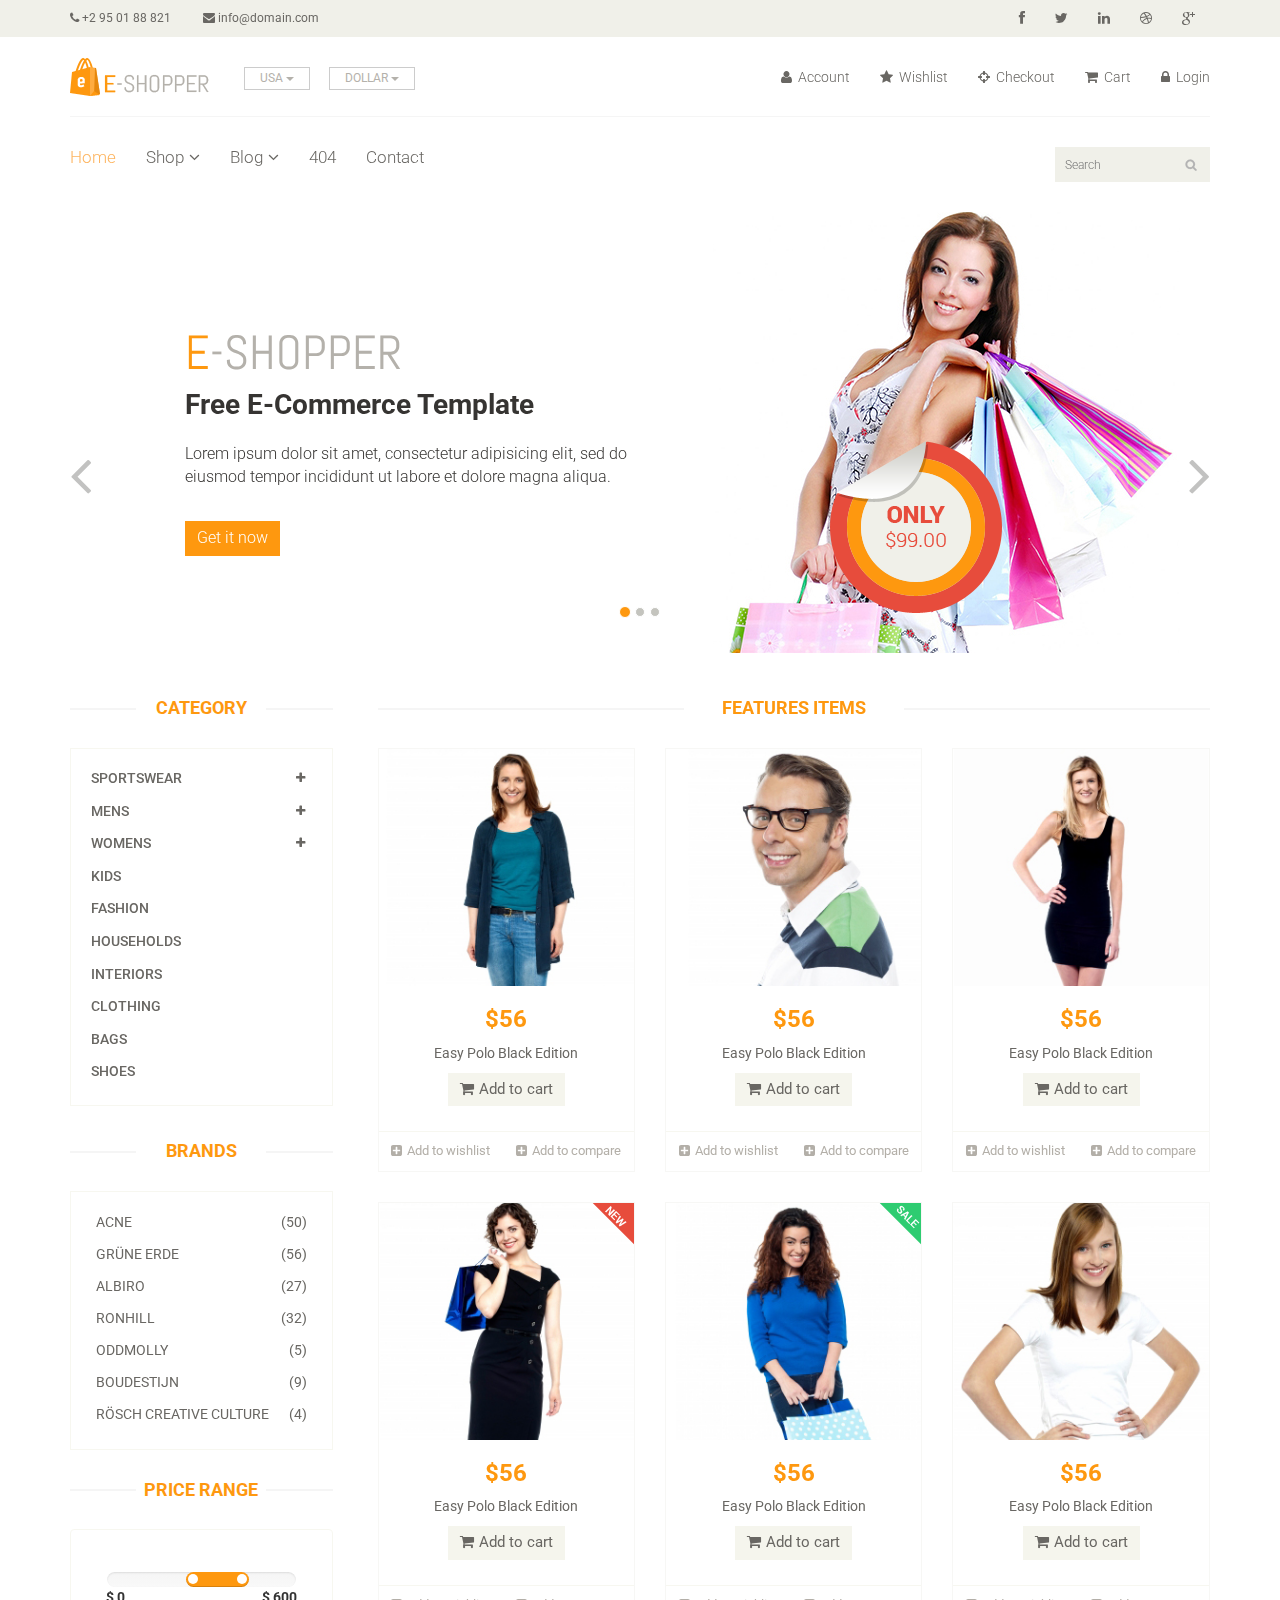
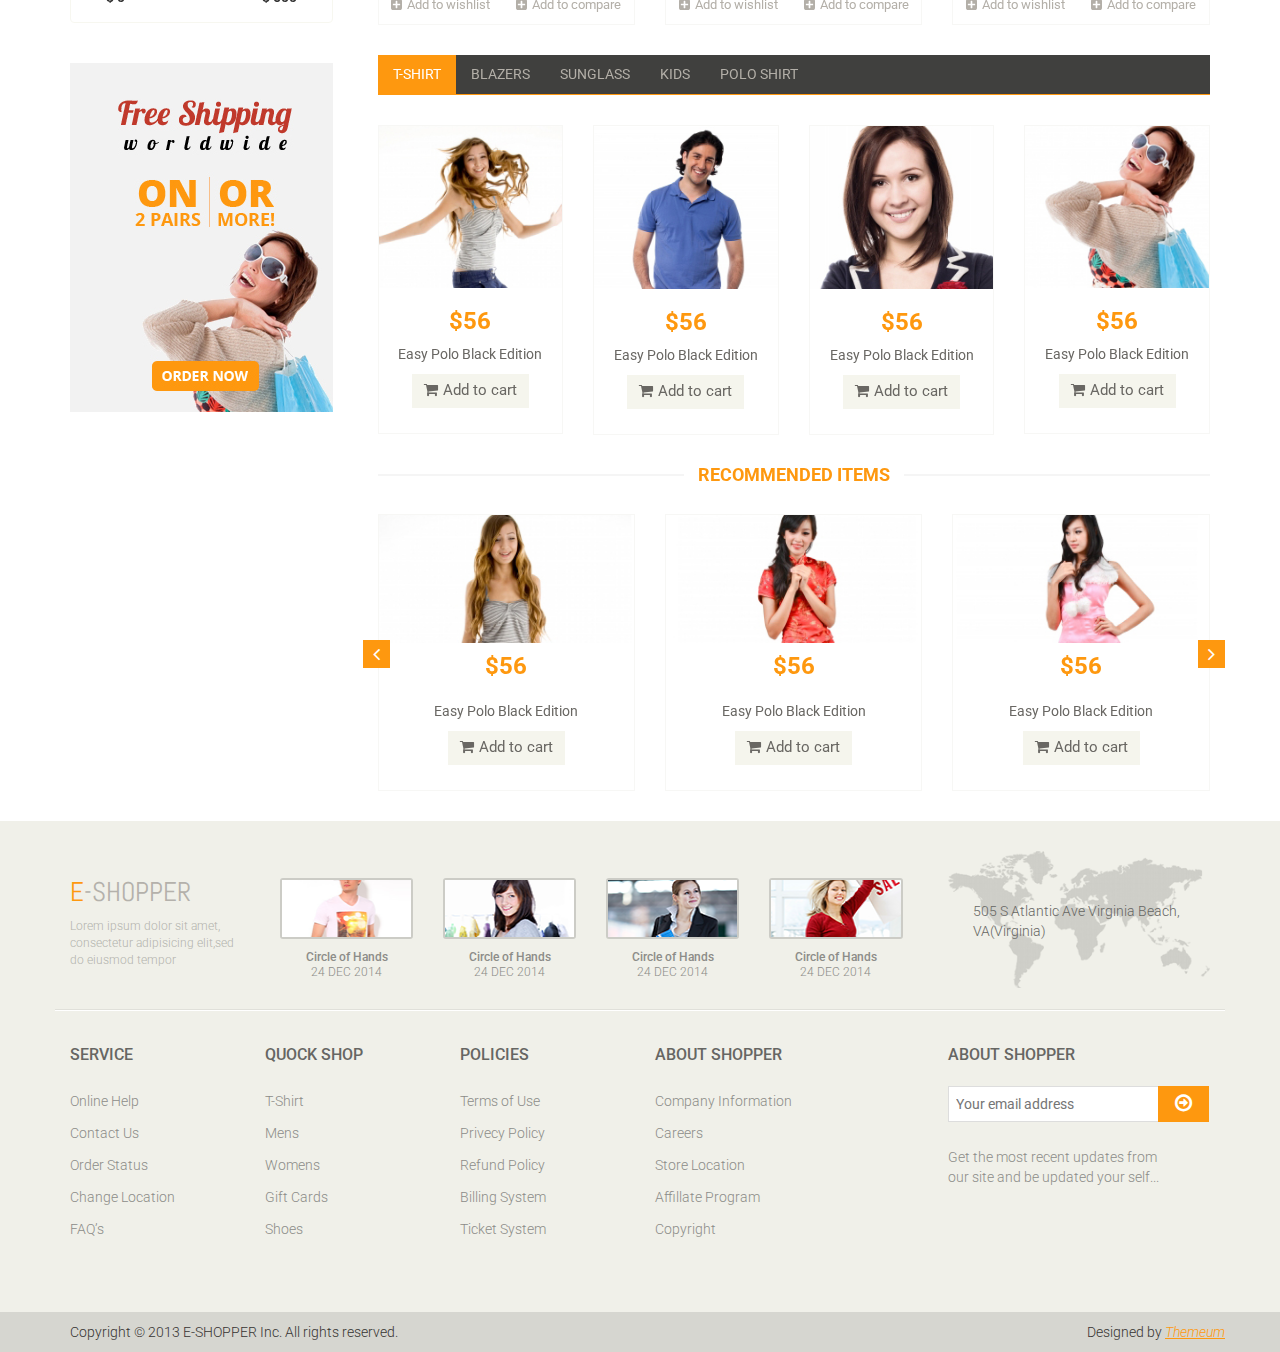
<file: Eshopper/index.html>
<!DOCTYPE html>
<html lang="en">
<head>
    <meta charset="utf-8">
    <meta name="viewport" content="width=device-width, initial-scale=1.0">
    <meta name="description" content="">
    <meta name="author" content="">
    <title>Home | E-Shopper</title>
    <link href="css/bootstrap.min.css" rel="stylesheet">
    <link href="css/font-awesome.min.css" rel="stylesheet">
    <link href="css/prettyPhoto.css" rel="stylesheet">
    <link href="css/price-range.css" rel="stylesheet">
    <link href="css/animate.css" rel="stylesheet">
	<link href="css/main.css" rel="stylesheet">
	<link href="css/responsive.css" rel="stylesheet">
    <!--[if lt IE 9]>
    <script src="js/html5shiv.js"></script>
    <script src="js/respond.min.js"></script>
    <![endif]-->       
    <link rel="shortcut icon" href="images/ico/favicon.ico">
    <link rel="apple-touch-icon-precomposed" sizes="144x144" href="images/ico/apple-touch-icon-144-precomposed.png">
    <link rel="apple-touch-icon-precomposed" sizes="114x114" href="images/ico/apple-touch-icon-114-precomposed.png">
    <link rel="apple-touch-icon-precomposed" sizes="72x72" href="images/ico/apple-touch-icon-72-precomposed.png">
    <link rel="apple-touch-icon-precomposed" href="images/ico/apple-touch-icon-57-precomposed.png">
</head><!--/head-->

<body>
	<header id="header"><!--header-->
		<div class="header_top"><!--header_top-->
			<div class="container">
				<div class="row">
					<div class="col-sm-6">
						<div class="contactinfo">
							<ul class="nav nav-pills">
								<li><a href="#"><i class="fa fa-phone"></i> +2 95 01 88 821</a></li>
								<li><a href="#"><i class="fa fa-envelope"></i> info@domain.com</a></li>
							</ul>
						</div>
					</div>
					<div class="col-sm-6">
						<div class="social-icons pull-right">
							<ul class="nav navbar-nav">
								<li><a href="#"><i class="fa fa-facebook"></i></a></li>
								<li><a href="#"><i class="fa fa-twitter"></i></a></li>
								<li><a href="#"><i class="fa fa-linkedin"></i></a></li>
								<li><a href="#"><i class="fa fa-dribbble"></i></a></li>
								<li><a href="#"><i class="fa fa-google-plus"></i></a></li>
							</ul>
						</div>
					</div>
				</div>
			</div>
		</div><!--/header_top-->
		
		<div class="header-middle"><!--header-middle-->
			<div class="container">
				<div class="row">
					<div class="col-sm-4">
						<div class="logo pull-left">
							<a href="index.html"><img src="images/home/logo.png" alt="" /></a>
						</div>
						<div class="btn-group pull-right">
							<div class="btn-group">
								<button type="button" class="btn btn-default dropdown-toggle usa" data-toggle="dropdown">
									USA
									<span class="caret"></span>
								</button>
								<ul class="dropdown-menu">
									<li><a href="#">Canada</a></li>
									<li><a href="#">UK</a></li>
								</ul>
							</div>
							
							<div class="btn-group">
								<button type="button" class="btn btn-default dropdown-toggle usa" data-toggle="dropdown">
									DOLLAR
									<span class="caret"></span>
								</button>
								<ul class="dropdown-menu">
									<li><a href="#">Canadian Dollar</a></li>
									<li><a href="#">Pound</a></li>
								</ul>
							</div>
						</div>
					</div>
					<div class="col-sm-8">
						<div class="shop-menu pull-right">
							<ul class="nav navbar-nav">
								<li><a href="#"><i class="fa fa-user"></i> Account</a></li>
								<li><a href="#"><i class="fa fa-star"></i> Wishlist</a></li>
								<li><a href="checkout.html"><i class="fa fa-crosshairs"></i> Checkout</a></li>
								<li><a href="cart.html"><i class="fa fa-shopping-cart"></i> Cart</a></li>
								<li><a href="login.html"><i class="fa fa-lock"></i> Login</a></li>
							</ul>
						</div>
					</div>
				</div>
			</div>
		</div><!--/header-middle-->
	
		<div class="header-bottom"><!--header-bottom-->
			<div class="container">
				<div class="row">
					<div class="col-sm-9">
						<div class="navbar-header">
							<button type="button" class="navbar-toggle" data-toggle="collapse" data-target=".navbar-collapse">
								<span class="sr-only">Toggle navigation</span>
								<span class="icon-bar"></span>
								<span class="icon-bar"></span>
								<span class="icon-bar"></span>
							</button>
						</div>
						<div class="mainmenu pull-left">
							<ul class="nav navbar-nav collapse navbar-collapse">
								<li><a href="index.html" class="active">Home</a></li>
								<li class="dropdown"><a href="#">Shop<i class="fa fa-angle-down"></i></a>
                                    <ul role="menu" class="sub-menu">
                                        <li><a href="shop.html">Products</a></li>
										<li><a href="product-details.html">Product Details</a></li> 
										<li><a href="checkout.html">Checkout</a></li> 
										<li><a href="cart.html">Cart</a></li> 
										<li><a href="login.html">Login</a></li> 
                                    </ul>
                                </li> 
								<li class="dropdown"><a href="#">Blog<i class="fa fa-angle-down"></i></a>
                                    <ul role="menu" class="sub-menu">
                                        <li><a href="blog.html">Blog List</a></li>
										<li><a href="blog-single.html">Blog Single</a></li>
                                    </ul>
                                </li> 
								<li><a href="404.html">404</a></li>
								<li><a href="contact-us.html">Contact</a></li>
							</ul>
						</div>
					</div>
					<div class="col-sm-3">
						<div class="search_box pull-right">
							<input type="text" placeholder="Search"/>
						</div>
					</div>
				</div>
			</div>
		</div><!--/header-bottom-->
	</header><!--/header-->
	
	<section id="slider"><!--slider-->
		<div class="container">
			<div class="row">
				<div class="col-sm-12">
					<div id="slider-carousel" class="carousel slide" data-ride="carousel">
						<ol class="carousel-indicators">
							<li data-target="#slider-carousel" data-slide-to="0" class="active"></li>
							<li data-target="#slider-carousel" data-slide-to="1"></li>
							<li data-target="#slider-carousel" data-slide-to="2"></li>
						</ol>
						
						<div class="carousel-inner">
							<div class="item active">
								<div class="col-sm-6">
									<h1><span>E</span>-SHOPPER</h1>
									<h2>Free E-Commerce Template</h2>
									<p>Lorem ipsum dolor sit amet, consectetur adipisicing elit, sed do eiusmod tempor incididunt ut labore et dolore magna aliqua. </p>
									<button type="button" class="btn btn-default get">Get it now</button>
								</div>
								<div class="col-sm-6">
									<img src="images/home/girl1.jpg" class="girl img-responsive" alt="" />
									<img src="images/home/pricing.png"  class="pricing" alt="" />
								</div>
							</div>
							<div class="item">
								<div class="col-sm-6">
									<h1><span>E</span>-SHOPPER</h1>
									<h2>100% Responsive Design</h2>
									<p>Lorem ipsum dolor sit amet, consectetur adipisicing elit, sed do eiusmod tempor incididunt ut labore et dolore magna aliqua. </p>
									<button type="button" class="btn btn-default get">Get it now</button>
								</div>
								<div class="col-sm-6">
									<img src="images/home/girl2.jpg" class="girl img-responsive" alt="" />
									<img src="images/home/pricing.png"  class="pricing" alt="" />
								</div>
							</div>
							
							<div class="item">
								<div class="col-sm-6">
									<h1><span>E</span>-SHOPPER</h1>
									<h2>Free Ecommerce Template</h2>
									<p>Lorem ipsum dolor sit amet, consectetur adipisicing elit, sed do eiusmod tempor incididunt ut labore et dolore magna aliqua. </p>
									<button type="button" class="btn btn-default get">Get it now</button>
								</div>
								<div class="col-sm-6">
									<img src="images/home/girl3.jpg" class="girl img-responsive" alt="" />
									<img src="images/home/pricing.png" class="pricing" alt="" />
								</div>
							</div>
							
						</div>
						
						<a href="#slider-carousel" class="left control-carousel hidden-xs" data-slide="prev">
							<i class="fa fa-angle-left"></i>
						</a>
						<a href="#slider-carousel" class="right control-carousel hidden-xs" data-slide="next">
							<i class="fa fa-angle-right"></i>
						</a>
					</div>
					
				</div>
			</div>
		</div>
	</section><!--/slider-->
	
	<section>
		<div class="container">
			<div class="row">
				<div class="col-sm-3">
					<div class="left-sidebar">
						<h2>Category</h2>
						<div class="panel-group category-products" id="accordian"><!--category-productsr-->
							<div class="panel panel-default">
								<div class="panel-heading">
									<h4 class="panel-title">
										<a data-toggle="collapse" data-parent="#accordian" href="#sportswear">
											<span class="badge pull-right"><i class="fa fa-plus"></i></span>
											Sportswear
										</a>
									</h4>
								</div>
								<div id="sportswear" class="panel-collapse collapse">
									<div class="panel-body">
										<ul>
											<li><a href="#">Nike </a></li>
											<li><a href="#">Under Armour </a></li>
											<li><a href="#">Adidas </a></li>
											<li><a href="#">Puma</a></li>
											<li><a href="#">ASICS </a></li>
										</ul>
									</div>
								</div>
							</div>
							<div class="panel panel-default">
								<div class="panel-heading">
									<h4 class="panel-title">
										<a data-toggle="collapse" data-parent="#accordian" href="#mens">
											<span class="badge pull-right"><i class="fa fa-plus"></i></span>
											Mens
										</a>
									</h4>
								</div>
								<div id="mens" class="panel-collapse collapse">
									<div class="panel-body">
										<ul>
											<li><a href="#">Fendi</a></li>
											<li><a href="#">Guess</a></li>
											<li><a href="#">Valentino</a></li>
											<li><a href="#">Dior</a></li>
											<li><a href="#">Versace</a></li>
											<li><a href="#">Armani</a></li>
											<li><a href="#">Prada</a></li>
											<li><a href="#">Dolce and Gabbana</a></li>
											<li><a href="#">Chanel</a></li>
											<li><a href="#">Gucci</a></li>
										</ul>
									</div>
								</div>
							</div>
							
							<div class="panel panel-default">
								<div class="panel-heading">
									<h4 class="panel-title">
										<a data-toggle="collapse" data-parent="#accordian" href="#womens">
											<span class="badge pull-right"><i class="fa fa-plus"></i></span>
											Womens
										</a>
									</h4>
								</div>
								<div id="womens" class="panel-collapse collapse">
									<div class="panel-body">
										<ul>
											<li><a href="#">Fendi</a></li>
											<li><a href="#">Guess</a></li>
											<li><a href="#">Valentino</a></li>
											<li><a href="#">Dior</a></li>
											<li><a href="#">Versace</a></li>
										</ul>
									</div>
								</div>
							</div>
							<div class="panel panel-default">
								<div class="panel-heading">
									<h4 class="panel-title"><a href="#">Kids</a></h4>
								</div>
							</div>
							<div class="panel panel-default">
								<div class="panel-heading">
									<h4 class="panel-title"><a href="#">Fashion</a></h4>
								</div>
							</div>
							<div class="panel panel-default">
								<div class="panel-heading">
									<h4 class="panel-title"><a href="#">Households</a></h4>
								</div>
							</div>
							<div class="panel panel-default">
								<div class="panel-heading">
									<h4 class="panel-title"><a href="#">Interiors</a></h4>
								</div>
							</div>
							<div class="panel panel-default">
								<div class="panel-heading">
									<h4 class="panel-title"><a href="#">Clothing</a></h4>
								</div>
							</div>
							<div class="panel panel-default">
								<div class="panel-heading">
									<h4 class="panel-title"><a href="#">Bags</a></h4>
								</div>
							</div>
							<div class="panel panel-default">
								<div class="panel-heading">
									<h4 class="panel-title"><a href="#">Shoes</a></h4>
								</div>
							</div>
						</div><!--/category-products-->
					
						<div class="brands_products"><!--brands_products-->
							<h2>Brands</h2>
							<div class="brands-name">
								<ul class="nav nav-pills nav-stacked">
									<li><a href="#"> <span class="pull-right">(50)</span>Acne</a></li>
									<li><a href="#"> <span class="pull-right">(56)</span>Grüne Erde</a></li>
									<li><a href="#"> <span class="pull-right">(27)</span>Albiro</a></li>
									<li><a href="#"> <span class="pull-right">(32)</span>Ronhill</a></li>
									<li><a href="#"> <span class="pull-right">(5)</span>Oddmolly</a></li>
									<li><a href="#"> <span class="pull-right">(9)</span>Boudestijn</a></li>
									<li><a href="#"> <span class="pull-right">(4)</span>Rösch creative culture</a></li>
								</ul>
							</div>
						</div><!--/brands_products-->
						
						<div class="price-range"><!--price-range-->
							<h2>Price Range</h2>
							<div class="well text-center">
								 <input type="text" class="span2" value="" data-slider-min="0" data-slider-max="600" data-slider-step="5" data-slider-value="[250,450]" id="sl2" ><br />
								 <b class="pull-left">$ 0</b> <b class="pull-right">$ 600</b>
							</div>
						</div><!--/price-range-->
						
						<div class="shipping text-center"><!--shipping-->
							<img src="images/home/shipping.jpg" alt="" />
						</div><!--/shipping-->
					
					</div>
				</div>
				
				<div class="col-sm-9 padding-right">
					<div class="features_items"><!--features_items-->
						<h2 class="title text-center">Features Items</h2>
						<div class="col-sm-4">
							<div class="product-image-wrapper">
								<div class="single-products">
										<div class="productinfo text-center">
											<img src="images/home/product1.jpg" alt="" />
											<h2>$56</h2>
											<p>Easy Polo Black Edition</p>
											<a href="#" class="btn btn-default add-to-cart"><i class="fa fa-shopping-cart"></i>Add to cart</a>
										</div>
										<div class="product-overlay">
											<div class="overlay-content">
												<h2>$56</h2>
												<p>Easy Polo Black Edition</p>
												<a href="#" class="btn btn-default add-to-cart"><i class="fa fa-shopping-cart"></i>Add to cart</a>
											</div>
										</div>
								</div>
								<div class="choose">
									<ul class="nav nav-pills nav-justified">
										<li><a href="#"><i class="fa fa-plus-square"></i>Add to wishlist</a></li>
										<li><a href="#"><i class="fa fa-plus-square"></i>Add to compare</a></li>
									</ul>
								</div>
							</div>
						</div>
						<div class="col-sm-4">
							<div class="product-image-wrapper">
								<div class="single-products">
									<div class="productinfo text-center">
										<img src="images/home/product2.jpg" alt="" />
										<h2>$56</h2>
										<p>Easy Polo Black Edition</p>
										<a href="#" class="btn btn-default add-to-cart"><i class="fa fa-shopping-cart"></i>Add to cart</a>
									</div>
									<div class="product-overlay">
										<div class="overlay-content">
											<h2>$56</h2>
											<p>Easy Polo Black Edition</p>
											<a href="#" class="btn btn-default add-to-cart"><i class="fa fa-shopping-cart"></i>Add to cart</a>
										</div>
									</div>
								</div>
								<div class="choose">
									<ul class="nav nav-pills nav-justified">
										<li><a href="#"><i class="fa fa-plus-square"></i>Add to wishlist</a></li>
										<li><a href="#"><i class="fa fa-plus-square"></i>Add to compare</a></li>
									</ul>
								</div>
							</div>
						</div>
						<div class="col-sm-4">
							<div class="product-image-wrapper">
								<div class="single-products">
									<div class="productinfo text-center">
										<img src="images/home/product3.jpg" alt="" />
										<h2>$56</h2>
										<p>Easy Polo Black Edition</p>
										<a href="#" class="btn btn-default add-to-cart"><i class="fa fa-shopping-cart"></i>Add to cart</a>
									</div>
									<div class="product-overlay">
										<div class="overlay-content">
											<h2>$56</h2>
											<p>Easy Polo Black Edition</p>
											<a href="#" class="btn btn-default add-to-cart"><i class="fa fa-shopping-cart"></i>Add to cart</a>
										</div>
									</div>
								</div>
								<div class="choose">
									<ul class="nav nav-pills nav-justified">
										<li><a href="#"><i class="fa fa-plus-square"></i>Add to wishlist</a></li>
										<li><a href="#"><i class="fa fa-plus-square"></i>Add to compare</a></li>
									</ul>
								</div>
							</div>
						</div>
						<div class="col-sm-4">
							<div class="product-image-wrapper">
								<div class="single-products">
									<div class="productinfo text-center">
										<img src="images/home/product4.jpg" alt="" />
										<h2>$56</h2>
										<p>Easy Polo Black Edition</p>
										<a href="#" class="btn btn-default add-to-cart"><i class="fa fa-shopping-cart"></i>Add to cart</a>
									</div>
									<div class="product-overlay">
										<div class="overlay-content">
											<h2>$56</h2>
											<p>Easy Polo Black Edition</p>
											<a href="#" class="btn btn-default add-to-cart"><i class="fa fa-shopping-cart"></i>Add to cart</a>
										</div>
									</div>
									<img src="images/home/new.png" class="new" alt="" />
								</div>
								<div class="choose">
									<ul class="nav nav-pills nav-justified">
										<li><a href="#"><i class="fa fa-plus-square"></i>Add to wishlist</a></li>
										<li><a href="#"><i class="fa fa-plus-square"></i>Add to compare</a></li>
									</ul>
								</div>
							</div>
						</div>
						<div class="col-sm-4">
							<div class="product-image-wrapper">
								<div class="single-products">
									<div class="productinfo text-center">
										<img src="images/home/product5.jpg" alt="" />
										<h2>$56</h2>
										<p>Easy Polo Black Edition</p>
										<a href="#" class="btn btn-default add-to-cart"><i class="fa fa-shopping-cart"></i>Add to cart</a>
									</div>
									<div class="product-overlay">
										<div class="overlay-content">
											<h2>$56</h2>
											<p>Easy Polo Black Edition</p>
											<a href="#" class="btn btn-default add-to-cart"><i class="fa fa-shopping-cart"></i>Add to cart</a>
										</div>
									</div>
									<img src="images/home/sale.png" class="new" alt="" />
								</div>
								<div class="choose">
									<ul class="nav nav-pills nav-justified">
										<li><a href="#"><i class="fa fa-plus-square"></i>Add to wishlist</a></li>
										<li><a href="#"><i class="fa fa-plus-square"></i>Add to compare</a></li>
									</ul>
								</div>
							</div>
						</div>
						<div class="col-sm-4">
							<div class="product-image-wrapper">
								<div class="single-products">
									<div class="productinfo text-center">
										<img src="images/home/product6.jpg" alt="" />
										<h2>$56</h2>
										<p>Easy Polo Black Edition</p>
										<a href="#" class="btn btn-default add-to-cart"><i class="fa fa-shopping-cart"></i>Add to cart</a>
									</div>
									<div class="product-overlay">
										<div class="overlay-content">
											<h2>$56</h2>
											<p>Easy Polo Black Edition</p>
											<a href="#" class="btn btn-default add-to-cart"><i class="fa fa-shopping-cart"></i>Add to cart</a>
										</div>
									</div>
								</div>
								<div class="choose">
									<ul class="nav nav-pills nav-justified">
										<li><a href="#"><i class="fa fa-plus-square"></i>Add to wishlist</a></li>
										<li><a href="#"><i class="fa fa-plus-square"></i>Add to compare</a></li>
									</ul>
								</div>
							</div>
						</div>
						
					</div><!--features_items-->
					
					<div class="category-tab"><!--category-tab-->
						<div class="col-sm-12">
							<ul class="nav nav-tabs">
								<li class="active"><a href="#tshirt" data-toggle="tab">T-Shirt</a></li>
								<li><a href="#blazers" data-toggle="tab">Blazers</a></li>
								<li><a href="#sunglass" data-toggle="tab">Sunglass</a></li>
								<li><a href="#kids" data-toggle="tab">Kids</a></li>
								<li><a href="#poloshirt" data-toggle="tab">Polo shirt</a></li>
							</ul>
						</div>
						<div class="tab-content">
							<div class="tab-pane fade active in" id="tshirt" >
								<div class="col-sm-3">
									<div class="product-image-wrapper">
										<div class="single-products">
											<div class="productinfo text-center">
												<img src="images/home/gallery1.jpg" alt="" />
												<h2>$56</h2>
												<p>Easy Polo Black Edition</p>
												<a href="#" class="btn btn-default add-to-cart"><i class="fa fa-shopping-cart"></i>Add to cart</a>
											</div>
											
										</div>
									</div>
								</div>
								<div class="col-sm-3">
									<div class="product-image-wrapper">
										<div class="single-products">
											<div class="productinfo text-center">
												<img src="images/home/gallery2.jpg" alt="" />
												<h2>$56</h2>
												<p>Easy Polo Black Edition</p>
												<a href="#" class="btn btn-default add-to-cart"><i class="fa fa-shopping-cart"></i>Add to cart</a>
											</div>
											
										</div>
									</div>
								</div>
								<div class="col-sm-3">
									<div class="product-image-wrapper">
										<div class="single-products">
											<div class="productinfo text-center">
												<img src="images/home/gallery3.jpg" alt="" />
												<h2>$56</h2>
												<p>Easy Polo Black Edition</p>
												<a href="#" class="btn btn-default add-to-cart"><i class="fa fa-shopping-cart"></i>Add to cart</a>
											</div>
											
										</div>
									</div>
								</div>
								<div class="col-sm-3">
									<div class="product-image-wrapper">
										<div class="single-products">
											<div class="productinfo text-center">
												<img src="images/home/gallery4.jpg" alt="" />
												<h2>$56</h2>
												<p>Easy Polo Black Edition</p>
												<a href="#" class="btn btn-default add-to-cart"><i class="fa fa-shopping-cart"></i>Add to cart</a>
											</div>
											
										</div>
									</div>
								</div>
							</div>
							
							<div class="tab-pane fade" id="blazers" >
								<div class="col-sm-3">
									<div class="product-image-wrapper">
										<div class="single-products">
											<div class="productinfo text-center">
												<img src="images/home/gallery4.jpg" alt="" />
												<h2>$56</h2>
												<p>Easy Polo Black Edition</p>
												<a href="#" class="btn btn-default add-to-cart"><i class="fa fa-shopping-cart"></i>Add to cart</a>
											</div>
											
										</div>
									</div>
								</div>
								<div class="col-sm-3">
									<div class="product-image-wrapper">
										<div class="single-products">
											<div class="productinfo text-center">
												<img src="images/home/gallery3.jpg" alt="" />
												<h2>$56</h2>
												<p>Easy Polo Black Edition</p>
												<a href="#" class="btn btn-default add-to-cart"><i class="fa fa-shopping-cart"></i>Add to cart</a>
											</div>
											
										</div>
									</div>
								</div>
								<div class="col-sm-3">
									<div class="product-image-wrapper">
										<div class="single-products">
											<div class="productinfo text-center">
												<img src="images/home/gallery2.jpg" alt="" />
												<h2>$56</h2>
												<p>Easy Polo Black Edition</p>
												<a href="#" class="btn btn-default add-to-cart"><i class="fa fa-shopping-cart"></i>Add to cart</a>
											</div>
											
										</div>
									</div>
								</div>
								<div class="col-sm-3">
									<div class="product-image-wrapper">
										<div class="single-products">
											<div class="productinfo text-center">
												<img src="images/home/gallery1.jpg" alt="" />
												<h2>$56</h2>
												<p>Easy Polo Black Edition</p>
												<a href="#" class="btn btn-default add-to-cart"><i class="fa fa-shopping-cart"></i>Add to cart</a>
											</div>
											
										</div>
									</div>
								</div>
							</div>
							
							<div class="tab-pane fade" id="sunglass" >
								<div class="col-sm-3">
									<div class="product-image-wrapper">
										<div class="single-products">
											<div class="productinfo text-center">
												<img src="images/home/gallery3.jpg" alt="" />
												<h2>$56</h2>
												<p>Easy Polo Black Edition</p>
												<a href="#" class="btn btn-default add-to-cart"><i class="fa fa-shopping-cart"></i>Add to cart</a>
											</div>
											
										</div>
									</div>
								</div>
								<div class="col-sm-3">
									<div class="product-image-wrapper">
										<div class="single-products">
											<div class="productinfo text-center">
												<img src="images/home/gallery4.jpg" alt="" />
												<h2>$56</h2>
												<p>Easy Polo Black Edition</p>
												<a href="#" class="btn btn-default add-to-cart"><i class="fa fa-shopping-cart"></i>Add to cart</a>
											</div>
											
										</div>
									</div>
								</div>
								<div class="col-sm-3">
									<div class="product-image-wrapper">
										<div class="single-products">
											<div class="productinfo text-center">
												<img src="images/home/gallery1.jpg" alt="" />
												<h2>$56</h2>
												<p>Easy Polo Black Edition</p>
												<a href="#" class="btn btn-default add-to-cart"><i class="fa fa-shopping-cart"></i>Add to cart</a>
											</div>
											
										</div>
									</div>
								</div>
								<div class="col-sm-3">
									<div class="product-image-wrapper">
										<div class="single-products">
											<div class="productinfo text-center">
												<img src="images/home/gallery2.jpg" alt="" />
												<h2>$56</h2>
												<p>Easy Polo Black Edition</p>
												<a href="#" class="btn btn-default add-to-cart"><i class="fa fa-shopping-cart"></i>Add to cart</a>
											</div>
											
										</div>
									</div>
								</div>
							</div>
							
							<div class="tab-pane fade" id="kids" >
								<div class="col-sm-3">
									<div class="product-image-wrapper">
										<div class="single-products">
											<div class="productinfo text-center">
												<img src="images/home/gallery1.jpg" alt="" />
												<h2>$56</h2>
												<p>Easy Polo Black Edition</p>
												<a href="#" class="btn btn-default add-to-cart"><i class="fa fa-shopping-cart"></i>Add to cart</a>
											</div>
											
										</div>
									</div>
								</div>
								<div class="col-sm-3">
									<div class="product-image-wrapper">
										<div class="single-products">
											<div class="productinfo text-center">
												<img src="images/home/gallery2.jpg" alt="" />
												<h2>$56</h2>
												<p>Easy Polo Black Edition</p>
												<a href="#" class="btn btn-default add-to-cart"><i class="fa fa-shopping-cart"></i>Add to cart</a>
											</div>
											
										</div>
									</div>
								</div>
								<div class="col-sm-3">
									<div class="product-image-wrapper">
										<div class="single-products">
											<div class="productinfo text-center">
												<img src="images/home/gallery3.jpg" alt="" />
												<h2>$56</h2>
												<p>Easy Polo Black Edition</p>
												<a href="#" class="btn btn-default add-to-cart"><i class="fa fa-shopping-cart"></i>Add to cart</a>
											</div>
											
										</div>
									</div>
								</div>
								<div class="col-sm-3">
									<div class="product-image-wrapper">
										<div class="single-products">
											<div class="productinfo text-center">
												<img src="images/home/gallery4.jpg" alt="" />
												<h2>$56</h2>
												<p>Easy Polo Black Edition</p>
												<a href="#" class="btn btn-default add-to-cart"><i class="fa fa-shopping-cart"></i>Add to cart</a>
											</div>
											
										</div>
									</div>
								</div>
							</div>
							
							<div class="tab-pane fade" id="poloshirt" >
								<div class="col-sm-3">
									<div class="product-image-wrapper">
										<div class="single-products">
											<div class="productinfo text-center">
												<img src="images/home/gallery2.jpg" alt="" />
												<h2>$56</h2>
												<p>Easy Polo Black Edition</p>
												<a href="#" class="btn btn-default add-to-cart"><i class="fa fa-shopping-cart"></i>Add to cart</a>
											</div>
											
										</div>
									</div>
								</div>
								<div class="col-sm-3">
									<div class="product-image-wrapper">
										<div class="single-products">
											<div class="productinfo text-center">
												<img src="images/home/gallery4.jpg" alt="" />
												<h2>$56</h2>
												<p>Easy Polo Black Edition</p>
												<a href="#" class="btn btn-default add-to-cart"><i class="fa fa-shopping-cart"></i>Add to cart</a>
											</div>
											
										</div>
									</div>
								</div>
								<div class="col-sm-3">
									<div class="product-image-wrapper">
										<div class="single-products">
											<div class="productinfo text-center">
												<img src="images/home/gallery3.jpg" alt="" />
												<h2>$56</h2>
												<p>Easy Polo Black Edition</p>
												<a href="#" class="btn btn-default add-to-cart"><i class="fa fa-shopping-cart"></i>Add to cart</a>
											</div>
											
										</div>
									</div>
								</div>
								<div class="col-sm-3">
									<div class="product-image-wrapper">
										<div class="single-products">
											<div class="productinfo text-center">
												<img src="images/home/gallery1.jpg" alt="" />
												<h2>$56</h2>
												<p>Easy Polo Black Edition</p>
												<a href="#" class="btn btn-default add-to-cart"><i class="fa fa-shopping-cart"></i>Add to cart</a>
											</div>
											
										</div>
									</div>
								</div>
							</div>
						</div>
					</div><!--/category-tab-->
					
					<div class="recommended_items"><!--recommended_items-->
						<h2 class="title text-center">recommended items</h2>
						
						<div id="recommended-item-carousel" class="carousel slide" data-ride="carousel">
							<div class="carousel-inner">
								<div class="item active">	
									<div class="col-sm-4">
										<div class="product-image-wrapper">
											<div class="single-products">
												<div class="productinfo text-center">
													<img src="images/home/recommend1.jpg" alt="" />
													<h2>$56</h2>
													<p>Easy Polo Black Edition</p>
													<a href="#" class="btn btn-default add-to-cart"><i class="fa fa-shopping-cart"></i>Add to cart</a>
												</div>
												
											</div>
										</div>
									</div>
									<div class="col-sm-4">
										<div class="product-image-wrapper">
											<div class="single-products">
												<div class="productinfo text-center">
													<img src="images/home/recommend2.jpg" alt="" />
													<h2>$56</h2>
													<p>Easy Polo Black Edition</p>
													<a href="#" class="btn btn-default add-to-cart"><i class="fa fa-shopping-cart"></i>Add to cart</a>
												</div>
												
											</div>
										</div>
									</div>
									<div class="col-sm-4">
										<div class="product-image-wrapper">
											<div class="single-products">
												<div class="productinfo text-center">
													<img src="images/home/recommend3.jpg" alt="" />
													<h2>$56</h2>
													<p>Easy Polo Black Edition</p>
													<a href="#" class="btn btn-default add-to-cart"><i class="fa fa-shopping-cart"></i>Add to cart</a>
												</div>
												
											</div>
										</div>
									</div>
								</div>
								<div class="item">	
									<div class="col-sm-4">
										<div class="product-image-wrapper">
											<div class="single-products">
												<div class="productinfo text-center">
													<img src="images/home/recommend1.jpg" alt="" />
													<h2>$56</h2>
													<p>Easy Polo Black Edition</p>
													<a href="#" class="btn btn-default add-to-cart"><i class="fa fa-shopping-cart"></i>Add to cart</a>
												</div>
												
											</div>
										</div>
									</div>
									<div class="col-sm-4">
										<div class="product-image-wrapper">
											<div class="single-products">
												<div class="productinfo text-center">
													<img src="images/home/recommend2.jpg" alt="" />
													<h2>$56</h2>
													<p>Easy Polo Black Edition</p>
													<a href="#" class="btn btn-default add-to-cart"><i class="fa fa-shopping-cart"></i>Add to cart</a>
												</div>
												
											</div>
										</div>
									</div>
									<div class="col-sm-4">
										<div class="product-image-wrapper">
											<div class="single-products">
												<div class="productinfo text-center">
													<img src="images/home/recommend3.jpg" alt="" />
													<h2>$56</h2>
													<p>Easy Polo Black Edition</p>
													<a href="#" class="btn btn-default add-to-cart"><i class="fa fa-shopping-cart"></i>Add to cart</a>
												</div>
												
											</div>
										</div>
									</div>
								</div>
							</div>
							 <a class="left recommended-item-control" href="#recommended-item-carousel" data-slide="prev">
								<i class="fa fa-angle-left"></i>
							  </a>
							  <a class="right recommended-item-control" href="#recommended-item-carousel" data-slide="next">
								<i class="fa fa-angle-right"></i>
							  </a>			
						</div>
					</div><!--/recommended_items-->
					
				</div>
			</div>
		</div>
	</section>
	
	<footer id="footer"><!--Footer-->
		<div class="footer-top">
			<div class="container">
				<div class="row">
					<div class="col-sm-2">
						<div class="companyinfo">
							<h2><span>e</span>-shopper</h2>
							<p>Lorem ipsum dolor sit amet, consectetur adipisicing elit,sed do eiusmod tempor</p>
						</div>
					</div>
					<div class="col-sm-7">
						<div class="col-sm-3">
							<div class="video-gallery text-center">
								<a href="#">
									<div class="iframe-img">
										<img src="images/home/iframe1.png" alt="" />
									</div>
									<div class="overlay-icon">
										<i class="fa fa-play-circle-o"></i>
									</div>
								</a>
								<p>Circle of Hands</p>
								<h2>24 DEC 2014</h2>
							</div>
						</div>
						
						<div class="col-sm-3">
							<div class="video-gallery text-center">
								<a href="#">
									<div class="iframe-img">
										<img src="images/home/iframe2.png" alt="" />
									</div>
									<div class="overlay-icon">
										<i class="fa fa-play-circle-o"></i>
									</div>
								</a>
								<p>Circle of Hands</p>
								<h2>24 DEC 2014</h2>
							</div>
						</div>
						
						<div class="col-sm-3">
							<div class="video-gallery text-center">
								<a href="#">
									<div class="iframe-img">
										<img src="images/home/iframe3.png" alt="" />
									</div>
									<div class="overlay-icon">
										<i class="fa fa-play-circle-o"></i>
									</div>
								</a>
								<p>Circle of Hands</p>
								<h2>24 DEC 2014</h2>
							</div>
						</div>
						
						<div class="col-sm-3">
							<div class="video-gallery text-center">
								<a href="#">
									<div class="iframe-img">
										<img src="images/home/iframe4.png" alt="" />
									</div>
									<div class="overlay-icon">
										<i class="fa fa-play-circle-o"></i>
									</div>
								</a>
								<p>Circle of Hands</p>
								<h2>24 DEC 2014</h2>
							</div>
						</div>
					</div>
					<div class="col-sm-3">
						<div class="address">
							<img src="images/home/map.png" alt="" />
							<p>505 S Atlantic Ave Virginia Beach, VA(Virginia)</p>
						</div>
					</div>
				</div>
			</div>
		</div>
		
		<div class="footer-widget">
			<div class="container">
				<div class="row">
					<div class="col-sm-2">
						<div class="single-widget">
							<h2>Service</h2>
							<ul class="nav nav-pills nav-stacked">
								<li><a href="#">Online Help</a></li>
								<li><a href="#">Contact Us</a></li>
								<li><a href="#">Order Status</a></li>
								<li><a href="#">Change Location</a></li>
								<li><a href="#">FAQ’s</a></li>
							</ul>
						</div>
					</div>
					<div class="col-sm-2">
						<div class="single-widget">
							<h2>Quock Shop</h2>
							<ul class="nav nav-pills nav-stacked">
								<li><a href="#">T-Shirt</a></li>
								<li><a href="#">Mens</a></li>
								<li><a href="#">Womens</a></li>
								<li><a href="#">Gift Cards</a></li>
								<li><a href="#">Shoes</a></li>
							</ul>
						</div>
					</div>
					<div class="col-sm-2">
						<div class="single-widget">
							<h2>Policies</h2>
							<ul class="nav nav-pills nav-stacked">
								<li><a href="#">Terms of Use</a></li>
								<li><a href="#">Privecy Policy</a></li>
								<li><a href="#">Refund Policy</a></li>
								<li><a href="#">Billing System</a></li>
								<li><a href="#">Ticket System</a></li>
							</ul>
						</div>
					</div>
					<div class="col-sm-2">
						<div class="single-widget">
							<h2>About Shopper</h2>
							<ul class="nav nav-pills nav-stacked">
								<li><a href="#">Company Information</a></li>
								<li><a href="#">Careers</a></li>
								<li><a href="#">Store Location</a></li>
								<li><a href="#">Affillate Program</a></li>
								<li><a href="#">Copyright</a></li>
							</ul>
						</div>
					</div>
					<div class="col-sm-3 col-sm-offset-1">
						<div class="single-widget">
							<h2>About Shopper</h2>
							<form action="#" class="searchform">
								<input type="text" placeholder="Your email address" />
								<button type="submit" class="btn btn-default"><i class="fa fa-arrow-circle-o-right"></i></button>
								<p>Get the most recent updates from <br />our site and be updated your self...</p>
							</form>
						</div>
					</div>
					
				</div>
			</div>
		</div>
		
		<div class="footer-bottom">
			<div class="container">
				<div class="row">
					<p class="pull-left">Copyright © 2013 E-SHOPPER Inc. All rights reserved.</p>
					<p class="pull-right">Designed by <span><a target="_blank" href="http://www.themeum.com">Themeum</a></span></p>
				</div>
			</div>
		</div>
		
	</footer><!--/Footer-->
	

  
    <script src="js/jquery.js"></script>
	<script src="js/bootstrap.min.js"></script>
	<script src="js/jquery.scrollUp.min.js"></script>
	<script src="js/price-range.js"></script>
    <script src="js/jquery.prettyPhoto.js"></script>
    <script src="js/main.js"></script>
</body>
</html>
</file>
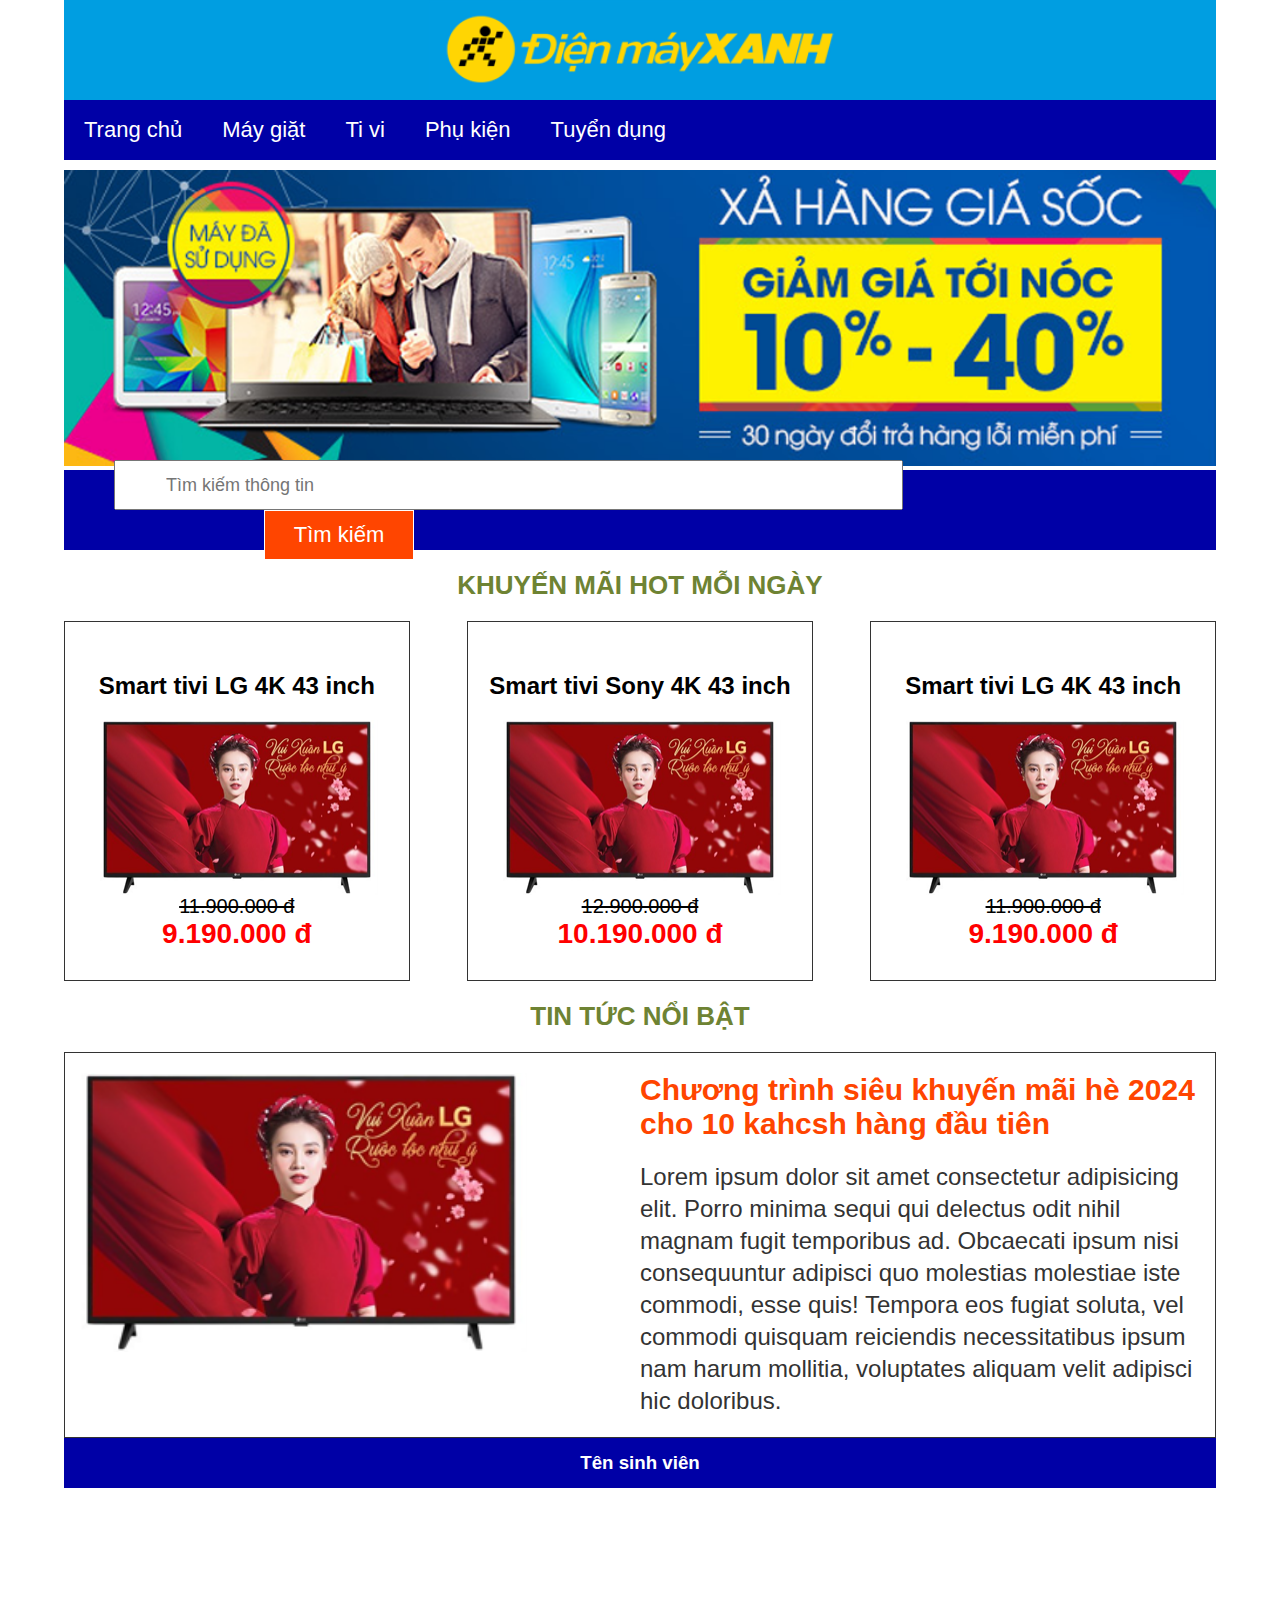
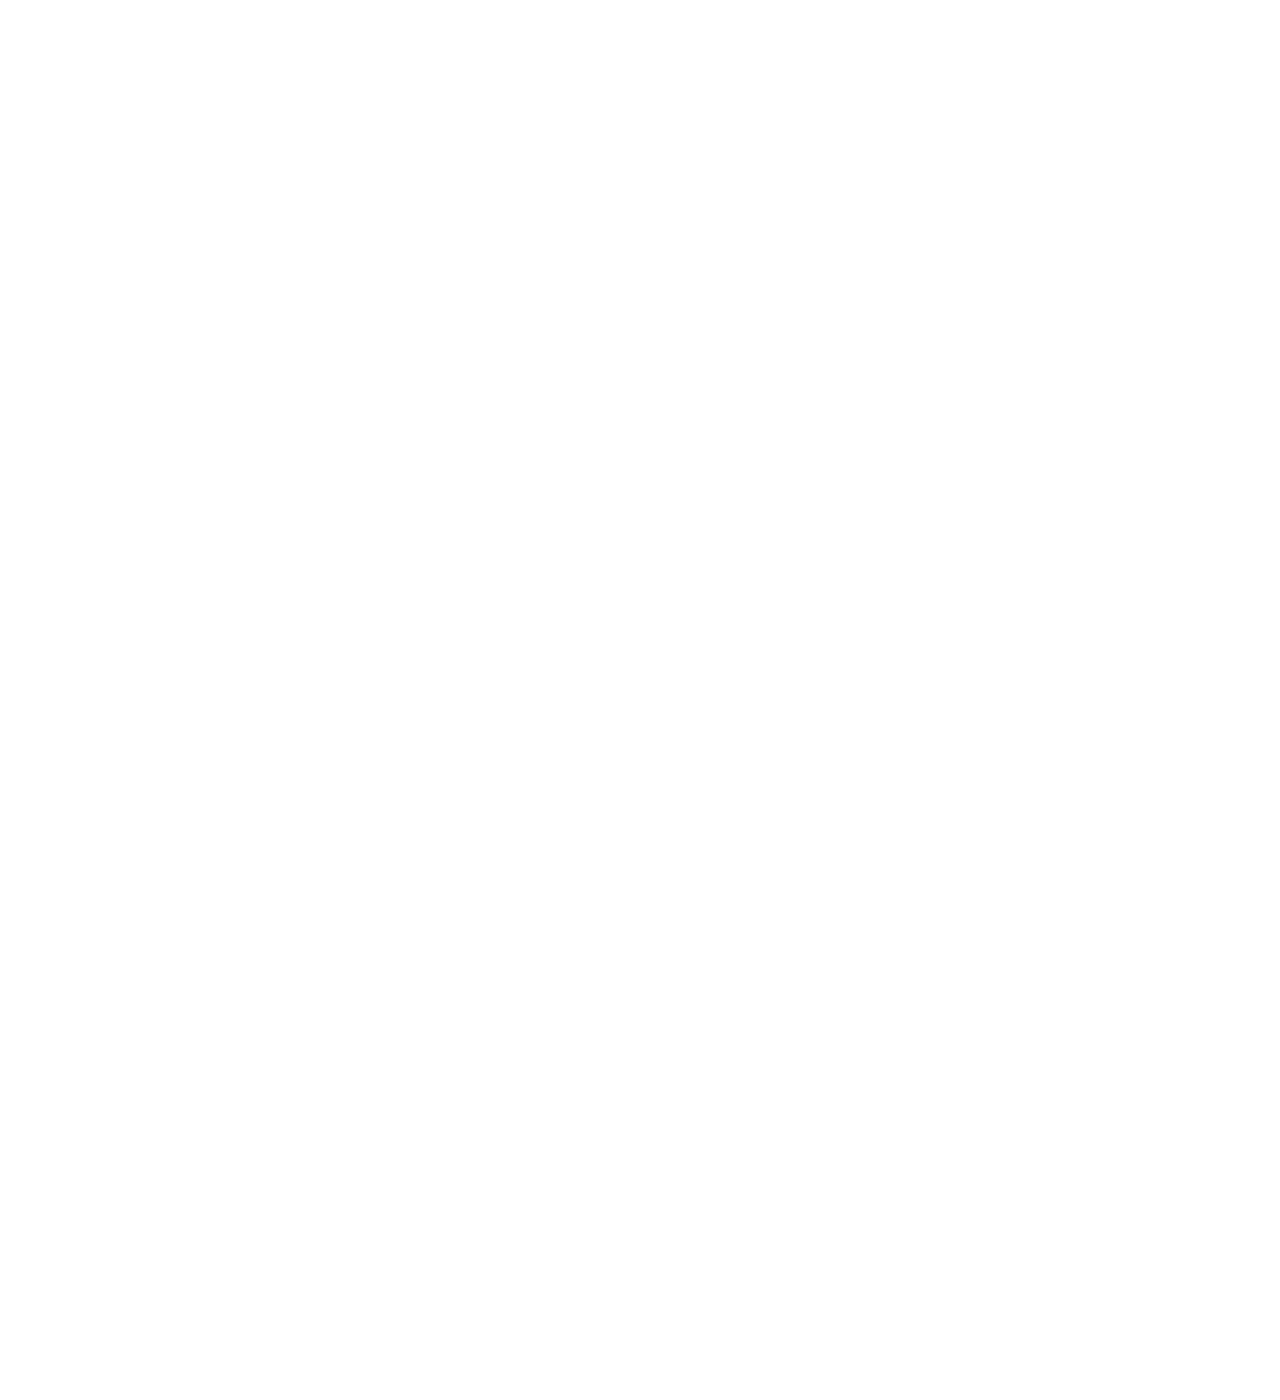
<file: Tutor_Web1013/index.html>
<!DOCTYPE html>
<html lang="en">
<head>
    <meta charset="UTF-8">
    <meta name="viewport" content="width=device-width, initial-scale=1.0">
    <title>Chữa đề thi thử</title>

    <!-- liên kết file css -->
    <link rel="stylesheet" href="./style.css">

</head>
<body>
    <!-- Toàn bộ nội dung website 
        sẽ viết trong thẻ div có id là app -->
    <div id="app">

        <div class="logo">
            <!-- chứa logo -->
            <img src="./images/logo.png" alt="">
        </div>

        <div class="menu">
            <!-- Chứa menu -->
            <ul>
                <li><a href="">Trang chủ</a></li>
                <li><a href="">Máy giặt</a></li>
                <li><a href="">Ti vi</a></li>
                <li><a href="">Phụ kiện</a></li>
                <li><a href="">Tuyển dụng</a></li>
            </ul>
        </div>

        <div class="banner">
            <!-- banner -->
            <img src="./images/banner.png" alt="">
        </div>

        <div class="search">
            <!-- Tìm kiếm -->

            <form action="">
                <!-- ô nhập thông tin -->
                <!-- thêm thuộc tính required vào thẻ input tìm kiếm để validate -->
                <input type="text" class="input__search" placeholder="Tìm kiếm thông tin" required>
                <!-- nút tìm kiếm -->
                <input type="submit" class="input__button" value="Tìm kiếm">
            </form>
        </div>

        <div class="product">
            <h2 class="product__heading">KHUYẾN MÃI HOT MỖI NGÀY</h2>
            <div class="product__list">
                <!-- từng sản phẩm -->

                <!-- sản phẩm 1 -->
                <div class="item">
                    <h3 class="item__heading">Smart tivi LG 4K 43 inch</h3>
                    <img src="./images/sp.png" alt="" class="item__img">
                    <p class="item__price">11.900.000 đ</p>
                    <p class="item__sale">9.190.000 đ</p>
                </div>

                <!-- sản phẩm 2 -->
                <div class="item">
                    <h3 class="item__heading">Smart tivi Sony 4K 43 inch</h3>
                    <img src="./images/sp.png" alt="" class="item__img">
                    <p class="item__price">12.900.000 đ</p>
                    <p class="item__sale">10.190.000 đ</p>
                </div>

                <!-- sản phẩm 3 -->
                <div class="item">
                    <h3 class="item__heading">Smart tivi LG 4K 43 inch</h3>
                    <img src="./images/sp.png" alt="" class="item__img">
                    <p class="item__price">11.900.000 đ</p>
                    <p class="item__sale">9.190.000 đ</p>
                </div>
            </div>

        </div>

        <div class="news">
            <!-- tin tức -->
            <h2 class="product__heading">TIN TỨC NỔI BẬT</h2>
            
            <!-- nội dung -->
            <div class="content">
                <!-- bên trái -->
                <div class="content__left">
                    <img src="./images/sp.png" alt="">
                </div>
                <!-- bên phải -->
                <div class="content__right">
                    <h3 class="content_heading">
                        Chương trình siêu khuyến mãi hè 2024 cho 10 kahcsh hàng đầu tiên
                    </h3>
                    <p class="content__description">
                        Lorem ipsum dolor sit amet consectetur adipisicing elit. 
                        Porro minima sequi qui delectus odit nihil magnam fugit temporibus ad. 
                        Obcaecati ipsum nisi consequuntur adipisci quo molestias molestiae iste commodi, 
                        esse quis! Tempora eos fugiat soluta, vel commodi quisquam reiciendis 
                        necessitatibus ipsum nam harum mollitia, 
                        voluptates aliquam velit adipisci hic doloribus.
                    </p>
                </div>
            </div>
        </div>

        <div class="footer">
            <h3 class="footer__heading">Tên sinh viên</h3>
        </div>

    </div>
</body>
</html>
</file>
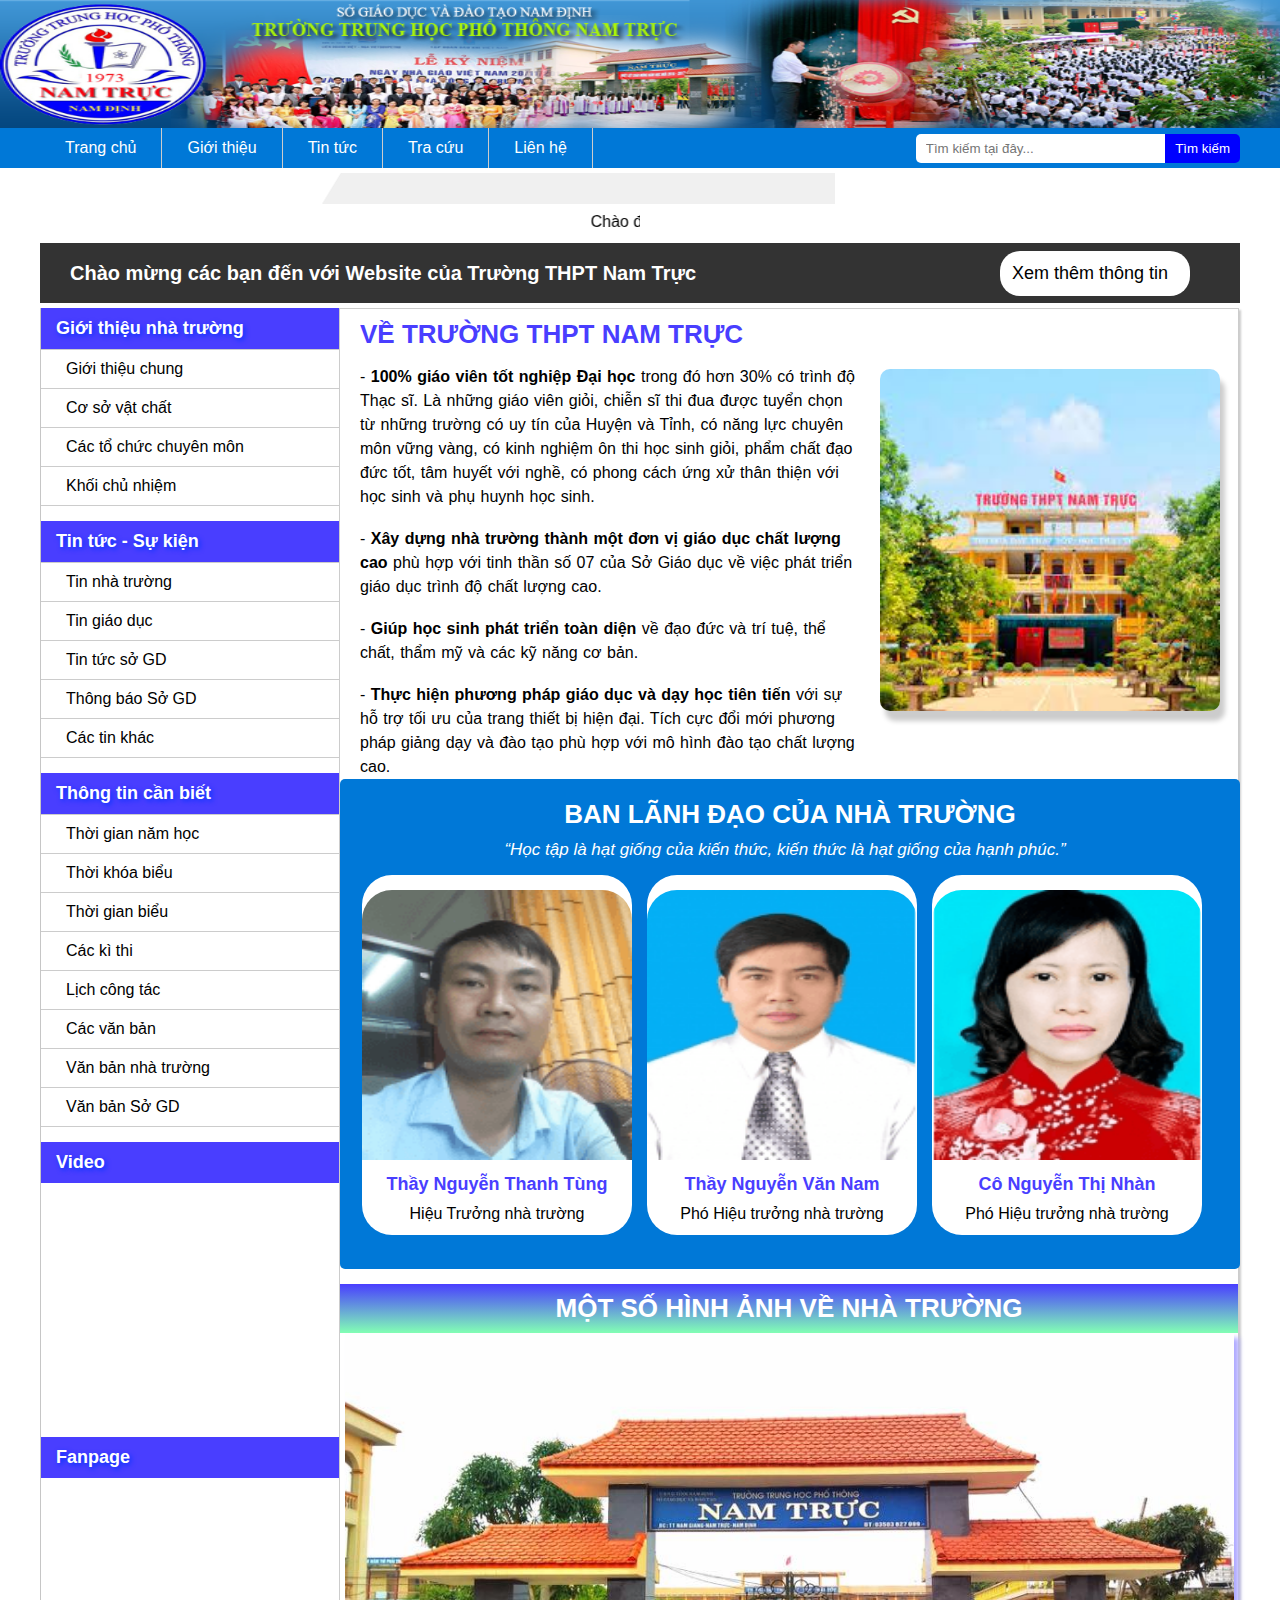
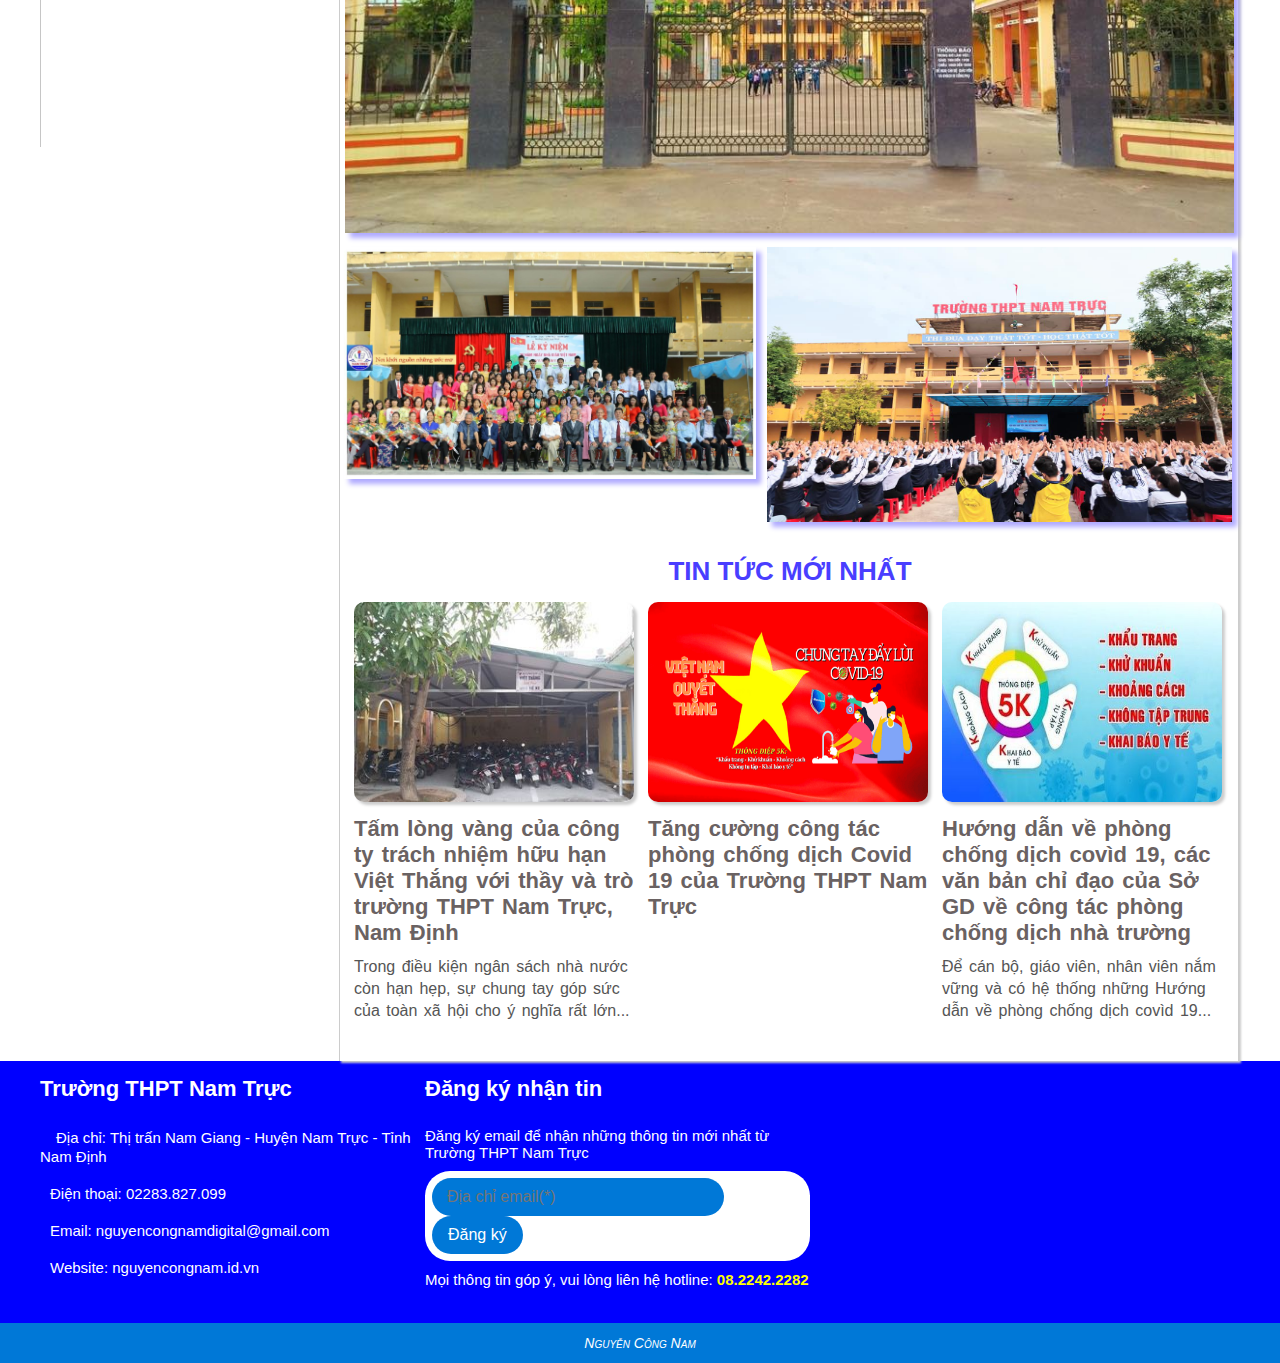
<file: Assignment2_WEB1013/html/index.html>
<!DOCTYPE html>
<html lang="en">
<head>
	<meta charset="UTF-8">
	<title>Trường THPT Nam Trực</title>
	<link rel="stylesheet" href="css/style.css">
</head>
<body>

	<header>
		
	</header>

	<!-- nav -->
	<nav>
		<div class="container">
			<ul>
				<li><a href="https://nguyencongnam.id.vn">Trang chủ</a></li>
				<li><a href="gioi_thieu.html">Giới thiệu</a></li>
				<li><a href="tin_tuc.html">Tin tức</a></li>
				<li><a href="tra_cuu.html">Tra cứu</a></li>
				<li><a href="lien_he.html">Liên hệ</a></li>
			</ul>
			<div class="search-box">
				<input type="search" placeholder="Tìm kiếm tại đây...">
				<button>Tìm kiếm</button>
			</div>
		</div>
	</nav>
	<!-- endnav -->

	<!-- slide -->
	<div class="slide">
		<div class="container">
			<div class="img" style="width: 100%; height: 130px">
				<img src="images/bg.png">
				<div style="float: left; width:50%; padding: 5px 0px ">
					<marquee style="height: 40px; width: 100%;">
                        Chào đón các em học sinh quay trở lại trường học tập. Hãy tuân thủ nguyên tắc 5K khi học trực tiếp các em nhé!
                    </marquee>
				</div>
			</div>
			<div class="info">
				<p>Chào mừng các bạn đến với Website của Trường THPT Nam Trực</p>
			</div>
			<div class="btn">
				<button>Xem thêm thông tin <i style = "font-size: 12px;" class="fa fa-chevron-right"></i></button>
			</div>
		</div>
	</div>
	<!-- endslide -->

	<!-- aside -->
	<div class="container">
		<aside>
			<div class="intro">
				<h3>Giới thiệu nhà trường</h3>
				<div class="list">
					<ul>
						<li><i style = "font-size: 12px;" class="fa fa-chevron-right"></i><a href="#">Giới thiệu chung</a></li>
						<li><i style = "font-size: 12px;" class="fa fa-chevron-right"></i><a href="#">Cơ sở vật chất</a></li>
						<li><i style = "font-size: 12px;" class="fa fa-chevron-right"></i><a href="#">Các tổ chức chuyên môn</a></li>
						<li><i style = "font-size: 12px;" class="fa fa-chevron-right"></i><a href="#">Khối chủ nhiệm</a></li>
					</ul>
				</div>
			</div>
			<div class="news">
				<h3>Tin tức - Sự kiện</h3>
				<div class="list">
					<ul>
						<li><i style = "font-size: 12px;" class="fa fa-chevron-right"></i><a href="#">Tin nhà trường</a></li>
						<li><i style = "font-size: 12px;" class="fa fa-chevron-right"></i><a href="#">Tin giáo dục</a></li>
						<li><i style = "font-size: 12px;" class="fa fa-chevron-right"></i><a href="#">Tin tức sở GD</a></li>
						<li><i style = "font-size: 12px;" class="fa fa-chevron-right"></i><a href="#">Thông báo Sở GD</a></li>
						<li><i style = "font-size: 12px;" class="fa fa-chevron-right"></i><a href="#">Các tin khác</a></li>
					</ul>
				</div>
			</div>
			<div class="info-1">
				<h3>Thông tin cần biết</h3>
				<div class="list">
					<ul>
						<li><i style = "font-size: 12px;" class="fa fa-chevron-right"></i><a href="#">Thời gian năm học</a></li>
						<li><i style = "font-size: 12px;" class="fa fa-chevron-right"></i><a href="#">Thời khóa biểu</a></li>
						<li><i style = "font-size: 12px;" class="fa fa-chevron-right"></i><a href="#">Thời gian biểu</a></li>
						<li><i style = "font-size: 12px;" class="fa fa-chevron-right"></i><a href="#">Các kì thi</a></li>
						<li><i style = "font-size: 12px;" class="fa fa-chevron-right"></i><a href="#">Lịch công tác</a></li>
						<li><i style = "font-size: 12px;" class="fa fa-chevron-right"></i><a href="#">Các văn bản</a></li>
						<li><i style = "font-size: 12px;" class="fa fa-chevron-right"></i><a href="#">Văn bản nhà trường</a></li>
						<li><i style = "font-size: 12px;" class="fa fa-chevron-right"></i><a href="#">Văn bản Sở GD</a></li>
					</ul>
				</div>
			</div>
			<div class="video">
				<h3>Video</h3> <!--chỉnh trên host-->
				<iframe width="350" height="250" src="https://www.youtube.com/embed/sCnoBNgvm4M" title="YouTube video player" frameborder="0" allow="accelerometer; autoplay; clipboard-write; encrypted-media; gyroscope; picture-in-picture; web-share" allowfullscreen></iframe>
				<h3>Fanpage</h3>
				<iframe src="https://www.facebook.com/plugins/page.php?href=https%3A%2F%2Fwww.facebook.com%2FmarketingtongtheNCN%2F&tabs=timeline&width=0&height=0&small_header=false&adapt_container_width=true&hide_cover=false&show_facepile=true&appId=981017599960571" width="350" height="250" style="border:none;overflow:hidden" scrolling="no" frameborder="0" allowfullscreen="true" allow="autoplay; clipboard-write; encrypted-media; picture-in-picture; web-share"></iframe>
			</div>
			</div>
				</aside>
	</div>
	<!-- endaside -->

	<!-- article -->
	<div class="container">
		<article>
			<div class="info-3">
				<div class="content-l">
					<h2>VỀ TRƯỜNG THPT NAM TRỰC</h2>
					<p>- <b>100% giáo viên tốt nghiệp Đại học</b> trong đó hơn 30% có trình độ Thạc sĩ. Là những giáo viên giỏi, chiễn sĩ thi đua được tuyển chọn từ những trường có uy tín của Huyện và Tỉnh, có năng lực chuyên môn vững vàng, có kinh nghiệm ôn thi học sinh giỏi, phẩm chất đạo đức tốt, tâm huyết với nghề, có phong cách ứng xử thân thiện với học sinh và phụ huynh học sinh.</p> <br>
					<p>- <b>Xây dựng nhà trường thành một đơn vị giáo dục chất lượng cao</b> phù hợp với tinh thần số 07 của Sở Giáo dục về việc phát triển giáo dục trình độ chất lượng cao.</p> <br>
					<p>- <b>Giúp học sinh phát triển toàn diện</b> về đạo đức và trí tuệ, thể chất, thẩm mỹ và các kỹ năng cơ bản.</p> <br>
					<p>- <b>Thực hiện phương pháp giáo dục và dạy học tiên tiến</b> với sự hỗ trợ tối ưu của trang thiết bị hiện đại. Tích cực đổi mới phương pháp giảng dạy và đào tạo phù hợp với mô hình đào tạo chất lượng cao.</p>
				</div>
				<div class="content-r">
					<img src="images/NT.jpg">
				</div>
			</div>
			<div class="teacher">
				<h2>BAN LÃNH ĐẠO CỦA NHÀ TRƯỜNG</h2>
				<i>“Học tập là hạt giống của kiến thức, kiến thức là hạt giống của hạnh phúc.”</i>
				<div class="people">
					<div class="personal">
						<img src="images/TT.png">
						<h5>Thầy Nguyễn Thanh Tùng</h5>
						<span>Hiệu Trưởng nhà trường</span>
					</div>
					<div class="personal">
						<img src="images/TN.png">
						<h5>Thầy Nguyễn Văn Nam</h5>
						<span>Phó Hiệu trưởng nhà trường</span>
					</div>
					<div class="personal">
						<img src="images/CN.png">
						<h5>Cô Nguyễn Thị Nhàn</h5>
						<span>Phó Hiệu trưởng nhà trường</span>
					</div>
				</div>
			</div>
			<div class="photo">
				<h2>MỘT SỐ HÌNH ẢNH VỀ NHÀ TRƯỜNG</h2>
				<div class="photo-1">
					<img src="images/T5.jpg">
				</div>
				<div class="photo-2">
					<img src="images/T3.jpg">
				</div>
				<div class="photo-3">
					<img src="images/T2.jpg">
				</div>
			</div>
			<div class="news-1">
				<h2>TIN TỨC MỚI NHẤT</h2>
				<div class="new">
					<img src="images/TT1.jpg">
					<h5>Tấm lòng vàng của công ty trách nhiệm hữu hạn Việt Thắng với thầy và trò trường THPT Nam Trực, Nam Định</h5>
					<p>Trong điều kiện ngân sách nhà nước còn hạn hẹp, sự chung tay góp sức của toàn xã hội cho ý nghĩa rất lớn...</p>
				</div>
				<div class="new">
					<img src="images/TT2.png">
					<h5>Tăng cường công tác phòng chống dịch Covid 19 của Trường THPT Nam Trực</h5>
					<p></p>
				</div>
				<div class="new">
					<img src="images/TT3.jpg">
					<h5>Hướng dẫn về phòng chống dịch covìd 19, các văn bản chỉ đạo của Sở GD về công tác phòng chống dịch nhà trường</h5>
					<p>Để cán bộ, giáo viên, nhân viên nắm vững và có hệ thống những Hướng dẫn về phòng chống dịch covìd 19...</p>
				</div>
			</div>
		</article>
	</div>
	<!-- endarticle -->

	<!-- footer -->
	<footer>
		<div class="footer-t">
			<div class="container">
				<div class="info-2">
					<h4>Trường THPT Nam Trực</h4>
					<p><i style = "font-size: 18px; margin-right: 16px;" class="fa fa-map-marker"></i>Địa chỉ: Thị trấn Nam Giang - Huyện Nam Trực - Tỉnh Nam Định</p>
					<p><i class="fa fa-phone-square"></i> Điện thoại: 02283.827.099</p>
					<p><i class="fa fa-envelope"></i>Email: nguyencongnamdigital@gmail.com</p>
					<p><i class="fa fa-firefox"></i>Website:  nguyencongnam.id.vn</p>
				</div>
				<div class="regist">
					<h4>Đăng ký nhận tin</h4>
					<p>Đăng ký email để nhận những thông tin mới nhất từ Trường THPT Nam Trực</p>
					<div class="btn-1">
						<input type="email" value size = "26" placeholder="Địa chỉ email(*)">
						<button>Đăng ký</button>
					</div>
					<p>Mọi thông tin góp ý, vui lòng liên hệ hotline: <span style="font-weight: bold; color: yellow;">  08.2242.2282</span></p>
				</div>
				
			</div>
		</div>
		<div class="footer-b">
			<p>Nguyễn Công Nam</p>
		</div>
	</footer>
	<!-- endfooter -->
</body>
</html>
</file>
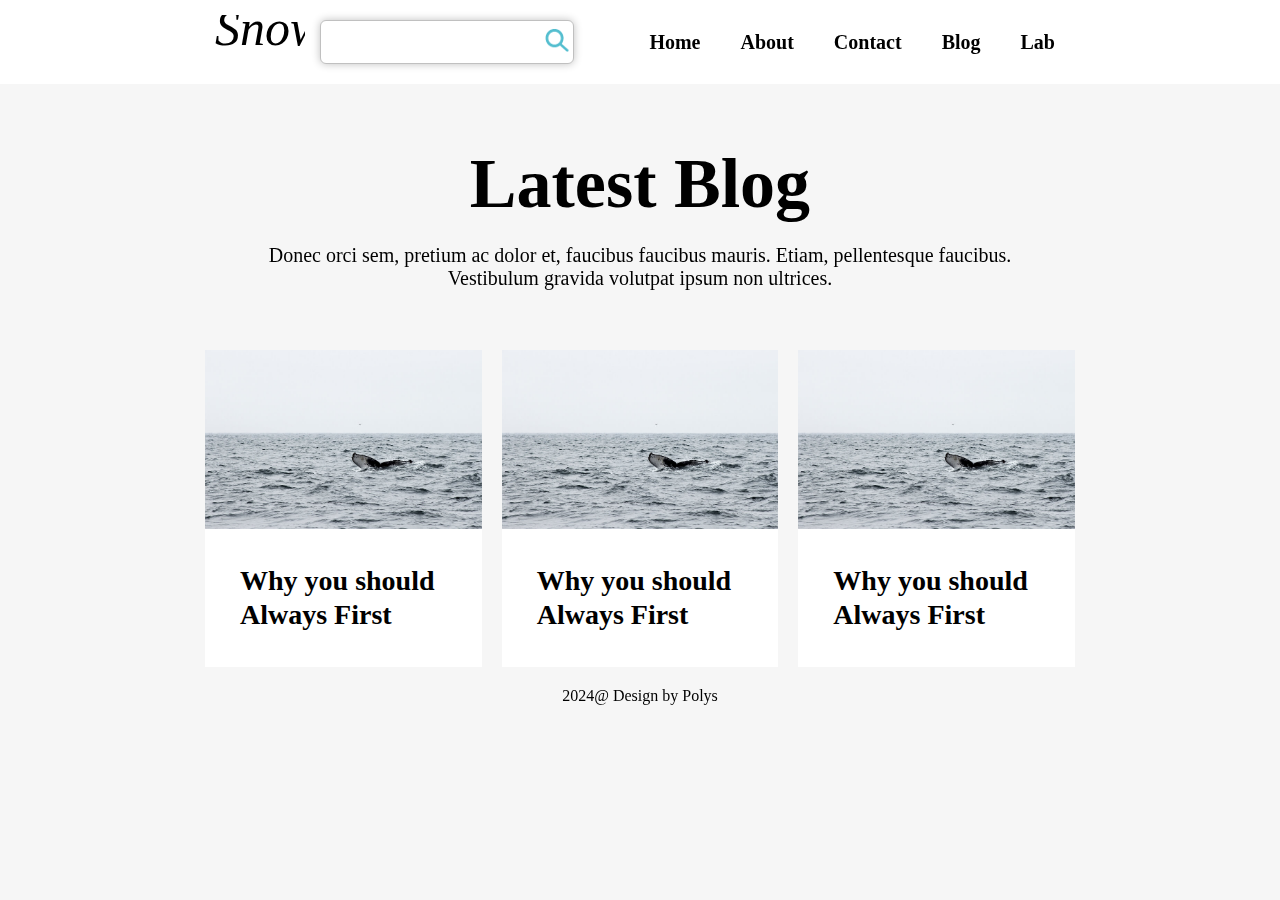
<file: html_06_06/html_06_06/index.html>
<!DOCTYPE html>
<html lang="en">
<head>
    <meta charset="UTF-8">
    <meta name="viewport" content="width=device-width, initial-scale=1.0">
    <title>Snow</title>
    <link rel="stylesheet" href="style.css">
</head>
<body>
    <div class="wrapper">
        <header class="header">
            <div class="container">
                <div class="header_main">
                    <div class="logo">
                        <canvas></canvas>
                    </div>
                    <form action="" class="search">
                        <input type="text" class="search_input">
                        <img src="images/icons/search.png" alt="" class="search_icon">
                    </form>
                    <nav class="menu">
                        <ul class="menu_list">
                            <li class="menu_item">
                                <a href="" class="menu_link">Home</a>
                            </li>
                            <li class="menu_item">
                                <a href="" class="menu_link">About</a>
                            </li>
                            <li class="menu_item">
                                <a href="" class="menu_link">Contact</a>
                            </li>
                            <li class="menu_item">
                                <a href="" class="menu_link">Blog</a>
                            </li>
                            <li class="menu_item">
                                <a href="" class="menu_link">Lab</a>
                            </li>
                        </ul>
                    </nav>
                </div>
            </div>
        </header>
        <section class="blog">
            <div class="container">
                <div class="blog_head">
                    <h3 class="blog_title">Latest Blog</h3>
                    <p class="blog_desc">Donec orci sem, pretium ac dolor et, faucibus faucibus mauris. Etiam, pellentesque faucibus.<br />
                        Vestibulum gravida volutpat ipsum non ultrices.
                    </p>
                </div>  
                <div class="blog_main">
                    <div class="blog_item">
                        <img src="images/post-1-mid.jpg" alt="">
                        <div class="blog_item_block">
                            <span>Why you should Always First</span>
                        </div>
                        <div class="blog_item_content">
                            <h3 class="title">Why you should Always First</h3>
                            <div class="time">September 18, 2016</div>
                            <div class="desc">That female isn't midst divide kind upon seas lights greater green creature lights brought</div>
                            <div class="mt-40">
                                <button class="btn-success">View</button>
                            </div>
                        </div>
                    </div>
                    <div class="blog_item">
                        <img src="images/post-1-mid.jpg" alt="">
                        <div class="blog_item_block">
                            <span>Why you should Always First</span>
                        </div>
                        <div class="blog_item_content">
                            <h3 class="title">Why you should Always First</h3>
                            <div class="time">September 18, 2016</div>
                            <div class="desc">That female isn't midst divide kind upon seas lights greater green creature lights brought</div>
                            <div class="mt-40">
                                <button class="btn-success">View</button>
                            </div>
                        </div>
                    </div>
                    <div class="blog_item">
                        <img src="images/post-1-mid.jpg" alt="">
                        <div class="blog_item_block">
                            <span>Why you should Always First</span>
                        </div>
                        <div class="blog_item_content">
                            <h3 class="title">Why you should Always First</h3>
                            <div class="time">September 18, 2016</div>
                            <div class="desc">That female isn't midst divide kind upon seas lights greater green creature lights brought</div>
                            <div class="mt-40">
                                <button class="btn-success">View</button>
                            </div>
                        </div>
                    </div>
                </div>   
            </div>
        </section>
        <footer class="footer"> 
            <p class="footer_title"> 2024@ Design by Polys</p>
        </footer>
    </div>
    <script src="logo.js"></script>
</body>
</html>
</file>
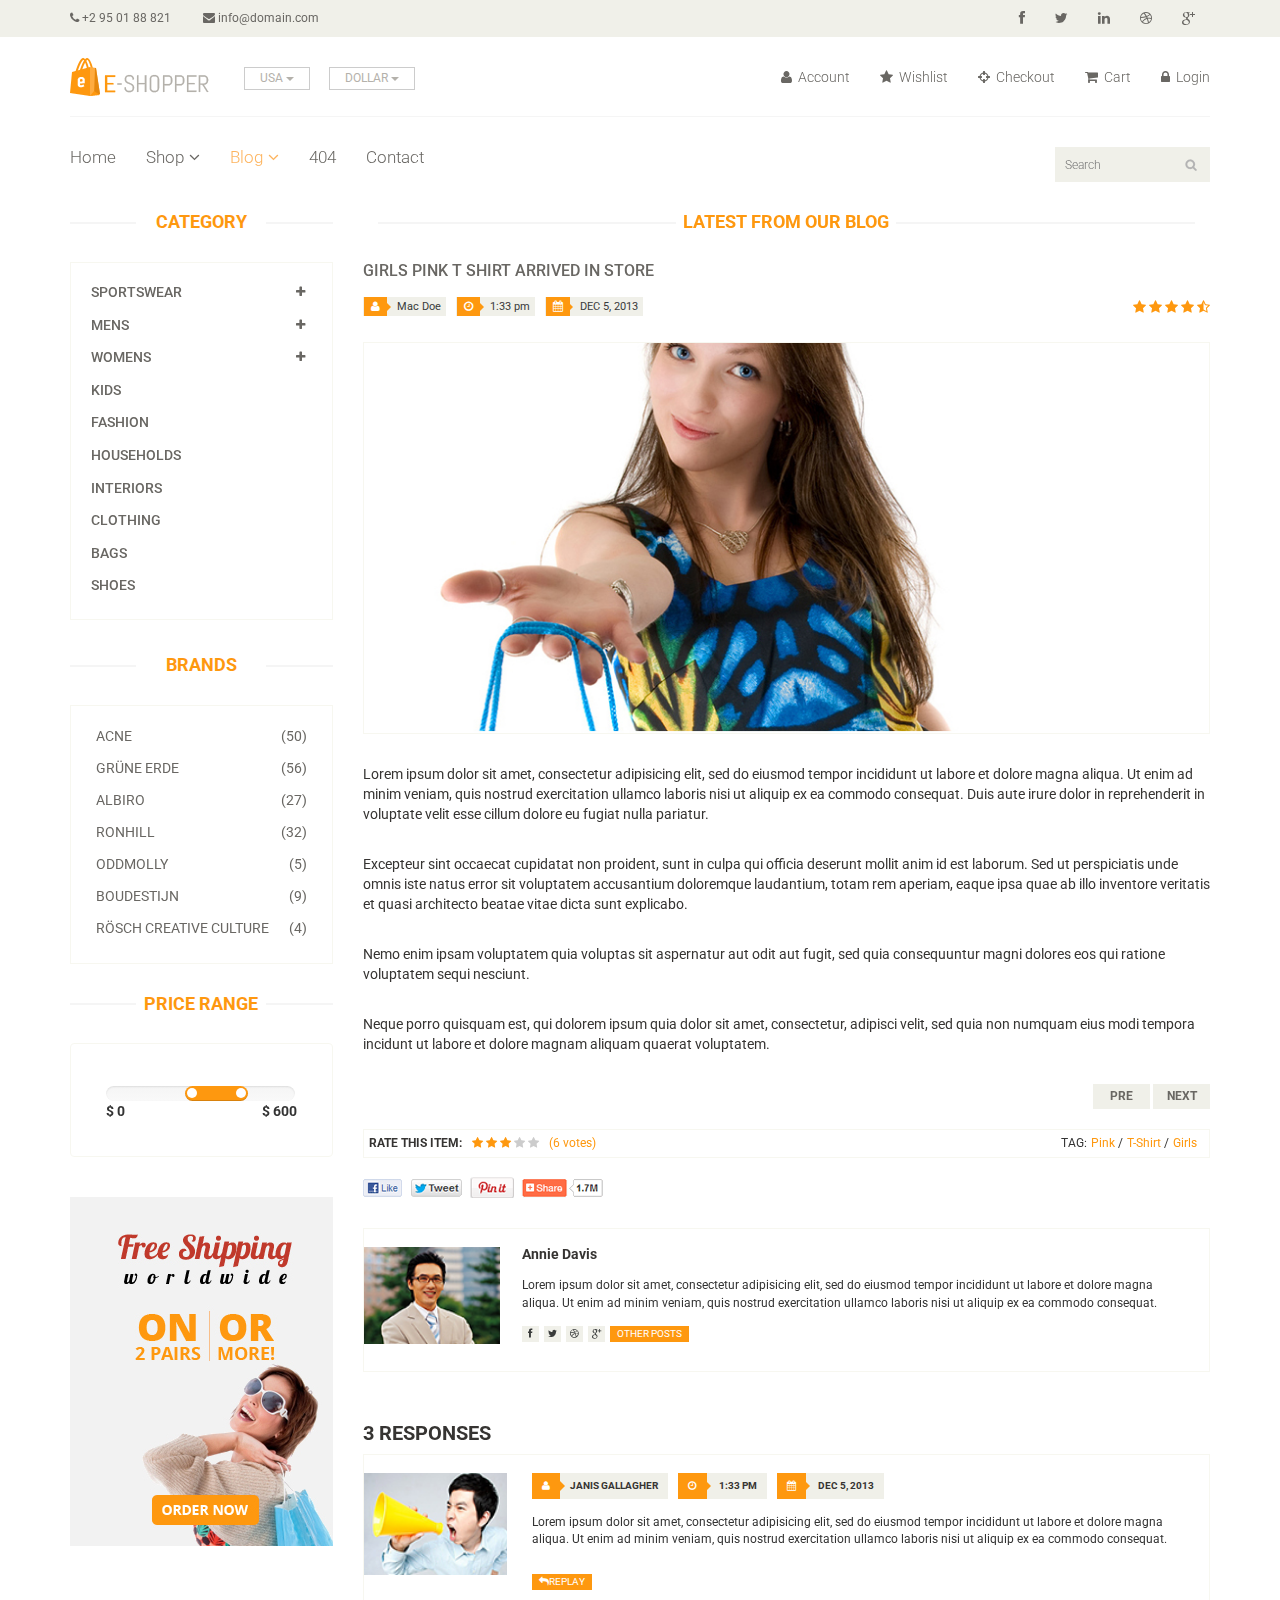
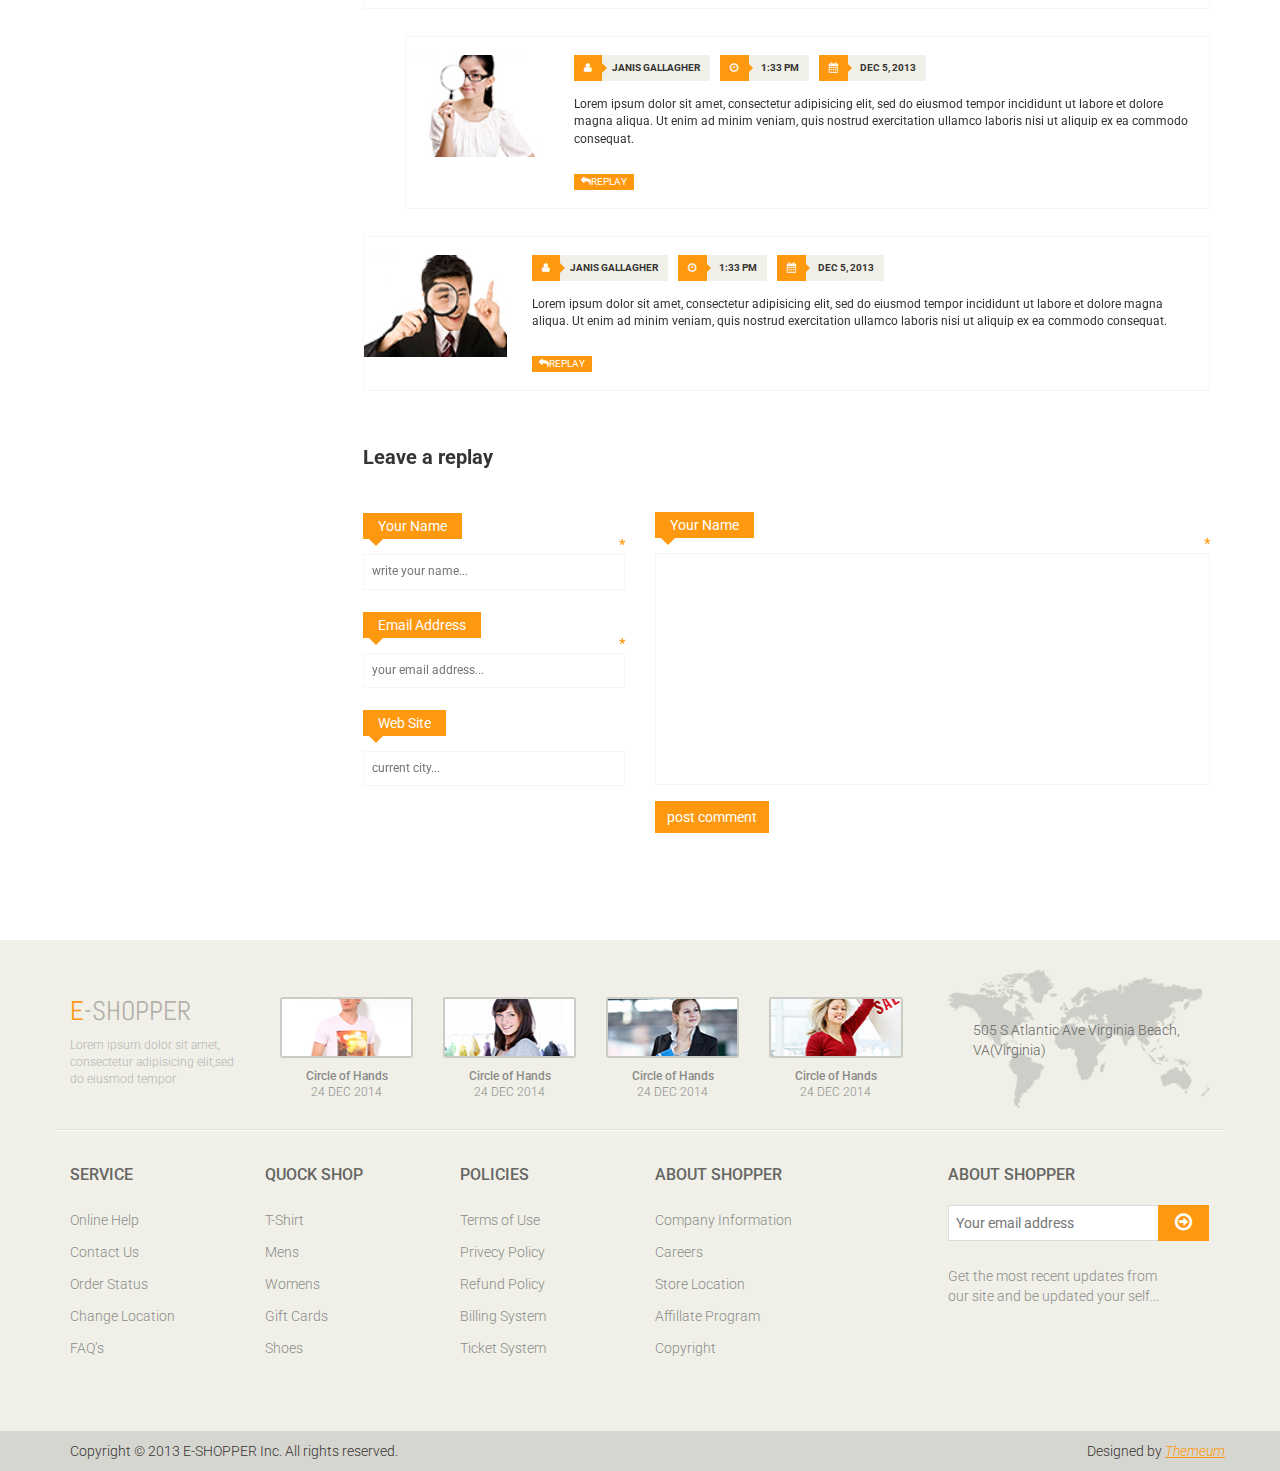
<file: Eshopper/blog-single.html>
<!DOCTYPE html>
<html lang="en">
<head>
    <meta charset="utf-8">
    <meta name="viewport" content="width=device-width, initial-scale=1.0">
    <meta name="description" content="">
    <meta name="author" content="">
    <title>Blog Single | E-Shopper</title>
    <link href="css/bootstrap.min.css" rel="stylesheet">
    <link href="css/font-awesome.min.css" rel="stylesheet">
    <link href="css/prettyPhoto.css" rel="stylesheet">
    <link href="css/price-range.css" rel="stylesheet">
    <link href="css/animate.css" rel="stylesheet">
	<link href="css/main.css" rel="stylesheet">
	<link href="css/responsive.css" rel="stylesheet">
    <!--[if lt IE 9]>
    <script src="js/html5shiv.js"></script>
    <script src="js/respond.min.js"></script>
    <![endif]-->       
    <link rel="shortcut icon" href="images/ico/favicon.ico">
    <link rel="apple-touch-icon-precomposed" sizes="144x144" href="images/ico/apple-touch-icon-144-precomposed.png">
    <link rel="apple-touch-icon-precomposed" sizes="114x114" href="images/ico/apple-touch-icon-114-precomposed.png">
    <link rel="apple-touch-icon-precomposed" sizes="72x72" href="images/ico/apple-touch-icon-72-precomposed.png">
    <link rel="apple-touch-icon-precomposed" href="images/ico/apple-touch-icon-57-precomposed.png">
</head><!--/head-->

<body>
	<header id="header"><!--header-->
		<div class="header_top"><!--header_top-->
			<div class="container">
				<div class="row">
					<div class="col-sm-6">
						<div class="contactinfo">
							<ul class="nav nav-pills">
								<li><a href=""><i class="fa fa-phone"></i> +2 95 01 88 821</a></li>
								<li><a href=""><i class="fa fa-envelope"></i> info@domain.com</a></li>
							</ul>
						</div>
					</div>
					<div class="col-sm-6">
						<div class="social-icons pull-right">
							<ul class="nav navbar-nav">
								<li><a href=""><i class="fa fa-facebook"></i></a></li>
								<li><a href=""><i class="fa fa-twitter"></i></a></li>
								<li><a href=""><i class="fa fa-linkedin"></i></a></li>
								<li><a href=""><i class="fa fa-dribbble"></i></a></li>
								<li><a href=""><i class="fa fa-google-plus"></i></a></li>
							</ul>
						</div>
					</div>
				</div>
			</div>
		</div><!--/header_top-->
		
		<div class="header-middle"><!--header-middle-->
			<div class="container">
				<div class="row">
					<div class="col-sm-4">
						<div class="logo pull-left">
							<a href="index.html"><img src="images/home/logo.png" alt="" /></a>
						</div>
						<div class="btn-group pull-right">
							<div class="btn-group">
								<button type="button" class="btn btn-default dropdown-toggle usa" data-toggle="dropdown">
									USA
									<span class="caret"></span>
								</button>
								<ul class="dropdown-menu">
									<li><a href="">Canada</a></li>
									<li><a href="">UK</a></li>
								</ul>
							</div>
							
							<div class="btn-group">
								<button type="button" class="btn btn-default dropdown-toggle usa" data-toggle="dropdown">
									DOLLAR
									<span class="caret"></span>
								</button>
								<ul class="dropdown-menu">
									<li><a href="">Canadian Dollar</a></li>
									<li><a href="">Pound</a></li>
								</ul>
							</div>
						</div>
					</div>
					<div class="col-sm-8">
						<div class="shop-menu pull-right">
							<ul class="nav navbar-nav">
								<li><a href=""><i class="fa fa-user"></i> Account</a></li>
								<li><a href=""><i class="fa fa-star"></i> Wishlist</a></li>
								<li><a href="checkout.html"><i class="fa fa-crosshairs"></i> Checkout</a></li>
								<li><a href="cart.html"><i class="fa fa-shopping-cart"></i> Cart</a></li>
								<li><a href="login.html"><i class="fa fa-lock"></i> Login</a></li>
							</ul>
						</div>
					</div>
				</div>
			</div>
		</div><!--/header-middle-->
	
		<div class="header-bottom"><!--header-bottom-->
			<div class="container">
				<div class="row">
					<div class="col-sm-9">
						<div class="navbar-header">
							<button type="button" class="navbar-toggle" data-toggle="collapse" data-target=".navbar-collapse">
								<span class="sr-only">Toggle navigation</span>
								<span class="icon-bar"></span>
								<span class="icon-bar"></span>
								<span class="icon-bar"></span>
							</button>
						</div>
						<div class="mainmenu pull-left">
							<ul class="nav navbar-nav collapse navbar-collapse">
								<li><a href="index.html">Home</a></li>
								<li class="dropdown"><a href="#">Shop<i class="fa fa-angle-down"></i></a>
                                    <ul role="menu" class="sub-menu">
                                        <li><a href="shop.html">Products</a></li>
										<li><a href="product-details.html">Product Details</a></li> 
										<li><a href="checkout.html">Checkout</a></li> 
										<li><a href="cart.html">Cart</a></li> 
										<li><a href="login.html">Login</a></li> 
                                    </ul>
                                </li> 
								<li class="dropdown"><a href="#" class="active">Blog<i class="fa fa-angle-down"></i></a>
                                    <ul role="menu" class="sub-menu">
                                        <li><a href="blog.html">Blog List</a></li>
										<li><a href="blog-single.html" class="active">Blog Single</a></li>
                                    </ul>
                                </li> 
								<li><a href="404.html">404</a></li>
								<li><a href="contact-us.html">Contact</a></li>
							</ul>
						</div>
					</div>
					<div class="col-sm-3">
						<div class="search_box pull-right">
							<input type="text" placeholder="Search"/>
						</div>
					</div>
				</div>
			</div>
		</div><!--/header-bottom-->
	</header><!--/header-->
	
	<section>
		<div class="container">
			<div class="row">
				<div class="col-sm-3">
					<div class="left-sidebar">
						<h2>Category</h2>
						<div class="panel-group category-products" id="accordian"><!--category-productsr-->
							<div class="panel panel-default">
								<div class="panel-heading">
									<h4 class="panel-title">
										<a data-toggle="collapse" data-parent="#accordian" href="#sportswear">
											<span class="badge pull-right"><i class="fa fa-plus"></i></span>
											Sportswear
										</a>
									</h4>
								</div>
								<div id="sportswear" class="panel-collapse collapse">
									<div class="panel-body">
										<ul>
											<li><a href="">Nike </a></li>
											<li><a href="">Under Armour </a></li>
											<li><a href="">Adidas </a></li>
											<li><a href="">Puma</a></li>
											<li><a href="">ASICS </a></li>
										</ul>
									</div>
								</div>
							</div>
							<div class="panel panel-default">
								<div class="panel-heading">
									<h4 class="panel-title">
										<a data-toggle="collapse" data-parent="#accordian" href="#mens">
											<span class="badge pull-right"><i class="fa fa-plus"></i></span>
											Mens
										</a>
									</h4>
								</div>
								<div id="mens" class="panel-collapse collapse">
									<div class="panel-body">
										<ul>
											<li><a href="">Fendi</a></li>
											<li><a href="">Guess</a></li>
											<li><a href="">Valentino</a></li>
											<li><a href="">Dior</a></li>
											<li><a href="">Versace</a></li>
											<li><a href="">Armani</a></li>
											<li><a href="">Prada</a></li>
											<li><a href="">Dolce and Gabbana</a></li>
											<li><a href="">Chanel</a></li>
											<li><a href="">Gucci</a></li>
										</ul>
									</div>
								</div>
							</div>
							
							<div class="panel panel-default">
								<div class="panel-heading">
									<h4 class="panel-title">
										<a data-toggle="collapse" data-parent="#accordian" href="#womens">
											<span class="badge pull-right"><i class="fa fa-plus"></i></span>
											Womens
										</a>
									</h4>
								</div>
								<div id="womens" class="panel-collapse collapse">
									<div class="panel-body">
										<ul>
											<li><a href="">Fendi</a></li>
											<li><a href="">Guess</a></li>
											<li><a href="">Valentino</a></li>
											<li><a href="">Dior</a></li>
											<li><a href="">Versace</a></li>
										</ul>
									</div>
								</div>
							</div>
							<div class="panel panel-default">
								<div class="panel-heading">
									<h4 class="panel-title"><a href="#">Kids</a></h4>
								</div>
							</div>
							<div class="panel panel-default">
								<div class="panel-heading">
									<h4 class="panel-title"><a href="#">Fashion</a></h4>
								</div>
							</div>
							<div class="panel panel-default">
								<div class="panel-heading">
									<h4 class="panel-title"><a href="#">Households</a></h4>
								</div>
							</div>
							<div class="panel panel-default">
								<div class="panel-heading">
									<h4 class="panel-title"><a href="#">Interiors</a></h4>
								</div>
							</div>
							<div class="panel panel-default">
								<div class="panel-heading">
									<h4 class="panel-title"><a href="#">Clothing</a></h4>
								</div>
							</div>
							<div class="panel panel-default">
								<div class="panel-heading">
									<h4 class="panel-title"><a href="#">Bags</a></h4>
								</div>
							</div>
							<div class="panel panel-default">
								<div class="panel-heading">
									<h4 class="panel-title"><a href="#">Shoes</a></h4>
								</div>
							</div>
						</div><!--/category-products-->
					
						<div class="brands_products"><!--brands_products-->
							<h2>Brands</h2>
							<div class="brands-name">
								<ul class="nav nav-pills nav-stacked">
									<li><a href=""> <span class="pull-right">(50)</span>Acne</a></li>
									<li><a href=""> <span class="pull-right">(56)</span>Grüne Erde</a></li>
									<li><a href=""> <span class="pull-right">(27)</span>Albiro</a></li>
									<li><a href=""> <span class="pull-right">(32)</span>Ronhill</a></li>
									<li><a href=""> <span class="pull-right">(5)</span>Oddmolly</a></li>
									<li><a href=""> <span class="pull-right">(9)</span>Boudestijn</a></li>
									<li><a href=""> <span class="pull-right">(4)</span>Rösch creative culture</a></li>
								</ul>
							</div>
						</div><!--/brands_products-->
						
						<div class="price-range"><!--price-range-->
							<h2>Price Range</h2>
							<div class="well">
								 <input type="text" class="span2" value="" data-slider-min="0" data-slider-max="600" data-slider-step="5" data-slider-value="[250,450]" id="sl2" ><br />
								 <b>$ 0</b> <b class="pull-right">$ 600</b>
							</div>
						</div><!--/price-range-->
						
						<div class="shipping text-center"><!--shipping-->
							<img src="images/home/shipping.jpg" alt="" />
						</div><!--/shipping-->
					</div>
				</div>
				<div class="col-sm-9">
					<div class="blog-post-area">
						<h2 class="title text-center">Latest From our Blog</h2>
						<div class="single-blog-post">
							<h3>Girls Pink T Shirt arrived in store</h3>
							<div class="post-meta">
								<ul>
									<li><i class="fa fa-user"></i> Mac Doe</li>
									<li><i class="fa fa-clock-o"></i> 1:33 pm</li>
									<li><i class="fa fa-calendar"></i> DEC 5, 2013</li>
								</ul>
								<span>
									<i class="fa fa-star"></i>
									<i class="fa fa-star"></i>
									<i class="fa fa-star"></i>
									<i class="fa fa-star"></i>
									<i class="fa fa-star-half-o"></i>
								</span>
							</div>
							<a href="">
								<img src="images/blog/blog-one.jpg" alt="">
							</a>
							<p>
								Lorem ipsum dolor sit amet, consectetur adipisicing elit, sed do eiusmod tempor incididunt ut labore et dolore magna aliqua. Ut enim ad minim veniam, quis nostrud exercitation ullamco laboris nisi ut aliquip ex ea commodo consequat. Duis aute irure dolor in reprehenderit in voluptate velit esse cillum dolore eu fugiat nulla pariatur.</p> <br>

							<p>
								Excepteur sint occaecat cupidatat non proident, sunt in culpa qui officia deserunt mollit anim id est laborum. Sed ut perspiciatis unde omnis iste natus error sit voluptatem accusantium doloremque laudantium, totam rem aperiam, eaque ipsa quae ab illo inventore veritatis et quasi architecto beatae vitae dicta sunt explicabo.</p> <br>

							<p>
								Nemo enim ipsam voluptatem quia voluptas sit aspernatur aut odit aut fugit, sed quia consequuntur magni dolores eos qui ratione voluptatem sequi nesciunt.</p> <br>

							<p>
								Neque porro quisquam est, qui dolorem ipsum quia dolor sit amet, consectetur, adipisci velit, sed quia non numquam eius modi tempora incidunt ut labore et dolore magnam aliquam quaerat voluptatem.
							</p>
							<div class="pager-area">
								<ul class="pager pull-right">
									<li><a href="#">Pre</a></li>
									<li><a href="#">Next</a></li>
								</ul>
							</div>
						</div>
					</div><!--/blog-post-area-->

					<div class="rating-area">
						<ul class="ratings">
							<li class="rate-this">Rate this item:</li>
							<li>
								<i class="fa fa-star color"></i>
								<i class="fa fa-star color"></i>
								<i class="fa fa-star color"></i>
								<i class="fa fa-star"></i>
								<i class="fa fa-star"></i>
							</li>
							<li class="color">(6 votes)</li>
						</ul>
						<ul class="tag">
							<li>TAG:</li>
							<li><a class="color" href="">Pink <span>/</span></a></li>
							<li><a class="color" href="">T-Shirt <span>/</span></a></li>
							<li><a class="color" href="">Girls</a></li>
						</ul>
					</div><!--/rating-area-->

					<div class="socials-share">
						<a href=""><img src="images/blog/socials.png" alt=""></a>
					</div><!--/socials-share-->

					<div class="media commnets">
						<a class="pull-left" href="#">
							<img class="media-object" src="images/blog/man-one.jpg" alt="">
						</a>
						<div class="media-body">
							<h4 class="media-heading">Annie Davis</h4>
							<p>Lorem ipsum dolor sit amet, consectetur adipisicing elit, sed do eiusmod tempor incididunt ut labore et dolore magna aliqua.  Ut enim ad minim veniam, quis nostrud exercitation ullamco laboris nisi ut aliquip ex ea commodo consequat.</p>
							<div class="blog-socials">
								<ul>
									<li><a href=""><i class="fa fa-facebook"></i></a></li>
									<li><a href=""><i class="fa fa-twitter"></i></a></li>
									<li><a href=""><i class="fa fa-dribbble"></i></a></li>
									<li><a href=""><i class="fa fa-google-plus"></i></a></li>
								</ul>
								<a class="btn btn-primary" href="">Other Posts</a>
							</div>
						</div>
					</div><!--Comments-->
					<div class="response-area">
						<h2>3 RESPONSES</h2>
						<ul class="media-list">
							<li class="media">
								
								<a class="pull-left" href="#">
									<img class="media-object" src="images/blog/man-two.jpg" alt="">
								</a>
								<div class="media-body">
									<ul class="sinlge-post-meta">
										<li><i class="fa fa-user"></i>Janis Gallagher</li>
										<li><i class="fa fa-clock-o"></i> 1:33 pm</li>
										<li><i class="fa fa-calendar"></i> DEC 5, 2013</li>
									</ul>
									<p>Lorem ipsum dolor sit amet, consectetur adipisicing elit, sed do eiusmod tempor incididunt ut labore et dolore magna aliqua.  Ut enim ad minim veniam, quis nostrud exercitation ullamco laboris nisi ut aliquip ex ea commodo consequat.</p>
									<a class="btn btn-primary" href=""><i class="fa fa-reply"></i>Replay</a>
								</div>
							</li>
							<li class="media second-media">
								<a class="pull-left" href="#">
									<img class="media-object" src="images/blog/man-three.jpg" alt="">
								</a>
								<div class="media-body">
									<ul class="sinlge-post-meta">
										<li><i class="fa fa-user"></i>Janis Gallagher</li>
										<li><i class="fa fa-clock-o"></i> 1:33 pm</li>
										<li><i class="fa fa-calendar"></i> DEC 5, 2013</li>
									</ul>
									<p>Lorem ipsum dolor sit amet, consectetur adipisicing elit, sed do eiusmod tempor incididunt ut labore et dolore magna aliqua.  Ut enim ad minim veniam, quis nostrud exercitation ullamco laboris nisi ut aliquip ex ea commodo consequat.</p>
									<a class="btn btn-primary" href=""><i class="fa fa-reply"></i>Replay</a>
								</div>
							</li>
							<li class="media">
								<a class="pull-left" href="#">
									<img class="media-object" src="images/blog/man-four.jpg" alt="">
								</a>
								<div class="media-body">
									<ul class="sinlge-post-meta">
										<li><i class="fa fa-user"></i>Janis Gallagher</li>
										<li><i class="fa fa-clock-o"></i> 1:33 pm</li>
										<li><i class="fa fa-calendar"></i> DEC 5, 2013</li>
									</ul>
									<p>Lorem ipsum dolor sit amet, consectetur adipisicing elit, sed do eiusmod tempor incididunt ut labore et dolore magna aliqua.  Ut enim ad minim veniam, quis nostrud exercitation ullamco laboris nisi ut aliquip ex ea commodo consequat.</p>
									<a class="btn btn-primary" href=""><i class="fa fa-reply"></i>Replay</a>
								</div>
							</li>
						</ul>					
					</div><!--/Response-area-->
					<div class="replay-box">
						<div class="row">
							<div class="col-sm-4">
								<h2>Leave a replay</h2>
								<form>
									<div class="blank-arrow">
										<label>Your Name</label>
									</div>
									<span>*</span>
									<input type="text" placeholder="write your name...">
									<div class="blank-arrow">
										<label>Email Address</label>
									</div>
									<span>*</span>
									<input type="email" placeholder="your email address...">
									<div class="blank-arrow">
										<label>Web Site</label>
									</div>
									<input type="email" placeholder="current city...">
								</form>
							</div>
							<div class="col-sm-8">
								<div class="text-area">
									<div class="blank-arrow">
										<label>Your Name</label>
									</div>
									<span>*</span>
									<textarea name="message" rows="11"></textarea>
									<a class="btn btn-primary" href="">post comment</a>
								</div>
							</div>
						</div>
					</div><!--/Repaly Box-->
				</div>	
			</div>
		</div>
	</section>
	
	<footer id="footer"><!--Footer-->
		<div class="footer-top">
			<div class="container">
				<div class="row">
					<div class="col-sm-2">
						<div class="companyinfo">
							<h2><span>e</span>-shopper</h2>
							<p>Lorem ipsum dolor sit amet, consectetur adipisicing elit,sed do eiusmod tempor</p>
						</div>
					</div>
					<div class="col-sm-7">
						<div class="col-sm-3">
							<div class="video-gallery text-center">
								<a href="#">
									<div class="iframe-img">
										<img src="images/home/iframe1.png" alt="" />
									</div>
									<div class="overlay-icon">
										<i class="fa fa-play-circle-o"></i>
									</div>
								</a>
								<p>Circle of Hands</p>
								<h2>24 DEC 2014</h2>
							</div>
						</div>
						
						<div class="col-sm-3">
							<div class="video-gallery text-center">
								<a href="#">
									<div class="iframe-img">
										<img src="images/home/iframe2.png" alt="" />
									</div>
									<div class="overlay-icon">
										<i class="fa fa-play-circle-o"></i>
									</div>
								</a>
								<p>Circle of Hands</p>
								<h2>24 DEC 2014</h2>
							</div>
						</div>
						
						<div class="col-sm-3">
							<div class="video-gallery text-center">
								<a href="#">
									<div class="iframe-img">
										<img src="images/home/iframe3.png" alt="" />
									</div>
									<div class="overlay-icon">
										<i class="fa fa-play-circle-o"></i>
									</div>
								</a>
								<p>Circle of Hands</p>
								<h2>24 DEC 2014</h2>
							</div>
						</div>
						
						<div class="col-sm-3">
							<div class="video-gallery text-center">
								<a href="#">
									<div class="iframe-img">
										<img src="images/home/iframe4.png" alt="" />
									</div>
									<div class="overlay-icon">
										<i class="fa fa-play-circle-o"></i>
									</div>
								</a>
								<p>Circle of Hands</p>
								<h2>24 DEC 2014</h2>
							</div>
						</div>
					</div>
					<div class="col-sm-3">
						<div class="address">
							<img src="images/home/map.png" alt="" />
							<p>505 S Atlantic Ave Virginia Beach, VA(Virginia)</p>
						</div>
					</div>
				</div>
			</div>
		</div>
		
		<div class="footer-widget">
			<div class="container">
				<div class="row">
					<div class="col-sm-2">
						<div class="single-widget">
							<h2>Service</h2>
							<ul class="nav nav-pills nav-stacked">
								<li><a href="">Online Help</a></li>
								<li><a href="">Contact Us</a></li>
								<li><a href="">Order Status</a></li>
								<li><a href="">Change Location</a></li>
								<li><a href="">FAQ’s</a></li>
							</ul>
						</div>
					</div>
					<div class="col-sm-2">
						<div class="single-widget">
							<h2>Quock Shop</h2>
							<ul class="nav nav-pills nav-stacked">
								<li><a href="">T-Shirt</a></li>
								<li><a href="">Mens</a></li>
								<li><a href="">Womens</a></li>
								<li><a href="">Gift Cards</a></li>
								<li><a href="">Shoes</a></li>
							</ul>
						</div>
					</div>
					<div class="col-sm-2">
						<div class="single-widget">
							<h2>Policies</h2>
							<ul class="nav nav-pills nav-stacked">
								<li><a href="">Terms of Use</a></li>
								<li><a href="">Privecy Policy</a></li>
								<li><a href="">Refund Policy</a></li>
								<li><a href="">Billing System</a></li>
								<li><a href="">Ticket System</a></li>
							</ul>
						</div>
					</div>
					<div class="col-sm-2">
						<div class="single-widget">
							<h2>About Shopper</h2>
							<ul class="nav nav-pills nav-stacked">
								<li><a href="">Company Information</a></li>
								<li><a href="">Careers</a></li>
								<li><a href="">Store Location</a></li>
								<li><a href="">Affillate Program</a></li>
								<li><a href="">Copyright</a></li>
							</ul>
						</div>
					</div>
					<div class="col-sm-3 col-sm-offset-1">
						<div class="single-widget">
							<h2>About Shopper</h2>
							<form action="#" class="searchform">
								<input type="text" placeholder="Your email address" />
								<button type="submit" class="btn btn-default"><i class="fa fa-arrow-circle-o-right"></i></button>
								<p>Get the most recent updates from <br />our site and be updated your self...</p>
							</form>
						</div>
					</div>
					
				</div>
			</div>
		</div>
		
		<div class="footer-bottom">
			<div class="container">
				<div class="row">
					<p class="pull-left">Copyright © 2013 E-SHOPPER Inc. All rights reserved.</p>
					<p class="pull-right">Designed by <span><a target="_blank" href="http://www.themeum.com">Themeum</a></span></p>
				</div>
			</div>
		</div>
		
	</footer><!--/Footer-->
	

  
    <script src="js/jquery.js"></script>
	<script src="js/price-range.js"></script>
	<script src="js/jquery.scrollUp.min.js"></script>
	<script src="js/bootstrap.min.js"></script>
    <script src="js/jquery.prettyPhoto.js"></script>
    <script src="js/main.js"></script>
</body>
</html>
</file>
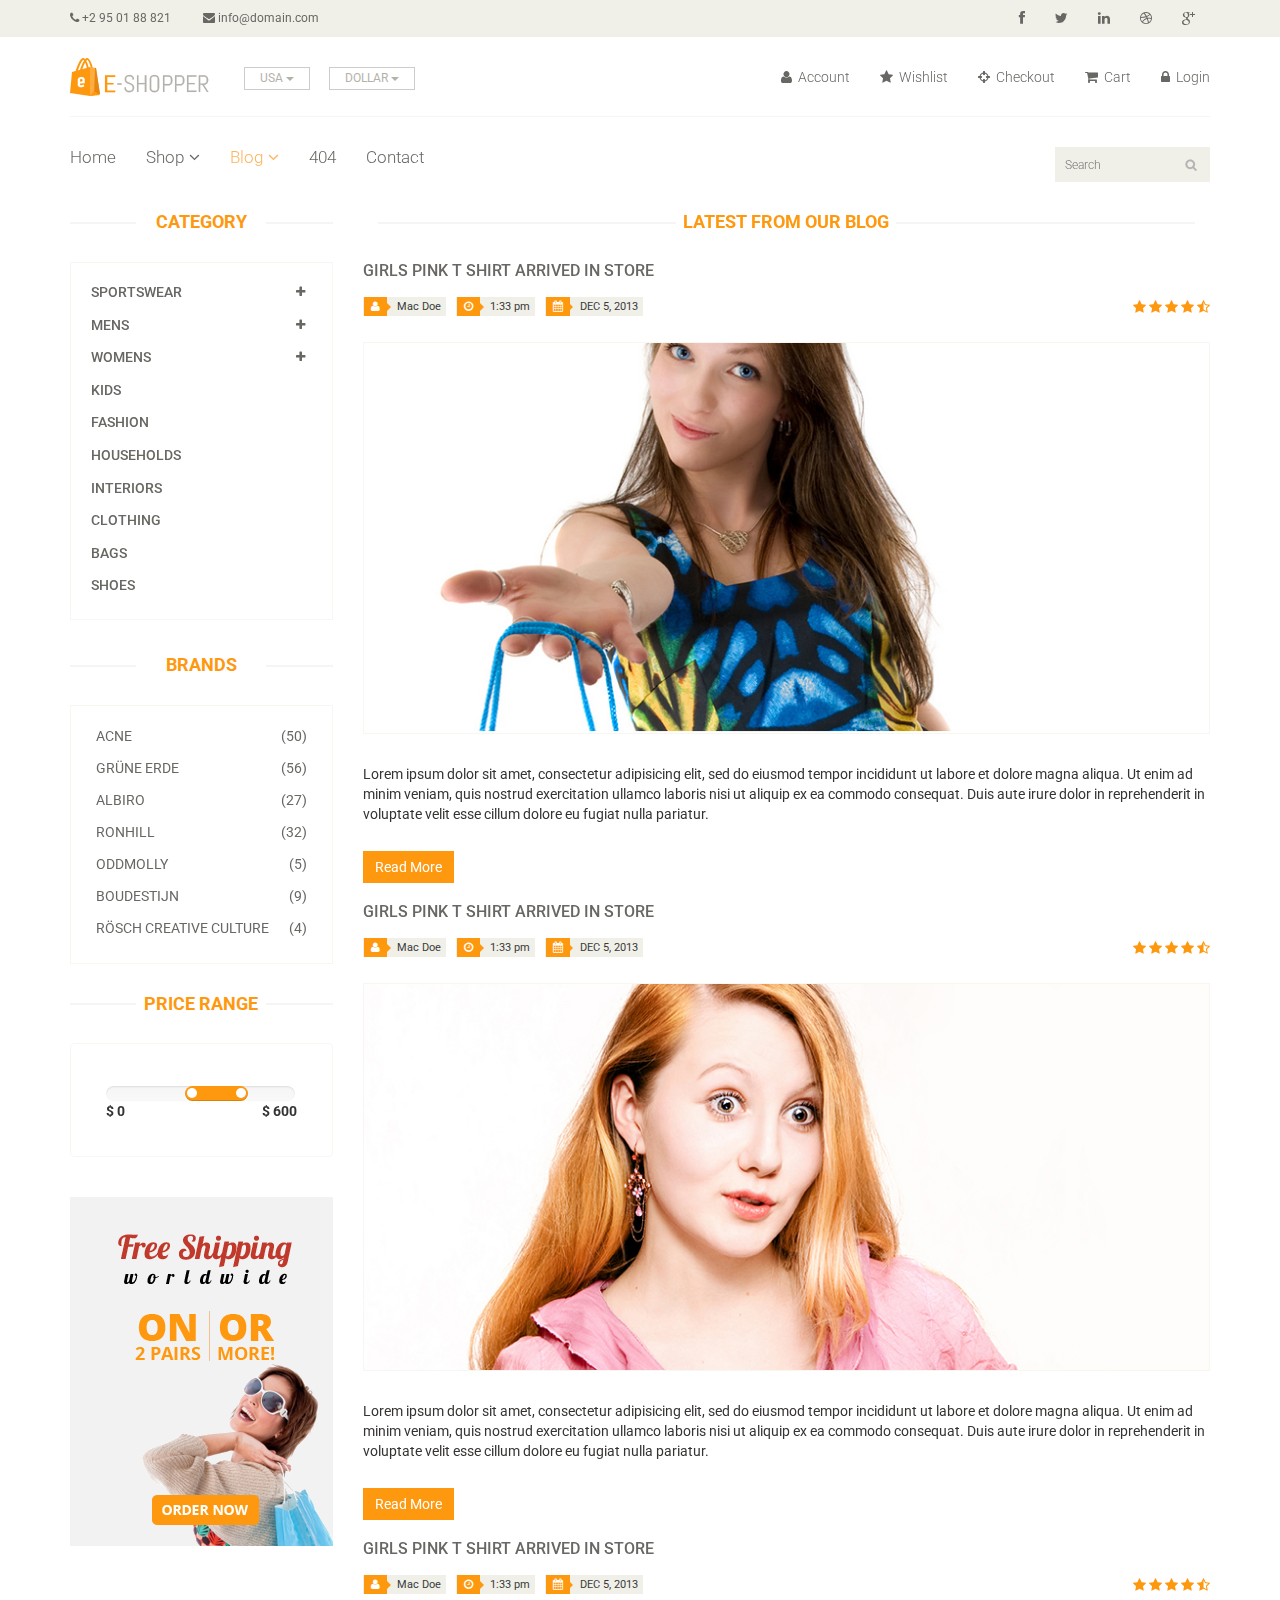
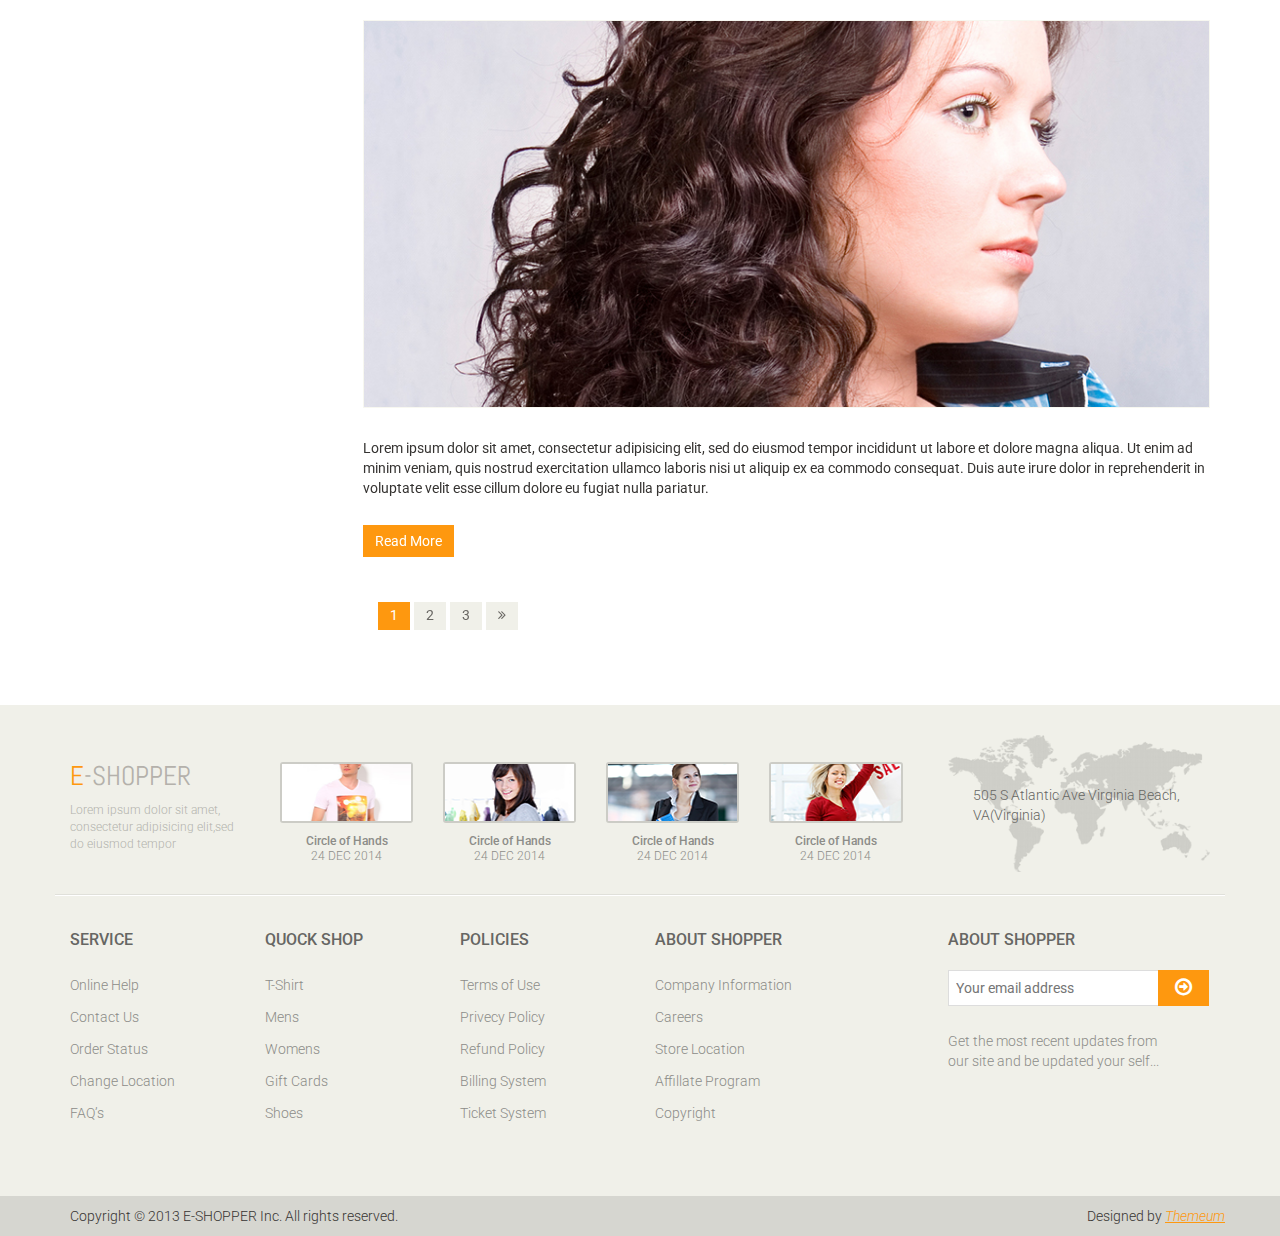
<file: Eshopper/blog.html>
<!DOCTYPE html>
<html lang="en">
<head>
    <meta charset="utf-8">
    <meta name="viewport" content="width=device-width, initial-scale=1.0">
    <meta name="description" content="">
    <meta name="author" content="">
    <title>Blog | E-Shopper</title>
    <link href="css/bootstrap.min.css" rel="stylesheet">
    <link href="css/font-awesome.min.css" rel="stylesheet">
    <link href="css/prettyPhoto.css" rel="stylesheet">
    <link href="css/price-range.css" rel="stylesheet">
    <link href="css/animate.css" rel="stylesheet">
	<link href="css/main.css" rel="stylesheet">
	<link href="css/responsive.css" rel="stylesheet">
    <!--[if lt IE 9]>
    <script src="js/html5shiv.js"></script>
    <script src="js/respond.min.js"></script>
    <![endif]-->       
    <link rel="shortcut icon" href="images/ico/favicon.ico">
    <link rel="apple-touch-icon-precomposed" sizes="144x144" href="images/ico/apple-touch-icon-144-precomposed.png">
    <link rel="apple-touch-icon-precomposed" sizes="114x114" href="images/ico/apple-touch-icon-114-precomposed.png">
    <link rel="apple-touch-icon-precomposed" sizes="72x72" href="images/ico/apple-touch-icon-72-precomposed.png">
    <link rel="apple-touch-icon-precomposed" href="images/ico/apple-touch-icon-57-precomposed.png">
</head><!--/head-->

<body>
	<header id="header"><!--header-->
		<div class="header_top"><!--header_top-->
			<div class="container">
				<div class="row">
					<div class="col-sm-6">
						<div class="contactinfo">
							<ul class="nav nav-pills">
								<li><a href=""><i class="fa fa-phone"></i> +2 95 01 88 821</a></li>
								<li><a href=""><i class="fa fa-envelope"></i> info@domain.com</a></li>
							</ul>
						</div>
					</div>
					<div class="col-sm-6">
						<div class="social-icons pull-right">
							<ul class="nav navbar-nav">
								<li><a href=""><i class="fa fa-facebook"></i></a></li>
								<li><a href=""><i class="fa fa-twitter"></i></a></li>
								<li><a href=""><i class="fa fa-linkedin"></i></a></li>
								<li><a href=""><i class="fa fa-dribbble"></i></a></li>
								<li><a href=""><i class="fa fa-google-plus"></i></a></li>
							</ul>
						</div>
					</div>
				</div>
			</div>
		</div><!--/header_top-->
		
		<div class="header-middle"><!--header-middle-->
			<div class="container">
				<div class="row">
					<div class="col-sm-4">
						<div class="logo pull-left">
							<a href="index.html"><img src="images/home/logo.png" alt="" /></a>
						</div>
						<div class="btn-group pull-right">
							<div class="btn-group">
								<button type="button" class="btn btn-default dropdown-toggle usa" data-toggle="dropdown">
									USA
									<span class="caret"></span>
								</button>
								<ul class="dropdown-menu">
									<li><a href="">Canada</a></li>
									<li><a href="">UK</a></li>
								</ul>
							</div>
							
							<div class="btn-group">
								<button type="button" class="btn btn-default dropdown-toggle usa" data-toggle="dropdown">
									DOLLAR
									<span class="caret"></span>
								</button>
								<ul class="dropdown-menu">
									<li><a href="">Canadian Dollar</a></li>
									<li><a href="">Pound</a></li>
								</ul>
							</div>
						</div>
					</div>
					<div class="col-sm-8">
						<div class="shop-menu pull-right">
							<ul class="nav navbar-nav">
								<li><a href=""><i class="fa fa-user"></i> Account</a></li>
								<li><a href=""><i class="fa fa-star"></i> Wishlist</a></li>
								<li><a href="checkout.html"><i class="fa fa-crosshairs"></i> Checkout</a></li>
								<li><a href="cart.html"><i class="fa fa-shopping-cart"></i> Cart</a></li>
								<li><a href="login.html"><i class="fa fa-lock"></i> Login</a></li>
							</ul>
						</div>
					</div>
				</div>
			</div>
		</div><!--/header-middle-->
	
		<div class="header-bottom"><!--header-bottom-->
			<div class="container">
				<div class="row">
					<div class="col-sm-9">
						<div class="navbar-header">
							<button type="button" class="navbar-toggle" data-toggle="collapse" data-target=".navbar-collapse">
								<span class="sr-only">Toggle navigation</span>
								<span class="icon-bar"></span>
								<span class="icon-bar"></span>
								<span class="icon-bar"></span>
							</button>
						</div>
						<div class="mainmenu pull-left">
							<ul class="nav navbar-nav collapse navbar-collapse">
								<li><a href="index.html">Home</a></li>
								<li class="dropdown"><a href="#">Shop<i class="fa fa-angle-down"></i></a>
                                    <ul role="menu" class="sub-menu">
                                        <li><a href="shop.html">Products</a></li>
										<li><a href="product-details.html">Product Details</a></li> 
										<li><a href="checkout.html">Checkout</a></li> 
										<li><a href="cart.html">Cart</a></li> 
										<li><a href="login.html">Login</a></li> 
                                    </ul>
                                </li> 
								<li class="dropdown"><a href="#" class="active">Blog<i class="fa fa-angle-down"></i></a>
                                    <ul role="menu" class="sub-menu">
                                        <li><a href="blog.html" class="active">Blog List</a></li>
										<li><a href="blog-single.html">Blog Single</a></li>
                                    </ul>
                                </li> 
								<li><a href="404.html">404</a></li>
								<li><a href="contact-us.html">Contact</a></li>
							</ul>
						</div>
					</div>
					<div class="col-sm-3">
						<div class="search_box pull-right">
							<input type="text" placeholder="Search"/>
						</div>
					</div>
				</div>
			</div>
		</div><!--/header-bottom-->
	</header><!--/header-->
	
	<section>
		<div class="container">
			<div class="row">
				<div class="col-sm-3">
					<div class="left-sidebar">
						<h2>Category</h2>
						<div class="panel-group category-products" id="accordian"><!--category-productsr-->
							<div class="panel panel-default">
								<div class="panel-heading">
									<h4 class="panel-title">
										<a data-toggle="collapse" data-parent="#accordian" href="#sportswear">
											<span class="badge pull-right"><i class="fa fa-plus"></i></span>
											Sportswear
										</a>
									</h4>
								</div>
								<div id="sportswear" class="panel-collapse collapse">
									<div class="panel-body">
										<ul>
											<li><a href="">Nike </a></li>
											<li><a href="">Under Armour </a></li>
											<li><a href="">Adidas </a></li>
											<li><a href="">Puma</a></li>
											<li><a href="">ASICS </a></li>
										</ul>
									</div>
								</div>
							</div>
							<div class="panel panel-default">
								<div class="panel-heading">
									<h4 class="panel-title">
										<a data-toggle="collapse" data-parent="#accordian" href="#mens">
											<span class="badge pull-right"><i class="fa fa-plus"></i></span>
											Mens
										</a>
									</h4>
								</div>
								<div id="mens" class="panel-collapse collapse">
									<div class="panel-body">
										<ul>
											<li><a href="">Fendi</a></li>
											<li><a href="">Guess</a></li>
											<li><a href="">Valentino</a></li>
											<li><a href="">Dior</a></li>
											<li><a href="">Versace</a></li>
											<li><a href="">Armani</a></li>
											<li><a href="">Prada</a></li>
											<li><a href="">Dolce and Gabbana</a></li>
											<li><a href="">Chanel</a></li>
											<li><a href="">Gucci</a></li>
										</ul>
									</div>
								</div>
							</div>
							
							<div class="panel panel-default">
								<div class="panel-heading">
									<h4 class="panel-title">
										<a data-toggle="collapse" data-parent="#accordian" href="#womens">
											<span class="badge pull-right"><i class="fa fa-plus"></i></span>
											Womens
										</a>
									</h4>
								</div>
								<div id="womens" class="panel-collapse collapse">
									<div class="panel-body">
										<ul>
											<li><a href="">Fendi</a></li>
											<li><a href="">Guess</a></li>
											<li><a href="">Valentino</a></li>
											<li><a href="">Dior</a></li>
											<li><a href="">Versace</a></li>
										</ul>
									</div>
								</div>
							</div>
							<div class="panel panel-default">
								<div class="panel-heading">
									<h4 class="panel-title"><a href="#">Kids</a></h4>
								</div>
							</div>
							<div class="panel panel-default">
								<div class="panel-heading">
									<h4 class="panel-title"><a href="#">Fashion</a></h4>
								</div>
							</div>
							<div class="panel panel-default">
								<div class="panel-heading">
									<h4 class="panel-title"><a href="#">Households</a></h4>
								</div>
							</div>
							<div class="panel panel-default">
								<div class="panel-heading">
									<h4 class="panel-title"><a href="#">Interiors</a></h4>
								</div>
							</div>
							<div class="panel panel-default">
								<div class="panel-heading">
									<h4 class="panel-title"><a href="#">Clothing</a></h4>
								</div>
							</div>
							<div class="panel panel-default">
								<div class="panel-heading">
									<h4 class="panel-title"><a href="#">Bags</a></h4>
								</div>
							</div>
							<div class="panel panel-default">
								<div class="panel-heading">
									<h4 class="panel-title"><a href="#">Shoes</a></h4>
								</div>
							</div>
						</div><!--/category-products-->
					
						<div class="brands_products"><!--brands_products-->
							<h2>Brands</h2>
							<div class="brands-name">
								<ul class="nav nav-pills nav-stacked">
									<li><a href=""> <span class="pull-right">(50)</span>Acne</a></li>
									<li><a href=""> <span class="pull-right">(56)</span>Grüne Erde</a></li>
									<li><a href=""> <span class="pull-right">(27)</span>Albiro</a></li>
									<li><a href=""> <span class="pull-right">(32)</span>Ronhill</a></li>
									<li><a href=""> <span class="pull-right">(5)</span>Oddmolly</a></li>
									<li><a href=""> <span class="pull-right">(9)</span>Boudestijn</a></li>
									<li><a href=""> <span class="pull-right">(4)</span>Rösch creative culture</a></li>
								</ul>
							</div>
						</div><!--/brands_products-->
						
						<div class="price-range"><!--price-range-->
							<h2>Price Range</h2>
							<div class="well">
								 <input type="text" class="span2" value="" data-slider-min="0" data-slider-max="600" data-slider-step="5" data-slider-value="[250,450]" id="sl2" ><br />
								 <b>$ 0</b> <b class="pull-right">$ 600</b>
							</div>
						</div><!--/price-range-->
						
						<div class="shipping text-center"><!--shipping-->
							<img src="images/home/shipping.jpg" alt="" />
						</div><!--/shipping-->
					</div>
				</div>
				<div class="col-sm-9">
					<div class="blog-post-area">
						<h2 class="title text-center">Latest From our Blog</h2>
						<div class="single-blog-post">
							<h3>Girls Pink T Shirt arrived in store</h3>
							<div class="post-meta">
								<ul>
									<li><i class="fa fa-user"></i> Mac Doe</li>
									<li><i class="fa fa-clock-o"></i> 1:33 pm</li>
									<li><i class="fa fa-calendar"></i> DEC 5, 2013</li>
								</ul>
								<span>
										<i class="fa fa-star"></i>
										<i class="fa fa-star"></i>
										<i class="fa fa-star"></i>
										<i class="fa fa-star"></i>
										<i class="fa fa-star-half-o"></i>
								</span>
							</div>
							<a href="">
								<img src="images/blog/blog-one.jpg" alt="">
							</a>
							<p>Lorem ipsum dolor sit amet, consectetur adipisicing elit, sed do eiusmod tempor incididunt ut labore et dolore magna aliqua. Ut enim ad minim veniam, quis nostrud exercitation ullamco laboris nisi ut aliquip ex ea commodo consequat. Duis aute irure dolor in reprehenderit in voluptate velit esse cillum dolore eu fugiat nulla pariatur.</p>
							<a  class="btn btn-primary" href="">Read More</a>
						</div>
						<div class="single-blog-post">
							<h3>Girls Pink T Shirt arrived in store</h3>
							<div class="post-meta">
								<ul>
									<li><i class="fa fa-user"></i> Mac Doe</li>
									<li><i class="fa fa-clock-o"></i> 1:33 pm</li>
									<li><i class="fa fa-calendar"></i> DEC 5, 2013</li>
								</ul>
								<span>
									<i class="fa fa-star"></i>
									<i class="fa fa-star"></i>
									<i class="fa fa-star"></i>
									<i class="fa fa-star"></i>
									<i class="fa fa-star-half-o"></i>
								</span>
							</div>
							<a href="">
								<img src="images/blog/blog-two.jpg" alt="">
							</a>
							<p>Lorem ipsum dolor sit amet, consectetur adipisicing elit, sed do eiusmod tempor incididunt ut labore et dolore magna aliqua. Ut enim ad minim veniam, quis nostrud exercitation ullamco laboris nisi ut aliquip ex ea commodo consequat. Duis aute irure dolor in reprehenderit in voluptate velit esse cillum dolore eu fugiat nulla pariatur.</p>
							<a  class="btn btn-primary" href="">Read More</a>
						</div>
						<div class="single-blog-post">
							<h3>Girls Pink T Shirt arrived in store</h3>
							<div class="post-meta">
								<ul>
									<li><i class="fa fa-user"></i> Mac Doe</li>
									<li><i class="fa fa-clock-o"></i> 1:33 pm</li>
									<li><i class="fa fa-calendar"></i> DEC 5, 2013</li>
								</ul>
								<span>
									<i class="fa fa-star"></i>
									<i class="fa fa-star"></i>
									<i class="fa fa-star"></i>
									<i class="fa fa-star"></i>
									<i class="fa fa-star-half-o"></i>
								</span>
							</div>
							<a href="">
								<img src="images/blog/blog-three.jpg" alt="">
							</a>
							<p>Lorem ipsum dolor sit amet, consectetur adipisicing elit, sed do eiusmod tempor incididunt ut labore et dolore magna aliqua. Ut enim ad minim veniam, quis nostrud exercitation ullamco laboris nisi ut aliquip ex ea commodo consequat. Duis aute irure dolor in reprehenderit in voluptate velit esse cillum dolore eu fugiat nulla pariatur.</p>
							<a  class="btn btn-primary" href="">Read More</a>
						</div>
						<div class="pagination-area">
							<ul class="pagination">
								<li><a href="" class="active">1</a></li>
								<li><a href="">2</a></li>
								<li><a href="">3</a></li>
								<li><a href=""><i class="fa fa-angle-double-right"></i></a></li>
							</ul>
						</div>
					</div>
				</div>
			</div>
		</div>
	</section>
	
	<footer id="footer"><!--Footer-->
		<div class="footer-top">
			<div class="container">
				<div class="row">
					<div class="col-sm-2">
						<div class="companyinfo">
							<h2><span>e</span>-shopper</h2>
							<p>Lorem ipsum dolor sit amet, consectetur adipisicing elit,sed do eiusmod tempor</p>
						</div>
					</div>
					<div class="col-sm-7">
						<div class="col-sm-3">
							<div class="video-gallery text-center">
								<a href="#">
									<div class="iframe-img">
										<img src="images/home/iframe1.png" alt="" />
									</div>
									<div class="overlay-icon">
										<i class="fa fa-play-circle-o"></i>
									</div>
								</a>
								<p>Circle of Hands</p>
								<h2>24 DEC 2014</h2>
							</div>
						</div>
						
						<div class="col-sm-3">
							<div class="video-gallery text-center">
								<a href="#">
									<div class="iframe-img">
										<img src="images/home/iframe2.png" alt="" />
									</div>
									<div class="overlay-icon">
										<i class="fa fa-play-circle-o"></i>
									</div>
								</a>
								<p>Circle of Hands</p>
								<h2>24 DEC 2014</h2>
							</div>
						</div>
						
						<div class="col-sm-3">
							<div class="video-gallery text-center">
								<a href="#">
									<div class="iframe-img">
										<img src="images/home/iframe3.png" alt="" />
									</div>
									<div class="overlay-icon">
										<i class="fa fa-play-circle-o"></i>
									</div>
								</a>
								<p>Circle of Hands</p>
								<h2>24 DEC 2014</h2>
							</div>
						</div>
						
						<div class="col-sm-3">
							<div class="video-gallery text-center">
								<a href="#">
									<div class="iframe-img">
										<img src="images/home/iframe4.png" alt="" />
									</div>
									<div class="overlay-icon">
										<i class="fa fa-play-circle-o"></i>
									</div>
								</a>
								<p>Circle of Hands</p>
								<h2>24 DEC 2014</h2>
							</div>
						</div>
					</div>
					<div class="col-sm-3">
						<div class="address">
							<img src="images/home/map.png" alt="" />
							<p>505 S Atlantic Ave Virginia Beach, VA(Virginia)</p>
						</div>
					</div>
				</div>
			</div>
		</div>
		
		<div class="footer-widget">
			<div class="container">
				<div class="row">
					<div class="col-sm-2">
						<div class="single-widget">
							<h2>Service</h2>
							<ul class="nav nav-pills nav-stacked">
								<li><a href="">Online Help</a></li>
								<li><a href="">Contact Us</a></li>
								<li><a href="">Order Status</a></li>
								<li><a href="">Change Location</a></li>
								<li><a href="">FAQ’s</a></li>
							</ul>
						</div>
					</div>
					<div class="col-sm-2">
						<div class="single-widget">
							<h2>Quock Shop</h2>
							<ul class="nav nav-pills nav-stacked">
								<li><a href="">T-Shirt</a></li>
								<li><a href="">Mens</a></li>
								<li><a href="">Womens</a></li>
								<li><a href="">Gift Cards</a></li>
								<li><a href="">Shoes</a></li>
							</ul>
						</div>
					</div>
					<div class="col-sm-2">
						<div class="single-widget">
							<h2>Policies</h2>
							<ul class="nav nav-pills nav-stacked">
								<li><a href="">Terms of Use</a></li>
								<li><a href="">Privecy Policy</a></li>
								<li><a href="">Refund Policy</a></li>
								<li><a href="">Billing System</a></li>
								<li><a href="">Ticket System</a></li>
							</ul>
						</div>
					</div>
					<div class="col-sm-2">
						<div class="single-widget">
							<h2>About Shopper</h2>
							<ul class="nav nav-pills nav-stacked">
								<li><a href="">Company Information</a></li>
								<li><a href="">Careers</a></li>
								<li><a href="">Store Location</a></li>
								<li><a href="">Affillate Program</a></li>
								<li><a href="">Copyright</a></li>
							</ul>
						</div>
					</div>
					<div class="col-sm-3 col-sm-offset-1">
						<div class="single-widget">
							<h2>About Shopper</h2>
							<form action="#" class="searchform">
								<input type="text" placeholder="Your email address" />
								<button type="submit" class="btn btn-default"><i class="fa fa-arrow-circle-o-right"></i></button>
								<p>Get the most recent updates from <br />our site and be updated your self...</p>
							</form>
						</div>
					</div>
					
				</div>
			</div>
		</div>
		
		<div class="footer-bottom">
			<div class="container">
				<div class="row">
					<p class="pull-left">Copyright © 2013 E-SHOPPER Inc. All rights reserved.</p>
					<p class="pull-right">Designed by <span><a target="_blank" href="http://www.themeum.com">Themeum</a></span></p>
				</div>
			</div>
		</div>
		
	</footer><!--/Footer-->
	

  
    <script src="js/jquery.js"></script>
	<script src="js/price-range.js"></script>
	<script src="js/jquery.scrollUp.min.js"></script>
	<script src="js/bootstrap.min.js"></script>
    <script src="js/jquery.prettyPhoto.js"></script>
    <script src="js/main.js"></script>
</body>
</html>
</file>
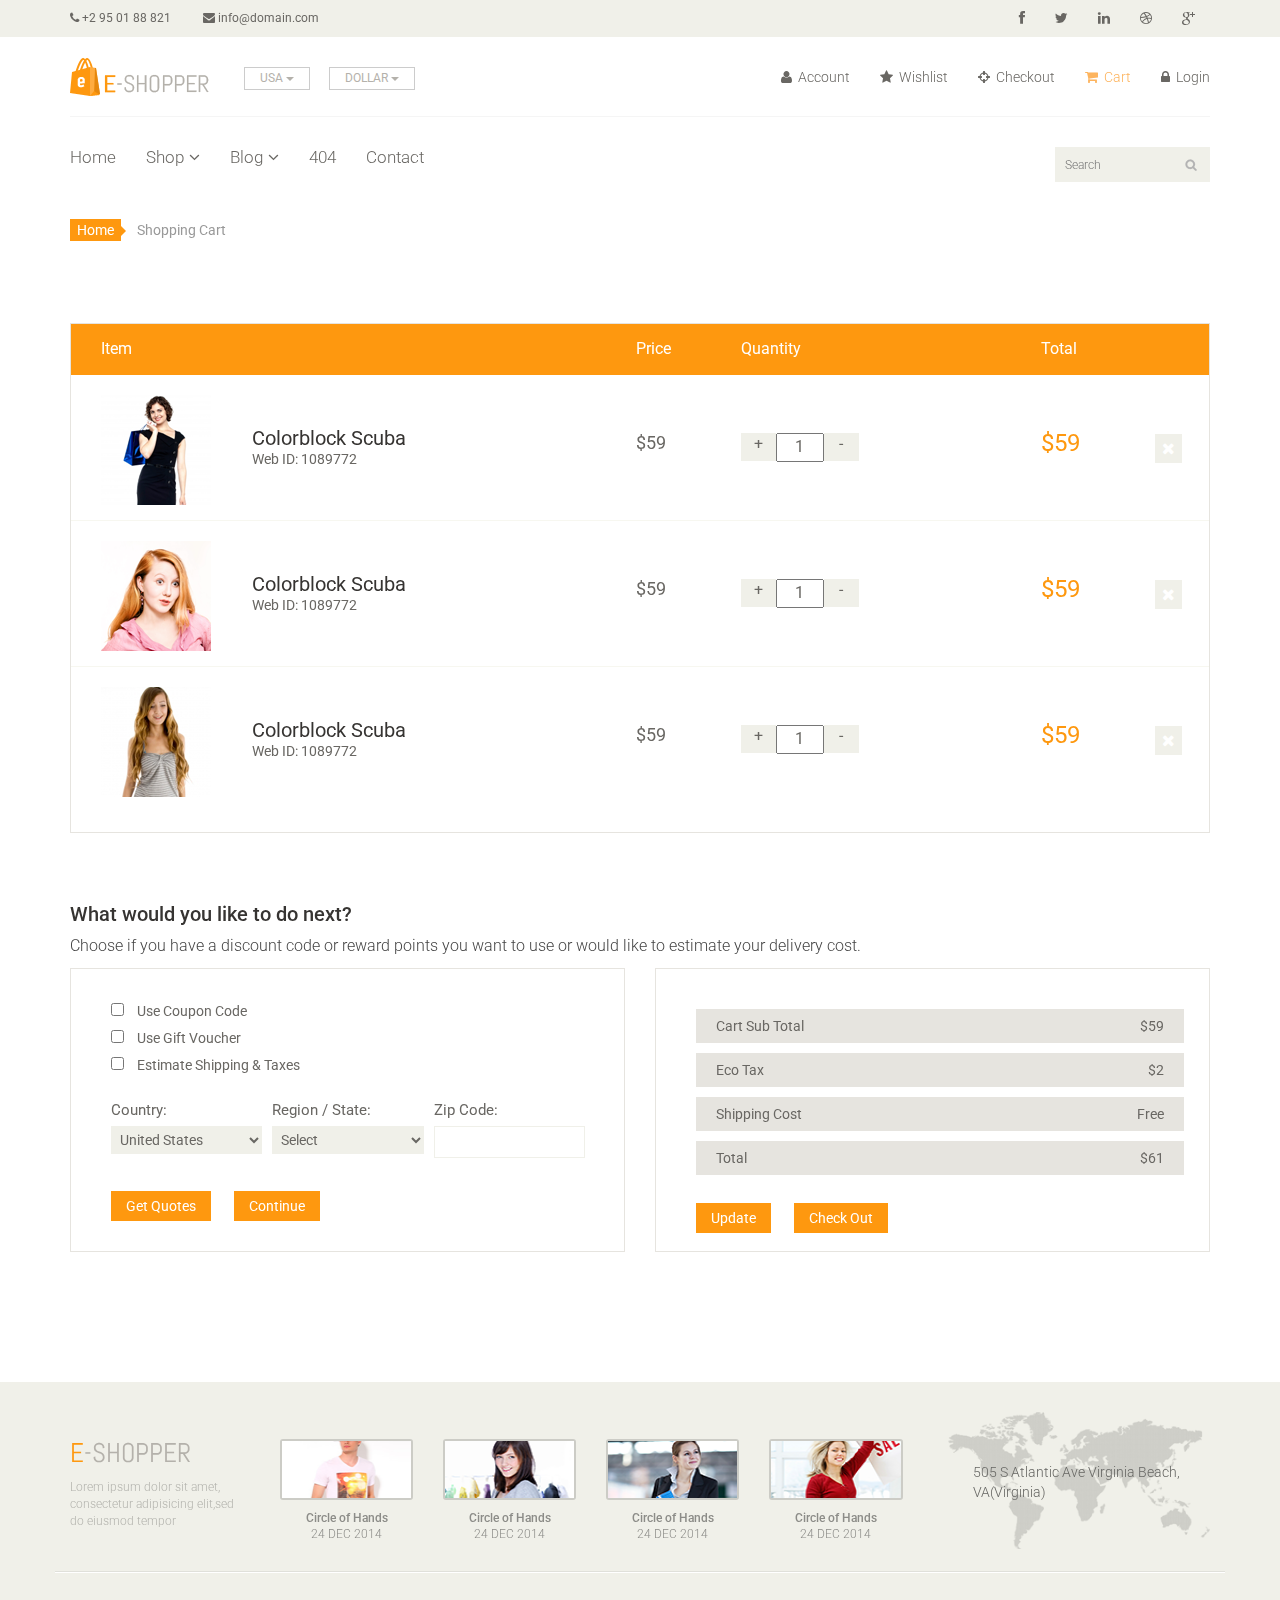
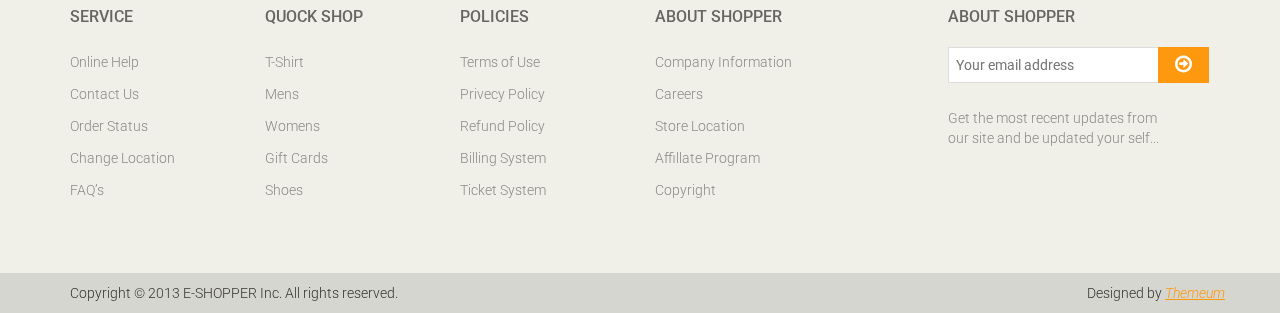
<file: Eshopper/cart.html>
<!DOCTYPE html>
<html lang="en">
<head>
    <meta charset="utf-8">
    <meta name="viewport" content="width=device-width, initial-scale=1.0">
    <meta name="description" content="">
    <meta name="author" content="">
    <title>Cart | E-Shopper</title>
    <link href="css/bootstrap.min.css" rel="stylesheet">
    <link href="css/font-awesome.min.css" rel="stylesheet">
    <link href="css/prettyPhoto.css" rel="stylesheet">
    <link href="css/price-range.css" rel="stylesheet">
    <link href="css/animate.css" rel="stylesheet">
	<link href="css/main.css" rel="stylesheet">
	<link href="css/responsive.css" rel="stylesheet">
    <!--[if lt IE 9]>
    <script src="js/html5shiv.js"></script>
    <script src="js/respond.min.js"></script>
    <![endif]-->       
    <link rel="shortcut icon" href="images/ico/favicon.ico">
    <link rel="apple-touch-icon-precomposed" sizes="144x144" href="images/ico/apple-touch-icon-144-precomposed.png">
    <link rel="apple-touch-icon-precomposed" sizes="114x114" href="images/ico/apple-touch-icon-114-precomposed.png">
    <link rel="apple-touch-icon-precomposed" sizes="72x72" href="images/ico/apple-touch-icon-72-precomposed.png">
    <link rel="apple-touch-icon-precomposed" href="images/ico/apple-touch-icon-57-precomposed.png">
</head><!--/head-->

<body>
	<header id="header"><!--header-->
		<div class="header_top"><!--header_top-->
			<div class="container">
				<div class="row">
					<div class="col-sm-6">
						<div class="contactinfo">
							<ul class="nav nav-pills">
								<li><a href=""><i class="fa fa-phone"></i> +2 95 01 88 821</a></li>
								<li><a href=""><i class="fa fa-envelope"></i> info@domain.com</a></li>
							</ul>
						</div>
					</div>
					<div class="col-sm-6">
						<div class="social-icons pull-right">
							<ul class="nav navbar-nav">
								<li><a href=""><i class="fa fa-facebook"></i></a></li>
								<li><a href=""><i class="fa fa-twitter"></i></a></li>
								<li><a href=""><i class="fa fa-linkedin"></i></a></li>
								<li><a href=""><i class="fa fa-dribbble"></i></a></li>
								<li><a href=""><i class="fa fa-google-plus"></i></a></li>
							</ul>
						</div>
					</div>
				</div>
			</div>
		</div><!--/header_top-->
		
		<div class="header-middle"><!--header-middle-->
			<div class="container">
				<div class="row">
					<div class="col-sm-4">
						<div class="logo pull-left">
							<a href="index.html"><img src="images/home/logo.png" alt="" /></a>
						</div>
						<div class="btn-group pull-right">
							<div class="btn-group">
								<button type="button" class="btn btn-default dropdown-toggle usa" data-toggle="dropdown">
									USA
									<span class="caret"></span>
								</button>
								<ul class="dropdown-menu">
									<li><a href="">Canada</a></li>
									<li><a href="">UK</a></li>
								</ul>
							</div>
							
							<div class="btn-group">
								<button type="button" class="btn btn-default dropdown-toggle usa" data-toggle="dropdown">
									DOLLAR
									<span class="caret"></span>
								</button>
								<ul class="dropdown-menu">
									<li><a href="">Canadian Dollar</a></li>
									<li><a href="">Pound</a></li>
								</ul>
							</div>
						</div>
					</div>
					<div class="col-sm-8">
						<div class="shop-menu pull-right">
							<ul class="nav navbar-nav">
								<li><a href=""><i class="fa fa-user"></i> Account</a></li>
								<li><a href=""><i class="fa fa-star"></i> Wishlist</a></li>
								<li><a href="checkout.html"><i class="fa fa-crosshairs"></i> Checkout</a></li>
								<li><a href="cart.html" class="active"><i class="fa fa-shopping-cart"></i> Cart</a></li>
								<li><a href="login.html"><i class="fa fa-lock"></i> Login</a></li>
							</ul>
						</div>
					</div>
				</div>
			</div>
		</div><!--/header-middle-->
	
		<div class="header-bottom"><!--header-bottom-->
			<div class="container">
				<div class="row">
					<div class="col-sm-9">
						<div class="navbar-header">
							<button type="button" class="navbar-toggle" data-toggle="collapse" data-target=".navbar-collapse">
								<span class="sr-only">Toggle navigation</span>
								<span class="icon-bar"></span>
								<span class="icon-bar"></span>
								<span class="icon-bar"></span>
							</button>
						</div>
						<div class="mainmenu pull-left">
							<ul class="nav navbar-nav collapse navbar-collapse">
								<li><a href="index.html">Home</a></li>
								<li class="dropdown"><a href="#">Shop<i class="fa fa-angle-down"></i></a>
                                    <ul role="menu" class="sub-menu">
                                        <li><a href="shop.html">Products</a></li>
										<li><a href="product-details.html">Product Details</a></li> 
										<li><a href="checkout.html">Checkout</a></li> 
										<li><a href="cart.html" class="active">Cart</a></li> 
										<li><a href="login.html">Login</a></li> 
                                    </ul>
                                </li> 
								<li class="dropdown"><a href="#">Blog<i class="fa fa-angle-down"></i></a>
                                    <ul role="menu" class="sub-menu">
                                        <li><a href="blog.html">Blog List</a></li>
										<li><a href="blog-single.html">Blog Single</a></li>
                                    </ul>
                                </li> 
								<li><a href="404.html">404</a></li>
								<li><a href="contact-us.html">Contact</a></li>
							</ul>
						</div>
					</div>
					<div class="col-sm-3">
						<div class="search_box pull-right">
							<input type="text" placeholder="Search"/>
						</div>
					</div>
				</div>
			</div>
		</div><!--/header-bottom-->
	</header><!--/header-->

	<section id="cart_items">
		<div class="container">
			<div class="breadcrumbs">
				<ol class="breadcrumb">
				  <li><a href="#">Home</a></li>
				  <li class="active">Shopping Cart</li>
				</ol>
			</div>
			<div class="table-responsive cart_info">
				<table class="table table-condensed">
					<thead>
						<tr class="cart_menu">
							<td class="image">Item</td>
							<td class="description"></td>
							<td class="price">Price</td>
							<td class="quantity">Quantity</td>
							<td class="total">Total</td>
							<td></td>
						</tr>
					</thead>
					<tbody>
						<tr>
							<td class="cart_product">
								<a href=""><img src="images/cart/one.png" alt=""></a>
							</td>
							<td class="cart_description">
								<h4><a href="">Colorblock Scuba</a></h4>
								<p>Web ID: 1089772</p>
							</td>
							<td class="cart_price">
								<p>$59</p>
							</td>
							<td class="cart_quantity">
								<div class="cart_quantity_button">
									<a class="cart_quantity_up" href=""> + </a>
									<input class="cart_quantity_input" type="text" name="quantity" value="1" autocomplete="off" size="2">
									<a class="cart_quantity_down" href=""> - </a>
								</div>
							</td>
							<td class="cart_total">
								<p class="cart_total_price">$59</p>
							</td>
							<td class="cart_delete">
								<a class="cart_quantity_delete" href=""><i class="fa fa-times"></i></a>
							</td>
						</tr>

						<tr>
							<td class="cart_product">
								<a href=""><img src="images/cart/two.png" alt=""></a>
							</td>
							<td class="cart_description">
								<h4><a href="">Colorblock Scuba</a></h4>
								<p>Web ID: 1089772</p>
							</td>
							<td class="cart_price">
								<p>$59</p>
							</td>
							<td class="cart_quantity">
								<div class="cart_quantity_button">
									<a class="cart_quantity_up" href=""> + </a>
									<input class="cart_quantity_input" type="text" name="quantity" value="1" autocomplete="off" size="2">
									<a class="cart_quantity_down" href=""> - </a>
								</div>
							</td>
							<td class="cart_total">
								<p class="cart_total_price">$59</p>
							</td>
							<td class="cart_delete">
								<a class="cart_quantity_delete" href=""><i class="fa fa-times"></i></a>
							</td>
						</tr>
						<tr>
							<td class="cart_product">
								<a href=""><img src="images/cart/three.png" alt=""></a>
							</td>
							<td class="cart_description">
								<h4><a href="">Colorblock Scuba</a></h4>
								<p>Web ID: 1089772</p>
							</td>
							<td class="cart_price">
								<p>$59</p>
							</td>
							<td class="cart_quantity">
								<div class="cart_quantity_button">
									<a class="cart_quantity_up" href=""> + </a>
									<input class="cart_quantity_input" type="text" name="quantity" value="1" autocomplete="off" size="2">
									<a class="cart_quantity_down" href=""> - </a>
								</div>
							</td>
							<td class="cart_total">
								<p class="cart_total_price">$59</p>
							</td>
							<td class="cart_delete">
								<a class="cart_quantity_delete" href=""><i class="fa fa-times"></i></a>
							</td>
						</tr>
					</tbody>
				</table>
			</div>
		</div>
	</section> <!--/#cart_items-->

	<section id="do_action">
		<div class="container">
			<div class="heading">
				<h3>What would you like to do next?</h3>
				<p>Choose if you have a discount code or reward points you want to use or would like to estimate your delivery cost.</p>
			</div>
			<div class="row">
				<div class="col-sm-6">
					<div class="chose_area">
						<ul class="user_option">
							<li>
								<input type="checkbox">
								<label>Use Coupon Code</label>
							</li>
							<li>
								<input type="checkbox">
								<label>Use Gift Voucher</label>
							</li>
							<li>
								<input type="checkbox">
								<label>Estimate Shipping & Taxes</label>
							</li>
						</ul>
						<ul class="user_info">
							<li class="single_field">
								<label>Country:</label>
								<select>
									<option>United States</option>
									<option>Bangladesh</option>
									<option>UK</option>
									<option>India</option>
									<option>Pakistan</option>
									<option>Ucrane</option>
									<option>Canada</option>
									<option>Dubai</option>
								</select>
								
							</li>
							<li class="single_field">
								<label>Region / State:</label>
								<select>
									<option>Select</option>
									<option>Dhaka</option>
									<option>London</option>
									<option>Dillih</option>
									<option>Lahore</option>
									<option>Alaska</option>
									<option>Canada</option>
									<option>Dubai</option>
								</select>
							
							</li>
							<li class="single_field zip-field">
								<label>Zip Code:</label>
								<input type="text">
							</li>
						</ul>
						<a class="btn btn-default update" href="">Get Quotes</a>
						<a class="btn btn-default check_out" href="">Continue</a>
					</div>
				</div>
				<div class="col-sm-6">
					<div class="total_area">
						<ul>
							<li>Cart Sub Total <span>$59</span></li>
							<li>Eco Tax <span>$2</span></li>
							<li>Shipping Cost <span>Free</span></li>
							<li>Total <span>$61</span></li>
						</ul>
							<a class="btn btn-default update" href="">Update</a>
							<a class="btn btn-default check_out" href="">Check Out</a>
					</div>
				</div>
			</div>
		</div>
	</section><!--/#do_action-->

	<footer id="footer"><!--Footer-->
		<div class="footer-top">
			<div class="container">
				<div class="row">
					<div class="col-sm-2">
						<div class="companyinfo">
							<h2><span>e</span>-shopper</h2>
							<p>Lorem ipsum dolor sit amet, consectetur adipisicing elit,sed do eiusmod tempor</p>
						</div>
					</div>
					<div class="col-sm-7">
						<div class="col-sm-3">
							<div class="video-gallery text-center">
								<a href="#">
									<div class="iframe-img">
										<img src="images/home/iframe1.png" alt="" />
									</div>
									<div class="overlay-icon">
										<i class="fa fa-play-circle-o"></i>
									</div>
								</a>
								<p>Circle of Hands</p>
								<h2>24 DEC 2014</h2>
							</div>
						</div>
						
						<div class="col-sm-3">
							<div class="video-gallery text-center">
								<a href="#">
									<div class="iframe-img">
										<img src="images/home/iframe2.png" alt="" />
									</div>
									<div class="overlay-icon">
										<i class="fa fa-play-circle-o"></i>
									</div>
								</a>
								<p>Circle of Hands</p>
								<h2>24 DEC 2014</h2>
							</div>
						</div>
						
						<div class="col-sm-3">
							<div class="video-gallery text-center">
								<a href="#">
									<div class="iframe-img">
										<img src="images/home/iframe3.png" alt="" />
									</div>
									<div class="overlay-icon">
										<i class="fa fa-play-circle-o"></i>
									</div>
								</a>
								<p>Circle of Hands</p>
								<h2>24 DEC 2014</h2>
							</div>
						</div>
						
						<div class="col-sm-3">
							<div class="video-gallery text-center">
								<a href="#">
									<div class="iframe-img">
										<img src="images/home/iframe4.png" alt="" />
									</div>
									<div class="overlay-icon">
										<i class="fa fa-play-circle-o"></i>
									</div>
								</a>
								<p>Circle of Hands</p>
								<h2>24 DEC 2014</h2>
							</div>
						</div>
					</div>
					<div class="col-sm-3">
						<div class="address">
							<img src="images/home/map.png" alt="" />
							<p>505 S Atlantic Ave Virginia Beach, VA(Virginia)</p>
						</div>
					</div>
				</div>
			</div>
		</div>
		
		<div class="footer-widget">
			<div class="container">
				<div class="row">
					<div class="col-sm-2">
						<div class="single-widget">
							<h2>Service</h2>
							<ul class="nav nav-pills nav-stacked">
								<li><a href="">Online Help</a></li>
								<li><a href="">Contact Us</a></li>
								<li><a href="">Order Status</a></li>
								<li><a href="">Change Location</a></li>
								<li><a href="">FAQ’s</a></li>
							</ul>
						</div>
					</div>
					<div class="col-sm-2">
						<div class="single-widget">
							<h2>Quock Shop</h2>
							<ul class="nav nav-pills nav-stacked">
								<li><a href="">T-Shirt</a></li>
								<li><a href="">Mens</a></li>
								<li><a href="">Womens</a></li>
								<li><a href="">Gift Cards</a></li>
								<li><a href="">Shoes</a></li>
							</ul>
						</div>
					</div>
					<div class="col-sm-2">
						<div class="single-widget">
							<h2>Policies</h2>
							<ul class="nav nav-pills nav-stacked">
								<li><a href="">Terms of Use</a></li>
								<li><a href="">Privecy Policy</a></li>
								<li><a href="">Refund Policy</a></li>
								<li><a href="">Billing System</a></li>
								<li><a href="">Ticket System</a></li>
							</ul>
						</div>
					</div>
					<div class="col-sm-2">
						<div class="single-widget">
							<h2>About Shopper</h2>
							<ul class="nav nav-pills nav-stacked">
								<li><a href="">Company Information</a></li>
								<li><a href="">Careers</a></li>
								<li><a href="">Store Location</a></li>
								<li><a href="">Affillate Program</a></li>
								<li><a href="">Copyright</a></li>
							</ul>
						</div>
					</div>
					<div class="col-sm-3 col-sm-offset-1">
						<div class="single-widget">
							<h2>About Shopper</h2>
							<form action="#" class="searchform">
								<input type="text" placeholder="Your email address" />
								<button type="submit" class="btn btn-default"><i class="fa fa-arrow-circle-o-right"></i></button>
								<p>Get the most recent updates from <br />our site and be updated your self...</p>
							</form>
						</div>
					</div>
					
				</div>
			</div>
		</div>
		
		<div class="footer-bottom">
			<div class="container">
				<div class="row">
					<p class="pull-left">Copyright © 2013 E-SHOPPER Inc. All rights reserved.</p>
					<p class="pull-right">Designed by <span><a target="_blank" href="http://www.themeum.com">Themeum</a></span></p>
				</div>
			</div>
		</div>
		
	</footer><!--/Footer-->
	


    <script src="js/jquery.js"></script>
	<script src="js/bootstrap.min.js"></script>
	<script src="js/jquery.scrollUp.min.js"></script>
    <script src="js/jquery.prettyPhoto.js"></script>
    <script src="js/main.js"></script>
</body>
</html>
</file>
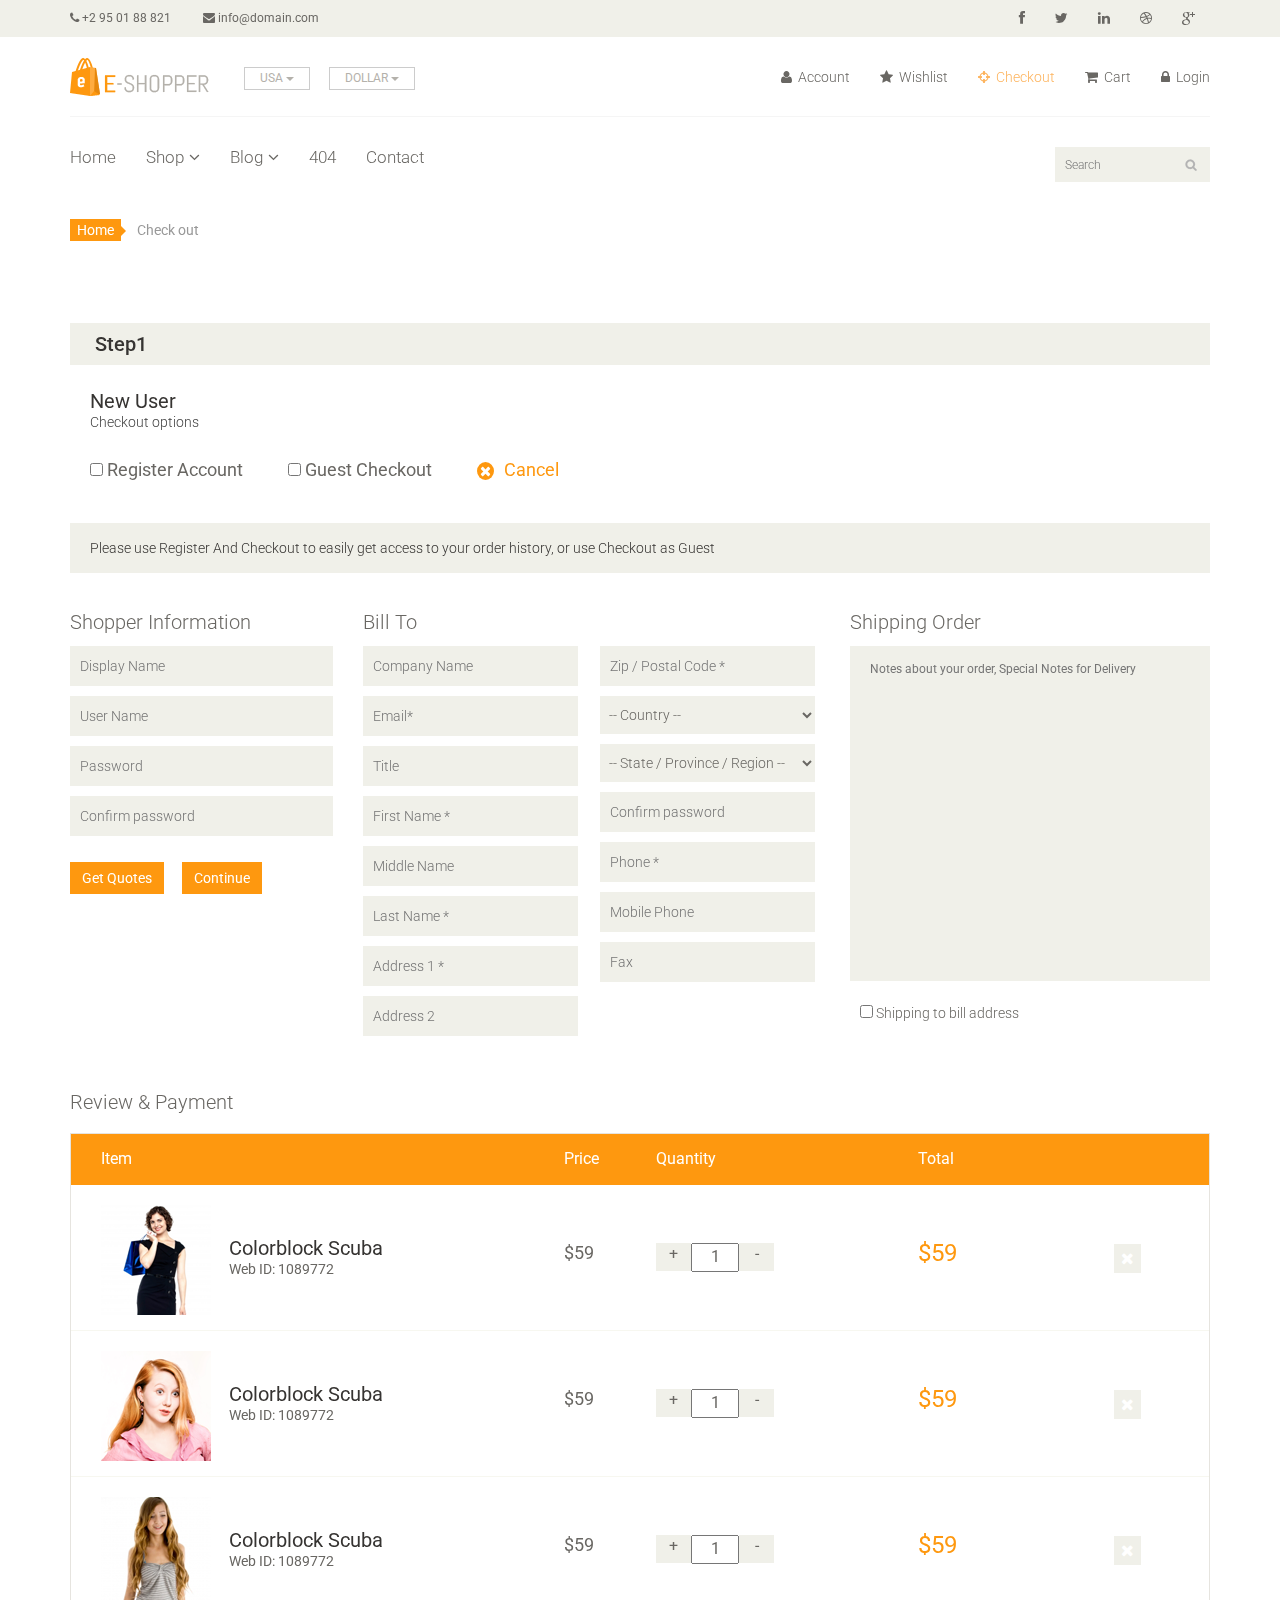
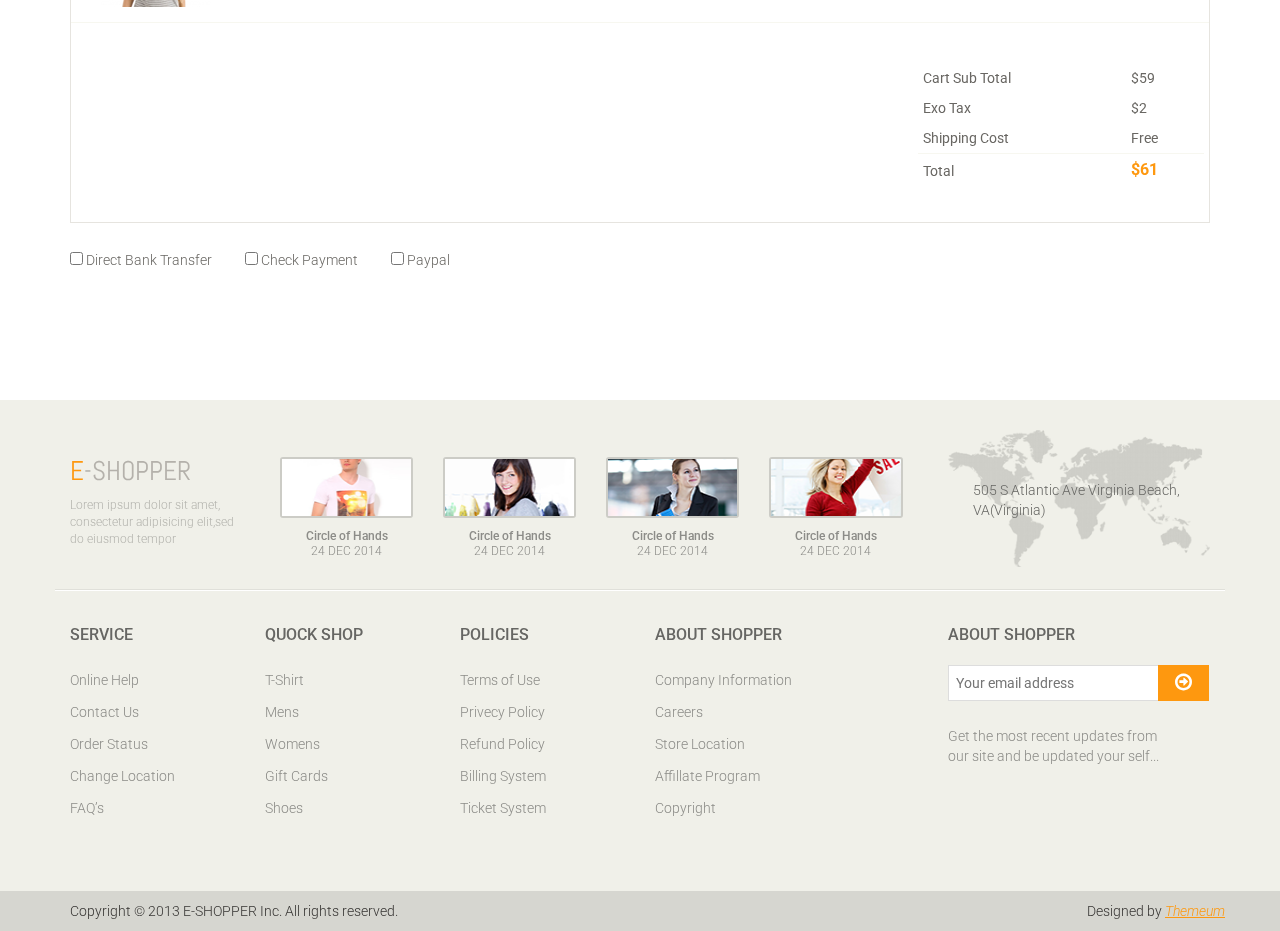
<file: Eshopper/checkout.html>
<!DOCTYPE html>
<html lang="en">
<head>
    <meta charset="utf-8">
    <meta name="viewport" content="width=device-width, initial-scale=1.0">
    <meta name="description" content="">
    <meta name="author" content="">
    <title>Checkout | E-Shopper</title>
    <link href="css/bootstrap.min.css" rel="stylesheet">
    <link href="css/font-awesome.min.css" rel="stylesheet">
    <link href="css/prettyPhoto.css" rel="stylesheet">
    <link href="css/price-range.css" rel="stylesheet">
    <link href="css/animate.css" rel="stylesheet">
	<link href="css/main.css" rel="stylesheet">
	<link href="css/responsive.css" rel="stylesheet">
    <!--[if lt IE 9]>
    <script src="js/html5shiv.js"></script>
    <script src="js/respond.min.js"></script>
    <![endif]-->       
    <link rel="shortcut icon" href="images/ico/favicon.ico">
    <link rel="apple-touch-icon-precomposed" sizes="144x144" href="images/ico/apple-touch-icon-144-precomposed.png">
    <link rel="apple-touch-icon-precomposed" sizes="114x114" href="images/ico/apple-touch-icon-114-precomposed.png">
    <link rel="apple-touch-icon-precomposed" sizes="72x72" href="images/ico/apple-touch-icon-72-precomposed.png">
    <link rel="apple-touch-icon-precomposed" href="images/ico/apple-touch-icon-57-precomposed.png">
</head><!--/head-->

<body>
	<header id="header"><!--header-->
		<div class="header_top"><!--header_top-->
			<div class="container">
				<div class="row">
					<div class="col-sm-6">
						<div class="contactinfo">
							<ul class="nav nav-pills">
								<li><a href=""><i class="fa fa-phone"></i> +2 95 01 88 821</a></li>
								<li><a href=""><i class="fa fa-envelope"></i> info@domain.com</a></li>
							</ul>
						</div>
					</div>
					<div class="col-sm-6">
						<div class="social-icons pull-right">
							<ul class="nav navbar-nav">
								<li><a href=""><i class="fa fa-facebook"></i></a></li>
								<li><a href=""><i class="fa fa-twitter"></i></a></li>
								<li><a href=""><i class="fa fa-linkedin"></i></a></li>
								<li><a href=""><i class="fa fa-dribbble"></i></a></li>
								<li><a href=""><i class="fa fa-google-plus"></i></a></li>
							</ul>
						</div>
					</div>
				</div>
			</div>
		</div><!--/header_top-->
		
		<div class="header-middle"><!--header-middle-->
			<div class="container">
				<div class="row">
					<div class="col-sm-4">
						<div class="logo pull-left">
							<a href="index.html"><img src="images/home/logo.png" alt="" /></a>
						</div>
						<div class="btn-group pull-right">
							<div class="btn-group">
								<button type="button" class="btn btn-default dropdown-toggle usa" data-toggle="dropdown">
									USA
									<span class="caret"></span>
								</button>
								<ul class="dropdown-menu">
									<li><a href="">Canada</a></li>
									<li><a href="">UK</a></li>
								</ul>
							</div>
							
							<div class="btn-group">
								<button type="button" class="btn btn-default dropdown-toggle usa" data-toggle="dropdown">
									DOLLAR
									<span class="caret"></span>
								</button>
								<ul class="dropdown-menu">
									<li><a href="">Canadian Dollar</a></li>
									<li><a href="">Pound</a></li>
								</ul>
							</div>
						</div>
					</div>
					<div class="col-sm-8">
						<div class="shop-menu pull-right">
							<ul class="nav navbar-nav">
								<li><a href=""><i class="fa fa-user"></i> Account</a></li>
								<li><a href=""><i class="fa fa-star"></i> Wishlist</a></li>
								<li><a href="checkout.html" class="active"><i class="fa fa-crosshairs"></i> Checkout</a></li>
								<li><a href="cart.html"><i class="fa fa-shopping-cart"></i> Cart</a></li>
								<li><a href="login.html"><i class="fa fa-lock"></i> Login</a></li>
							</ul>
						</div>
					</div>
				</div>
			</div>
		</div><!--/header-middle-->
	
		<div class="header-bottom"><!--header-bottom-->
			<div class="container">
				<div class="row">
					<div class="col-sm-9">
						<div class="navbar-header">
							<button type="button" class="navbar-toggle" data-toggle="collapse" data-target=".navbar-collapse">
								<span class="sr-only">Toggle navigation</span>
								<span class="icon-bar"></span>
								<span class="icon-bar"></span>
								<span class="icon-bar"></span>
							</button>
						</div>
						<div class="mainmenu pull-left">
							<ul class="nav navbar-nav collapse navbar-collapse">
								<li><a href="index.html">Home</a></li>
								<li class="dropdown"><a href="#">Shop<i class="fa fa-angle-down"></i></a>
                                    <ul role="menu" class="sub-menu">
                                        <li><a href="shop.html">Products</a></li>
										<li><a href="product-details.html">Product Details</a></li> 
										<li><a href="checkout.html" class="active">Checkout</a></li> 
										<li><a href="cart.html">Cart</a></li> 
										<li><a href="login.html">Login</a></li> 
                                    </ul>
                                </li> 
								<li class="dropdown"><a href="#">Blog<i class="fa fa-angle-down"></i></a>
                                    <ul role="menu" class="sub-menu">
                                        <li><a href="blog.html">Blog List</a></li>
										<li><a href="blog-single.html">Blog Single</a></li>
                                    </ul>
                                </li> 
								<li><a href="404.html">404</a></li>
								<li><a href="contact-us.html">Contact</a></li>
							</ul>
						</div>
					</div>
					<div class="col-sm-3">
						<div class="search_box pull-right">
							<input type="text" placeholder="Search"/>
						</div>
					</div>
				</div>
			</div>
		</div><!--/header-bottom-->
	</header><!--/header-->

	<section id="cart_items">
		<div class="container">
			<div class="breadcrumbs">
				<ol class="breadcrumb">
				  <li><a href="#">Home</a></li>
				  <li class="active">Check out</li>
				</ol>
			</div><!--/breadcrums-->

			<div class="step-one">
				<h2 class="heading">Step1</h2>
			</div>
			<div class="checkout-options">
				<h3>New User</h3>
				<p>Checkout options</p>
				<ul class="nav">
					<li>
						<label><input type="checkbox"> Register Account</label>
					</li>
					<li>
						<label><input type="checkbox"> Guest Checkout</label>
					</li>
					<li>
						<a href=""><i class="fa fa-times"></i>Cancel</a>
					</li>
				</ul>
			</div><!--/checkout-options-->

			<div class="register-req">
				<p>Please use Register And Checkout to easily get access to your order history, or use Checkout as Guest</p>
			</div><!--/register-req-->

			<div class="shopper-informations">
				<div class="row">
					<div class="col-sm-3">
						<div class="shopper-info">
							<p>Shopper Information</p>
							<form>
								<input type="text" placeholder="Display Name">
								<input type="text" placeholder="User Name">
								<input type="password" placeholder="Password">
								<input type="password" placeholder="Confirm password">
							</form>
							<a class="btn btn-primary" href="">Get Quotes</a>
							<a class="btn btn-primary" href="">Continue</a>
						</div>
					</div>
					<div class="col-sm-5 clearfix">
						<div class="bill-to">
							<p>Bill To</p>
							<div class="form-one">
								<form>
									<input type="text" placeholder="Company Name">
									<input type="text" placeholder="Email*">
									<input type="text" placeholder="Title">
									<input type="text" placeholder="First Name *">
									<input type="text" placeholder="Middle Name">
									<input type="text" placeholder="Last Name *">
									<input type="text" placeholder="Address 1 *">
									<input type="text" placeholder="Address 2">
								</form>
							</div>
							<div class="form-two">
								<form>
									<input type="text" placeholder="Zip / Postal Code *">
									<select>
										<option>-- Country --</option>
										<option>United States</option>
										<option>Bangladesh</option>
										<option>UK</option>
										<option>India</option>
										<option>Pakistan</option>
										<option>Ucrane</option>
										<option>Canada</option>
										<option>Dubai</option>
									</select>
									<select>
										<option>-- State / Province / Region --</option>
										<option>United States</option>
										<option>Bangladesh</option>
										<option>UK</option>
										<option>India</option>
										<option>Pakistan</option>
										<option>Ucrane</option>
										<option>Canada</option>
										<option>Dubai</option>
									</select>
									<input type="password" placeholder="Confirm password">
									<input type="text" placeholder="Phone *">
									<input type="text" placeholder="Mobile Phone">
									<input type="text" placeholder="Fax">
								</form>
							</div>
						</div>
					</div>
					<div class="col-sm-4">
						<div class="order-message">
							<p>Shipping Order</p>
							<textarea name="message"  placeholder="Notes about your order, Special Notes for Delivery" rows="16"></textarea>
							<label><input type="checkbox"> Shipping to bill address</label>
						</div>	
					</div>					
				</div>
			</div>
			<div class="review-payment">
				<h2>Review & Payment</h2>
			</div>

			<div class="table-responsive cart_info">
				<table class="table table-condensed">
					<thead>
						<tr class="cart_menu">
							<td class="image">Item</td>
							<td class="description"></td>
							<td class="price">Price</td>
							<td class="quantity">Quantity</td>
							<td class="total">Total</td>
							<td></td>
						</tr>
					</thead>
					<tbody>
						<tr>
							<td class="cart_product">
								<a href=""><img src="images/cart/one.png" alt=""></a>
							</td>
							<td class="cart_description">
								<h4><a href="">Colorblock Scuba</a></h4>
								<p>Web ID: 1089772</p>
							</td>
							<td class="cart_price">
								<p>$59</p>
							</td>
							<td class="cart_quantity">
								<div class="cart_quantity_button">
									<a class="cart_quantity_up" href=""> + </a>
									<input class="cart_quantity_input" type="text" name="quantity" value="1" autocomplete="off" size="2">
									<a class="cart_quantity_down" href=""> - </a>
								</div>
							</td>
							<td class="cart_total">
								<p class="cart_total_price">$59</p>
							</td>
							<td class="cart_delete">
								<a class="cart_quantity_delete" href=""><i class="fa fa-times"></i></a>
							</td>
						</tr>

						<tr>
							<td class="cart_product">
								<a href=""><img src="images/cart/two.png" alt=""></a>
							</td>
							<td class="cart_description">
								<h4><a href="">Colorblock Scuba</a></h4>
								<p>Web ID: 1089772</p>
							</td>
							<td class="cart_price">
								<p>$59</p>
							</td>
							<td class="cart_quantity">
								<div class="cart_quantity_button">
									<a class="cart_quantity_up" href=""> + </a>
									<input class="cart_quantity_input" type="text" name="quantity" value="1" autocomplete="off" size="2">
									<a class="cart_quantity_down" href=""> - </a>
								</div>
							</td>
							<td class="cart_total">
								<p class="cart_total_price">$59</p>
							</td>
							<td class="cart_delete">
								<a class="cart_quantity_delete" href=""><i class="fa fa-times"></i></a>
							</td>
						</tr>
						<tr>
							<td class="cart_product">
								<a href=""><img src="images/cart/three.png" alt=""></a>
							</td>
							<td class="cart_description">
								<h4><a href="">Colorblock Scuba</a></h4>
								<p>Web ID: 1089772</p>
							</td>
							<td class="cart_price">
								<p>$59</p>
							</td>
							<td class="cart_quantity">
								<div class="cart_quantity_button">
									<a class="cart_quantity_up" href=""> + </a>
									<input class="cart_quantity_input" type="text" name="quantity" value="1" autocomplete="off" size="2">
									<a class="cart_quantity_down" href=""> - </a>
								</div>
							</td>
							<td class="cart_total">
								<p class="cart_total_price">$59</p>
							</td>
							<td class="cart_delete">
								<a class="cart_quantity_delete" href=""><i class="fa fa-times"></i></a>
							</td>
						</tr>
						<tr>
							<td colspan="4">&nbsp;</td>
							<td colspan="2">
								<table class="table table-condensed total-result">
									<tr>
										<td>Cart Sub Total</td>
										<td>$59</td>
									</tr>
									<tr>
										<td>Exo Tax</td>
										<td>$2</td>
									</tr>
									<tr class="shipping-cost">
										<td>Shipping Cost</td>
										<td>Free</td>										
									</tr>
									<tr>
										<td>Total</td>
										<td><span>$61</span></td>
									</tr>
								</table>
							</td>
						</tr>
					</tbody>
				</table>
			</div>
			<div class="payment-options">
					<span>
						<label><input type="checkbox"> Direct Bank Transfer</label>
					</span>
					<span>
						<label><input type="checkbox"> Check Payment</label>
					</span>
					<span>
						<label><input type="checkbox"> Paypal</label>
					</span>
				</div>
		</div>
	</section> <!--/#cart_items-->

	

	<footer id="footer"><!--Footer-->
		<div class="footer-top">
			<div class="container">
				<div class="row">
					<div class="col-sm-2">
						<div class="companyinfo">
							<h2><span>e</span>-shopper</h2>
							<p>Lorem ipsum dolor sit amet, consectetur adipisicing elit,sed do eiusmod tempor</p>
						</div>
					</div>
					<div class="col-sm-7">
						<div class="col-sm-3">
							<div class="video-gallery text-center">
								<a href="#">
									<div class="iframe-img">
										<img src="images/home/iframe1.png" alt="" />
									</div>
									<div class="overlay-icon">
										<i class="fa fa-play-circle-o"></i>
									</div>
								</a>
								<p>Circle of Hands</p>
								<h2>24 DEC 2014</h2>
							</div>
						</div>
						
						<div class="col-sm-3">
							<div class="video-gallery text-center">
								<a href="#">
									<div class="iframe-img">
										<img src="images/home/iframe2.png" alt="" />
									</div>
									<div class="overlay-icon">
										<i class="fa fa-play-circle-o"></i>
									</div>
								</a>
								<p>Circle of Hands</p>
								<h2>24 DEC 2014</h2>
							</div>
						</div>
						
						<div class="col-sm-3">
							<div class="video-gallery text-center">
								<a href="#">
									<div class="iframe-img">
										<img src="images/home/iframe3.png" alt="" />
									</div>
									<div class="overlay-icon">
										<i class="fa fa-play-circle-o"></i>
									</div>
								</a>
								<p>Circle of Hands</p>
								<h2>24 DEC 2014</h2>
							</div>
						</div>
						
						<div class="col-sm-3">
							<div class="video-gallery text-center">
								<a href="#">
									<div class="iframe-img">
										<img src="images/home/iframe4.png" alt="" />
									</div>
									<div class="overlay-icon">
										<i class="fa fa-play-circle-o"></i>
									</div>
								</a>
								<p>Circle of Hands</p>
								<h2>24 DEC 2014</h2>
							</div>
						</div>
					</div>
					<div class="col-sm-3">
						<div class="address">
							<img src="images/home/map.png" alt="" />
							<p>505 S Atlantic Ave Virginia Beach, VA(Virginia)</p>
						</div>
					</div>
				</div>
			</div>
		</div>
		
		<div class="footer-widget">
			<div class="container">
				<div class="row">
					<div class="col-sm-2">
						<div class="single-widget">
							<h2>Service</h2>
							<ul class="nav nav-pills nav-stacked">
								<li><a href="">Online Help</a></li>
								<li><a href="">Contact Us</a></li>
								<li><a href="">Order Status</a></li>
								<li><a href="">Change Location</a></li>
								<li><a href="">FAQ’s</a></li>
							</ul>
						</div>
					</div>
					<div class="col-sm-2">
						<div class="single-widget">
							<h2>Quock Shop</h2>
							<ul class="nav nav-pills nav-stacked">
								<li><a href="">T-Shirt</a></li>
								<li><a href="">Mens</a></li>
								<li><a href="">Womens</a></li>
								<li><a href="">Gift Cards</a></li>
								<li><a href="">Shoes</a></li>
							</ul>
						</div>
					</div>
					<div class="col-sm-2">
						<div class="single-widget">
							<h2>Policies</h2>
							<ul class="nav nav-pills nav-stacked">
								<li><a href="">Terms of Use</a></li>
								<li><a href="">Privecy Policy</a></li>
								<li><a href="">Refund Policy</a></li>
								<li><a href="">Billing System</a></li>
								<li><a href="">Ticket System</a></li>
							</ul>
						</div>
					</div>
					<div class="col-sm-2">
						<div class="single-widget">
							<h2>About Shopper</h2>
							<ul class="nav nav-pills nav-stacked">
								<li><a href="">Company Information</a></li>
								<li><a href="">Careers</a></li>
								<li><a href="">Store Location</a></li>
								<li><a href="">Affillate Program</a></li>
								<li><a href="">Copyright</a></li>
							</ul>
						</div>
					</div>
					<div class="col-sm-3 col-sm-offset-1">
						<div class="single-widget">
							<h2>About Shopper</h2>
							<form action="#" class="searchform">
								<input type="text" placeholder="Your email address" />
								<button type="submit" class="btn btn-default"><i class="fa fa-arrow-circle-o-right"></i></button>
								<p>Get the most recent updates from <br />our site and be updated your self...</p>
							</form>
						</div>
					</div>
					
				</div>
			</div>
		</div>
		
		<div class="footer-bottom">
			<div class="container">
				<div class="row">
					<p class="pull-left">Copyright © 2013 E-SHOPPER Inc. All rights reserved.</p>
					<p class="pull-right">Designed by <span><a target="_blank" href="http://www.themeum.com">Themeum</a></span></p>
				</div>
			</div>
		</div>
		
	</footer><!--/Footer-->
	


    <script src="js/jquery.js"></script>
	<script src="js/bootstrap.min.js"></script>
    <script src="js/jquery.scrollUp.min.js"></script>
    <script src="js/jquery.prettyPhoto.js"></script>
    <script src="js/main.js"></script>
</body>
</html>
</file>
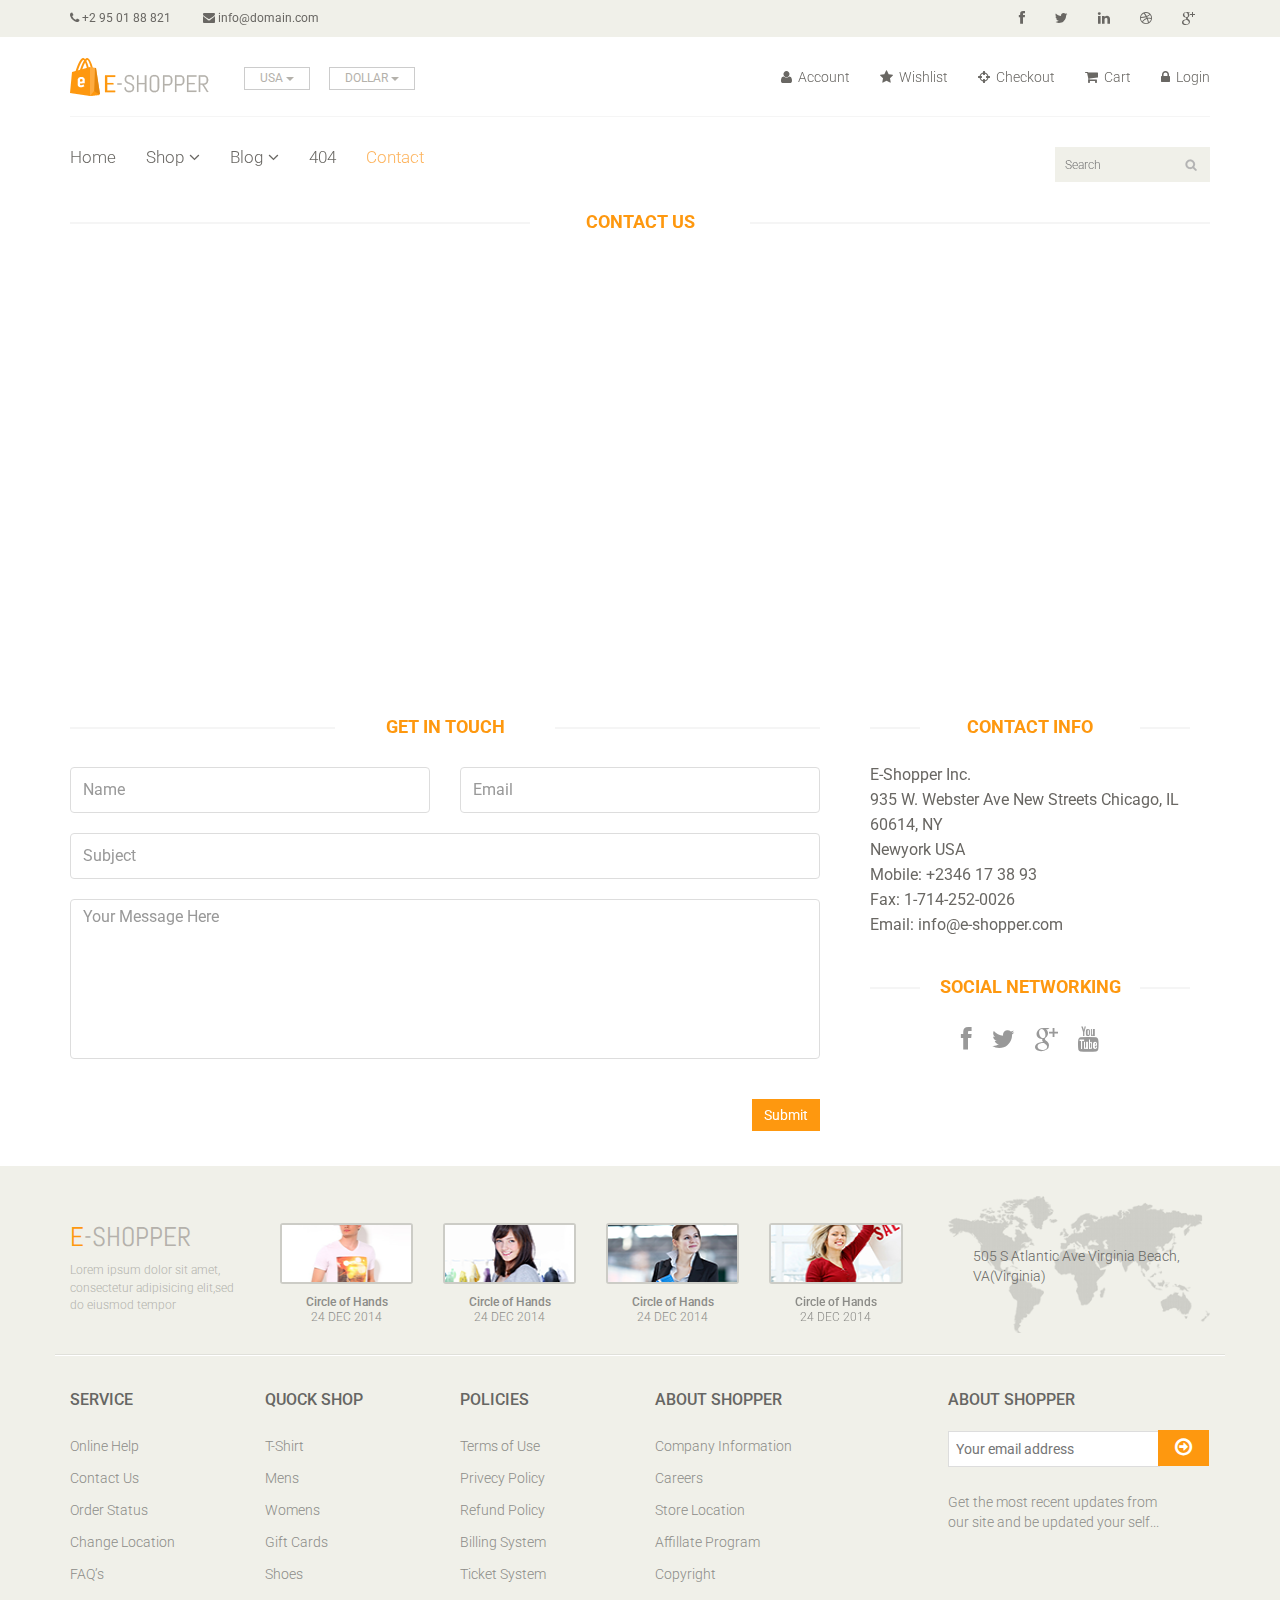
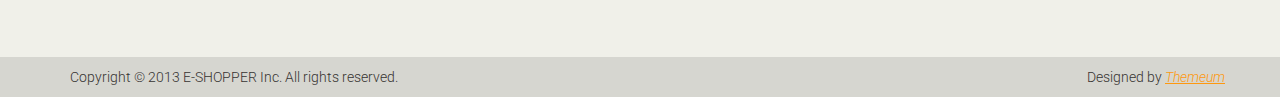
<file: Eshopper/contact-us.html>
<!DOCTYPE html>
<html lang="en">
<head>
    <meta charset="utf-8">
    <meta name="viewport" content="width=device-width, initial-scale=1.0">
    <meta name="description" content="">
    <meta name="author" content="">
    <title>Contact | E-Shopper</title>
    <link href="css/bootstrap.min.css" rel="stylesheet">
    <link href="css/font-awesome.min.css" rel="stylesheet">
    <link href="css/prettyPhoto.css" rel="stylesheet">
    <link href="css/price-range.css" rel="stylesheet">
    <link href="css/animate.css" rel="stylesheet">
	<link href="css/main.css" rel="stylesheet">
	<link href="css/responsive.css" rel="stylesheet">
    <!--[if lt IE 9]>
    <script src="js/html5shiv.js"></script>
    <script src="js/respond.min.js"></script>
    <![endif]-->       
    <link rel="shortcut icon" href="images/ico/favicon.ico">
    <link rel="apple-touch-icon-precomposed" sizes="144x144" href="images/ico/apple-touch-icon-144-precomposed.png">
    <link rel="apple-touch-icon-precomposed" sizes="114x114" href="images/ico/apple-touch-icon-114-precomposed.png">
    <link rel="apple-touch-icon-precomposed" sizes="72x72" href="images/ico/apple-touch-icon-72-precomposed.png">
    <link rel="apple-touch-icon-precomposed" href="images/ico/apple-touch-icon-57-precomposed.png">
</head><!--/head-->

<body>
	<header id="header"><!--header-->
		<div class="header_top"><!--header_top-->
			<div class="container">
				<div class="row">
					<div class="col-sm-6">
						<div class="contactinfo">
							<ul class="nav nav-pills">
								<li><a href=""><i class="fa fa-phone"></i> +2 95 01 88 821</a></li>
								<li><a href=""><i class="fa fa-envelope"></i> info@domain.com</a></li>
							</ul>
						</div>
					</div>
					<div class="col-sm-6">
						<div class="social-icons pull-right">
							<ul class="nav navbar-nav">
								<li><a href=""><i class="fa fa-facebook"></i></a></li>
								<li><a href=""><i class="fa fa-twitter"></i></a></li>
								<li><a href=""><i class="fa fa-linkedin"></i></a></li>
								<li><a href=""><i class="fa fa-dribbble"></i></a></li>
								<li><a href=""><i class="fa fa-google-plus"></i></a></li>
							</ul>
						</div>
					</div>
				</div>
			</div>
		</div><!--/header_top-->
		
		<div class="header-middle"><!--header-middle-->
			<div class="container">
				<div class="row">
					<div class="col-sm-4">
						<div class="logo pull-left">
							<a href="index.html"><img src="images/home/logo.png" alt="" /></a>
						</div>
						<div class="btn-group pull-right">
							<div class="btn-group">
								<button type="button" class="btn btn-default dropdown-toggle usa" data-toggle="dropdown">
									USA
									<span class="caret"></span>
								</button>
								<ul class="dropdown-menu">
									<li><a href="">Canada</a></li>
									<li><a href="">UK</a></li>
								</ul>
							</div>
							
							<div class="btn-group">
								<button type="button" class="btn btn-default dropdown-toggle usa" data-toggle="dropdown">
									DOLLAR
									<span class="caret"></span>
								</button>
								<ul class="dropdown-menu">
									<li><a href="">Canadian Dollar</a></li>
									<li><a href="">Pound</a></li>
								</ul>
							</div>
						</div>
					</div>
					<div class="col-sm-8">
						<div class="shop-menu pull-right">
							<ul class="nav navbar-nav">
								<li><a href=""><i class="fa fa-user"></i> Account</a></li>
								<li><a href=""><i class="fa fa-star"></i> Wishlist</a></li>
								<li><a href="checkout.html"><i class="fa fa-crosshairs"></i> Checkout</a></li>
								<li><a href="cart.html"><i class="fa fa-shopping-cart"></i> Cart</a></li>
								<li><a href="login.html"><i class="fa fa-lock"></i> Login</a></li>
							</ul>
						</div>
					</div>
				</div>
			</div>
		</div><!--/header-middle-->
	
		<div class="header-bottom"><!--header-bottom-->
			<div class="container">
				<div class="row">
					<div class="col-sm-9">
						<div class="navbar-header">
							<button type="button" class="navbar-toggle" data-toggle="collapse" data-target=".navbar-collapse">
								<span class="sr-only">Toggle navigation</span>
								<span class="icon-bar"></span>
								<span class="icon-bar"></span>
								<span class="icon-bar"></span>
							</button>
						</div>
						<div class="mainmenu pull-left">
							<ul class="nav navbar-nav collapse navbar-collapse">
								<li><a href="index.html">Home</a></li>
								<li class="dropdown"><a href="#">Shop<i class="fa fa-angle-down"></i></a>
                                    <ul role="menu" class="sub-menu">
                                        <li><a href="shop.html">Products</a></li>
										<li><a href="product-details.html">Product Details</a></li> 
										<li><a href="checkout.html">Checkout</a></li> 
										<li><a href="cart.html">Cart</a></li> 
										<li><a href="login.html">Login</a></li> 
                                    </ul>
                                </li> 
								<li class="dropdown"><a href="#">Blog<i class="fa fa-angle-down"></i></a>
                                    <ul role="menu" class="sub-menu">
                                        <li><a href="blog.html">Blog List</a></li>
										<li><a href="blog-single.html">Blog Single</a></li>
                                    </ul>
                                </li> 
								<li><a href="404.html">404</a></li>
								<li><a href="contact-us.html" class="active">Contact</a></li>
							</ul>
						</div>
					</div>
					<div class="col-sm-3">
						<div class="search_box pull-right">
							<input type="text" placeholder="Search"/>
						</div>
					</div>
				</div>
			</div>
		</div><!--/header-bottom-->
	</header><!--/header-->
	 
	 <div id="contact-page" class="container">
    	<div class="bg">
	    	<div class="row">    		
	    		<div class="col-sm-12">    			   			
					<h2 class="title text-center">Contact <strong>Us</strong></h2>    			    				    				
					<div id="gmap" class="contact-map">
					</div>
				</div>			 		
			</div>    	
    		<div class="row">  	
	    		<div class="col-sm-8">
	    			<div class="contact-form">
	    				<h2 class="title text-center">Get In Touch</h2>
	    				<div class="status alert alert-success" style="display: none"></div>
				    	<form id="main-contact-form" class="contact-form row" name="contact-form" method="post">
				            <div class="form-group col-md-6">
				                <input type="text" name="name" class="form-control" required="required" placeholder="Name">
				            </div>
				            <div class="form-group col-md-6">
				                <input type="email" name="email" class="form-control" required="required" placeholder="Email">
				            </div>
				            <div class="form-group col-md-12">
				                <input type="text" name="subject" class="form-control" required="required" placeholder="Subject">
				            </div>
				            <div class="form-group col-md-12">
				                <textarea name="message" id="message" required="required" class="form-control" rows="8" placeholder="Your Message Here"></textarea>
				            </div>                        
				            <div class="form-group col-md-12">
				                <input type="submit" name="submit" class="btn btn-primary pull-right" value="Submit">
				            </div>
				        </form>
	    			</div>
	    		</div>
	    		<div class="col-sm-4">
	    			<div class="contact-info">
	    				<h2 class="title text-center">Contact Info</h2>
	    				<address>
	    					<p>E-Shopper Inc.</p>
							<p>935 W. Webster Ave New Streets Chicago, IL 60614, NY</p>
							<p>Newyork USA</p>
							<p>Mobile: +2346 17 38 93</p>
							<p>Fax: 1-714-252-0026</p>
							<p>Email: info@e-shopper.com</p>
	    				</address>
	    				<div class="social-networks">
	    					<h2 class="title text-center">Social Networking</h2>
							<ul>
								<li>
									<a href="#"><i class="fa fa-facebook"></i></a>
								</li>
								<li>
									<a href="#"><i class="fa fa-twitter"></i></a>
								</li>
								<li>
									<a href="#"><i class="fa fa-google-plus"></i></a>
								</li>
								<li>
									<a href="#"><i class="fa fa-youtube"></i></a>
								</li>
							</ul>
	    				</div>
	    			</div>
    			</div>    			
	    	</div>  
    	</div>	
    </div><!--/#contact-page-->
	
	<footer id="footer"><!--Footer-->
		<div class="footer-top">
			<div class="container">
				<div class="row">
					<div class="col-sm-2">
						<div class="companyinfo">
							<h2><span>e</span>-shopper</h2>
							<p>Lorem ipsum dolor sit amet, consectetur adipisicing elit,sed do eiusmod tempor</p>
						</div>
					</div>
					<div class="col-sm-7">
						<div class="col-sm-3">
							<div class="video-gallery text-center">
								<a href="#">
									<div class="iframe-img">
										<img src="images/home/iframe1.png" alt="" />
									</div>
									<div class="overlay-icon">
										<i class="fa fa-play-circle-o"></i>
									</div>
								</a>
								<p>Circle of Hands</p>
								<h2>24 DEC 2014</h2>
							</div>
						</div>
						
						<div class="col-sm-3">
							<div class="video-gallery text-center">
								<a href="#">
									<div class="iframe-img">
										<img src="images/home/iframe2.png" alt="" />
									</div>
									<div class="overlay-icon">
										<i class="fa fa-play-circle-o"></i>
									</div>
								</a>
								<p>Circle of Hands</p>
								<h2>24 DEC 2014</h2>
							</div>
						</div>
						
						<div class="col-sm-3">
							<div class="video-gallery text-center">
								<a href="#">
									<div class="iframe-img">
										<img src="images/home/iframe3.png" alt="" />
									</div>
									<div class="overlay-icon">
										<i class="fa fa-play-circle-o"></i>
									</div>
								</a>
								<p>Circle of Hands</p>
								<h2>24 DEC 2014</h2>
							</div>
						</div>
						
						<div class="col-sm-3">
							<div class="video-gallery text-center">
								<a href="#">
									<div class="iframe-img">
										<img src="images/home/iframe4.png" alt="" />
									</div>
									<div class="overlay-icon">
										<i class="fa fa-play-circle-o"></i>
									</div>
								</a>
								<p>Circle of Hands</p>
								<h2>24 DEC 2014</h2>
							</div>
						</div>
					</div>
					<div class="col-sm-3">
						<div class="address">
							<img src="images/home/map.png" alt="" />
							<p>505 S Atlantic Ave Virginia Beach, VA(Virginia)</p>
						</div>
					</div>
				</div>
			</div>
		</div>
		
		<div class="footer-widget">
			<div class="container">
				<div class="row">
					<div class="col-sm-2">
						<div class="single-widget">
							<h2>Service</h2>
							<ul class="nav nav-pills nav-stacked">
								<li><a href="">Online Help</a></li>
								<li><a href="">Contact Us</a></li>
								<li><a href="">Order Status</a></li>
								<li><a href="">Change Location</a></li>
								<li><a href="">FAQ’s</a></li>
							</ul>
						</div>
					</div>
					<div class="col-sm-2">
						<div class="single-widget">
							<h2>Quock Shop</h2>
							<ul class="nav nav-pills nav-stacked">
								<li><a href="">T-Shirt</a></li>
								<li><a href="">Mens</a></li>
								<li><a href="">Womens</a></li>
								<li><a href="">Gift Cards</a></li>
								<li><a href="">Shoes</a></li>
							</ul>
						</div>
					</div>
					<div class="col-sm-2">
						<div class="single-widget">
							<h2>Policies</h2>
							<ul class="nav nav-pills nav-stacked">
								<li><a href="">Terms of Use</a></li>
								<li><a href="">Privecy Policy</a></li>
								<li><a href="">Refund Policy</a></li>
								<li><a href="">Billing System</a></li>
								<li><a href="">Ticket System</a></li>
							</ul>
						</div>
					</div>
					<div class="col-sm-2">
						<div class="single-widget">
							<h2>About Shopper</h2>
							<ul class="nav nav-pills nav-stacked">
								<li><a href="">Company Information</a></li>
								<li><a href="">Careers</a></li>
								<li><a href="">Store Location</a></li>
								<li><a href="">Affillate Program</a></li>
								<li><a href="">Copyright</a></li>
							</ul>
						</div>
					</div>
					<div class="col-sm-3 col-sm-offset-1">
						<div class="single-widget">
							<h2>About Shopper</h2>
							<form action="#" class="searchform">
								<input type="text" placeholder="Your email address" />
								<button type="submit" class="btn btn-default"><i class="fa fa-arrow-circle-o-right"></i></button>
								<p>Get the most recent updates from <br />our site and be updated your self...</p>
							</form>
						</div>
					</div>
					
				</div>
			</div>
		</div>
		
		<div class="footer-bottom">
			<div class="container">
				<div class="row">
					<p class="pull-left">Copyright © 2013 E-SHOPPER Inc. All rights reserved.</p>
					<p class="pull-right">Designed by <span><a target="_blank" href="http://www.themeum.com">Themeum</a></span></p>
				</div>
			</div>
		</div>
		
	</footer><!--/Footer-->
	

  
    <script src="js/jquery.js"></script>
	<script src="js/bootstrap.min.js"></script>
	<script type="text/javascript" src="http://maps.google.com/maps/api/js?sensor=true"></script>
    <script type="text/javascript" src="js/gmaps.js"></script>
	<script src="js/contact.js"></script>
	<script src="js/price-range.js"></script>
    <script src="js/jquery.scrollUp.min.js"></script>
    <script src="js/jquery.prettyPhoto.js"></script>
    <script src="js/main.js"></script>
</body>
</html>
</file>
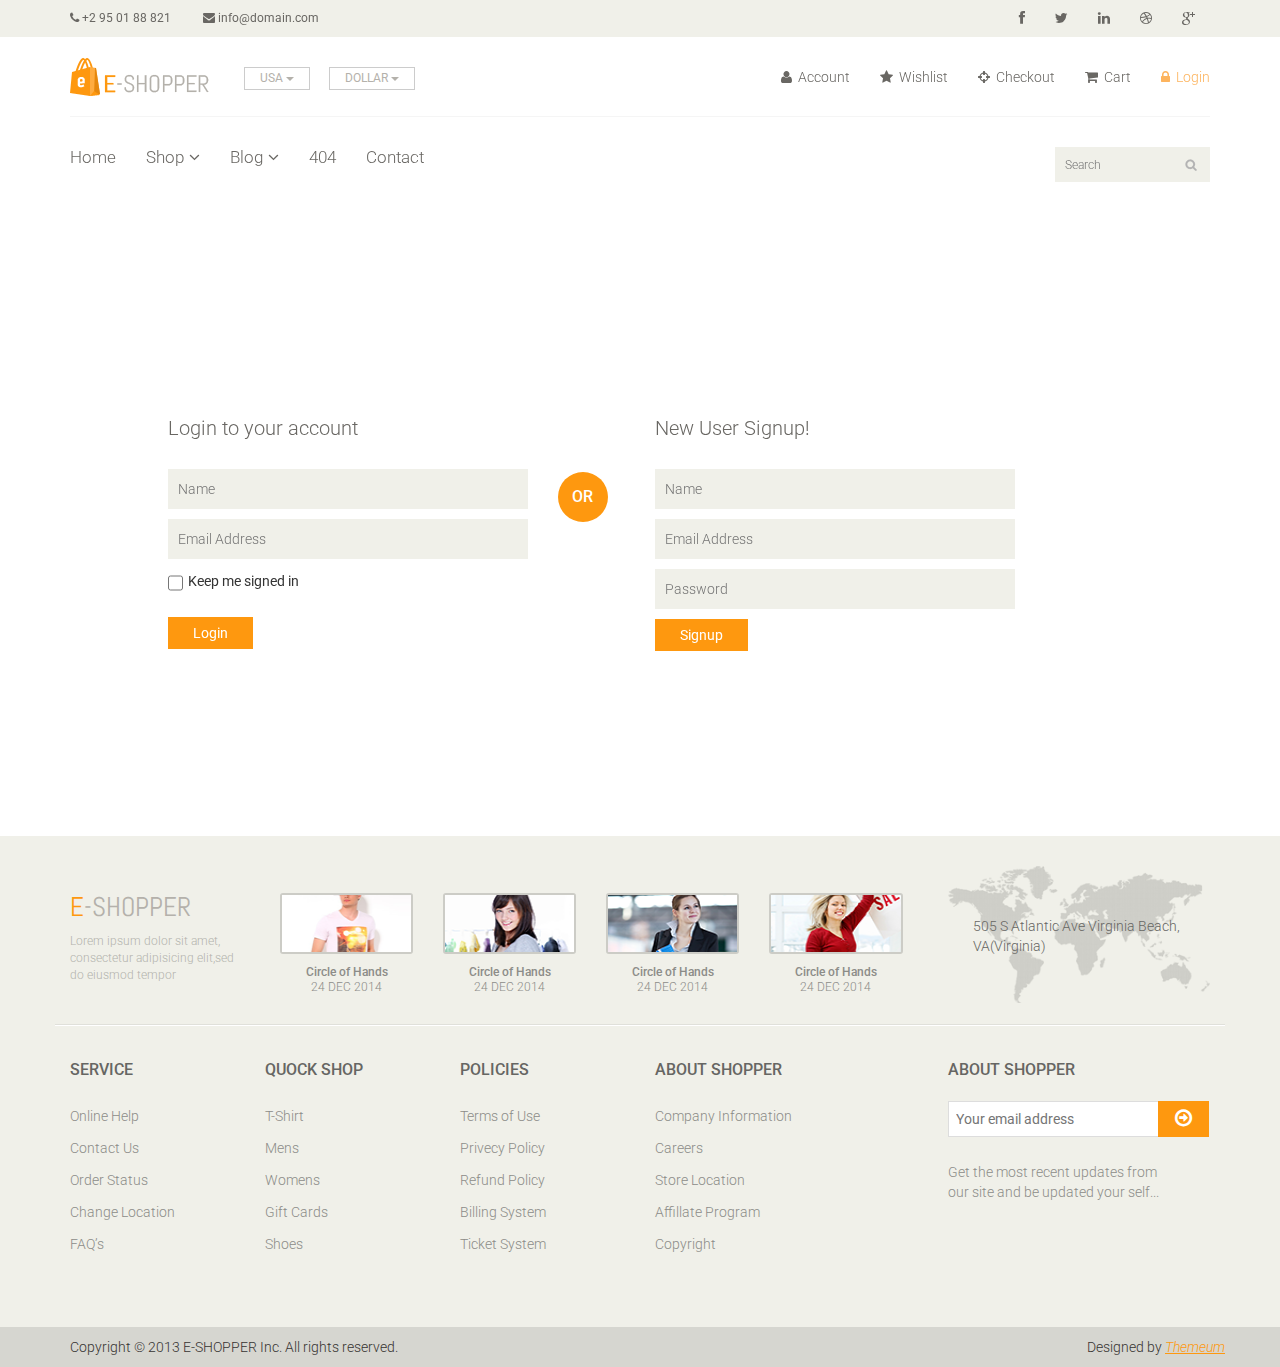
<file: Eshopper/login.html>
<!DOCTYPE html>
<html lang="en">
<head>
    <meta charset="utf-8">
    <meta name="viewport" content="width=device-width, initial-scale=1.0">
    <meta name="description" content="">
    <meta name="author" content="">
    <title>Login | E-Shopper</title>
    <link href="css/bootstrap.min.css" rel="stylesheet">
    <link href="css/font-awesome.min.css" rel="stylesheet">
    <link href="css/prettyPhoto.css" rel="stylesheet">
    <link href="css/price-range.css" rel="stylesheet">
    <link href="css/animate.css" rel="stylesheet">
	<link href="css/main.css" rel="stylesheet">
	<link href="css/responsive.css" rel="stylesheet">
    <!--[if lt IE 9]>
    <script src="js/html5shiv.js"></script>
    <script src="js/respond.min.js"></script>
    <![endif]-->       
    <link rel="shortcut icon" href="images/ico/favicon.ico">
    <link rel="apple-touch-icon-precomposed" sizes="144x144" href="images/ico/apple-touch-icon-144-precomposed.png">
    <link rel="apple-touch-icon-precomposed" sizes="114x114" href="images/ico/apple-touch-icon-114-precomposed.png">
    <link rel="apple-touch-icon-precomposed" sizes="72x72" href="images/ico/apple-touch-icon-72-precomposed.png">
    <link rel="apple-touch-icon-precomposed" href="images/ico/apple-touch-icon-57-precomposed.png">
</head><!--/head-->

<body>
	<header id="header"><!--header-->
		<div class="header_top"><!--header_top-->
			<div class="container">
				<div class="row">
					<div class="col-sm-6">
						<div class="contactinfo">
							<ul class="nav nav-pills">
								<li><a href=""><i class="fa fa-phone"></i> +2 95 01 88 821</a></li>
								<li><a href=""><i class="fa fa-envelope"></i> info@domain.com</a></li>
							</ul>
						</div>
					</div>
					<div class="col-sm-6">
						<div class="social-icons pull-right">
							<ul class="nav navbar-nav">
								<li><a href=""><i class="fa fa-facebook"></i></a></li>
								<li><a href=""><i class="fa fa-twitter"></i></a></li>
								<li><a href=""><i class="fa fa-linkedin"></i></a></li>
								<li><a href=""><i class="fa fa-dribbble"></i></a></li>
								<li><a href=""><i class="fa fa-google-plus"></i></a></li>
							</ul>
						</div>
					</div>
				</div>
			</div>
		</div><!--/header_top-->
		
		<div class="header-middle"><!--header-middle-->
			<div class="container">
				<div class="row">
					<div class="col-sm-4">
						<div class="logo pull-left">
							<a href="index.html"><img src="images/home/logo.png" alt="" /></a>
						</div>
						<div class="btn-group pull-right">
							<div class="btn-group">
								<button type="button" class="btn btn-default dropdown-toggle usa" data-toggle="dropdown">
									USA
									<span class="caret"></span>
								</button>
								<ul class="dropdown-menu">
									<li><a href="">Canada</a></li>
									<li><a href="">UK</a></li>
								</ul>
							</div>
							
							<div class="btn-group">
								<button type="button" class="btn btn-default dropdown-toggle usa" data-toggle="dropdown">
									DOLLAR
									<span class="caret"></span>
								</button>
								<ul class="dropdown-menu">
									<li><a href="">Canadian Dollar</a></li>
									<li><a href="">Pound</a></li>
								</ul>
							</div>
						</div>
					</div>
					<div class="col-sm-8">
						<div class="shop-menu pull-right">
							<ul class="nav navbar-nav">
								<li><a href=""><i class="fa fa-user"></i> Account</a></li>
								<li><a href=""><i class="fa fa-star"></i> Wishlist</a></li>
								<li><a href="checkout.html"><i class="fa fa-crosshairs"></i> Checkout</a></li>
								<li><a href="cart.html"><i class="fa fa-shopping-cart"></i> Cart</a></li>
								<li><a href="login.html" class="active"><i class="fa fa-lock"></i> Login</a></li>
							</ul>
						</div>
					</div>
				</div>
			</div>
		</div><!--/header-middle-->
	
		<div class="header-bottom"><!--header-bottom-->
			<div class="container">
				<div class="row">
					<div class="col-sm-9">
						<div class="navbar-header">
							<button type="button" class="navbar-toggle" data-toggle="collapse" data-target=".navbar-collapse">
								<span class="sr-only">Toggle navigation</span>
								<span class="icon-bar"></span>
								<span class="icon-bar"></span>
								<span class="icon-bar"></span>
							</button>
						</div>
						<div class="mainmenu pull-left">
							<ul class="nav navbar-nav collapse navbar-collapse">
								<li><a href="index.html">Home</a></li>
								<li class="dropdown"><a href="#">Shop<i class="fa fa-angle-down"></i></a>
                                    <ul role="menu" class="sub-menu">
                                        <li><a href="shop.html">Products</a></li>
										<li><a href="product-details.html">Product Details</a></li> 
										<li><a href="checkout.html">Checkout</a></li> 
										<li><a href="cart.html">Cart</a></li> 
										<li><a href="login.html" class="active">Login</a></li> 
                                    </ul>
                                </li> 
								<li class="dropdown"><a href="#">Blog<i class="fa fa-angle-down"></i></a>
                                    <ul role="menu" class="sub-menu">
                                        <li><a href="blog.html">Blog List</a></li>
										<li><a href="blog-single.html">Blog Single</a></li>
                                    </ul>
                                </li> 
								<li><a href="404.html">404</a></li>
								<li><a href="contact-us.html">Contact</a></li>
							</ul>
						</div>
					</div>
					<div class="col-sm-3">
						<div class="search_box pull-right">
							<input type="text" placeholder="Search"/>
						</div>
					</div>
				</div>
			</div>
		</div><!--/header-bottom-->
	</header><!--/header-->
	
	<section id="form"><!--form-->
		<div class="container">
			<div class="row">
				<div class="col-sm-4 col-sm-offset-1">
					<div class="login-form"><!--login form-->
						<h2>Login to your account</h2>
						<form action="#">
							<input type="text" placeholder="Name" />
							<input type="email" placeholder="Email Address" />
							<span>
								<input type="checkbox" class="checkbox"> 
								Keep me signed in
							</span>
							<button type="submit" class="btn btn-default">Login</button>
						</form>
					</div><!--/login form-->
				</div>
				<div class="col-sm-1">
					<h2 class="or">OR</h2>
				</div>
				<div class="col-sm-4">
					<div class="signup-form"><!--sign up form-->
						<h2>New User Signup!</h2>
						<form action="#">
							<input type="text" placeholder="Name"/>
							<input type="email" placeholder="Email Address"/>
							<input type="password" placeholder="Password"/>
							<button type="submit" class="btn btn-default">Signup</button>
						</form>
					</div><!--/sign up form-->
				</div>
			</div>
		</div>
	</section><!--/form-->
	
	
	<footer id="footer"><!--Footer-->
		<div class="footer-top">
			<div class="container">
				<div class="row">
					<div class="col-sm-2">
						<div class="companyinfo">
							<h2><span>e</span>-shopper</h2>
							<p>Lorem ipsum dolor sit amet, consectetur adipisicing elit,sed do eiusmod tempor</p>
						</div>
					</div>
					<div class="col-sm-7">
						<div class="col-sm-3">
							<div class="video-gallery text-center">
								<a href="#">
									<div class="iframe-img">
										<img src="images/home/iframe1.png" alt="" />
									</div>
									<div class="overlay-icon">
										<i class="fa fa-play-circle-o"></i>
									</div>
								</a>
								<p>Circle of Hands</p>
								<h2>24 DEC 2014</h2>
							</div>
						</div>
						
						<div class="col-sm-3">
							<div class="video-gallery text-center">
								<a href="#">
									<div class="iframe-img">
										<img src="images/home/iframe2.png" alt="" />
									</div>
									<div class="overlay-icon">
										<i class="fa fa-play-circle-o"></i>
									</div>
								</a>
								<p>Circle of Hands</p>
								<h2>24 DEC 2014</h2>
							</div>
						</div>
						
						<div class="col-sm-3">
							<div class="video-gallery text-center">
								<a href="#">
									<div class="iframe-img">
										<img src="images/home/iframe3.png" alt="" />
									</div>
									<div class="overlay-icon">
										<i class="fa fa-play-circle-o"></i>
									</div>
								</a>
								<p>Circle of Hands</p>
								<h2>24 DEC 2014</h2>
							</div>
						</div>
						
						<div class="col-sm-3">
							<div class="video-gallery text-center">
								<a href="#">
									<div class="iframe-img">
										<img src="images/home/iframe4.png" alt="" />
									</div>
									<div class="overlay-icon">
										<i class="fa fa-play-circle-o"></i>
									</div>
								</a>
								<p>Circle of Hands</p>
								<h2>24 DEC 2014</h2>
							</div>
						</div>
					</div>
					<div class="col-sm-3">
						<div class="address">
							<img src="images/home/map.png" alt="" />
							<p>505 S Atlantic Ave Virginia Beach, VA(Virginia)</p>
						</div>
					</div>
				</div>
			</div>
		</div>
		
		<div class="footer-widget">
			<div class="container">
				<div class="row">
					<div class="col-sm-2">
						<div class="single-widget">
							<h2>Service</h2>
							<ul class="nav nav-pills nav-stacked">
								<li><a href="">Online Help</a></li>
								<li><a href="">Contact Us</a></li>
								<li><a href="">Order Status</a></li>
								<li><a href="">Change Location</a></li>
								<li><a href="">FAQ’s</a></li>
							</ul>
						</div>
					</div>
					<div class="col-sm-2">
						<div class="single-widget">
							<h2>Quock Shop</h2>
							<ul class="nav nav-pills nav-stacked">
								<li><a href="">T-Shirt</a></li>
								<li><a href="">Mens</a></li>
								<li><a href="">Womens</a></li>
								<li><a href="">Gift Cards</a></li>
								<li><a href="">Shoes</a></li>
							</ul>
						</div>
					</div>
					<div class="col-sm-2">
						<div class="single-widget">
							<h2>Policies</h2>
							<ul class="nav nav-pills nav-stacked">
								<li><a href="">Terms of Use</a></li>
								<li><a href="">Privecy Policy</a></li>
								<li><a href="">Refund Policy</a></li>
								<li><a href="">Billing System</a></li>
								<li><a href="">Ticket System</a></li>
							</ul>
						</div>
					</div>
					<div class="col-sm-2">
						<div class="single-widget">
							<h2>About Shopper</h2>
							<ul class="nav nav-pills nav-stacked">
								<li><a href="">Company Information</a></li>
								<li><a href="">Careers</a></li>
								<li><a href="">Store Location</a></li>
								<li><a href="">Affillate Program</a></li>
								<li><a href="">Copyright</a></li>
							</ul>
						</div>
					</div>
					<div class="col-sm-3 col-sm-offset-1">
						<div class="single-widget">
							<h2>About Shopper</h2>
							<form action="#" class="searchform">
								<input type="text" placeholder="Your email address" />
								<button type="submit" class="btn btn-default"><i class="fa fa-arrow-circle-o-right"></i></button>
								<p>Get the most recent updates from <br />our site and be updated your self...</p>
							</form>
						</div>
					</div>
					
				</div>
			</div>
		</div>
		
		<div class="footer-bottom">
			<div class="container">
				<div class="row">
					<p class="pull-left">Copyright © 2013 E-SHOPPER Inc. All rights reserved.</p>
					<p class="pull-right">Designed by <span><a target="_blank" href="http://www.themeum.com">Themeum</a></span></p>
				</div>
			</div>
		</div>
		
	</footer><!--/Footer-->
	

  
    <script src="js/jquery.js"></script>
	<script src="js/price-range.js"></script>
    <script src="js/jquery.scrollUp.min.js"></script>
	<script src="js/bootstrap.min.js"></script>
    <script src="js/jquery.prettyPhoto.js"></script>
    <script src="js/main.js"></script>
</body>
</html>
</file>
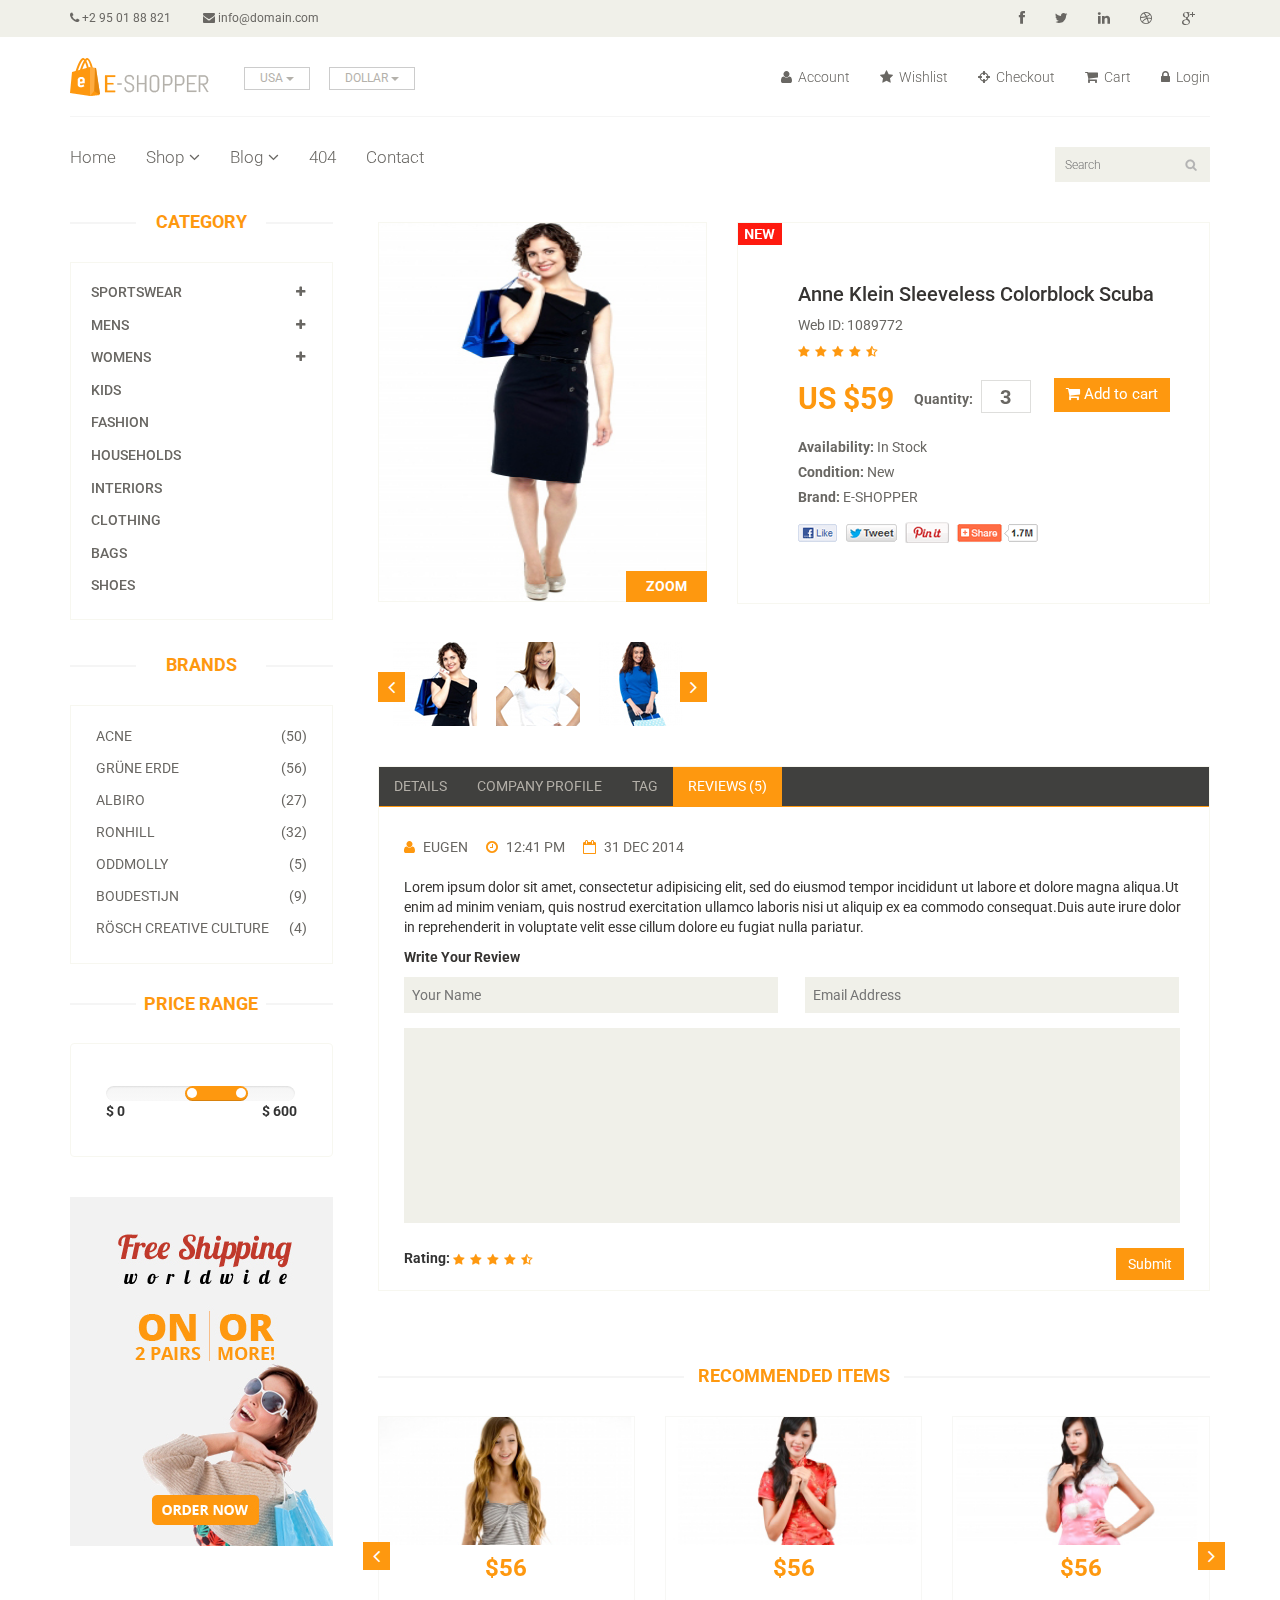
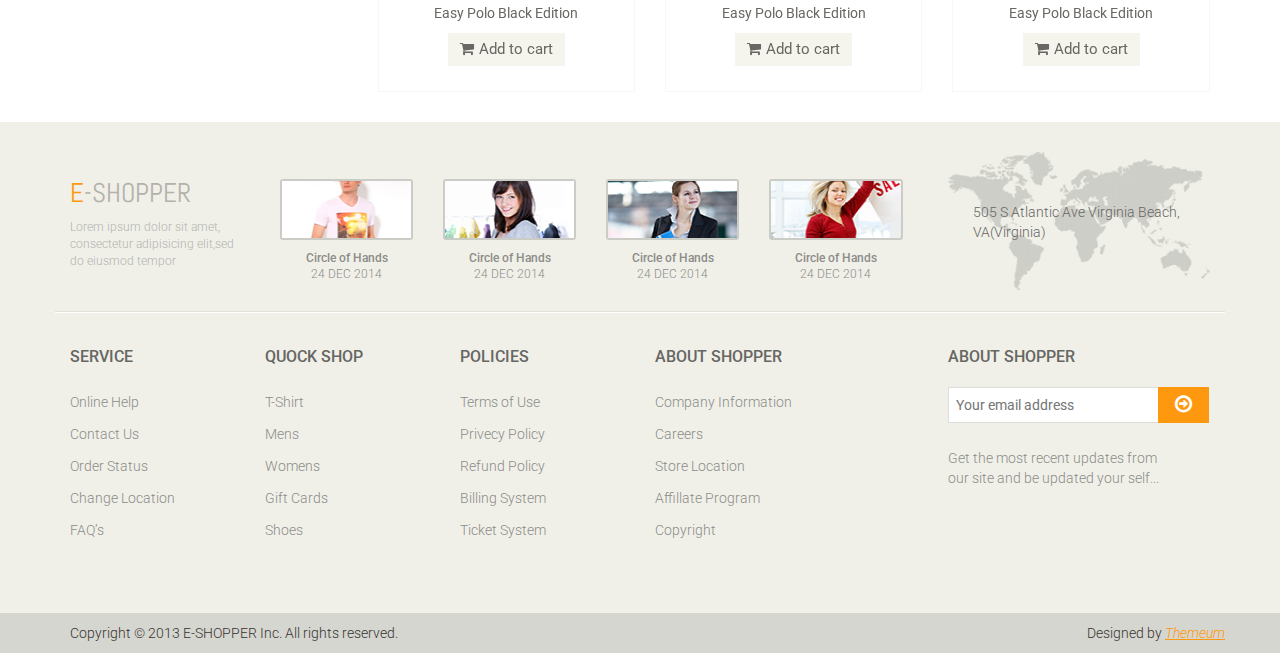
<file: Eshopper/product-details.html>
<!DOCTYPE html>
<html lang="en">
<head>
    <meta charset="utf-8">
    <meta name="viewport" content="width=device-width, initial-scale=1.0">
    <meta name="description" content="">
    <meta name="author" content="">
    <title>Product Details | E-Shopper</title>
    <link href="css/bootstrap.min.css" rel="stylesheet">
    <link href="css/font-awesome.min.css" rel="stylesheet">
    <link href="css/prettyPhoto.css" rel="stylesheet">
    <link href="css/price-range.css" rel="stylesheet">
    <link href="css/animate.css" rel="stylesheet">
	<link href="css/main.css" rel="stylesheet">
	<link href="css/responsive.css" rel="stylesheet">
    <!--[if lt IE 9]>
    <script src="js/html5shiv.js"></script>
    <script src="js/respond.min.js"></script>
    <![endif]-->       
    <link rel="shortcut icon" href="images/ico/favicon.ico">
    <link rel="apple-touch-icon-precomposed" sizes="144x144" href="images/ico/apple-touch-icon-144-precomposed.png">
    <link rel="apple-touch-icon-precomposed" sizes="114x114" href="images/ico/apple-touch-icon-114-precomposed.png">
    <link rel="apple-touch-icon-precomposed" sizes="72x72" href="images/ico/apple-touch-icon-72-precomposed.png">
    <link rel="apple-touch-icon-precomposed" href="images/ico/apple-touch-icon-57-precomposed.png">
</head><!--/head-->

<body>
	<header id="header"><!--header-->
		<div class="header_top"><!--header_top-->
			<div class="container">
				<div class="row">
					<div class="col-sm-6">
						<div class="contactinfo">
							<ul class="nav nav-pills">
								<li><a href=""><i class="fa fa-phone"></i> +2 95 01 88 821</a></li>
								<li><a href=""><i class="fa fa-envelope"></i> info@domain.com</a></li>
							</ul>
						</div>
					</div>
					<div class="col-sm-6">
						<div class="social-icons pull-right">
							<ul class="nav navbar-nav">
								<li><a href=""><i class="fa fa-facebook"></i></a></li>
								<li><a href=""><i class="fa fa-twitter"></i></a></li>
								<li><a href=""><i class="fa fa-linkedin"></i></a></li>
								<li><a href=""><i class="fa fa-dribbble"></i></a></li>
								<li><a href=""><i class="fa fa-google-plus"></i></a></li>
							</ul>
						</div>
					</div>
				</div>
			</div>
		</div><!--/header_top-->
		
		<div class="header-middle"><!--header-middle-->
			<div class="container">
				<div class="row">
					<div class="col-sm-4">
						<div class="logo pull-left">
							<a href="index.html"><img src="images/home/logo.png" alt="" /></a>
						</div>
						<div class="btn-group pull-right">
							<div class="btn-group">
								<button type="button" class="btn btn-default dropdown-toggle usa" data-toggle="dropdown">
									USA
									<span class="caret"></span>
								</button>
								<ul class="dropdown-menu">
									<li><a href="">Canada</a></li>
									<li><a href="">UK</a></li>
								</ul>
							</div>
							
							<div class="btn-group">
								<button type="button" class="btn btn-default dropdown-toggle usa" data-toggle="dropdown">
									DOLLAR
									<span class="caret"></span>
								</button>
								<ul class="dropdown-menu">
									<li><a href="">Canadian Dollar</a></li>
									<li><a href="">Pound</a></li>
								</ul>
							</div>
						</div>
					</div>
					<div class="col-sm-8">
						<div class="shop-menu pull-right">
							<ul class="nav navbar-nav">
								<li><a href=""><i class="fa fa-user"></i> Account</a></li>
								<li><a href=""><i class="fa fa-star"></i> Wishlist</a></li>
								<li><a href="checkout.html"><i class="fa fa-crosshairs"></i> Checkout</a></li>
								<li><a href="cart.html"><i class="fa fa-shopping-cart"></i> Cart</a></li>
								<li><a href="login.html"><i class="fa fa-lock"></i> Login</a></li>
							</ul>
						</div>
					</div>
				</div>
			</div>
		</div><!--/header-middle-->
	
		<div class="header-bottom"><!--header-bottom-->
			<div class="container">
				<div class="row">
					<div class="col-sm-9">
						<div class="navbar-header">
							<button type="button" class="navbar-toggle" data-toggle="collapse" data-target=".navbar-collapse">
								<span class="sr-only">Toggle navigation</span>
								<span class="icon-bar"></span>
								<span class="icon-bar"></span>
								<span class="icon-bar"></span>
							</button>
						</div>
						<div class="mainmenu pull-left">
							<ul class="nav navbar-nav collapse navbar-collapse">
								<li><a href="index.html">Home</a></li>
								<li class="dropdown"><a href="#">Shop<i class="fa fa-angle-down"></i></a>
                                    <ul role="menu" class="sub-menu">
                                        <li><a href="shop.html">Products</a></li>
										<li><a href="product-details.html" class="active">Product Details</a></li> 
										<li><a href="checkout.html">Checkout</a></li> 
										<li><a href="cart.html">Cart</a></li> 
										<li><a href="login.html">Login</a></li> 
                                    </ul>
                                </li> 
								<li class="dropdown"><a href="#">Blog<i class="fa fa-angle-down"></i></a>
                                    <ul role="menu" class="sub-menu">
                                        <li><a href="blog.html">Blog List</a></li>
										<li><a href="blog-single.html">Blog Single</a></li>
                                    </ul>
                                </li> 
								<li><a href="404.html">404</a></li>
								<li><a href="contact-us.html">Contact</a></li>
							</ul>
						</div>
					</div>
					<div class="col-sm-3">
						<div class="search_box pull-right">
							<input type="text" placeholder="Search"/>
						</div>
					</div>
				</div>
			</div>
		</div><!--/header-bottom-->
	</header><!--/header-->
	
	<section>
		<div class="container">
			<div class="row">
				<div class="col-sm-3">
					<div class="left-sidebar">
						<h2>Category</h2>
						<div class="panel-group category-products" id="accordian"><!--category-productsr-->
							<div class="panel panel-default">
								<div class="panel-heading">
									<h4 class="panel-title">
										<a data-toggle="collapse" data-parent="#accordian" href="#sportswear">
											<span class="badge pull-right"><i class="fa fa-plus"></i></span>
											Sportswear
										</a>
									</h4>
								</div>
								<div id="sportswear" class="panel-collapse collapse">
									<div class="panel-body">
										<ul>
											<li><a href="">Nike </a></li>
											<li><a href="">Under Armour </a></li>
											<li><a href="">Adidas </a></li>
											<li><a href="">Puma</a></li>
											<li><a href="">ASICS </a></li>
										</ul>
									</div>
								</div>
							</div>
							<div class="panel panel-default">
								<div class="panel-heading">
									<h4 class="panel-title">
										<a data-toggle="collapse" data-parent="#accordian" href="#mens">
											<span class="badge pull-right"><i class="fa fa-plus"></i></span>
											Mens
										</a>
									</h4>
								</div>
								<div id="mens" class="panel-collapse collapse">
									<div class="panel-body">
										<ul>
											<li><a href="">Fendi</a></li>
											<li><a href="">Guess</a></li>
											<li><a href="">Valentino</a></li>
											<li><a href="">Dior</a></li>
											<li><a href="">Versace</a></li>
											<li><a href="">Armani</a></li>
											<li><a href="">Prada</a></li>
											<li><a href="">Dolce and Gabbana</a></li>
											<li><a href="">Chanel</a></li>
											<li><a href="">Gucci</a></li>
										</ul>
									</div>
								</div>
							</div>
							
							<div class="panel panel-default">
								<div class="panel-heading">
									<h4 class="panel-title">
										<a data-toggle="collapse" data-parent="#accordian" href="#womens">
											<span class="badge pull-right"><i class="fa fa-plus"></i></span>
											Womens
										</a>
									</h4>
								</div>
								<div id="womens" class="panel-collapse collapse">
									<div class="panel-body">
										<ul>
											<li><a href="">Fendi</a></li>
											<li><a href="">Guess</a></li>
											<li><a href="">Valentino</a></li>
											<li><a href="">Dior</a></li>
											<li><a href="">Versace</a></li>
										</ul>
									</div>
								</div>
							</div>
							<div class="panel panel-default">
								<div class="panel-heading">
									<h4 class="panel-title"><a href="#">Kids</a></h4>
								</div>
							</div>
							<div class="panel panel-default">
								<div class="panel-heading">
									<h4 class="panel-title"><a href="#">Fashion</a></h4>
								</div>
							</div>
							<div class="panel panel-default">
								<div class="panel-heading">
									<h4 class="panel-title"><a href="#">Households</a></h4>
								</div>
							</div>
							<div class="panel panel-default">
								<div class="panel-heading">
									<h4 class="panel-title"><a href="#">Interiors</a></h4>
								</div>
							</div>
							<div class="panel panel-default">
								<div class="panel-heading">
									<h4 class="panel-title"><a href="#">Clothing</a></h4>
								</div>
							</div>
							<div class="panel panel-default">
								<div class="panel-heading">
									<h4 class="panel-title"><a href="#">Bags</a></h4>
								</div>
							</div>
							<div class="panel panel-default">
								<div class="panel-heading">
									<h4 class="panel-title"><a href="#">Shoes</a></h4>
								</div>
							</div>
						</div><!--/category-products-->
					
						<div class="brands_products"><!--brands_products-->
							<h2>Brands</h2>
							<div class="brands-name">
								<ul class="nav nav-pills nav-stacked">
									<li><a href=""> <span class="pull-right">(50)</span>Acne</a></li>
									<li><a href=""> <span class="pull-right">(56)</span>Grüne Erde</a></li>
									<li><a href=""> <span class="pull-right">(27)</span>Albiro</a></li>
									<li><a href=""> <span class="pull-right">(32)</span>Ronhill</a></li>
									<li><a href=""> <span class="pull-right">(5)</span>Oddmolly</a></li>
									<li><a href=""> <span class="pull-right">(9)</span>Boudestijn</a></li>
									<li><a href=""> <span class="pull-right">(4)</span>Rösch creative culture</a></li>
								</ul>
							</div>
						</div><!--/brands_products-->
						
						<div class="price-range"><!--price-range-->
							<h2>Price Range</h2>
							<div class="well">
								 <input type="text" class="span2" value="" data-slider-min="0" data-slider-max="600" data-slider-step="5" data-slider-value="[250,450]" id="sl2" ><br />
								 <b>$ 0</b> <b class="pull-right">$ 600</b>
							</div>
						</div><!--/price-range-->
						
						<div class="shipping text-center"><!--shipping-->
							<img src="images/home/shipping.jpg" alt="" />
						</div><!--/shipping-->
						
					</div>
				</div>
				
				<div class="col-sm-9 padding-right">
					<div class="product-details"><!--product-details-->
						<div class="col-sm-5">
							<div class="view-product">
								<img src="images/product-details/1.jpg" alt="" />
								<h3>ZOOM</h3>
							</div>
							<div id="similar-product" class="carousel slide" data-ride="carousel">
								
								  <!-- Wrapper for slides -->
								    <div class="carousel-inner">
										<div class="item active">
										  <a href=""><img src="images/product-details/similar1.jpg" alt=""></a>
										  <a href=""><img src="images/product-details/similar2.jpg" alt=""></a>
										  <a href=""><img src="images/product-details/similar3.jpg" alt=""></a>
										</div>
										<div class="item">
										  <a href=""><img src="images/product-details/similar1.jpg" alt=""></a>
										  <a href=""><img src="images/product-details/similar2.jpg" alt=""></a>
										  <a href=""><img src="images/product-details/similar3.jpg" alt=""></a>
										</div>
										<div class="item">
										  <a href=""><img src="images/product-details/similar1.jpg" alt=""></a>
										  <a href=""><img src="images/product-details/similar2.jpg" alt=""></a>
										  <a href=""><img src="images/product-details/similar3.jpg" alt=""></a>
										</div>
										
									</div>

								  <!-- Controls -->
								  <a class="left item-control" href="#similar-product" data-slide="prev">
									<i class="fa fa-angle-left"></i>
								  </a>
								  <a class="right item-control" href="#similar-product" data-slide="next">
									<i class="fa fa-angle-right"></i>
								  </a>
							</div>

						</div>
						<div class="col-sm-7">
							<div class="product-information"><!--/product-information-->
								<img src="images/product-details/new.jpg" class="newarrival" alt="" />
								<h2>Anne Klein Sleeveless Colorblock Scuba</h2>
								<p>Web ID: 1089772</p>
								<img src="images/product-details/rating.png" alt="" />
								<span>
									<span>US $59</span>
									<label>Quantity:</label>
									<input type="text" value="3" />
									<button type="button" class="btn btn-fefault cart">
										<i class="fa fa-shopping-cart"></i>
										Add to cart
									</button>
								</span>
								<p><b>Availability:</b> In Stock</p>
								<p><b>Condition:</b> New</p>
								<p><b>Brand:</b> E-SHOPPER</p>
								<a href=""><img src="images/product-details/share.png" class="share img-responsive"  alt="" /></a>
							</div><!--/product-information-->
						</div>
					</div><!--/product-details-->
					
					<div class="category-tab shop-details-tab"><!--category-tab-->
						<div class="col-sm-12">
							<ul class="nav nav-tabs">
								<li><a href="#details" data-toggle="tab">Details</a></li>
								<li><a href="#companyprofile" data-toggle="tab">Company Profile</a></li>
								<li><a href="#tag" data-toggle="tab">Tag</a></li>
								<li class="active"><a href="#reviews" data-toggle="tab">Reviews (5)</a></li>
							</ul>
						</div>
						<div class="tab-content">
							<div class="tab-pane fade" id="details" >
								<div class="col-sm-3">
									<div class="product-image-wrapper">
										<div class="single-products">
											<div class="productinfo text-center">
												<img src="images/home/gallery1.jpg" alt="" />
												<h2>$56</h2>
												<p>Easy Polo Black Edition</p>
												<button type="button" class="btn btn-default add-to-cart"><i class="fa fa-shopping-cart"></i>Add to cart</button>
											</div>
										</div>
									</div>
								</div>
								<div class="col-sm-3">
									<div class="product-image-wrapper">
										<div class="single-products">
											<div class="productinfo text-center">
												<img src="images/home/gallery2.jpg" alt="" />
												<h2>$56</h2>
												<p>Easy Polo Black Edition</p>
												<button type="button" class="btn btn-default add-to-cart"><i class="fa fa-shopping-cart"></i>Add to cart</button>
											</div>
										</div>
									</div>
								</div>
								<div class="col-sm-3">
									<div class="product-image-wrapper">
										<div class="single-products">
											<div class="productinfo text-center">
												<img src="images/home/gallery3.jpg" alt="" />
												<h2>$56</h2>
												<p>Easy Polo Black Edition</p>
												<button type="button" class="btn btn-default add-to-cart"><i class="fa fa-shopping-cart"></i>Add to cart</button>
											</div>
										</div>
									</div>
								</div>
								<div class="col-sm-3">
									<div class="product-image-wrapper">
										<div class="single-products">
											<div class="productinfo text-center">
												<img src="images/home/gallery4.jpg" alt="" />
												<h2>$56</h2>
												<p>Easy Polo Black Edition</p>
												<button type="button" class="btn btn-default add-to-cart"><i class="fa fa-shopping-cart"></i>Add to cart</button>
											</div>
										</div>
									</div>
								</div>
							</div>
							
							<div class="tab-pane fade" id="companyprofile" >
								<div class="col-sm-3">
									<div class="product-image-wrapper">
										<div class="single-products">
											<div class="productinfo text-center">
												<img src="images/home/gallery1.jpg" alt="" />
												<h2>$56</h2>
												<p>Easy Polo Black Edition</p>
												<button type="button" class="btn btn-default add-to-cart"><i class="fa fa-shopping-cart"></i>Add to cart</button>
											</div>
										</div>
									</div>
								</div>
								<div class="col-sm-3">
									<div class="product-image-wrapper">
										<div class="single-products">
											<div class="productinfo text-center">
												<img src="images/home/gallery3.jpg" alt="" />
												<h2>$56</h2>
												<p>Easy Polo Black Edition</p>
												<button type="button" class="btn btn-default add-to-cart"><i class="fa fa-shopping-cart"></i>Add to cart</button>
											</div>
										</div>
									</div>
								</div>
								<div class="col-sm-3">
									<div class="product-image-wrapper">
										<div class="single-products">
											<div class="productinfo text-center">
												<img src="images/home/gallery2.jpg" alt="" />
												<h2>$56</h2>
												<p>Easy Polo Black Edition</p>
												<button type="button" class="btn btn-default add-to-cart"><i class="fa fa-shopping-cart"></i>Add to cart</button>
											</div>
										</div>
									</div>
								</div>
								<div class="col-sm-3">
									<div class="product-image-wrapper">
										<div class="single-products">
											<div class="productinfo text-center">
												<img src="images/home/gallery4.jpg" alt="" />
												<h2>$56</h2>
												<p>Easy Polo Black Edition</p>
												<button type="button" class="btn btn-default add-to-cart"><i class="fa fa-shopping-cart"></i>Add to cart</button>
											</div>
										</div>
									</div>
								</div>
							</div>
							
							<div class="tab-pane fade" id="tag" >
								<div class="col-sm-3">
									<div class="product-image-wrapper">
										<div class="single-products">
											<div class="productinfo text-center">
												<img src="images/home/gallery1.jpg" alt="" />
												<h2>$56</h2>
												<p>Easy Polo Black Edition</p>
												<button type="button" class="btn btn-default add-to-cart"><i class="fa fa-shopping-cart"></i>Add to cart</button>
											</div>
										</div>
									</div>
								</div>
								<div class="col-sm-3">
									<div class="product-image-wrapper">
										<div class="single-products">
											<div class="productinfo text-center">
												<img src="images/home/gallery2.jpg" alt="" />
												<h2>$56</h2>
												<p>Easy Polo Black Edition</p>
												<button type="button" class="btn btn-default add-to-cart"><i class="fa fa-shopping-cart"></i>Add to cart</button>
											</div>
										</div>
									</div>
								</div>
								<div class="col-sm-3">
									<div class="product-image-wrapper">
										<div class="single-products">
											<div class="productinfo text-center">
												<img src="images/home/gallery3.jpg" alt="" />
												<h2>$56</h2>
												<p>Easy Polo Black Edition</p>
												<button type="button" class="btn btn-default add-to-cart"><i class="fa fa-shopping-cart"></i>Add to cart</button>
											</div>
										</div>
									</div>
								</div>
								<div class="col-sm-3">
									<div class="product-image-wrapper">
										<div class="single-products">
											<div class="productinfo text-center">
												<img src="images/home/gallery4.jpg" alt="" />
												<h2>$56</h2>
												<p>Easy Polo Black Edition</p>
												<button type="button" class="btn btn-default add-to-cart"><i class="fa fa-shopping-cart"></i>Add to cart</button>
											</div>
										</div>
									</div>
								</div>
							</div>
							
							<div class="tab-pane fade active in" id="reviews" >
								<div class="col-sm-12">
									<ul>
										<li><a href=""><i class="fa fa-user"></i>EUGEN</a></li>
										<li><a href=""><i class="fa fa-clock-o"></i>12:41 PM</a></li>
										<li><a href=""><i class="fa fa-calendar-o"></i>31 DEC 2014</a></li>
									</ul>
									<p>Lorem ipsum dolor sit amet, consectetur adipisicing elit, sed do eiusmod tempor incididunt ut labore et dolore magna aliqua.Ut enim ad minim veniam, quis nostrud exercitation ullamco laboris nisi ut aliquip ex ea commodo consequat.Duis aute irure dolor in reprehenderit in voluptate velit esse cillum dolore eu fugiat nulla pariatur.</p>
									<p><b>Write Your Review</b></p>
									
									<form action="#">
										<span>
											<input type="text" placeholder="Your Name"/>
											<input type="email" placeholder="Email Address"/>
										</span>
										<textarea name="" ></textarea>
										<b>Rating: </b> <img src="images/product-details/rating.png" alt="" />
										<button type="button" class="btn btn-default pull-right">
											Submit
										</button>
									</form>
								</div>
							</div>
							
						</div>
					</div><!--/category-tab-->
					
					<div class="recommended_items"><!--recommended_items-->
						<h2 class="title text-center">recommended items</h2>
						
						<div id="recommended-item-carousel" class="carousel slide" data-ride="carousel">
							<div class="carousel-inner">
								<div class="item active">	
									<div class="col-sm-4">
										<div class="product-image-wrapper">
											<div class="single-products">
												<div class="productinfo text-center">
													<img src="images/home/recommend1.jpg" alt="" />
													<h2>$56</h2>
													<p>Easy Polo Black Edition</p>
													<button type="button" class="btn btn-default add-to-cart"><i class="fa fa-shopping-cart"></i>Add to cart</button>
												</div>
											</div>
										</div>
									</div>
									<div class="col-sm-4">
										<div class="product-image-wrapper">
											<div class="single-products">
												<div class="productinfo text-center">
													<img src="images/home/recommend2.jpg" alt="" />
													<h2>$56</h2>
													<p>Easy Polo Black Edition</p>
													<button type="button" class="btn btn-default add-to-cart"><i class="fa fa-shopping-cart"></i>Add to cart</button>
												</div>
											</div>
										</div>
									</div>
									<div class="col-sm-4">
										<div class="product-image-wrapper">
											<div class="single-products">
												<div class="productinfo text-center">
													<img src="images/home/recommend3.jpg" alt="" />
													<h2>$56</h2>
													<p>Easy Polo Black Edition</p>
													<button type="button" class="btn btn-default add-to-cart"><i class="fa fa-shopping-cart"></i>Add to cart</button>
												</div>
											</div>
										</div>
									</div>
								</div>
								<div class="item">	
									<div class="col-sm-4">
										<div class="product-image-wrapper">
											<div class="single-products">
												<div class="productinfo text-center">
													<img src="images/home/recommend1.jpg" alt="" />
													<h2>$56</h2>
													<p>Easy Polo Black Edition</p>
													<button type="button" class="btn btn-default add-to-cart"><i class="fa fa-shopping-cart"></i>Add to cart</button>
												</div>
											</div>
										</div>
									</div>
									<div class="col-sm-4">
										<div class="product-image-wrapper">
											<div class="single-products">
												<div class="productinfo text-center">
													<img src="images/home/recommend2.jpg" alt="" />
													<h2>$56</h2>
													<p>Easy Polo Black Edition</p>
													<button type="button" class="btn btn-default add-to-cart"><i class="fa fa-shopping-cart"></i>Add to cart</button>
												</div>
											</div>
										</div>
									</div>
									<div class="col-sm-4">
										<div class="product-image-wrapper">
											<div class="single-products">
												<div class="productinfo text-center">
													<img src="images/home/recommend3.jpg" alt="" />
													<h2>$56</h2>
													<p>Easy Polo Black Edition</p>
													<button type="button" class="btn btn-default add-to-cart"><i class="fa fa-shopping-cart"></i>Add to cart</button>
												</div>
											</div>
										</div>
									</div>
								</div>
							</div>
							 <a class="left recommended-item-control" href="#recommended-item-carousel" data-slide="prev">
								<i class="fa fa-angle-left"></i>
							  </a>
							  <a class="right recommended-item-control" href="#recommended-item-carousel" data-slide="next">
								<i class="fa fa-angle-right"></i>
							  </a>			
						</div>
					</div><!--/recommended_items-->
					
				</div>
			</div>
		</div>
	</section>
	
	<footer id="footer"><!--Footer-->
		<div class="footer-top">
			<div class="container">
				<div class="row">
					<div class="col-sm-2">
						<div class="companyinfo">
							<h2><span>e</span>-shopper</h2>
							<p>Lorem ipsum dolor sit amet, consectetur adipisicing elit,sed do eiusmod tempor</p>
						</div>
					</div>
					<div class="col-sm-7">
						<div class="col-sm-3">
							<div class="video-gallery text-center">
								<a href="#">
									<div class="iframe-img">
										<img src="images/home/iframe1.png" alt="" />
									</div>
									<div class="overlay-icon">
										<i class="fa fa-play-circle-o"></i>
									</div>
								</a>
								<p>Circle of Hands</p>
								<h2>24 DEC 2014</h2>
							</div>
						</div>
						
						<div class="col-sm-3">
							<div class="video-gallery text-center">
								<a href="#">
									<div class="iframe-img">
										<img src="images/home/iframe2.png" alt="" />
									</div>
									<div class="overlay-icon">
										<i class="fa fa-play-circle-o"></i>
									</div>
								</a>
								<p>Circle of Hands</p>
								<h2>24 DEC 2014</h2>
							</div>
						</div>
						
						<div class="col-sm-3">
							<div class="video-gallery text-center">
								<a href="#">
									<div class="iframe-img">
										<img src="images/home/iframe3.png" alt="" />
									</div>
									<div class="overlay-icon">
										<i class="fa fa-play-circle-o"></i>
									</div>
								</a>
								<p>Circle of Hands</p>
								<h2>24 DEC 2014</h2>
							</div>
						</div>
						
						<div class="col-sm-3">
							<div class="video-gallery text-center">
								<a href="#">
									<div class="iframe-img">
										<img src="images/home/iframe4.png" alt="" />
									</div>
									<div class="overlay-icon">
										<i class="fa fa-play-circle-o"></i>
									</div>
								</a>
								<p>Circle of Hands</p>
								<h2>24 DEC 2014</h2>
							</div>
						</div>
					</div>
					<div class="col-sm-3">
						<div class="address">
							<img src="images/home/map.png" alt="" />
							<p>505 S Atlantic Ave Virginia Beach, VA(Virginia)</p>
						</div>
					</div>
				</div>
			</div>
		</div>
		
		<div class="footer-widget">
			<div class="container">
				<div class="row">
					<div class="col-sm-2">
						<div class="single-widget">
							<h2>Service</h2>
							<ul class="nav nav-pills nav-stacked">
								<li><a href="">Online Help</a></li>
								<li><a href="">Contact Us</a></li>
								<li><a href="">Order Status</a></li>
								<li><a href="">Change Location</a></li>
								<li><a href="">FAQ’s</a></li>
							</ul>
						</div>
					</div>
					<div class="col-sm-2">
						<div class="single-widget">
							<h2>Quock Shop</h2>
							<ul class="nav nav-pills nav-stacked">
								<li><a href="">T-Shirt</a></li>
								<li><a href="">Mens</a></li>
								<li><a href="">Womens</a></li>
								<li><a href="">Gift Cards</a></li>
								<li><a href="">Shoes</a></li>
							</ul>
						</div>
					</div>
					<div class="col-sm-2">
						<div class="single-widget">
							<h2>Policies</h2>
							<ul class="nav nav-pills nav-stacked">
								<li><a href="">Terms of Use</a></li>
								<li><a href="">Privecy Policy</a></li>
								<li><a href="">Refund Policy</a></li>
								<li><a href="">Billing System</a></li>
								<li><a href="">Ticket System</a></li>
							</ul>
						</div>
					</div>
					<div class="col-sm-2">
						<div class="single-widget">
							<h2>About Shopper</h2>
							<ul class="nav nav-pills nav-stacked">
								<li><a href="">Company Information</a></li>
								<li><a href="">Careers</a></li>
								<li><a href="">Store Location</a></li>
								<li><a href="">Affillate Program</a></li>
								<li><a href="">Copyright</a></li>
							</ul>
						</div>
					</div>
					<div class="col-sm-3 col-sm-offset-1">
						<div class="single-widget">
							<h2>About Shopper</h2>
							<form action="#" class="searchform">
								<input type="text" placeholder="Your email address" />
								<button type="submit" class="btn btn-default"><i class="fa fa-arrow-circle-o-right"></i></button>
								<p>Get the most recent updates from <br />our site and be updated your self...</p>
							</form>
						</div>
					</div>
					
				</div>
			</div>
		</div>
		
		<div class="footer-bottom">
			<div class="container">
				<div class="row">
					<p class="pull-left">Copyright © 2013 E-SHOPPER Inc. All rights reserved.</p>
					<p class="pull-right">Designed by <span><a target="_blank" href="http://www.themeum.com">Themeum</a></span></p>
				</div>
			</div>
		</div>
		
	</footer><!--/Footer-->
	

  
    <script src="js/jquery.js"></script>
	<script src="js/price-range.js"></script>
    <script src="js/jquery.scrollUp.min.js"></script>
	<script src="js/bootstrap.min.js"></script>
    <script src="js/jquery.prettyPhoto.js"></script>
    <script src="js/main.js"></script>
</body>
</html>
</file>
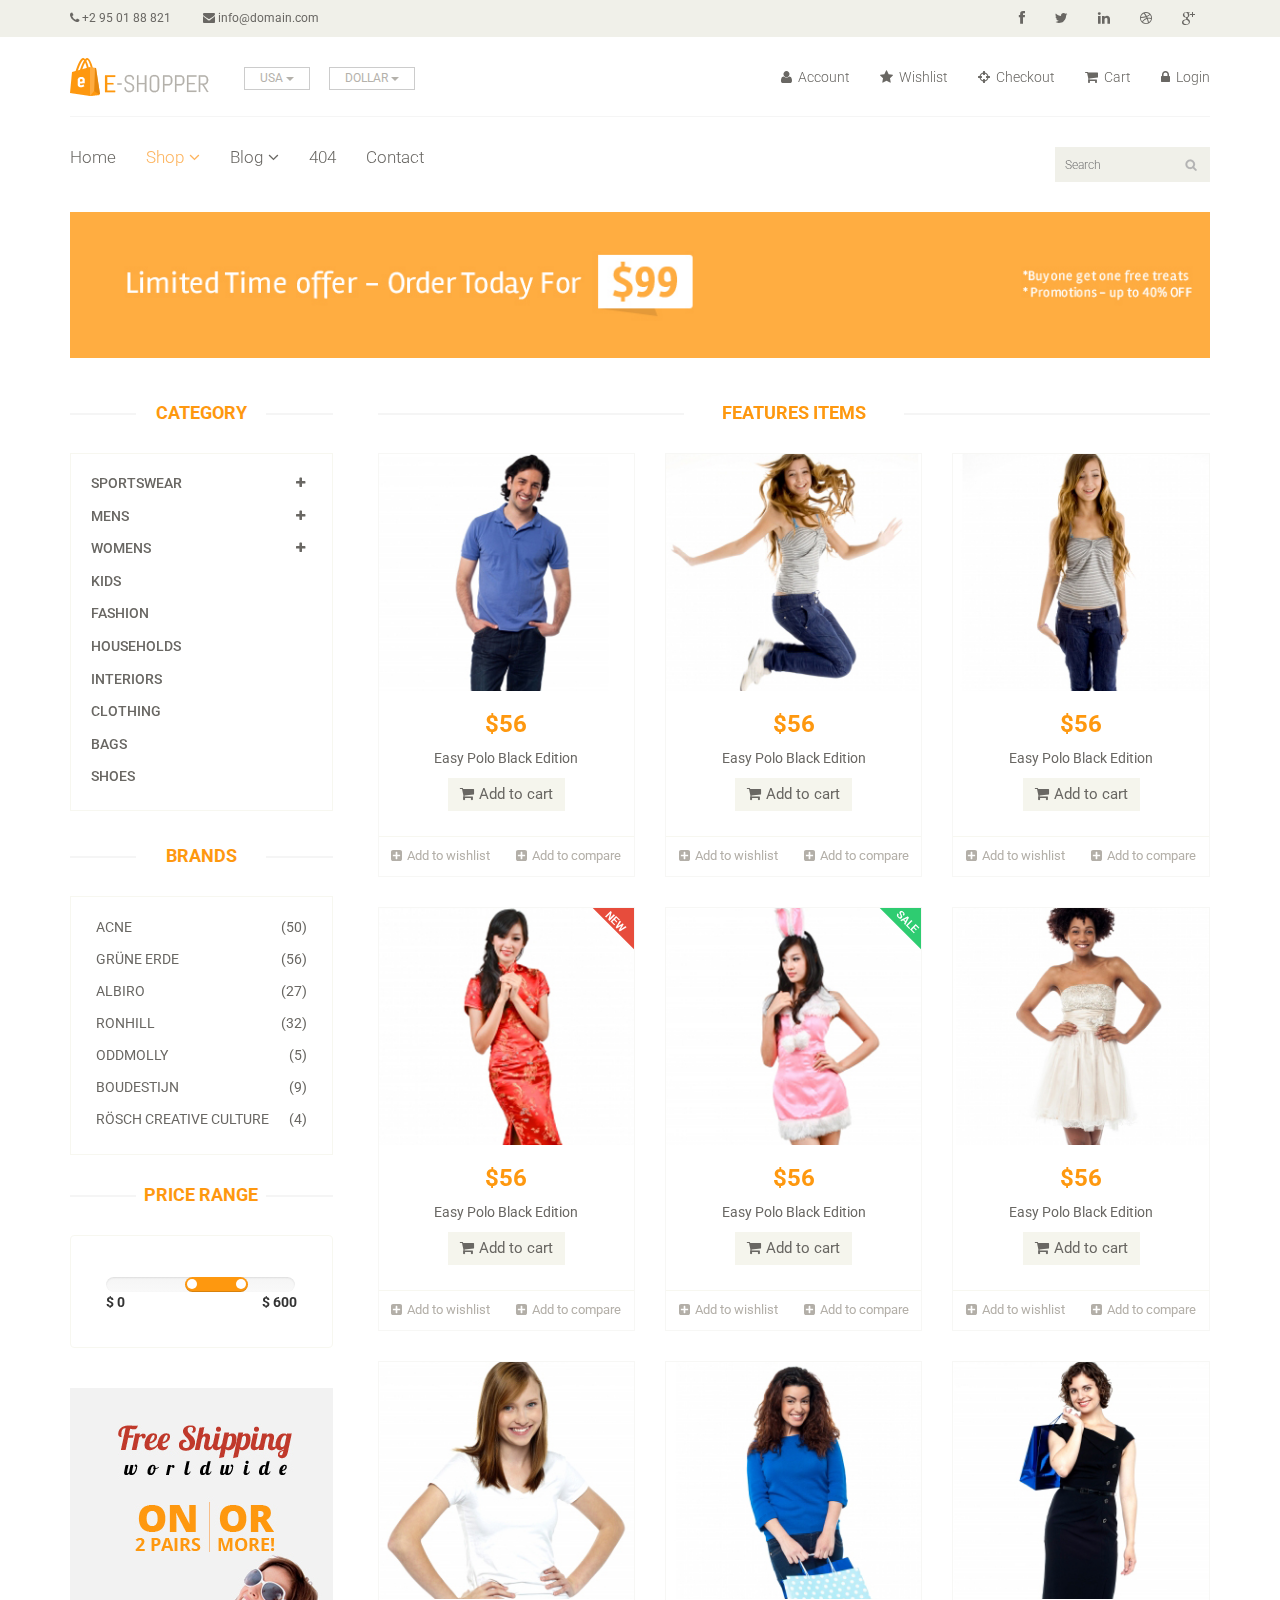
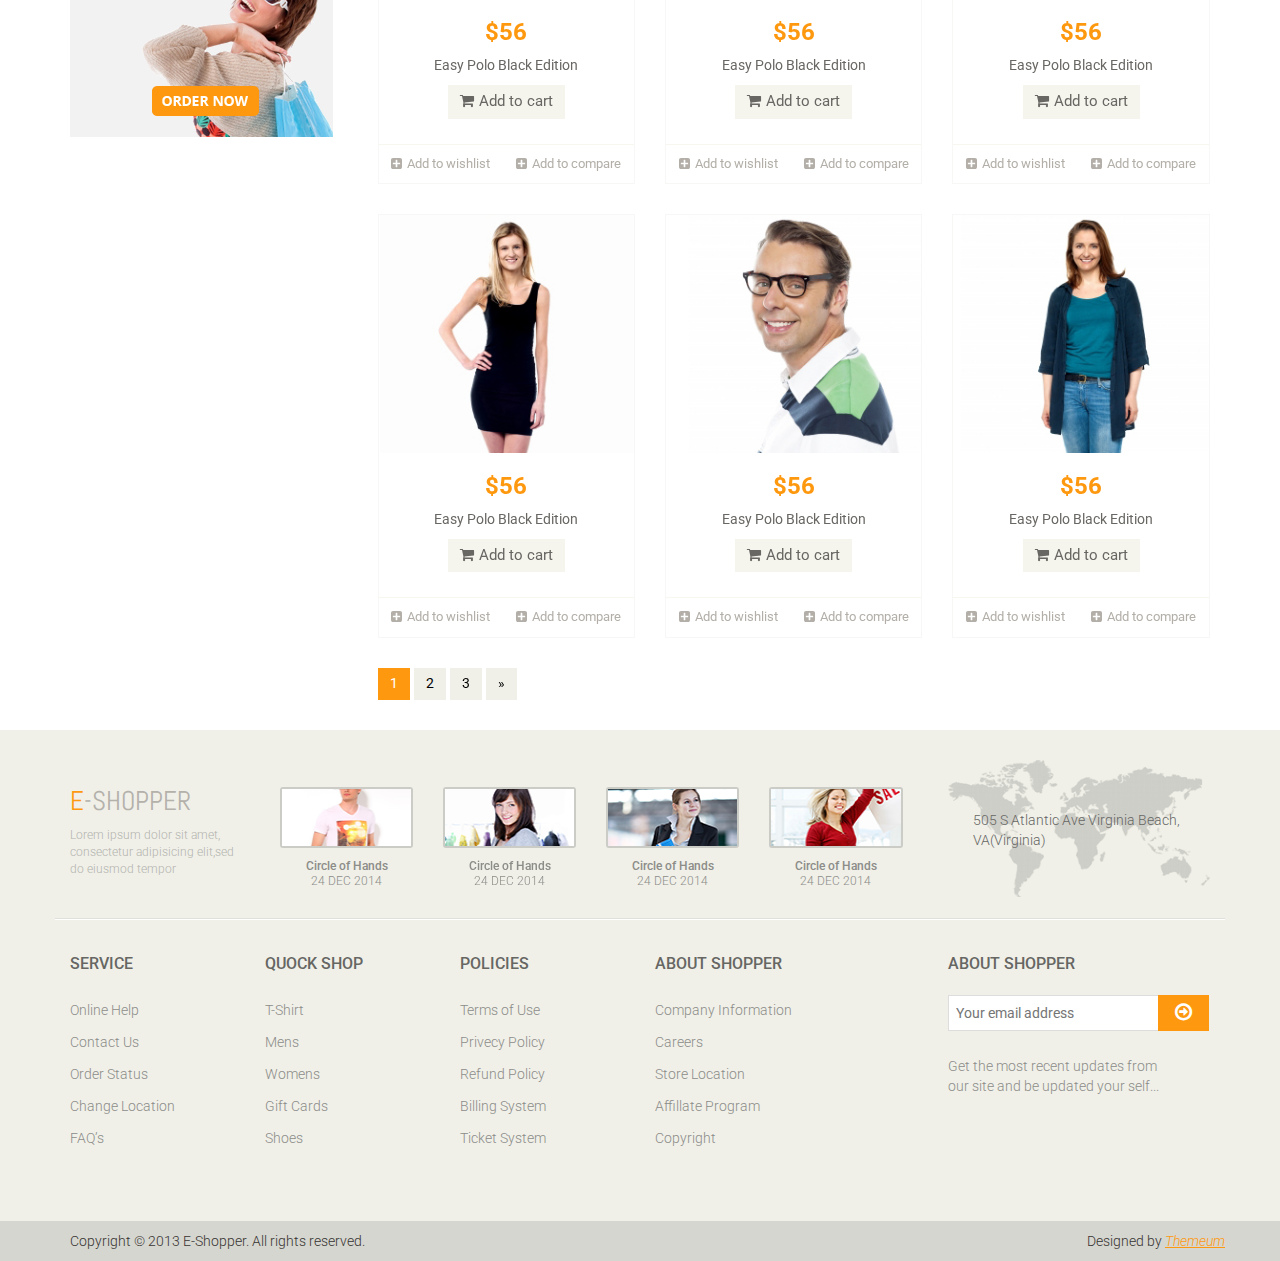
<file: Eshopper/shop.html>
<!DOCTYPE html>
<html lang="en">
<head>
    <meta charset="utf-8">
    <meta name="viewport" content="width=device-width, initial-scale=1.0">
    <meta name="description" content="">
    <meta name="author" content="">
    <title>Shop | E-Shopper</title>
    <link href="css/bootstrap.min.css" rel="stylesheet">
    <link href="css/font-awesome.min.css" rel="stylesheet">
    <link href="css/prettyPhoto.css" rel="stylesheet">
    <link href="css/price-range.css" rel="stylesheet">
    <link href="css/animate.css" rel="stylesheet">
	<link href="css/main.css" rel="stylesheet">
	<link href="css/responsive.css" rel="stylesheet">
    <!--[if lt IE 9]>
    <script src="js/html5shiv.js"></script>
    <script src="js/respond.min.js"></script>
    <![endif]-->       
    <link rel="shortcut icon" href="images/ico/favicon.ico">
    <link rel="apple-touch-icon-precomposed" sizes="144x144" href="images/ico/apple-touch-icon-144-precomposed.png">
    <link rel="apple-touch-icon-precomposed" sizes="114x114" href="images/ico/apple-touch-icon-114-precomposed.png">
    <link rel="apple-touch-icon-precomposed" sizes="72x72" href="images/ico/apple-touch-icon-72-precomposed.png">
    <link rel="apple-touch-icon-precomposed" href="images/ico/apple-touch-icon-57-precomposed.png">
</head><!--/head-->

<body>
	<header id="header"><!--header-->
		<div class="header_top"><!--header_top-->
			<div class="container">
				<div class="row">
					<div class="col-sm-6 ">
						<div class="contactinfo">
							<ul class="nav nav-pills">
								<li><a href=""><i class="fa fa-phone"></i> +2 95 01 88 821</a></li>
								<li><a href=""><i class="fa fa-envelope"></i> info@domain.com</a></li>
							</ul>
						</div>
					</div>
					<div class="col-sm-6">
						<div class="social-icons pull-right">
							<ul class="nav navbar-nav">
								<li><a href=""><i class="fa fa-facebook"></i></a></li>
								<li><a href=""><i class="fa fa-twitter"></i></a></li>
								<li><a href=""><i class="fa fa-linkedin"></i></a></li>
								<li><a href=""><i class="fa fa-dribbble"></i></a></li>
								<li><a href=""><i class="fa fa-google-plus"></i></a></li>
							</ul>
						</div>
					</div>
				</div>
			</div>
		</div><!--/header_top-->
		
		<div class="header-middle"><!--header-middle-->
			<div class="container">
				<div class="row">
					<div class="col-sm-4">
						<div class="logo pull-left">
							<a href="index.html"><img src="images/home/logo.png" alt="" /></a>
						</div>
						<div class="btn-group pull-right">
							<div class="btn-group">
								<button type="button" class="btn btn-default dropdown-toggle usa" data-toggle="dropdown">
									USA
									<span class="caret"></span>
								</button>
								<ul class="dropdown-menu">
									<li><a href="">Canada</a></li>
									<li><a href="">UK</a></li>
								</ul>
							</div>
							
							<div class="btn-group">
								<button type="button" class="btn btn-default dropdown-toggle usa" data-toggle="dropdown">
									DOLLAR
									<span class="caret"></span>
								</button>
								<ul class="dropdown-menu">
									<li><a href="">Canadian Dollar</a></li>
									<li><a href="">Pound</a></li>
								</ul>
							</div>
						</div>
					</div>
					<div class="col-sm-8">
						<div class="shop-menu pull-right">
							<ul class="nav navbar-nav">
								<li><a href=""><i class="fa fa-user"></i> Account</a></li>
								<li><a href=""><i class="fa fa-star"></i> Wishlist</a></li>
								<li><a href="checkout.html"><i class="fa fa-crosshairs"></i> Checkout</a></li>
								<li><a href="cart.html"><i class="fa fa-shopping-cart"></i> Cart</a></li>
								<li><a href="login.html"><i class="fa fa-lock"></i> Login</a></li>
							</ul>
						</div>
					</div>
				</div>
			</div>
		</div><!--/header-middle-->
	
		<div class="header-bottom"><!--header-bottom-->
			<div class="container">
				<div class="row">
					<div class="col-sm-9">
						<div class="navbar-header">
							<button type="button" class="navbar-toggle" data-toggle="collapse" data-target=".navbar-collapse">
								<span class="sr-only">Toggle navigation</span>
								<span class="icon-bar"></span>
								<span class="icon-bar"></span>
								<span class="icon-bar"></span>
							</button>
						</div>
						<div class="mainmenu pull-left">
							<ul class="nav navbar-nav collapse navbar-collapse">
								<li><a href="index.html">Home</a></li>
								<li class="dropdown"><a href="#" class="active">Shop<i class="fa fa-angle-down"></i></a>
                                    <ul role="menu" class="sub-menu">
                                        <li><a href="shop.html" class="active">Products</a></li>
										<li><a href="product-details.html">Product Details</a></li> 
										<li><a href="checkout.html">Checkout</a></li> 
										<li><a href="cart.html">Cart</a></li> 
										<li><a href="login.html">Login</a></li> 
                                    </ul>
                                </li> 
								<li class="dropdown"><a href="#">Blog<i class="fa fa-angle-down"></i></a>
                                    <ul role="menu" class="sub-menu">
                                        <li><a href="blog.html">Blog List</a></li>
										<li><a href="blog-single.html">Blog Single</a></li>
                                    </ul>
                                </li> 
								<li><a href="404.html">404</a></li>
								<li><a href="contact-us.html">Contact</a></li>
							</ul>
						</div>
					</div>
					<div class="col-sm-3">
						<div class="search_box pull-right">
							<input type="text" placeholder="Search"/>
						</div>
					</div>
				</div>
				</div>
			</div>
	</header>
	
	<section id="advertisement">
		<div class="container">
			<img src="images/shop/advertisement.jpg" alt="" />
		</div>
	</section>
	
	<section>
		<div class="container">
			<div class="row">
				<div class="col-sm-3">
					<div class="left-sidebar">
						<h2>Category</h2>
						<div class="panel-group category-products" id="accordian"><!--category-productsr-->
							<div class="panel panel-default">
								<div class="panel-heading">
									<h4 class="panel-title">
										<a data-toggle="collapse" data-parent="#accordian" href="#sportswear">
											<span class="badge pull-right"><i class="fa fa-plus"></i></span>
											Sportswear
										</a>
									</h4>
								</div>
								<div id="sportswear" class="panel-collapse collapse">
									<div class="panel-body">
										<ul>
											<li><a href="">Nike </a></li>
											<li><a href="">Under Armour </a></li>
											<li><a href="">Adidas </a></li>
											<li><a href="">Puma</a></li>
											<li><a href="">ASICS </a></li>
										</ul>
									</div>
								</div>
							</div>
							<div class="panel panel-default">
								<div class="panel-heading">
									<h4 class="panel-title">
										<a data-toggle="collapse" data-parent="#accordian" href="#mens">
											<span class="badge pull-right"><i class="fa fa-plus"></i></span>
											Mens
										</a>
									</h4>
								</div>
								<div id="mens" class="panel-collapse collapse">
									<div class="panel-body">
										<ul>
											<li><a href="">Fendi</a></li>
											<li><a href="">Guess</a></li>
											<li><a href="">Valentino</a></li>
											<li><a href="">Dior</a></li>
											<li><a href="">Versace</a></li>
											<li><a href="">Armani</a></li>
											<li><a href="">Prada</a></li>
											<li><a href="">Dolce and Gabbana</a></li>
											<li><a href="">Chanel</a></li>
											<li><a href="">Gucci</a></li>
										</ul>
									</div>
								</div>
							</div>
							
							<div class="panel panel-default">
								<div class="panel-heading">
									<h4 class="panel-title">
										<a data-toggle="collapse" data-parent="#accordian" href="#womens">
											<span class="badge pull-right"><i class="fa fa-plus"></i></span>
											Womens
										</a>
									</h4>
								</div>
								<div id="womens" class="panel-collapse collapse">
									<div class="panel-body">
										<ul>
											<li><a href="">Fendi</a></li>
											<li><a href="">Guess</a></li>
											<li><a href="">Valentino</a></li>
											<li><a href="">Dior</a></li>
											<li><a href="">Versace</a></li>
										</ul>
									</div>
								</div>
							</div>
							<div class="panel panel-default">
								<div class="panel-heading">
									<h4 class="panel-title"><a href="#">Kids</a></h4>
								</div>
							</div>
							<div class="panel panel-default">
								<div class="panel-heading">
									<h4 class="panel-title"><a href="#">Fashion</a></h4>
								</div>
							</div>
							<div class="panel panel-default">
								<div class="panel-heading">
									<h4 class="panel-title"><a href="#">Households</a></h4>
								</div>
							</div>
							<div class="panel panel-default">
								<div class="panel-heading">
									<h4 class="panel-title"><a href="#">Interiors</a></h4>
								</div>
							</div>
							<div class="panel panel-default">
								<div class="panel-heading">
									<h4 class="panel-title"><a href="#">Clothing</a></h4>
								</div>
							</div>
							<div class="panel panel-default">
								<div class="panel-heading">
									<h4 class="panel-title"><a href="#">Bags</a></h4>
								</div>
							</div>
							<div class="panel panel-default">
								<div class="panel-heading">
									<h4 class="panel-title"><a href="#">Shoes</a></h4>
								</div>
							</div>
						</div><!--/category-productsr-->
					
						<div class="brands_products"><!--brands_products-->
							<h2>Brands</h2>
							<div class="brands-name">
								<ul class="nav nav-pills nav-stacked">
									<li><a href=""> <span class="pull-right">(50)</span>Acne</a></li>
									<li><a href=""> <span class="pull-right">(56)</span>Grüne Erde</a></li>
									<li><a href=""> <span class="pull-right">(27)</span>Albiro</a></li>
									<li><a href=""> <span class="pull-right">(32)</span>Ronhill</a></li>
									<li><a href=""> <span class="pull-right">(5)</span>Oddmolly</a></li>
									<li><a href=""> <span class="pull-right">(9)</span>Boudestijn</a></li>
									<li><a href=""> <span class="pull-right">(4)</span>Rösch creative culture</a></li>
								</ul>
							</div>
						</div><!--/brands_products-->
						
						<div class="price-range"><!--price-range-->
							<h2>Price Range</h2>
							<div class="well">
								 <input type="text" class="span2" value="" data-slider-min="0" data-slider-max="600" data-slider-step="5" data-slider-value="[250,450]" id="sl2" ><br />
								 <b>$ 0</b> <b class="pull-right">$ 600</b>
							</div>
						</div><!--/price-range-->
						
						<div class="shipping text-center"><!--shipping-->
							<img src="images/home/shipping.jpg" alt="" />
						</div><!--/shipping-->
						
					</div>
				</div>
				
				<div class="col-sm-9 padding-right">
					<div class="features_items"><!--features_items-->
						<h2 class="title text-center">Features Items</h2>
						<div class="col-sm-4">
							<div class="product-image-wrapper">
								<div class="single-products">
									<div class="productinfo text-center">
										<img src="images/shop/product12.jpg" alt="" />
										<h2>$56</h2>
										<p>Easy Polo Black Edition</p>
										<a href="#" class="btn btn-default add-to-cart"><i class="fa fa-shopping-cart"></i>Add to cart</a>
									</div>
									<div class="product-overlay">
										<div class="overlay-content">
											<h2>$56</h2>
											<p>Easy Polo Black Edition</p>
											<a href="#" class="btn btn-default add-to-cart"><i class="fa fa-shopping-cart"></i>Add to cart</a>
										</div>
									</div>
								</div>
								<div class="choose">
									<ul class="nav nav-pills nav-justified">
										<li><a href=""><i class="fa fa-plus-square"></i>Add to wishlist</a></li>
										<li><a href=""><i class="fa fa-plus-square"></i>Add to compare</a></li>
									</ul>
								</div>
							</div>
						</div>
						<div class="col-sm-4">
							<div class="product-image-wrapper">
								<div class="single-products">
									<div class="productinfo text-center">
										<img src="images/shop/product11.jpg" alt="" />
										<h2>$56</h2>
										<p>Easy Polo Black Edition</p>
										<a href="#" class="btn btn-default add-to-cart"><i class="fa fa-shopping-cart"></i>Add to cart</a>
									</div>
									<div class="product-overlay">
										<div class="overlay-content">
											<h2>$56</h2>
											<p>Easy Polo Black Edition</p>
											<a href="#" class="btn btn-default add-to-cart"><i class="fa fa-shopping-cart"></i>Add to cart</a>
										</div>
									</div>
								</div>
								<div class="choose">
									<ul class="nav nav-pills nav-justified">
										<li><a href=""><i class="fa fa-plus-square"></i>Add to wishlist</a></li>
										<li><a href=""><i class="fa fa-plus-square"></i>Add to compare</a></li>
									</ul>
								</div>
							</div>
						</div>
						<div class="col-sm-4">
							<div class="product-image-wrapper">
								<div class="single-products">
									<div class="productinfo text-center">
										<img src="images/shop/product10.jpg" alt="" />
										<h2>$56</h2>
										<p>Easy Polo Black Edition</p>
										<a href="#" class="btn btn-default add-to-cart"><i class="fa fa-shopping-cart"></i>Add to cart</a>
									</div>
									<div class="product-overlay">
										<div class="overlay-content">
											<h2>$56</h2>
											<p>Easy Polo Black Edition</p>
											<a href="#" class="btn btn-default add-to-cart"><i class="fa fa-shopping-cart"></i>Add to cart</a>
										</div>
									</div>
								</div>
								<div class="choose">
									<ul class="nav nav-pills nav-justified">
										<li><a href=""><i class="fa fa-plus-square"></i>Add to wishlist</a></li>
										<li><a href=""><i class="fa fa-plus-square"></i>Add to compare</a></li>
									</ul>
								</div>
							</div>
						</div>
						<div class="col-sm-4">
							<div class="product-image-wrapper">
								<div class="single-products">
									<div class="productinfo text-center">
										<img src="images/shop/product9.jpg" alt="" />
										<h2>$56</h2>
										<p>Easy Polo Black Edition</p>
										<a href="#" class="btn btn-default add-to-cart"><i class="fa fa-shopping-cart"></i>Add to cart</a>
									</div>
									<div class="product-overlay">
										<div class="overlay-content">
											<h2>$56</h2>
											<p>Easy Polo Black Edition</p>
											<a href="#" class="btn btn-default add-to-cart"><i class="fa fa-shopping-cart"></i>Add to cart</a>
										</div>
									</div>
									<img src="images/home/new.png" class="new" alt="" />
								</div>
								<div class="choose">
									<ul class="nav nav-pills nav-justified">
										<li><a href=""><i class="fa fa-plus-square"></i>Add to wishlist</a></li>
										<li><a href=""><i class="fa fa-plus-square"></i>Add to compare</a></li>
									</ul>
								</div>
							</div>
						</div>
						<div class="col-sm-4">
							<div class="product-image-wrapper">
								<div class="single-products">
									<div class="productinfo text-center">
										<img src="images/shop/product8.jpg" alt="" />
										<h2>$56</h2>
										<p>Easy Polo Black Edition</p>
										<a href="#" class="btn btn-default add-to-cart"><i class="fa fa-shopping-cart"></i>Add to cart</a>
									</div>
									<div class="product-overlay">
										<div class="overlay-content">
											<h2>$56</h2>
											<p>Easy Polo Black Edition</p>
											<a href="#" class="btn btn-default add-to-cart"><i class="fa fa-shopping-cart"></i>Add to cart</a>
										</div>
									</div>
									<img src="images/home/sale.png" class="new" alt="" />
								</div>
								<div class="choose">
									<ul class="nav nav-pills nav-justified">
										<li><a href=""><i class="fa fa-plus-square"></i>Add to wishlist</a></li>
										<li><a href=""><i class="fa fa-plus-square"></i>Add to compare</a></li>
									</ul>
								</div>
							</div>
						</div>
						<div class="col-sm-4">
							<div class="product-image-wrapper">
								<div class="single-products">
									<div class="productinfo text-center">
										<img src="images/shop/product7.jpg" alt="" />
										<h2>$56</h2>
										<p>Easy Polo Black Edition</p>
										<a href="#" class="btn btn-default add-to-cart"><i class="fa fa-shopping-cart"></i>Add to cart</a>
									</div>
									<div class="product-overlay">
										<div class="overlay-content">
											<h2>$56</h2>
											<p>Easy Polo Black Edition</p>
											<a href="#" class="btn btn-default add-to-cart"><i class="fa fa-shopping-cart"></i>Add to cart</a>
										</div>
									</div>
								</div>
								<div class="choose">
									<ul class="nav nav-pills nav-justified">
										<li><a href=""><i class="fa fa-plus-square"></i>Add to wishlist</a></li>
										<li><a href=""><i class="fa fa-plus-square"></i>Add to compare</a></li>
									</ul>
								</div>
							</div>
						</div>
						
						<div class="col-sm-4">
							<div class="product-image-wrapper">
								<div class="single-products">
									<div class="productinfo text-center">
										<img src="images/home/product6.jpg" alt="" />
										<h2>$56</h2>
										<p>Easy Polo Black Edition</p>
										<a href="#" class="btn btn-default add-to-cart"><i class="fa fa-shopping-cart"></i>Add to cart</a>
									</div>
									<div class="product-overlay">
										<div class="overlay-content">
											<h2>$56</h2>
											<p>Easy Polo Black Edition</p>
											<a href="#" class="btn btn-default add-to-cart"><i class="fa fa-shopping-cart"></i>Add to cart</a>
										</div>
									</div>
								</div>
								<div class="choose">
									<ul class="nav nav-pills nav-justified">
										<li><a href=""><i class="fa fa-plus-square"></i>Add to wishlist</a></li>
										<li><a href=""><i class="fa fa-plus-square"></i>Add to compare</a></li>
									</ul>
								</div>
							</div>
						</div>
						
						<div class="col-sm-4">
							<div class="product-image-wrapper">
								<div class="single-products">
									<div class="productinfo text-center">
										<img src="images/home/product5.jpg" alt="" />
										<h2>$56</h2>
										<p>Easy Polo Black Edition</p>
										<a href="#" class="btn btn-default add-to-cart"><i class="fa fa-shopping-cart"></i>Add to cart</a>
									</div>
									<div class="product-overlay">
										<div class="overlay-content">
											<h2>$56</h2>
											<p>Easy Polo Black Edition</p>
											<a href="#" class="btn btn-default add-to-cart"><i class="fa fa-shopping-cart"></i>Add to cart</a>
										</div>
									</div>
								</div>
								<div class="choose">
									<ul class="nav nav-pills nav-justified">
										<li><a href=""><i class="fa fa-plus-square"></i>Add to wishlist</a></li>
										<li><a href=""><i class="fa fa-plus-square"></i>Add to compare</a></li>
									</ul>
								</div>
							</div>
						</div>
						
						<div class="col-sm-4">
							<div class="product-image-wrapper">
								<div class="single-products">
									<div class="productinfo text-center">
										<img src="images/home/product4.jpg" alt="" />
										<h2>$56</h2>
										<p>Easy Polo Black Edition</p>
										<a href="#" class="btn btn-default add-to-cart"><i class="fa fa-shopping-cart"></i>Add to cart</a>
									</div>
									<div class="product-overlay">
										<div class="overlay-content">
											<h2>$56</h2>
											<p>Easy Polo Black Edition</p>
											<a href="#" class="btn btn-default add-to-cart"><i class="fa fa-shopping-cart"></i>Add to cart</a>
										</div>
									</div>
								</div>
								<div class="choose">
									<ul class="nav nav-pills nav-justified">
										<li><a href=""><i class="fa fa-plus-square"></i>Add to wishlist</a></li>
										<li><a href=""><i class="fa fa-plus-square"></i>Add to compare</a></li>
									</ul>
								</div>
							</div>
						</div>
						
						<div class="col-sm-4">
							<div class="product-image-wrapper">
								<div class="single-products">
									<div class="productinfo text-center">
										<img src="images/home/product3.jpg" alt="" />
										<h2>$56</h2>
										<p>Easy Polo Black Edition</p>
										<a href="#" class="btn btn-default add-to-cart"><i class="fa fa-shopping-cart"></i>Add to cart</a>
									</div>
									<div class="product-overlay">
										<div class="overlay-content">
											<h2>$56</h2>
											<p>Easy Polo Black Edition</p>
											<a href="#" class="btn btn-default add-to-cart"><i class="fa fa-shopping-cart"></i>Add to cart</a>
										</div>
									</div>
								</div>
								<div class="choose">
									<ul class="nav nav-pills nav-justified">
										<li><a href=""><i class="fa fa-plus-square"></i>Add to wishlist</a></li>
										<li><a href=""><i class="fa fa-plus-square"></i>Add to compare</a></li>
									</ul>
								</div>
							</div>
						</div>
						
						
						<div class="col-sm-4">
							<div class="product-image-wrapper">
								<div class="single-products">
									<div class="productinfo text-center">
										<img src="images/home/product2.jpg" alt="" />
										<h2>$56</h2>
										<p>Easy Polo Black Edition</p>
										<a href="#" class="btn btn-default add-to-cart"><i class="fa fa-shopping-cart"></i>Add to cart</a>
									</div>
									<div class="product-overlay">
										<div class="overlay-content">
											<h2>$56</h2>
											<p>Easy Polo Black Edition</p>
											<a href="#" class="btn btn-default add-to-cart"><i class="fa fa-shopping-cart"></i>Add to cart</a>
										</div>
									</div>
								</div>
								<div class="choose">
									<ul class="nav nav-pills nav-justified">
										<li><a href=""><i class="fa fa-plus-square"></i>Add to wishlist</a></li>
										<li><a href=""><i class="fa fa-plus-square"></i>Add to compare</a></li>
									</ul>
								</div>
							</div>
						</div>
						
						<div class="col-sm-4">
							<div class="product-image-wrapper">
								<div class="single-products">
									<div class="productinfo text-center">
										<img src="images/home/product1.jpg" alt="" />
										<h2>$56</h2>
										<p>Easy Polo Black Edition</p>
										<a href="#" class="btn btn-default add-to-cart"><i class="fa fa-shopping-cart"></i>Add to cart</a>
									</div>
									<div class="product-overlay">
										<div class="overlay-content">
											<h2>$56</h2>
											<p>Easy Polo Black Edition</p>
											<a href="#" class="btn btn-default add-to-cart"><i class="fa fa-shopping-cart"></i>Add to cart</a>
										</div>
									</div>
								</div>
								<div class="choose">
									<ul class="nav nav-pills nav-justified">
										<li><a href=""><i class="fa fa-plus-square"></i>Add to wishlist</a></li>
										<li><a href=""><i class="fa fa-plus-square"></i>Add to compare</a></li>
									</ul>
								</div>
							</div>
						</div>
						
						<ul class="pagination">
							<li class="active"><a href="">1</a></li>
							<li><a href="">2</a></li>
							<li><a href="">3</a></li>
							<li><a href="">&raquo;</a></li>
						</ul>
					</div><!--features_items-->
				</div>
			</div>
		</div>
	</section>
	
	<footer id="footer"><!--Footer-->
		<div class="footer-top">
			<div class="container">
				<div class="row">
					<div class="col-sm-2">
						<div class="companyinfo">
							<h2><span>e</span>-shopper</h2>
							<p>Lorem ipsum dolor sit amet, consectetur adipisicing elit,sed do eiusmod tempor</p>
						</div>
					</div>
					<div class="col-sm-7">
						<div class="col-sm-3">
							<div class="video-gallery text-center">
								<a href="#">
									<div class="iframe-img">
										<img src="images/home/iframe1.png" alt="" />
									</div>
									<div class="overlay-icon">
										<i class="fa fa-play-circle-o"></i>
									</div>
								</a>
								<p>Circle of Hands</p>
								<h2>24 DEC 2014</h2>
							</div>
						</div>
						
						<div class="col-sm-3">
							<div class="video-gallery text-center">
								<a href="#">
									<div class="iframe-img">
										<img src="images/home/iframe2.png" alt="" />
									</div>
									<div class="overlay-icon">
										<i class="fa fa-play-circle-o"></i>
									</div>
								</a>
								<p>Circle of Hands</p>
								<h2>24 DEC 2014</h2>
							</div>
						</div>
						
						<div class="col-sm-3">
							<div class="video-gallery text-center">
								<a href="#">
									<div class="iframe-img">
										<img src="images/home/iframe3.png" alt="" />
									</div>
									<div class="overlay-icon">
										<i class="fa fa-play-circle-o"></i>
									</div>
								</a>
								<p>Circle of Hands</p>
								<h2>24 DEC 2014</h2>
							</div>
						</div>
						
						<div class="col-sm-3">
							<div class="video-gallery text-center">
								<a href="#">
									<div class="iframe-img">
										<img src="images/home/iframe4.png" alt="" />
									</div>
									<div class="overlay-icon">
										<i class="fa fa-play-circle-o"></i>
									</div>
								</a>
								<p>Circle of Hands</p>
								<h2>24 DEC 2014</h2>
							</div>
						</div>
					</div>
					<div class="col-sm-3">
						<div class="address">
							<img src="images/home/map.png" alt="" />
							<p>505 S Atlantic Ave Virginia Beach, VA(Virginia)</p>
						</div>
					</div>
				</div>
			</div>
		</div>
		
		<div class="footer-widget">
			<div class="container">
				<div class="row">
					<div class="col-sm-2">
						<div class="single-widget">
							<h2>Service</h2>
							<ul class="nav nav-pills nav-stacked">
								<li><a href="">Online Help</a></li>
								<li><a href="">Contact Us</a></li>
								<li><a href="">Order Status</a></li>
								<li><a href="">Change Location</a></li>
								<li><a href="">FAQ’s</a></li>
							</ul>
						</div>
					</div>
					<div class="col-sm-2">
						<div class="single-widget">
							<h2>Quock Shop</h2>
							<ul class="nav nav-pills nav-stacked">
								<li><a href="">T-Shirt</a></li>
								<li><a href="">Mens</a></li>
								<li><a href="">Womens</a></li>
								<li><a href="">Gift Cards</a></li>
								<li><a href="">Shoes</a></li>
							</ul>
						</div>
					</div>
					<div class="col-sm-2">
						<div class="single-widget">
							<h2>Policies</h2>
							<ul class="nav nav-pills nav-stacked">
								<li><a href="">Terms of Use</a></li>
								<li><a href="">Privecy Policy</a></li>
								<li><a href="">Refund Policy</a></li>
								<li><a href="">Billing System</a></li>
								<li><a href="">Ticket System</a></li>
							</ul>
						</div>
					</div>
					<div class="col-sm-2">
						<div class="single-widget">
							<h2>About Shopper</h2>
							<ul class="nav nav-pills nav-stacked">
								<li><a href="">Company Information</a></li>
								<li><a href="">Careers</a></li>
								<li><a href="">Store Location</a></li>
								<li><a href="">Affillate Program</a></li>
								<li><a href="">Copyright</a></li>
							</ul>
						</div>
					</div>
					<div class="col-sm-3 col-sm-offset-1">
						<div class="single-widget">
							<h2>About Shopper</h2>
							<form action="#" class="searchform">
								<input type="text" placeholder="Your email address" />
								<button type="submit" class="btn btn-default"><i class="fa fa-arrow-circle-o-right"></i></button>
								<p>Get the most recent updates from <br />our site and be updated your self...</p>
							</form>
						</div>
					</div>
					
				</div>
			</div>
		</div>
		
		<div class="footer-bottom">
			<div class="container">
				<div class="row">
					<p class="pull-left">Copyright © 2013 E-Shopper. All rights reserved.</p>
					<p class="pull-right">Designed by <span><a target="_blank" href="http://www.themeum.com">Themeum</a></span></p>
				</div>
			</div>
		</div>
		
	</footer><!--/Footer-->
	

  
    <script src="js/jquery.js"></script>
	<script src="js/price-range.js"></script>
    <script src="js/jquery.scrollUp.min.js"></script>
	<script src="js/bootstrap.min.js"></script>
    <script src="js/jquery.prettyPhoto.js"></script>
    <script src="js/main.js"></script>
</body>
</html>
</file>
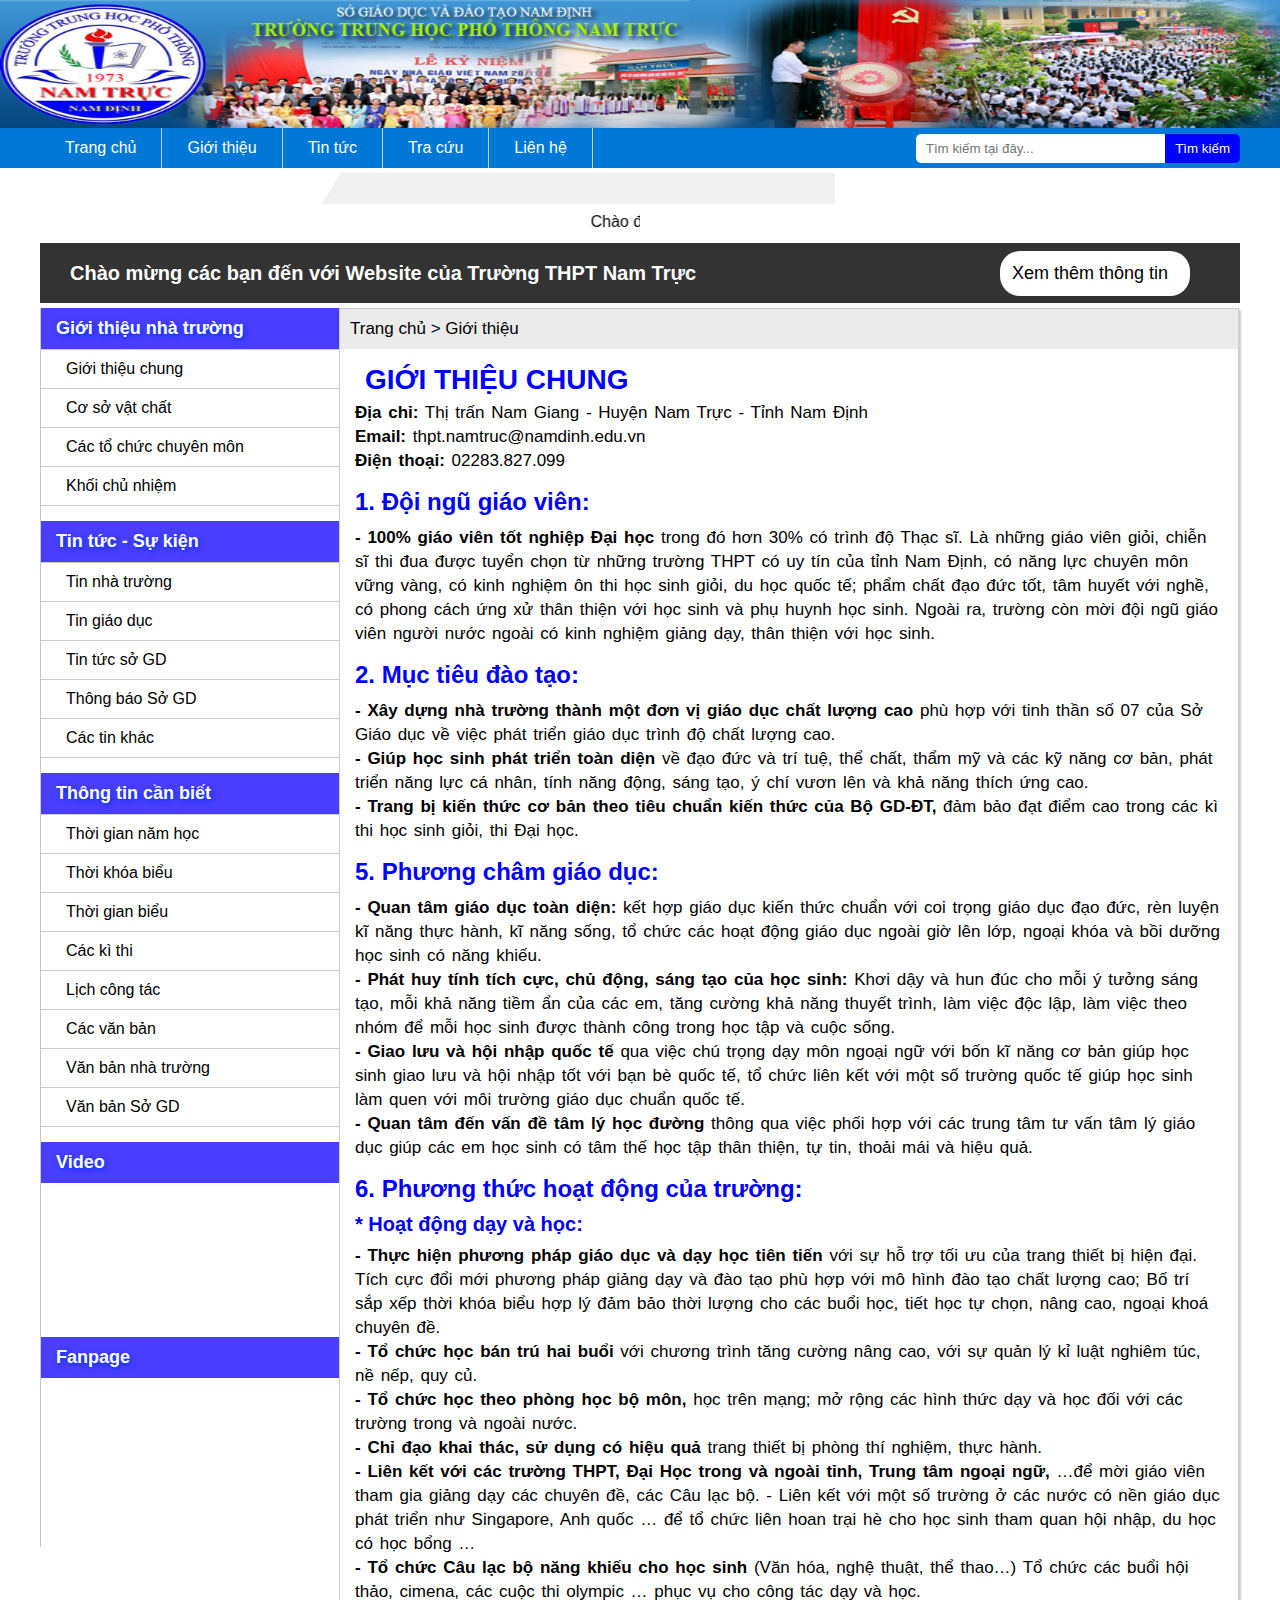
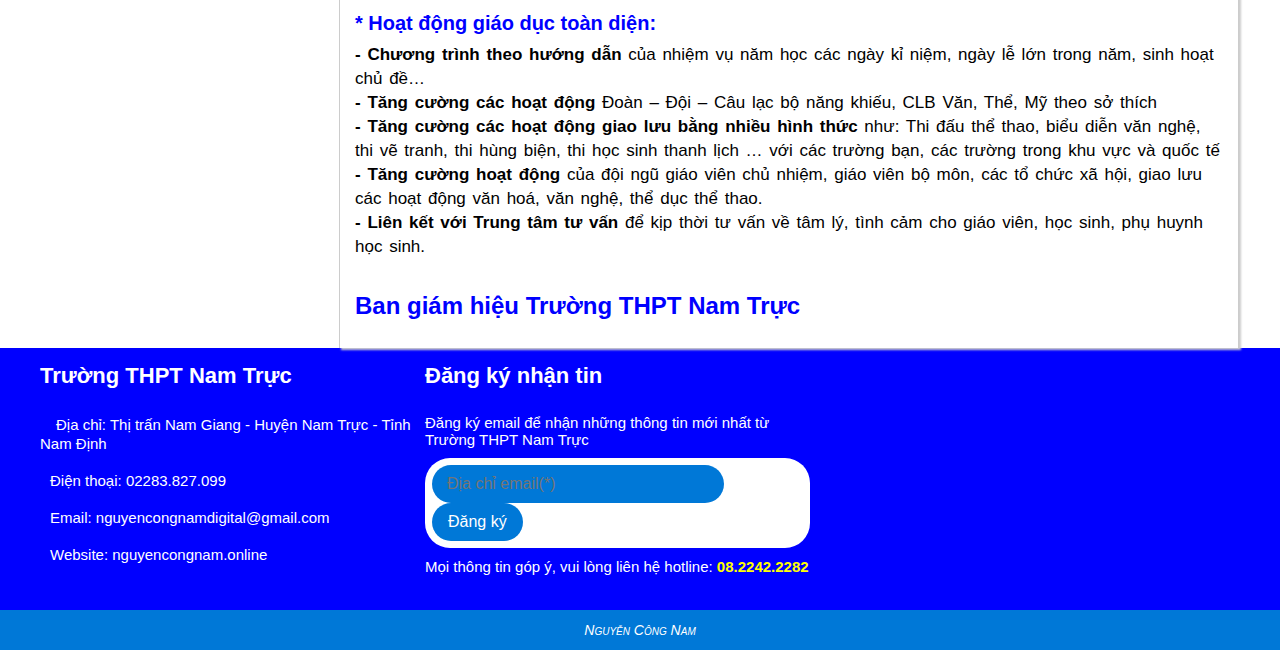
<file: Assignment2_WEB1013/html/gioi_thieu.html>
<!DOCTYPE html>
<html lang="en">
<head>
	<meta charset="UTF-8">
	<title>Trường THPT Nam Trực</title>
	<link rel="stylesheet" href="css/style.css">
	<link rel="stylesheet" href="css/gioi_thieu.css">
</head>
<body>
	
	<header>
	</header>

	<!-- nav -->
	<nav>
		<div class="container">
			<ul>
				<li><a href="#">Trang chủ</a></li>
				<li><a href="gioi_thieu.html">Giới thiệu</a></li>
				<li><a href="tin_tuc.html">Tin tức</a></li>
				<li><a href="tra_cuu.html">Tra cứu</a></li>
				<li><a href="lien_he.html">Liên hệ</a></li>
			</ul>
			<div class="search-box">
				<input type="search" placeholder="Tìm kiếm tại đây...">
				<button>Tìm kiếm</button>
			</div>
		</div>
	</nav>
	<!-- endnav -->

	<!-- slide -->
	<div class="slide">
		<div class="container">
			<div class="img" style="width: 100%; height: 130px">
				<img src="images/bg.png">
				<div style="float: left; width:50%; padding: 5px 0px ">
					<marquee style="height: 40px; width: 100%;">
                        Chào đón các em học sinh quay trở lại trường học tập. Hãy tuân thủ nguyên tắc 5K khi học trực tiếp các em nhé!
                    </marquee>
				</div>
			</div>
			<div class="info">
				<p>Chào mừng các bạn đến với Website của Trường THPT Nam Trực</p>
			</div>
			<div class="btn">
				<button>Xem thêm thông tin <i style = "font-size: 12px;" class="fa fa-chevron-right"></i></button>
			</div>
		</div>
	</div>
	<!-- endslide -->

	<!-- aside -->
	<div class="container">
		<aside>
			<div class="intro">
				<h3>Giới thiệu nhà trường</h3>
				<div class="list">
					<ul>
						<li><i style = "font-size: 12px;" class="fa fa-chevron-right"></i><a href="#">Giới thiệu chung</a></li>
						<li><i style = "font-size: 12px;" class="fa fa-chevron-right"></i><a href="#">Cơ sở vật chất</a></li>
						<li><i style = "font-size: 12px;" class="fa fa-chevron-right"></i><a href="#">Các tổ chức chuyên môn</a></li>
						<li><i style = "font-size: 12px;" class="fa fa-chevron-right"></i><a href="#">Khối chủ nhiệm</a></li>
					</ul>
				</div>
			</div>
			<div class="news">
				<h3>Tin tức - Sự kiện</h3>
				<div class="list">
					<ul>
						<li><i style = "font-size: 12px;" class="fa fa-chevron-right"></i><a href="#">Tin nhà trường</a></li>
						<li><i style = "font-size: 12px;" class="fa fa-chevron-right"></i><a href="#">Tin giáo dục</a></li>
						<li><i style = "font-size: 12px;" class="fa fa-chevron-right"></i><a href="#">Tin tức sở GD</a></li>
						<li><i style = "font-size: 12px;" class="fa fa-chevron-right"></i><a href="#">Thông báo Sở GD</a></li>
						<li><i style = "font-size: 12px;" class="fa fa-chevron-right"></i><a href="#">Các tin khác</a></li>
					</ul>
				</div>
			</div>
			<div class="info-1">
				<h3>Thông tin cần biết</h3>
				<div class="list">
					<ul>
						<li><i style = "font-size: 12px;" class="fa fa-chevron-right"></i><a href="#">Thời gian năm học</a></li>
						<li><i style = "font-size: 12px;" class="fa fa-chevron-right"></i><a href="#">Thời khóa biểu</a></li>
						<li><i style = "font-size: 12px;" class="fa fa-chevron-right"></i><a href="#">Thời gian biểu</a></li>
						<li><i style = "font-size: 12px;" class="fa fa-chevron-right"></i><a href="#">Các kì thi</a></li>
						<li><i style = "font-size: 12px;" class="fa fa-chevron-right"></i><a href="#">Lịch công tác</a></li>
						<li><i style = "font-size: 12px;" class="fa fa-chevron-right"></i><a href="#">Các văn bản</a></li>
						<li><i style = "font-size: 12px;" class="fa fa-chevron-right"></i><a href="#">Văn bản nhà trường</a></li>
						<li><i style = "font-size: 12px;" class="fa fa-chevron-right"></i><a href="#">Văn bản Sở GD</a></li>
					</ul>
				</div>
			</div>
			<div class="video">
				<h3>Video</h3>
				<iframe src="https://www.youtube.com/watch?v=B_bpOdR-xXo" frameborder="0" allow="accelerometer; autoplay; encrypted-media; gyroscope; picture-in-picture" allowfullscreen></iframe>
				<h3>Fanpage</h3>
				<iframe src="https://www.facebook.com/truongthptnamtruc/" style="border:none;overflow:hidden" scrolling="no" frameborder="0" allowTransparency="true" allow="encrypted-media"></iframe>
			</div>
				</aside>
	</div>
	<!-- endaside -->

	<!-- article -->
	<div class="container">
		<article>
			<div class="breadcrumbs">
				Trang chủ > Giới thiệu
				</div>
			<div class="align">
			<div>
        		<h4><i class="fa fa-book"></i>GIỚI THIỆU CHUNG</h4>
        		<p><b>Địa chỉ:</b> Thị trấn Nam Giang - Huyện Nam Trực - Tỉnh Nam Định</p>
            	<p><b>Email:</b> thpt.namtruc@namdinh.edu.vn</p>
            	<p><b>Điện thoại:</b> 02283.827.099</p>
            	<h5>1. Đội ngũ giáo viên:</h5>
            	<p><b>- 100% giáo viên tốt nghiệp Đại học</b> trong đó hơn 30% có trình độ Thạc sĩ. Là những giáo viên giỏi, chiễn sĩ thi đua được tuyển chọn từ những trường THPT có uy tín của tỉnh Nam Định, có năng lực chuyên môn vững vàng, có kinh nghiệm ôn thi học sinh giỏi, du học quốc tế; phẩm chất đạo đức tốt, tâm huyết với nghề, có phong cách ứng xử thân thiện với học sinh và phụ huynh học sinh. Ngoài ra, trường còn mời đội ngũ giáo viên người nước ngoài có kinh nghiệm giảng dạy, thân thiện với học sinh.</p>
            	<h5>2. Mục tiêu đào tạo:</h5>
            	<p><b>- Xây dựng nhà trường thành một đơn vị giáo dục chất lượng cao</b> phù hợp với tinh thần số 07 của Sở Giáo dục về việc phát triển giáo dục trình độ chất lượng cao.</p>
            	<p><b>- Giúp học sinh phát triển toàn diện</b> về đạo đức và trí tuệ, thể chất, thẩm mỹ và các kỹ năng cơ bản, phát triển năng lực cá nhân, tính năng động, sáng tạo, ý chí vươn lên và khả năng thích ứng cao.</p>
            	<p><b>- Trang bị kiến thức cơ bản theo tiêu chuẩn kiến thức của Bộ GD-ĐT, </b>đảm bảo đạt điểm cao trong các kì thi học sinh giỏi, thi Đại học. </p>

            	<h5>5. Phương châm giáo dục:</h5>
            	<p><b>- Quan tâm giáo dục toàn diện:</b> kết hợp giáo dục kiến thức chuẩn với coi trọng giáo dục đạo đức, rèn luyện kĩ năng thực hành, kĩ năng sống, tổ chức các hoạt động giáo dục ngoài giờ lên lớp, ngoại khóa và bồi dưỡng học sinh có năng khiếu.</p>
            	<p><b>- Phát huy tính tích cực, chủ động, sáng tạo của học sinh:</b> Khơi dậy và hun đúc cho mỗi ý tưởng sáng tạo, mỗi khả năng tiềm ẩn của các em, tăng cường khả năng thuyết trình, làm việc độc lập, làm việc theo nhóm để mỗi học sinh được thành công trong học tập và cuộc sống.</p>
            	<p><b>- Giao lưu và hội nhập quốc tế</b> qua việc chú trọng dạy môn ngoại ngữ với bốn kĩ năng cơ bản giúp học sinh giao lưu và hội nhập tốt với bạn bè quốc tế, tổ chức liên kết với một số trường quốc tế giúp học sinh làm quen với môi trường giáo dục chuẩn quốc tế.</p>
            	<p><b>- Quan tâm đến vấn đề tâm lý học đường</b> thông qua việc phối hợp với các trung tâm tư vấn tâm lý giáo dục giúp các em học sinh có tâm thế học tập thân thiện, tự tin, thoải mái và hiệu quả.</p>

            	<h5>6. Phương thức hoạt động của trường:</h5>
            	<h6>* Hoạt động dạy và học:</h6>
            	<p><b>- Thực hiện phương pháp giáo dục và dạy học tiên tiến</b> với sự hỗ trợ tối ưu của trang thiết bị hiện đại. Tích cực đổi mới phương pháp giảng dạy và đào tạo phù hợp với mô hình đào tạo chất lượng cao; Bố trí sắp xếp thời khóa biểu hợp lý đảm bảo thời lượng cho các buổi học, tiết học tự chọn, nâng cao, ngoại khoá chuyên đề.</p>
            	<p><b>- Tổ chức học bán trú hai buổi</b> với chương trình tăng cường nâng cao, với sự quản lý kỉ luật nghiêm túc, nề nếp, quy củ.</p>
            	<p><b>- Tổ chức học theo phòng học bộ môn,</b> học trên mạng; mở rộng các hình thức dạy và học đối với các trường trong và ngoài nước.</p>
            	<p><b>- Chỉ đạo khai thác, sử dụng có hiệu quả</b> trang thiết bị phòng thí nghiệm, thực hành.</p>
            	<p><b>- Liên kết với các trường THPT, Đại Học trong và ngoài tỉnh, Trung tâm ngoại ngữ,</b> …để mời giáo viên tham gia giảng dạy các chuyên đề, các Câu lạc bộ. - Liên kết với một số trường ở các nước có nền giáo dục phát triển như Singapore, Anh quốc … để tổ chức liên hoan trại hè cho học sinh tham quan hội nhập, du học có học bổng …</p>
            	<p><b>- Tổ chức Câu lạc bộ năng khiếu cho học sinh</b> (Văn hóa, nghệ thuật, thể thao…) Tổ chức các buổi hội thảo, cimena, các cuộc thi olympic … phục vụ cho công tác dạy và học.</p>

            	<h6>* Hoạt động giáo dục toàn diện:</h6>
            	<p><b>- Chương trình theo hướng dẫn</b> của nhiệm vụ năm học các ngày kỉ niệm, ngày lễ lớn trong năm, sinh hoạt chủ đề…</p>
            	<p><b>- Tăng cường các hoạt động</b> Đoàn – Đội – Câu lạc bộ năng khiếu, CLB Văn, Thể, Mỹ theo sở thích</p>
            	<p><b>- Tăng cường các hoạt động giao lưu bằng nhiều hình thức</b> như: Thi đấu thể thao, biểu diễn văn nghệ, thi vẽ tranh, thi hùng biện, thi học sinh thanh lịch … với các trường bạn, các trường trong khu vực và quốc tế</p>
            	<p><b>- Tăng cường hoạt động</b> của đội ngũ giáo viên chủ nhiệm, giáo viên bộ môn, các tổ chức xã hội, giao lưu các hoạt động văn hoá, văn nghệ, thể dục thể thao.</p>
            	<p><b>- Liên kết với Trung tâm tư vấn</b> để kịp thời tư vấn về tâm lý, tình cảm cho giáo viên, học sinh, phụ huynh học sinh.</p>
            	</br>
            	<h5>Ban giám hiệu Trường THPT Nam Trực</h5> </br>
        	</p>
			</div>
		</article>
	</div>
	<!-- endarticle -->

	<!-- footer -->
	<footer>
		<div class="footer-t">
			<div class="container">
				<div class="info-2">
					<h4>Trường THPT Nam Trực</h4>
					<p><i style = "font-size: 18px; margin-right: 16px;" class="fa fa-map-marker"></i>Địa chỉ: Thị trấn Nam Giang - Huyện Nam Trực - Tỉnh Nam Định</p>
					<p><i class="fa fa-phone-square"></i> Điện thoại: 02283.827.099

</p>
					<p><i class="fa fa-envelope"></i>Email: nguyencongnamdigital@gmail.com</p>
					<p><i class="fa fa-firefox"></i>Website:  nguyencongnam.online</p>
				</div>
				<div class="regist">
					<h4>Đăng ký nhận tin</h4>
					<p>Đăng ký email để nhận những thông tin mới nhất từ Trường THPT Nam Trực</p>
					<div class="btn-1">
						<input type="email" value size = "26" placeholder="Địa chỉ email(*)">
						<button>Đăng ký</button>
					</div>
					<p>Mọi thông tin góp ý, vui lòng liên hệ hotline: <span style="font-weight: bold; color: yellow;">  08.2242.2282</span></p>
				</div>
				
			</div>
		</div>
		<div class="footer-b">
			<p>Nguyễn Công Nam</p>
		</div>
	</footer>
	<!-- endfooter -->
</body>
</html>
</file>
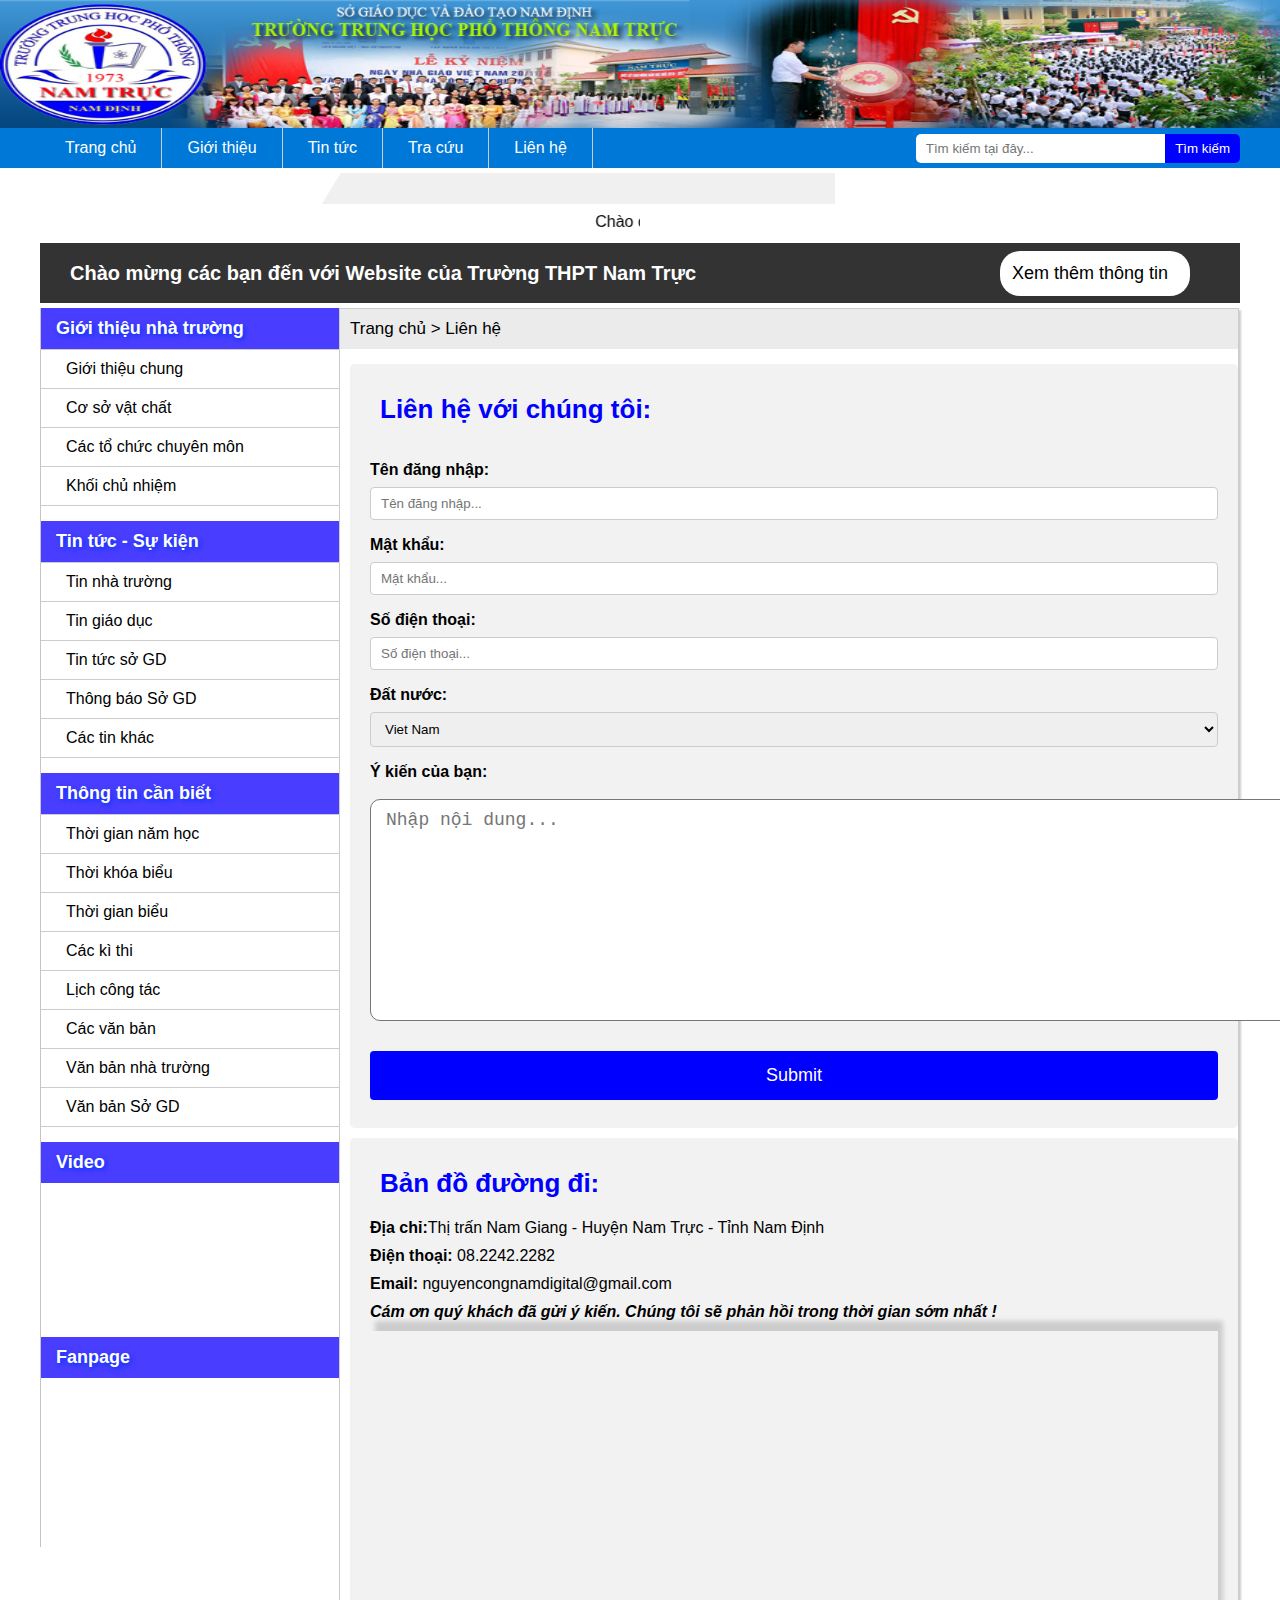
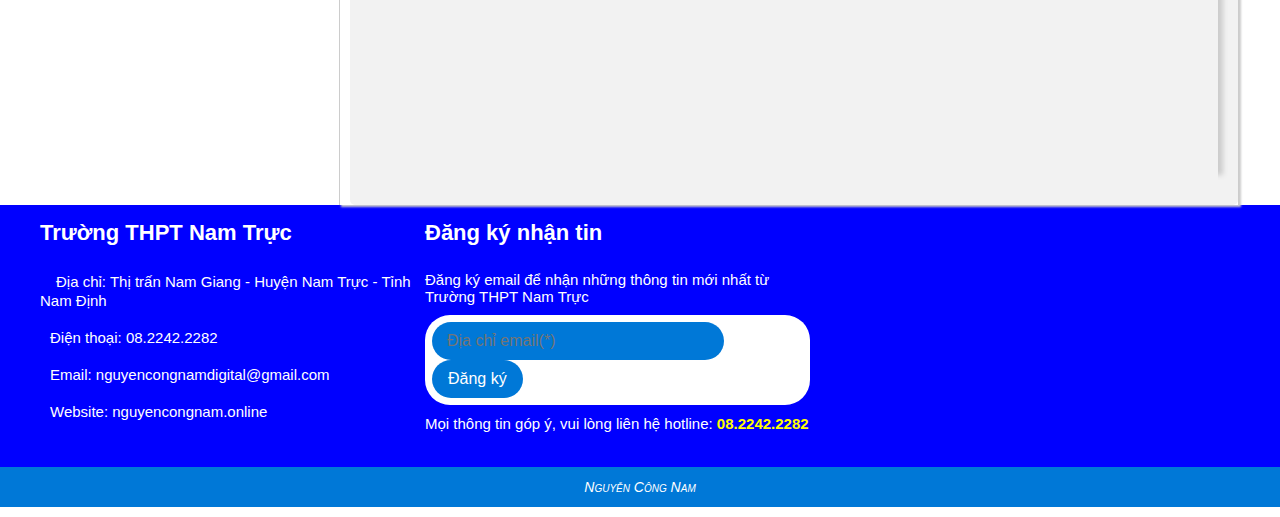
<file: Assignment2_WEB1013/html/lien_he.html>
<!DOCTYPE html>
<html lang="en">
<head>
	<meta charset="UTF-8">
	<title>Trường THPT Nam Trực</title>
	<link rel="stylesheet" href="css/style.css">
	<link rel="stylesheet" href="css/lien_he.css">
</head>
<body>
	
	<header>
	</header>

	<!-- nav -->
	<nav>
		<div class="container">
			<ul>
				<li><a href="#">Trang chủ</a></li>
				<li><a href="gioi_thieu.html">Giới thiệu</a></li>
				<li><a href="tin_tuc.html">Tin tức</a></li>
				<li><a href="tra_cuu.html">Tra cứu</a></li>
				<li><a href="lien_he.html">Liên hệ</a></li>
			</ul>
			<div class="search-box">
				<input type="search" placeholder="Tìm kiếm tại đây...">
				<button>Tìm kiếm</button>
			</div>
		</div>
	</nav>
	<!-- endnav -->

	<!-- slide -->
	<div class="slide">
		<div class="container">
				<div class="img" style="width: 100%; height: 130px">
				<img src="images/bg.png">
				<div style="float: left; width:50%; padding: 5px 0px ">
					<marquee style="height: 40px; width: 100%;">
                        Chào đón các em học sinh quay trở lại trường học tập. Hãy tuân thủ nguyên tắc 5K khi học trực tiếp các em nhé!
                    </marquee>
				</div>
			</div>
			<div class="info">
				<p>Chào mừng các bạn đến với Website của Trường THPT Nam Trực</p>
			</div>
			<div class="btn">
				<button>Xem thêm thông tin <i style = "font-size: 12px;" class="fa fa-chevron-right"></i></button>
			</div>
		</div>
	</div>
	<!-- endslide -->

	<!-- aside -->
	<div class="container">
		<aside>
			<div class="intro">
				<h3>Giới thiệu nhà trường</h3>
				<div class="list">
					<ul>
						<li><i style = "font-size: 12px;" class="fa fa-chevron-right"></i><a href="#">Giới thiệu chung</a></li>
						<li><i style = "font-size: 12px;" class="fa fa-chevron-right"></i><a href="#">Cơ sở vật chất</a></li>
						<li><i style = "font-size: 12px;" class="fa fa-chevron-right"></i><a href="#">Các tổ chức chuyên môn</a></li>
						<li><i style = "font-size: 12px;" class="fa fa-chevron-right"></i><a href="#">Khối chủ nhiệm</a></li>
					</ul>
				</div>
			</div>
			<div class="news">
				<h3>Tin tức - Sự kiện</h3>
				<div class="list">
					<ul>
						<li><i style = "font-size: 12px;" class="fa fa-chevron-right"></i><a href="#">Tin nhà trường</a></li>
						<li><i style = "font-size: 12px;" class="fa fa-chevron-right"></i><a href="#">Tin giáo dục</a></li>
						<li><i style = "font-size: 12px;" class="fa fa-chevron-right"></i><a href="#">Tin tức sở GD</a></li>
						<li><i style = "font-size: 12px;" class="fa fa-chevron-right"></i><a href="#">Thông báo Sở GD</a></li>
						<li><i style = "font-size: 12px;" class="fa fa-chevron-right"></i><a href="#">Các tin khác</a></li>
					</ul>
				</div>
			</div>
			<div class="info-1">
				<h3>Thông tin cần biết</h3>
				<div class="list">
					<ul>
						<li><i style = "font-size: 12px;" class="fa fa-chevron-right"></i><a href="#">Thời gian năm học</a></li>
						<li><i style = "font-size: 12px;" class="fa fa-chevron-right"></i><a href="#">Thời khóa biểu</a></li>
						<li><i style = "font-size: 12px;" class="fa fa-chevron-right"></i><a href="#">Thời gian biểu</a></li>
						<li><i style = "font-size: 12px;" class="fa fa-chevron-right"></i><a href="#">Các kì thi</a></li>
						<li><i style = "font-size: 12px;" class="fa fa-chevron-right"></i><a href="#">Lịch công tác</a></li>
						<li><i style = "font-size: 12px;" class="fa fa-chevron-right"></i><a href="#">Các văn bản</a></li>
						<li><i style = "font-size: 12px;" class="fa fa-chevron-right"></i><a href="#">Văn bản nhà trường</a></li>
						<li><i style = "font-size: 12px;" class="fa fa-chevron-right"></i><a href="#">Văn bản Sở GD</a></li>
					</ul>
				</div>
			</div>
			<div class="video">
				<h3>Video</h3>
				<iframe src="https://www.youtube.com/watch?v=B_bpOdR-xXo" frameborder="0" allow="accelerometer; autoplay; encrypted-media; gyroscope; picture-in-picture" allowfullscreen></iframe>
				<h3>Fanpage</h3>
				<iframe src="https://www.facebook.com/truongthptnamtruc/" style="border:none;overflow:hidden" scrolling="no" frameborder="0" allowTransparency="true" allow="encrypted-media"></iframe>
			</div>
				</aside>
	</div>
	<!-- endaside -->

	<!-- article -->
	<div class="container">
		<article>
			<div class="breadcrumbs">
				Trang chủ > Liên hệ
			</div>
			<div class="contact1">
				<h4><i class="fa fa-handshake-o"></i>Liên hệ với chúng tôi:</h4><br>
				
			  <form action="/login.html">
			    <label for="fname">Tên đăng nhập:</label>
			    <input type="text" id="fname" name="firstname" placeholder="Tên đăng nhập...">
				<br>
			    <label for="lname">Mật khẩu:</label>
			    <input type="text" id="lname" name="lastname" placeholder="Mật khẩu...">
				<br>
				<label for="lphone">Số điện thoại:</label>
			    <input type="text" id="lname" name="phonenumber" placeholder="Số điện thoại..."><br>
			    <label for="country">Đất nước:</label>
			    <select id="country" name="country">
			      <option value="vietnam">Viet Nam</option>
			      <option value="china">China</option>
			      <option value="usa">USA</option>
			    </select><br>
			    <label for="note" place>Ý kiến của bạn:</label><br><br>
			  	<textarea name="message" rows="10" cols="80" placeholder="Nhập nội dung..."></textarea>
  				<br><br>
			    <input type="submit" value="Submit">
			  </form>
			</div>
			<div class="contact2">
				<h4><i class="fa fa-location-arrow"></i>Bản đồ đường đi:</h4>
				<p><span>Địa chỉ:</span>Thị trấn Nam Giang - Huyện Nam Trực - Tỉnh Nam Định</p>
				<p><span>Điện thoại:</span> 08.2242.2282</p>
				<p><span>Email:</span> nguyencongnamdigital@gmail.com</p>
				<p><b><i>Cám ơn quý khách đã gửi ý kiến. Chúng tôi sẽ phản hồi trong thời gian sớm nhất !</i></b></p>
				<div class="map">
					<iframe src="https://www.google.com/maps/place/Nam+Truc+High+School/@20.3336635,106.1762262,15z/data=!4m2!3m1!1s0x0:0xfbbc5de62d756c2?sa=X&ved=2ahUKEwjuv7Xfi9f1AhWglNgFHdnlCBoQ_BJ6BAgdEAU" width="100%" height="450" frameborder="0" style="border:0;" allowfullscreen=""></iframe>
				</div>
			</div>
		</article>
	</div>
	<!-- endarticle -->

	<!-- footer -->
	<footer>
		<div class="footer-t">
			<div class="container">
				<div class="info-2">
					<h4>Trường THPT Nam Trực</h4>
					<p><i style = "font-size: 18px; margin-right: 16px;" class="fa fa-map-marker"></i>Địa chỉ: Thị trấn Nam Giang - Huyện Nam Trực - Tỉnh Nam Định</p>
					<p><i class="fa fa-phone-square"></i> Điện thoại: 08.2242.2282</p>
					<p><i class="fa fa-envelope"></i>Email: nguyencongnamdigital@gmail.com</p>
					<p><i class="fa fa-firefox"></i>Website:  nguyencongnam.online</p>
				</div>
				<div class="regist">
					<h4>Đăng ký nhận tin</h4>
					<p>Đăng ký email để nhận những thông tin mới nhất từ Trường THPT Nam Trực</p>
					<div class="btn-1">
						<input type="email" value size = "26" placeholder="Địa chỉ email(*)">
						<button>Đăng ký</button>
					</div>
					<p>Mọi thông tin góp ý, vui lòng liên hệ hotline: <span style="font-weight: bold; color: yellow;">  08.2242.2282</span></p>
				</div>
				
			</div>
		</div>
		<div class="footer-b">
			<p>Nguyễn Công Nam</p>
		</div>
	</footer>
	<!-- endfooter -->
</body>
</html>
</file>
<file: Eshopper/css/prettyPhoto.css>
div.pp_default .pp_top,div.pp_default .pp_top .pp_middle,div.pp_default .pp_top .pp_left,div.pp_default .pp_top .pp_right,div.pp_default .pp_bottom,div.pp_default .pp_bottom .pp_left,div.pp_default .pp_bottom .pp_middle,div.pp_default .pp_bottom .pp_right{height:13px}
div.pp_default .pp_top .pp_left{background:url(../images/prettyPhoto/default/sprite.png) -78px -93px no-repeat}
div.pp_default .pp_top .pp_middle{background:url(../images/prettyPhoto/default/sprite_x.png) top left repeat-x}
div.pp_default .pp_top .pp_right{background:url(../images/prettyPhoto/default/sprite.png) -112px -93px no-repeat}
div.pp_default .pp_content .ppt{color:#f8f8f8}
div.pp_default .pp_content_container .pp_left{background:url(../images/prettyPhoto/default/sprite_y.png) -7px 0 repeat-y;padding-left:13px}
div.pp_default .pp_content_container .pp_right{background:url(../images/prettyPhoto/default/sprite_y.png) top right repeat-y;padding-right:13px}
div.pp_default .pp_next:hover{background:url(../images/prettyPhoto/default/sprite_next.png) center right no-repeat;cursor:pointer}
div.pp_default .pp_previous:hover{background:url(../images/prettyPhoto/default/sprite_prev.png) center left no-repeat;cursor:pointer}
div.pp_default .pp_expand{background:url(../images/prettyPhoto/default/sprite.png) 0 -29px no-repeat;cursor:pointer;width:28px;height:28px}
div.pp_default .pp_expand:hover{background:url(../images/prettyPhoto/default/sprite.png) 0 -56px no-repeat;cursor:pointer}
div.pp_default .pp_contract{background:url(../images/prettyPhoto/default/sprite.png) 0 -84px no-repeat;cursor:pointer;width:28px;height:28px}
div.pp_default .pp_contract:hover{background:url(../images/prettyPhoto/default/sprite.png) 0 -113px no-repeat;cursor:pointer}
div.pp_default .pp_close{width:30px;height:30px;background:url(../images/prettyPhoto/default/sprite.png) 2px 1px no-repeat;cursor:pointer}
div.pp_default .pp_gallery ul li a{background:url(../images/prettyPhoto/default/default_thumb.png) center center #f8f8f8;border:1px solid #aaa}
div.pp_default .pp_social{margin-top:7px}
div.pp_default .pp_gallery a.pp_arrow_previous,div.pp_default .pp_gallery a.pp_arrow_next{position:static;left:auto}
div.pp_default .pp_nav .pp_play,div.pp_default .pp_nav .pp_pause{background:url(../images/prettyPhoto/default/sprite.png) -51px 1px no-repeat;height:30px;width:30px}
div.pp_default .pp_nav .pp_pause{background-position:-51px -29px}
div.pp_default a.pp_arrow_previous,div.pp_default a.pp_arrow_next{background:url(../images/prettyPhoto/default/sprite.png) -31px -3px no-repeat;height:20px;width:20px;margin:4px 0 0}
div.pp_default a.pp_arrow_next{left:52px;background-position:-82px -3px}
div.pp_default .pp_content_container .pp_details{margin-top:5px}
div.pp_default .pp_nav{clear:none;height:30px;width:110px;position:relative}
div.pp_default .pp_nav .currentTextHolder{font-family:Georgia;font-style:italic;color:#999;font-size:11px;left:75px;line-height:25px;position:absolute;top:2px;margin:0;padding:0 0 0 10px}
div.pp_default .pp_close:hover,div.pp_default .pp_nav .pp_play:hover,div.pp_default .pp_nav .pp_pause:hover,div.pp_default .pp_arrow_next:hover,div.pp_default .pp_arrow_previous:hover{opacity:0.7}
div.pp_default .pp_description{font-size:11px;font-weight:700;line-height:14px;margin:5px 50px 5px 0}
div.pp_default .pp_bottom .pp_left{background:url(../images/prettyPhoto/default/sprite.png) -78px -127px no-repeat}
div.pp_default .pp_bottom .pp_middle{background:url(../images/prettyPhoto/default/sprite_x.png) bottom left repeat-x}
div.pp_default .pp_bottom .pp_right{background:url(../images/prettyPhoto/default/sprite.png) -112px -127px no-repeat}
div.pp_default .pp_loaderIcon{background:url(../images/prettyPhoto/default/loader.gif) center center no-repeat}
div.light_rounded .pp_top .pp_left{background:url(../images/prettyPhoto/light_rounded/sprite.png) -88px -53px no-repeat}
div.light_rounded .pp_top .pp_right{background:url(../images/prettyPhoto/light_rounded/sprite.png) -110px -53px no-repeat}
div.light_rounded .pp_next:hover{background:url(../images/prettyPhoto/light_rounded/btnNext.png) center right no-repeat;cursor:pointer}
div.light_rounded .pp_previous:hover{background:url(../images/prettyPhoto/light_rounded/btnPrevious.png) center left no-repeat;cursor:pointer}
div.light_rounded .pp_expand{background:url(../images/prettyPhoto/light_rounded/sprite.png) -31px -26px no-repeat;cursor:pointer}
div.light_rounded .pp_expand:hover{background:url(../images/prettyPhoto/light_rounded/sprite.png) -31px -47px no-repeat;cursor:pointer}
div.light_rounded .pp_contract{background:url(../images/prettyPhoto/light_rounded/sprite.png) 0 -26px no-repeat;cursor:pointer}
div.light_rounded .pp_contract:hover{background:url(../images/prettyPhoto/light_rounded/sprite.png) 0 -47px no-repeat;cursor:pointer}
div.light_rounded .pp_close{width:75px;height:22px;background:url(../images/prettyPhoto/light_rounded/sprite.png) -1px -1px no-repeat;cursor:pointer}
div.light_rounded .pp_nav .pp_play{background:url(../images/prettyPhoto/light_rounded/sprite.png) -1px -100px no-repeat;height:15px;width:14px}
div.light_rounded .pp_nav .pp_pause{background:url(../images/prettyPhoto/light_rounded/sprite.png) -24px -100px no-repeat;height:15px;width:14px}
div.light_rounded .pp_arrow_previous{background:url(../images/prettyPhoto/light_rounded/sprite.png) 0 -71px no-repeat}
div.light_rounded .pp_arrow_next{background:url(../images/prettyPhoto/light_rounded/sprite.png) -22px -71px no-repeat}
div.light_rounded .pp_bottom .pp_left{background:url(../images/prettyPhoto/light_rounded/sprite.png) -88px -80px no-repeat}
div.light_rounded .pp_bottom .pp_right{background:url(../images/prettyPhoto/light_rounded/sprite.png) -110px -80px no-repeat}
div.dark_rounded .pp_top .pp_left{background:url(../images/prettyPhoto/dark_rounded/sprite.png) -88px -53px no-repeat}
div.dark_rounded .pp_top .pp_right{background:url(../images/prettyPhoto/dark_rounded/sprite.png) -110px -53px no-repeat}
div.dark_rounded .pp_content_container .pp_left{background:url(../images/prettyPhoto/dark_rounded/contentPattern.png) top left repeat-y}
div.dark_rounded .pp_content_container .pp_right{background:url(../images/prettyPhoto/dark_rounded/contentPattern.png) top right repeat-y}
div.dark_rounded .pp_next:hover{background:url(../images/prettyPhoto/dark_rounded/btnNext.png) center right no-repeat;cursor:pointer}
div.dark_rounded .pp_previous:hover{background:url(../images/prettyPhoto/dark_rounded/btnPrevious.png) center left no-repeat;cursor:pointer}
div.dark_rounded .pp_expand{background:url(../images/prettyPhoto/dark_rounded/sprite.png) -31px -26px no-repeat;cursor:pointer}
div.dark_rounded .pp_expand:hover{background:url(../images/prettyPhoto/dark_rounded/sprite.png) -31px -47px no-repeat;cursor:pointer}
div.dark_rounded .pp_contract{background:url(../images/prettyPhoto/dark_rounded/sprite.png) 0 -26px no-repeat;cursor:pointer}
div.dark_rounded .pp_contract:hover{background:url(../images/prettyPhoto/dark_rounded/sprite.png) 0 -47px no-repeat;cursor:pointer}
div.dark_rounded .pp_close{width:75px;height:22px;background:url(../images/prettyPhoto/dark_rounded/sprite.png) -1px -1px no-repeat;cursor:pointer}
div.dark_rounded .pp_description{margin-right:85px;color:#fff}
div.dark_rounded .pp_nav .pp_play{background:url(../images/prettyPhoto/dark_rounded/sprite.png) -1px -100px no-repeat;height:15px;width:14px}
div.dark_rounded .pp_nav .pp_pause{background:url(../images/prettyPhoto/dark_rounded/sprite.png) -24px -100px no-repeat;height:15px;width:14px}
div.dark_rounded .pp_arrow_previous{background:url(../images/prettyPhoto/dark_rounded/sprite.png) 0 -71px no-repeat}
div.dark_rounded .pp_arrow_next{background:url(../images/prettyPhoto/dark_rounded/sprite.png) -22px -71px no-repeat}
div.dark_rounded .pp_bottom .pp_left{background:url(../images/prettyPhoto/dark_rounded/sprite.png) -88px -80px no-repeat}
div.dark_rounded .pp_bottom .pp_right{background:url(../images/prettyPhoto/dark_rounded/sprite.png) -110px -80px no-repeat}
div.dark_rounded .pp_loaderIcon{background:url(../images/prettyPhoto/dark_rounded/loader.gif) center center no-repeat}
div.dark_square .pp_left,div.dark_square .pp_middle,div.dark_square .pp_right,div.dark_square .pp_content{background:#000}
div.dark_square .pp_description{color:#fff;margin:0 85px 0 0}
div.dark_square .pp_loaderIcon{background:url(../images/prettyPhoto/dark_square/loader.gif) center center no-repeat}
div.dark_square .pp_expand{background:url(../images/prettyPhoto/dark_square/sprite.png) -31px -26px no-repeat;cursor:pointer}
div.dark_square .pp_expand:hover{background:url(../images/prettyPhoto/dark_square/sprite.png) -31px -47px no-repeat;cursor:pointer}
div.dark_square .pp_contract{background:url(../images/prettyPhoto/dark_square/sprite.png) 0 -26px no-repeat;cursor:pointer}
div.dark_square .pp_contract:hover{background:url(../images/prettyPhoto/dark_square/sprite.png) 0 -47px no-repeat;cursor:pointer}
div.dark_square .pp_close{width:75px;height:22px;background:url(../images/prettyPhoto/dark_square/sprite.png) -1px -1px no-repeat;cursor:pointer}
div.dark_square .pp_nav{clear:none}
div.dark_square .pp_nav .pp_play{background:url(../images/prettyPhoto/dark_square/sprite.png) -1px -100px no-repeat;height:15px;width:14px}
div.dark_square .pp_nav .pp_pause{background:url(../images/prettyPhoto/dark_square/sprite.png) -24px -100px no-repeat;height:15px;width:14px}
div.dark_square .pp_arrow_previous{background:url(../images/prettyPhoto/dark_square/sprite.png) 0 -71px no-repeat}
div.dark_square .pp_arrow_next{background:url(../images/prettyPhoto/dark_square/sprite.png) -22px -71px no-repeat}
div.dark_square .pp_next:hover{background:url(../images/prettyPhoto/dark_square/btnNext.png) center right no-repeat;cursor:pointer}
div.dark_square .pp_previous:hover{background:url(../images/prettyPhoto/dark_square/btnPrevious.png) center left no-repeat;cursor:pointer}
div.light_square .pp_expand{background:url(../images/prettyPhoto/light_square/sprite.png) -31px -26px no-repeat;cursor:pointer}
div.light_square .pp_expand:hover{background:url(../images/prettyPhoto/light_square/sprite.png) -31px -47px no-repeat;cursor:pointer}
div.light_square .pp_contract{background:url(../images/prettyPhoto/light_square/sprite.png) 0 -26px no-repeat;cursor:pointer}
div.light_square .pp_contract:hover{background:url(../images/prettyPhoto/light_square/sprite.png) 0 -47px no-repeat;cursor:pointer}
div.light_square .pp_close{width:75px;height:22px;background:url(../images/prettyPhoto/light_square/sprite.png) -1px -1px no-repeat;cursor:pointer}
div.light_square .pp_nav .pp_play{background:url(../images/prettyPhoto/light_square/sprite.png) -1px -100px no-repeat;height:15px;width:14px}
div.light_square .pp_nav .pp_pause{background:url(../images/prettyPhoto/light_square/sprite.png) -24px -100px no-repeat;height:15px;width:14px}
div.light_square .pp_arrow_previous{background:url(../images/prettyPhoto/light_square/sprite.png) 0 -71px no-repeat}
div.light_square .pp_arrow_next{background:url(../images/prettyPhoto/light_square/sprite.png) -22px -71px no-repeat}
div.light_square .pp_next:hover{background:url(../images/prettyPhoto/light_square/btnNext.png) center right no-repeat;cursor:pointer}
div.light_square .pp_previous:hover{background:url(../images/prettyPhoto/light_square/btnPrevious.png) center left no-repeat;cursor:pointer}
div.facebook .pp_top .pp_left{background:url(../images/prettyPhoto/facebook/sprite.png) -88px -53px no-repeat}
div.facebook .pp_top .pp_middle{background:url(../images/prettyPhoto/facebook/contentPatternTop.png) top left repeat-x}
div.facebook .pp_top .pp_right{background:url(../images/prettyPhoto/facebook/sprite.png) -110px -53px no-repeat}
div.facebook .pp_content_container .pp_left{background:url(../images/prettyPhoto/facebook/contentPatternLeft.png) top left repeat-y}
div.facebook .pp_content_container .pp_right{background:url(../images/prettyPhoto/facebook/contentPatternRight.png) top right repeat-y}
div.facebook .pp_expand{background:url(../images/prettyPhoto/facebook/sprite.png) -31px -26px no-repeat;cursor:pointer}
div.facebook .pp_expand:hover{background:url(../images/prettyPhoto/facebook/sprite.png) -31px -47px no-repeat;cursor:pointer}
div.facebook .pp_contract{background:url(../images/prettyPhoto/facebook/sprite.png) 0 -26px no-repeat;cursor:pointer}
div.facebook .pp_contract:hover{background:url(../images/prettyPhoto/facebook/sprite.png) 0 -47px no-repeat;cursor:pointer}
div.facebook .pp_close{width:22px;height:22px;background:url(../images/prettyPhoto/facebook/sprite.png) -1px -1px no-repeat;cursor:pointer}
div.facebook .pp_description{margin:0 37px 0 0}
div.facebook .pp_loaderIcon{background:url(../images/prettyPhoto/facebook/loader.gif) center center no-repeat}
div.facebook .pp_arrow_previous{background:url(../images/prettyPhoto/facebook/sprite.png) 0 -71px no-repeat;height:22px;margin-top:0;width:22px}
div.facebook .pp_arrow_previous.disabled{background-position:0 -96px;cursor:default}
div.facebook .pp_arrow_next{background:url(../images/prettyPhoto/facebook/sprite.png) -32px -71px no-repeat;height:22px;margin-top:0;width:22px}
div.facebook .pp_arrow_next.disabled{background-position:-32px -96px;cursor:default}
div.facebook .pp_nav{margin-top:0}
div.facebook .pp_nav p{font-size:15px;padding:0 3px 0 4px}
div.facebook .pp_nav .pp_play{background:url(../images/prettyPhoto/facebook/sprite.png) -1px -123px no-repeat;height:22px;width:22px}
div.facebook .pp_nav .pp_pause{background:url(../images/prettyPhoto/facebook/sprite.png) -32px -123px no-repeat;height:22px;width:22px}
div.facebook .pp_next:hover{background:url(../images/prettyPhoto/facebook/btnNext.png) center right no-repeat;cursor:pointer}
div.facebook .pp_previous:hover{background:url(../images/prettyPhoto/facebook/btnPrevious.png) center left no-repeat;cursor:pointer}
div.facebook .pp_bottom .pp_left{background:url(../images/prettyPhoto/facebook/sprite.png) -88px -80px no-repeat}
div.facebook .pp_bottom .pp_middle{background:url(../images/prettyPhoto/facebook/contentPatternBottom.png) top left repeat-x}
div.facebook .pp_bottom .pp_right{background:url(../images/prettyPhoto/facebook/sprite.png) -110px -80px no-repeat}
div.pp_pic_holder a:focus{outline:none}
div.pp_overlay{background:#000;display:none;left:0;position:absolute;top:0;width:100%;z-index:9500}
div.pp_pic_holder{display:none;position:absolute;width:100px;z-index:10000}
.pp_content{height:40px;min-width:40px}
* html .pp_content{width:40px}
.pp_content_container{position:relative;text-align:left;width:100%}
.pp_content_container .pp_left{padding-left:20px}
.pp_content_container .pp_right{padding-right:20px}
.pp_content_container .pp_details{float:left;margin:10px 0 2px}
.pp_description{display:none;margin:0}
.pp_social{float:left;margin:0}
.pp_social .facebook{float:left;margin-left:5px;width:55px;overflow:hidden}
.pp_social .twitter{float:left}
.pp_nav{clear:right;float:left;margin:3px 10px 0 0}
.pp_nav p{float:left;white-space:nowrap;margin:2px 4px}
.pp_nav .pp_play,.pp_nav .pp_pause{float:left;margin-right:4px;text-indent:-10000px}
a.pp_arrow_previous,a.pp_arrow_next{display:block;float:left;height:15px;margin-top:3px;overflow:hidden;text-indent:-10000px;width:14px}
.pp_hoverContainer{position:absolute;top:0;width:100%;z-index:2000}
.pp_gallery{display:none;left:50%;margin-top:-50px;position:absolute;z-index:10000}
.pp_gallery div{float:left;overflow:hidden;position:relative}
.pp_gallery ul{float:left;height:35px;position:relative;white-space:nowrap;margin:0 0 0 5px;padding:0}
.pp_gallery ul a{border:1px rgba(0,0,0,0.5) solid;display:block;float:left;height:33px;overflow:hidden}
.pp_gallery ul a img{border:0}
.pp_gallery li{display:block;float:left;margin:0 5px 0 0;padding:0}
.pp_gallery li.default a{background:url(../images/prettyPhoto/facebook/default_thumbnail.gif) 0 0 no-repeat;display:block;height:33px;width:50px}
.pp_gallery .pp_arrow_previous,.pp_gallery .pp_arrow_next{margin-top:7px!important}
a.pp_next{background:url(../images/prettyPhoto/light_rounded/btnNext.png) 10000px 10000px no-repeat;display:block;float:right;height:100%;text-indent:-10000px;width:49%}
a.pp_previous{background:url(../images/prettyPhoto/light_rounded/btnNext.png) 10000px 10000px no-repeat;display:block;float:left;height:100%;text-indent:-10000px;width:49%}
a.pp_expand,a.pp_contract{cursor:pointer;display:none;height:20px;position:absolute;right:30px;text-indent:-10000px;top:10px;width:20px;z-index:20000}
a.pp_close{position:absolute;right:0;top:0;display:block;line-height:22px;text-indent:-10000px}
.pp_loaderIcon{display:block;height:24px;left:50%;position:absolute;top:50%;width:24px;margin:-12px 0 0 -12px}
#pp_full_res{line-height:1!important}
#pp_full_res .pp_inline{text-align:left}
#pp_full_res .pp_inline p{margin:0 0 15px}
div.ppt{color:#fff;display:none;font-size:17px;z-index:9999;margin:0 0 5px 15px}
div.pp_default .pp_content,div.light_rounded .pp_content{background-color:#fff}
div.pp_default #pp_full_res .pp_inline,div.light_rounded .pp_content .ppt,div.light_rounded #pp_full_res .pp_inline,div.light_square .pp_content .ppt,div.light_square #pp_full_res .pp_inline,div.facebook .pp_content .ppt,div.facebook #pp_full_res .pp_inline{color:#000}
div.pp_default .pp_gallery ul li a:hover,div.pp_default .pp_gallery ul li.selected a,.pp_gallery ul a:hover,.pp_gallery li.selected a{border-color:#fff}
div.pp_default .pp_details,div.light_rounded .pp_details,div.dark_rounded .pp_details,div.dark_square .pp_details,div.light_square .pp_details,div.facebook .pp_details{position:relative}
div.light_rounded .pp_top .pp_middle,div.light_rounded .pp_content_container .pp_left,div.light_rounded .pp_content_container .pp_right,div.light_rounded .pp_bottom .pp_middle,div.light_square .pp_left,div.light_square .pp_middle,div.light_square .pp_right,div.light_square .pp_content,div.facebook .pp_content{background:#fff}
div.light_rounded .pp_description,div.light_square .pp_description{margin-right:85px}
div.light_rounded .pp_gallery a.pp_arrow_previous,div.light_rounded .pp_gallery a.pp_arrow_next,div.dark_rounded .pp_gallery a.pp_arrow_previous,div.dark_rounded .pp_gallery a.pp_arrow_next,div.dark_square .pp_gallery a.pp_arrow_previous,div.dark_square .pp_gallery a.pp_arrow_next,div.light_square .pp_gallery a.pp_arrow_previous,div.light_square .pp_gallery a.pp_arrow_next{margin-top:12px!important}
div.light_rounded .pp_arrow_previous.disabled,div.dark_rounded .pp_arrow_previous.disabled,div.dark_square .pp_arrow_previous.disabled,div.light_square .pp_arrow_previous.disabled{background-position:0 -87px;cursor:default}
div.light_rounded .pp_arrow_next.disabled,div.dark_rounded .pp_arrow_next.disabled,div.dark_square .pp_arrow_next.disabled,div.light_square .pp_arrow_next.disabled{background-position:-22px -87px;cursor:default}
div.light_rounded .pp_loaderIcon,div.light_square .pp_loaderIcon{background:url(../images/prettyPhoto/light_rounded/loader.gif) center center no-repeat}
div.dark_rounded .pp_top .pp_middle,div.dark_rounded .pp_content,div.dark_rounded .pp_bottom .pp_middle{background:url(../images/prettyPhoto/dark_rounded/contentPattern.png) top left repeat}
div.dark_rounded .currentTextHolder,div.dark_square .currentTextHolder{color:#c4c4c4}
div.dark_rounded #pp_full_res .pp_inline,div.dark_square #pp_full_res .pp_inline{color:#fff}
.pp_top,.pp_bottom{height:20px;position:relative}
* html .pp_top,* html .pp_bottom{padding:0 20px}
.pp_top .pp_left,.pp_bottom .pp_left{height:20px;left:0;position:absolute;width:20px}
.pp_top .pp_middle,.pp_bottom .pp_middle{height:20px;left:20px;position:absolute;right:20px}
* html .pp_top .pp_middle,* html .pp_bottom .pp_middle{left:0;position:static}
.pp_top .pp_right,.pp_bottom .pp_right{height:20px;left:auto;position:absolute;right:0;top:0;width:20px}
.pp_fade,.pp_gallery li.default a img{display:none}
</file>
<file: Eshopper/css/main.css>
﻿
/*************************
*******Typography******
**************************/
@import url(http://fonts.googleapis.com/css?family=Roboto:400,300,400italic,500,700,100);
@import url(http://fonts.googleapis.com/css?family=Open+Sans:400,800,300,600,700);
@import url(http://fonts.googleapis.com/css?family=Abel);

body {
  font-family: 'Roboto', sans-serif;
  background:;
  position: relative;
  font-weight:400px;
}

ul li {
  list-style: none;
}

a:hover {
outline: none;
text-decoration:none;
}

a:focus {
  outline:none;
  outline-offset: 0;
}

a {
  -webkit-transition: 300ms;
  -moz-transition: 300ms;
    -o-transition: 300ms;
    transition: 300ms;
}

h1, h2, h3, h4, h5, h6 {
  font-family: 'Roboto', sans-serif;
}

.btn:hover, 
.btn:focus{
  outline: none;
  box-shadow: none;
}

.navbar-toggle {
  background-color: #000;
}

a#scrollUp {
  bottom: 0px;
  right: 10px;
  padding: 5px 10px;
  background: #FE980F;
  color: #FFF;
  -webkit-animation: bounce 2s ease infinite;
  animation: bounce 2s ease infinite;
}

a#scrollUp i{
  font-size: 30px;
}


/*************************
*******Header CSS******
**************************/

.header_top {
  background: none repeat scroll 0 0 #F0F0E9;
}

.contactinfo ul li:first-child{
    margin-left: -15px;
}

.contactinfo ul li a{
  font-size: 12px;
  color: #696763;
  font-family: 'Roboto', sans-serif;
}


.contactinfo ul li a:hover{
	background:inherit;
}


.social-icons ul li a {
  border: 0 none;
  border-radius: 0;
  color: #696763;
  padding:0px;
}


.social-icons ul li{
	display:inline-block;
}

.social-icons ul li a i {
  padding: 11px 15px;
   transition: all 0.9s ease 0s;
  -moz-transition: all 0.9s ease 0s;
  -webkit-transition: all 0.9s ease 0s;
  -o-transition: all 0.9s ease 0s;
}

.social-icons ul li a i:hover{
  color: #fff;
   transition: all 0.9s ease 0s;
  -moz-transition: all 0.9s ease 0s;
  -webkit-transition: all 0.9s ease 0s;
  -o-transition: all 0.9s ease 0s;
}


.fa-facebook:hover {
  background: #0083C9;
}

.fa-twitter:hover  {
	background:#5BBCEC;
}

.fa-linkedin:hover  {
	background:#FF4518;
}

.fa-dribbble:hover  {
	background:#90C9DC;
}

.fa-google-plus:hover  {
	background:#CE3C2D;
}

.header-middle .container .row {
  border-bottom: 1px solid #f5f5f5;
  margin-left: 0;
  margin-right: 0;
  padding-bottom: 20px;
  padding-top: 20px;
}

.header-middle .container .row .col-sm-4{
  padding-left: 0;
}

.header-middle .container .row .col-sm-8 {
	padding-right:0;
}

.usa {
  border-radius: 0;
  color: #B4B1AB;
  font-size: 12px;
  margin-right: 20px;
  padding: 2px 15px;
  margin-top: 10px;
}

.usa:hover {
	background:#FE980F;
	color:#fff;
	border-color:#FE980F;
}

.usa:active, .usa.active {
  background: none repeat scroll 0 0 #FE980F;
  box-shadow: inherit;
  outline: 0 none;
}

.btn-group.open .dropdown-toggle {
  background: rgba(0, 0, 0, 0);
  box-shadow: none;
}

.dropdown-menu  li  a:hover, .dropdown-menu  li  a:focus {
  background-color: #FE980F;
  color: #FFFFFF;
  font-family: 'Roboto', sans-serif;
  text-decoration: none;
}


.shop-menu ul li {
	display:inline-block;
  padding-left: 15px;
  padding-right: 15px;
}

.shop-menu ul li:last-child {
  padding-right: 0;
}


.shop-menu ul li a {
  background: #FFFFFF;
  color: #696763;
  font-family: 'Roboto', sans-serif;
  font-size: 14px;
  font-weight: 300;
  padding:0;
  padding-right: 0;
  margin-top: 10px;
}


.shop-menu ul li a i{
	margin-right:3px;
}


.shop-menu ul li a:hover {
	color:#fe980f;
	background:#fff;
}


.header-bottom {
  padding-bottom: 30px;
  padding-top: 30px;
}

.navbar-collapse.collapse{
  padding-left: 0;
}

.mainmenu ul li{
  padding-right: 15px;
  padding-left: 15px;
}

.mainmenu ul li:first-child{
  padding-left: 0px;
}

.mainmenu ul li a {
	color: #696763;
	font-family: 'Roboto', sans-serif;
	font-size: 17px;
	font-weight: 300;
	padding: 0;
	padding-bottom: 10px;
}

.mainmenu ul li a:hover, .mainmenu ul li a.active,  .shop-menu ul li a.active{
	background:none;
	color:#fdb45e;
}

.search_box input {
  background: #F0F0E9;
  border: medium none;
  color: #B2B2B2;
  font-family: 'roboto';
  font-size: 12px;
  font-weight: 300;
  height: 35px;
  outline: medium none;
  padding-left: 10px;
  width: 155px;
  background-image: url(../images/home/searchicon.png);
  background-repeat: no-repeat;
  background-position: 130px;
}


/*  Dropdown menu*/

.navbar-header 
.navbar-toggle .icon-bar {
    background-color: #fff;
}


.nav.navbar-nav > li:hover > ul.sub-menu{
  display: block;
  -webkit-animation: fadeInUp 400ms;
  -moz-animation: fadeInUp 400ms;
  -ms-animation: fadeInUp 400ms;
  -o-animation: fadeInUp 400ms;
  animation: fadeInUp 400ms;
}

ul.sub-menu {
	position: absolute;
	top: 30px;
	left: 0;
	background: rgba(0, 0, 0, 0.6);
	list-style: none;
	padding: 0;
	margin: 0;
	width: 220px;
	-webkit-box-shadow: 0 3px 3px rgba(0, 0, 0, 0.1);
	box-shadow: 0 3px 3px rgba(0, 0, 0, 0.1);
	display: none;
	z-index: 999;
}

.dropdown ul.sub-menu li .active{
  color: #FDB45E;
  padding-left: 0;
}


.navbar-nav li ul.sub-menu li{
  padding: 10px 20px 0 ;
}

.navbar-nav li ul.sub-menu li:last-child{
  padding-bottom: 20px;
}

.navbar-nav li ul.sub-menu li a{
  color: #fff;
}

.navbar-nav li ul.sub-menu li a:hover{
    color: #FDB45E;
}

.fa-angle-down{
  padding-left: 5px; 
}

@-webkit-keyframes fadeInUp {
  0% {
    opacity: 0;
    -webkit-transform: translateY(20px);
    transform: translateY(20px);
  }

  100% {
    opacity: 1;
    -webkit-transform: translateY(0);
    transform: translateY(0);
  }
}
  
/*************************
*******Footer CSS******
**************************/

#footer {
  background: #F0F0E9;
}


.footer-top .container {
  border-bottom: 1px solid #E0E0DA;
  padding-bottom: 20px;
}

.companyinfo {
  margin-top: 57px;
}

.companyinfo h2 {
  color: #B4B1AB;
  font-family: abel;
  font-size: 27px;
  text-transform: uppercase;
}

.companyinfo h2  span{
  color:#FE980F;
}

.companyinfo p {
  color: #B3B3AD;
  font-family: 'Roboto', sans-serif;
  font-size: 12px;
  font-weight: 300;
}

.footer-top .col-sm-3{
  overflow: hidden;
}

.video-gallery {
  margin-top: 57px;
  position: inherit;
}

.video-gallery a img {
  height: 100%;
  width: 100%;
}

.iframe-img {
  position: relative;
  display: block;
  height: 61px;
  margin-bottom: 10px;
  border: 2px solid #CCCCC6;
  border-radius: 3px;
}

.overlay-icon {
  position: absolute;
  top: 0;
  width: 100%;
  height: 61px;
  background: #FE980F;
  border-radius: 3px;
  color: #FFF;
  font-size: 20px;
  line-height: 0;
  display: block;
  opacity: 0;
   -webkit-transition: 300ms;
  -moz-transition: 300ms;
    -o-transition: 300ms;
    transition: 300ms;
}

.overlay-icon i {
  position: relative;
  top: 50%;
  margin-top: -20px;
}

.video-gallery a:hover .overlay-icon{
  opacity: 1;
}

.video-gallery p {
  color: #8C8C88;
  font-family: 'Roboto', sans-serif;
  font-size: 12px;
  font-weight: 500;
  margin-bottom:0px;
}

.video-gallery  h2 {
  color: #8c8c88;
  font-family: 'Roboto', sans-serif;
  font-size: 12px;
  font-weight: 300;
  text-transform:uppercase;
  margin-top:0px;
}


.address {
  margin-top: 30px;
  position: relative;
  overflow: hidden;
}
.address  img {
	width:100%;
}

.address p {
  color: #666663;
  font-family: 'Roboto', sans-serif;
  font-size: 14px;
  font-weight: 300;
  left: 25px;
  position: absolute;
  top: 50px;
}

.footer-widget {
  margin-bottom: 68px;
}

.footer-widget .container {
  border-top: 1px solid #FFFFFF;
  padding-top: 15px;
}

.single-widget h2 {
  color: #666663;
  font-family: 'Roboto', sans-serif;
  font-size: 16px;
  font-weight: 500;
  margin-bottom: 22px;
  text-transform: uppercase;
}

.single-widget h2 i{
	margin-right:15px;
}

.single-widget ul li a{
	color: #8C8C88;
	font-family: 'Roboto', sans-serif;
	font-size: 14px;
	font-weight: 300;
	padding: 5px 0;
}

.single-widget ul li a i {
  margin-right: 18px;
}

.single-widget ul li a:hover{
	background:none;
	color:#FE980F;
}


.searchform input {
  border: 1px solid #DDDDDD;
  color: #CCCCC6;
  font-family: 'Roboto', sans-serif;
  font-size: 14px;
  margin-top: 0;
  outline: medium none;
  padding: 7px;
  width: 212px;
}


.searchform button {
  background: #FE980F;
  border: medium none;
  border-radius: 0;
  margin-left: -5px;
  margin-top: -3px;
  padding: 7px 17px;
}

.searchform button i {
  color: #FFFFFF;
  font-size: 20px;
}

.searchform  button:hover, 
.searchform  button:focus{
	background-color:#FE980F;
}

.searchform p {
  color: #8C8C88;
  font-family: 'Roboto', sans-serif;
  font-size: 14px;
  font-weight: 300;
  margin-top: 25px;
}

.footer-bottom {
  background: #D6D6D0;
  padding-top: 10px;
}

.footer-bottom p {
  color: #363432;
  font-family: 'Roboto', sans-serif;
  font-weight: 300;
  margin-left: 15px;
}

.footer-bottom p span a {
  color: #FE980F;
  font-style: italic;
  text-decoration: underline;
}


/*************************
******* Home ******
**************************/


#slider {
  padding-bottom: 45px;
}

.carousel-indicators li {
  background: #C4C4BE;
}

.carousel-indicators li.active {
	  background: #FE980F;
}

.item {
  padding-left: 100px;
}


.pricing {
  position: absolute;
  right: 40%;
  top: 52%;
}

.girl {
  margin-left: 0;
}

.item h1 {
  color: #B4B1AB;
  font-family: abel;
  font-size: 48px;
  margin-top: 115px;
}

.item h1 span {
	color:#FE980F;
}

.item h2 {
  color: #363432;
  font-family: 'Roboto', sans-serif;
  font-size: 28px;
  font-weight: 700;
  margin-bottom: 22px;
  margin-top: 10px;
}

.item  p {
	color:#363432;
	font-size:16px;
	font-weight:300;
	font-family: 'Roboto', sans-serif;
}

.get {
  background: #FE980F;
  border: 0 none;
  border-radius: 0;
  color: #FFFFFF;
  font-family: 'Roboto', sans-serif;
  font-size: 16px;
  font-weight: 300;
  margin-top: 23px;
}


.item button:hover {
  background: #FE980F;
}

.control-carousel {
  position: absolute;
  top: 50%;
  font-size: 60px;
  color: #C2C2C1;
}

.control-carousel:hover{
  color: #FE980F ;
}

.right {
  right: 0;
}

.category-products {
  border: 1px solid #F7F7F0;
  margin-bottom: 35px;
  padding-bottom: 20px;
  padding-top: 15px;
}
.left-sidebar h2, .brands_products h2 {
  color: #FE980F;
  font-family: 'Roboto', sans-serif;
  font-size: 18px;
  font-weight: 700;
  margin: 0 auto 30px;
  text-align: center;
  text-transform: uppercase;
  position: relative;
  z-index:3;
}

.left-sidebar h2:after, h2.title:after{
	content: " ";
	position: absolute;
	border: 1px solid #f5f5f5;
	bottom:8px;
	left: 0;
	width: 100%;
	height: 0;
	z-index: -2;
}

.left-sidebar h2:before{
	content: " ";
	position: absolute;
	background: #fff;
	bottom: -6px;
	width: 130px;
	height: 30px;
	z-index: -1;
	left: 50%;
	margin-left: -65px;
}

h2.title:before{
	content: " ";
	position: absolute;
	background: #fff;
	bottom: -6px;
	width: 220px;
	height: 30px;
	z-index: -1;
	left: 50%;
	margin-left: -110px;
}

.category-products .panel {
	background-color: #FFFFFF;
	border: 0px;
	border-radius: 0px;
	box-shadow:none;
	margin-bottom: 0px;
}

.category-products .panel-default .panel-heading {
  background-color: #FFFFFF;
  border: 0 none;
  color: #FFFFFF;
  padding: 5px 20px;
}

.category-products .panel-default .panel-heading .panel-title a {
  color: #696763;
  font-family: 'Roboto', sans-serif;
  font-size: 14px;
  text-decoration: none;
  text-transform: uppercase;
}

.panel-group .panel-heading + .panel-collapse .panel-body {
  border-top: 0 none;
}

.category-products .badge {
  background:none;
  border-radius: 10px;
  color: #696763;
  display: inline-block;
  font-size: 12px;
  font-weight: bold;
  line-height: 1;
  min-width: 10px;
  padding: 3px 7px;
  text-align: center;
  vertical-align: baseline;
  white-space: nowrap;
}

.panel-body ul{
  padding-left: 20px;
}


.panel-body ul li a {
  color: #696763;
  font-family: 'Roboto', sans-serif;
  font-size: 12px;
  text-transform: uppercase;
}

.brands-name {
  border: 1px solid #F7F7F0;
  padding-bottom: 20px;
  padding-top: 15px;
}


.brands-name .nav-stacked li a {
  background-color: #FFFFFF;
  color: #696763;
  font-family: 'Roboto', sans-serif;
  font-size: 14px;
  padding: 5px 25px;
  text-decoration: none;
  text-transform: uppercase;
}

.brands-name .nav-stacked li a:hover{
  background-color: #fff;
  color: #696763;
}

.shipping {
  background-color: #F2F2F2;
  margin-top: 40px;
  overflow: hidden;
  padding-top: 20px;
  position: relative;
}


.price-range{
  margin-top:30px;
}

.well {
  background-color: #FFFFFF;
  border: 1px solid #F7F7F0;
  border-radius: 4px;
  box-shadow: none;
  margin-bottom: 20px;
  min-height: 20px;
  padding: 35px;
}


.tooltip-inner {
  background-color: #FE980F;
  border-radius: 4px;
  color: #FFFFFF;
  max-width: 200px;
  padding: 3px 8px;
  text-align: center;
  text-decoration: none;
}

.tooltip.top .tooltip-arrow {
  border-top-color: #FE980F;
  border-width: 5px 5px 0;
  bottom: 0;
  left: 50%;
  margin-left: -5px;
}


.padding-right {
  padding-right: 0;
}

.features_items{
	overflow:hidden;
}


h2.title {
  color: #FE980F;
  font-family: 'Roboto', sans-serif;
  font-size: 18px;
  font-weight: 700;
  margin: 0 15px;
  text-transform: uppercase;
  margin-bottom: 30px;
  position: relative;
}

.product-image-wrapper{
	border:1px solid #F7F7F5;
	overflow: hidden;
	margin-bottom:30px;
}

.single-products {
  position: relative;
}

.new, .sale {
  position: absolute;
  top: 0;
  right: 0;
}

.productinfo h2{
	color: #FE980F;
	font-family: 'Roboto', sans-serif;
	font-size: 24px;
	font-weight: 700;
}
.product-overlay h2{
	color: #fff;
	font-family: 'Roboto', sans-serif;
	font-size: 24px;
	font-weight: 700;
}


.productinfo p{
  font-family: 'Roboto', sans-serif;
  font-size: 14px;
  font-weight: 400;
  color: #696763;
}

.productinfo img{
  width: 100%;
}

.productinfo{
 position:relative;
}

.product-overlay {
  background:#FE980F;
  top: 0;
  display: none;
  height: 0;
  position: absolute;
  transition: height 500ms ease 0s;
  width: 100%;
  display: block;
  opacity:;
}

.single-products:hover .product-overlay {
  display:block;
  height:100%;
}


.product-overlay .overlay-content {
  bottom: 0;
  position: absolute;
  bottom: 0;
  text-align: center;
  width: 100%;
}

.product-overlay .add-to-cart {
  background:#fff;
  border: 0 none;
  border-radius: 0;
  color: #FE980F;
  font-family: 'Roboto', sans-serif;
  font-size: 15px;
  margin-bottom: 25px;
}

.product-overlay .add-to-cart:hover {
  background:#fff;
  color: #FE980F;
}


.product-overlay p{
  font-family: 'Roboto', sans-serif;
  font-size: 14px;
  font-weight: 400;
  color: #fff;
}



.add-to-cart {
  background:#F5F5ED;
  border: 0 none;
  border-radius: 0;
  color: #696763;
  font-family: 'Roboto', sans-serif;
  font-size: 15px;
  margin-bottom: 25px;
}

.add-to-cart:hover {
  background: #FE980F;
  border: 0 none;
  border-radius: 0;
  color: #FFFFFF;
}

.add-to{
  margin-bottom: 10px;
}

.add-to-cart i{
	margin-right:5px;
}

.add-to-cart:hover {
  background: #FE980F;
  color: #FFFFFF;
}

.choose {
  border-top: 1px solid #F7F7F0;
}

.choose ul li a {
  color: #B3AFA8;
  font-family: 'Roboto', sans-serif;
  font-size: 13px;
  padding-left: 0;
  padding-right: 0;
}

.choose ul li a i{
	margin-right:5px;
}

.choose ul li a:hover{
	background:none;
	color:#FE980F;
}

.category-tab {
  overflow: hidden;
}

.category-tab ul {
  background: #40403E;
  border-bottom: 1px solid #FE980F;
  list-style: none outside none;
  margin: 0 0 30px;
  padding: 0;
  width: 100%;
}

.category-tab ul li a {
  border: 0 none;
  border-radius: 0;
  color: #B3AFA8;
  display: block;
  font-family: 'Roboto', sans-serif;
  font-size: 14px;
  text-transform: uppercase;
}

.category-tab ul  li  a:hover{
	background:#FE980F;
	color:#fff;
}

.nav-tabs  li.active  a, .nav-tabs  li.active  a:hover, .nav-tabs  li.active  a:focus {
  -moz-border-bottom-colors: none;
  -moz-border-left-colors: none;
  -moz-border-right-colors: none;
  -moz-border-top-colors: none;
  background-color: #FE980F;
  border:0px;
  color: #FFFFFF;
  cursor: default;
  margin-right:0;
  margin-left:0;
}

.nav-tabs  li  a {
  border: 1px solid rgba(0, 0, 0, 0);
  border-radius: 4px 4px 0 0;
  line-height: 1.42857;
  margin-right:0;
}

.recommended_items {
  overflow: hidden;
}

#recommended-item-carousel .carousel-inner .item {
  padding-left: 0;
}

.recommended-item-control {
  position: absolute;
  top: 41%;
}

.recommended-item-control i {
  background: none repeat scroll 0 0 #FE980F;
  color: #FFFFFF;
  font-size: 20px;
  padding: 4px 10px;
}

.recommended-item-control i:hover {
  background: #ccccc6;
}

.recommended_items  h2 {
}

.our_partners{
  overflow:hidden;
}

.our_partners ul {
  background: #F7F7F0;
  margin-bottom: 50px;
}


.our_partners ul li a:hover{
	background:none;
}

/*************************
*******Shop CSS******
**************************/


#advertisement {
  padding-bottom: 45px;
}

#advertisement img {
  width: 100%;
}

.pagination {
  display: inline-block;
  margin-bottom: 25px;
  margin-top: 0;
  padding-left: 15px;
}

.pagination  li:first-child  a, .pagination  li:first-child  span {
  border-bottom-left-radius: 0;
  border-top-left-radius: 0;
  margin-left: 0;
}

.pagination  li:last-child  a, .pagination  li:last-child  span {
  border-bottom-right-radius: 0;
  border-top-right-radius: 0;
}

.pagination  .active  a, .pagination  .active  span, .pagination  .active  a:hover, .pagination  .active  span:hover, .pagination  .active  a:focus, .pagination  .active  span:focus {
  background-color: #FE980F;
  border-color: #FE980F;
  color: #FFFFFF;
  cursor: default;
  z-index: 2;
}

.pagination  li  a, .pagination  li  span {
  background-color: #f0f0e9;
  border: 0;
  float: left;
  line-height: 1.42857;
  margin-left: -1px;
  padding: 6px 12px;
  position: relative;
  text-decoration: none;
  margin-right: 5px;
  color:#000;
}

.pagination  li  a:hover{
	background:#FE980F;
	color:#fff;
}



/*************************
*******Product Details CSS******
**************************/

.product-details{
	overflow:hidden;
}


#similar-product {
  margin-top: 40px;
}


#reviews {
  padding-left: 25px;
  padding-right: 25px;
}

.product-details {
  margin-bottom: 40px;
  overflow: hidden;
  margin-top: 10px;
}



.view-product {
  position: relative;
}

.view-product img {
  border: 1px solid #F7F7F0;
  height: 380px;
  width: 100%;
}

.view-product h3 {
  background: #FE980F;
  bottom: 0;
  color: #FFFFFF;
  font-family: 'Roboto', sans-serif;
  font-size: 14px;
  font-weight: 700;
  margin-bottom: 0;
  padding: 8px 20px;
  position: absolute;
  right: 0;
}

#similar-product .carousel-inner .item{
	padding-left:0px;
}

#similar-product .carousel-inner .item img {
  display: inline-block;
  margin-left: 15px;
}

.item-control {
  position: absolute;
  top: 35%;
}
.item-control i {
  background: #FE980F;
  color: #FFFFFF;
  font-size: 20px;
  padding: 5px 10px;
}

.item-control i:hover{
	background:#ccccc6;
}

.product-information {
  border: 1px solid #F7F7F0;
  overflow: hidden;
  padding-bottom: 60px;
  padding-left: 60px;
  padding-top: 60px;
  position: relative;
}

.newarrival{
	position:absolute;
	top:0;
	left:0
}

.product-information h2 {
  color: #363432;
  font-family: 'Roboto', sans-serif;
  font-size: 20px;
  margin-top: 0;
}

.product-information p {
  color: #696763;
  font-family: 'Roboto', sans-serif;
  margin-bottom: 5px;
}

.product-information span {
  display: inline-block;
  margin-bottom: 8px;
  margin-top: 18px;
}

.product-information span span {
  color: #FE980F;
  float: left;
  font-family: 'Roboto', sans-serif;
  font-size: 30px;
  font-weight: 700;
  margin-right: 20px;
  margin-top: 0px;
}
.product-information span input {
  border: 1px solid #DEDEDC;
  color: #696763;
  font-family: 'Roboto', sans-serif;
  font-size: 20px;
  font-weight: 700;
  height: 33px;
  outline: medium none;
  text-align: center;
  width: 50px;
}

.product-information span label {
  color: #696763;
  font-family: 'Roboto', sans-serif;
  font-weight: 700;
  margin-right: 5px;
}

.share {
  margin-top: 15px;
}


.cart {
  background: #FE980F;
  border: 0 none;
  border-radius: 0;
  color: #FFFFFF;
  font-family: 'Roboto', sans-serif;
  font-size: 15px;
  margin-bottom: 10px;
  margin-left: 20px;
}


.shop-details-tab {
  border: 1px solid #F7F7F0;
  margin-bottom: 75px;
  margin-left: 15px;
  margin-right: 15px;
  padding-bottom: 10px;
}
.shop-details-tab .col-sm-12 {
	padding-left: 0;
	padding-right: 0;
}


#reviews ul {
  background: #FFFFFF;
  border: 0 none;
  list-style: none outside none;
  margin: 0 0 20px;
  padding: 0;
}

#reviews  ul  li {
	display:inline-block;
}

#reviews ul li a {
  color: #696763;
  display: block;
  font-family: 'Roboto', sans-serif;
  font-size: 14px;
  padding-right: 15px;
}

#reviews ul li a i{
	color:#FE980F;
	padding-right:8px;
}

#reviews ul li a:hover{
	background:#fff;
	color:#FE980F;
}

#reviews p{
	color:#363432;
}

#reviews  form span {
  display: block;
}

#reviews form span input {
  background:#F0F0E9;
  border: 0 none;
  color: #A6A6A1;
  font-family: 'Roboto', sans-serif;
  font-size: 14px;
  outline: medium none;
  padding: 8px;
  width: 48%;
}
#reviews form span input:last-child {
  margin-left: 3%;
}

#reviews textarea {
  background: #F0F0E9;
  border: medium none;
  color: #A6A6A1;
  height: 195px;
  margin-bottom: 25px;
  margin-top: 15px;
  outline: medium none;
  padding-left: 10px;
  padding-top: 15px;
  resize: none;
  width: 99.5%;
}

#reviews button {
  background: #FE980F;
  border: 0 none;
  border-radius: 0;
  color: #FFFFFF;
  font-family: 'Roboto', sans-serif;
  font-size: 14px;
}


/*************************
*******404 CSS******
**************************/

.logo-404 {
  margin-top: 60px;
}

.content-404 h1 {
  color: #363432;
  font-family: 'Roboto', sans-serif;
  font-size: 41px;
  font-weight: 300;
}

.content-404 img {
 margin:0 auto;
}

.content-404 p {
  color: #363432;
  font-family: 'Roboto', sans-serif;
  font-size: 18px;
}

.content-404  h2 {
  margin-top:50px;
}

.content-404 h2 a {
  background: #FE980F;
  color: #FFFFFF;
  font-family: 'Roboto', sans-serif;
  font-size: 44px;
  font-weight: 300;
  padding: 8px 40px;
}


/*************************
*******login page CSS******
**************************/

#form {
  display: block;
  margin-bottom: 185px;
  margin-top: 185px;
  overflow: hidden;
}

.login-form {

}

.signup-form {

}

.login-form h2, .signup-form h2 {
  color: #696763;
  font-family: 'Roboto', sans-serif;
  font-size: 20px;
  font-weight: 300;
  margin-bottom: 30px;
}


.login-form form input, .signup-form form input {
  background: #F0F0E9;
  border: medium none;
  color: #696763;
  display: block;
  font-family: 'Roboto', sans-serif;
  font-size: 14px;
  font-weight: 300;
  height: 40px;
  margin-bottom: 10px;
  outline: medium none;
  padding-left: 10px;
  width: 100%;
}

.login-form form span{
  line-height: 25px;
}

.login-form form span input {
  width: 15px;
  float: left;
  height: 15px;
  margin-right: 5px;
}

.login-form form button {
  margin-top: 23px;
}

.login-form form button, .signup-form form button {
  background: #FE980F;
  border: medium none;
  border-radius: 0;
  color: #FFFFFF;
  display: block;
  font-family: 'Roboto', sans-serif;
  padding: 6px 25px;
}

.login-form label{

}


.login-form label input {
  border: medium none;
  display: inline-block;
  height: 0;
  margin-bottom: 0;
  outline: medium none;
  padding-left: 0;
}


.or{
	background: #FE980F;
	border-radius: 40px;
	color: #FFFFFF;
	font-family: 'Roboto', sans-serif;
	font-size: 16px;
	height: 50px;
	line-height: 50px;
	margin-top: 75px;
	text-align: center;
	width: 50px;
}


/*************************
*******Cart CSS******
**************************/

#do_action {
  margin-bottom: 50px;
}

.breadcrumbs {
  position: relative;
}

.breadcrumbs .breadcrumb {
  background:transparent;
  margin-bottom: 75px;
  padding-left: 0;
}

.breadcrumbs .breadcrumb li a {
  background:#FE980F;
  color: #FFFFFF;
  padding: 3px 7px;
}

.breadcrumbs .breadcrumb li a:after {
  content:"";
  height:auto;
  width: auto;
  border-width: 8px;
  border-style: solid;
  border-color:transparent transparent transparent #FE980F;
  position: absolute;
  top: 11px;
  left:48px;

}

.breadcrumbs .breadcrumb > li + li:before {
  content: " ";
}

#cart_items .cart_info {
  border: 1px solid #E6E4DF;
  margin-bottom: 50px
}


#cart_items .cart_info .cart_menu {
  background: #FE980F;
  color: #fff;
  font-size: 16px;
  font-family: 'Roboto', sans-serif;
  font-weight: normal;
}

#cart_items .cart_info .table.table-condensed thead tr {
  height: 51px;
}


#cart_items .cart_info .table.table-condensed tr {
  border-bottom: 1px solid#F7F7F0
}

#cart_items .cart_info .table.table-condensed tr:last-child {
  border-bottom: 0
}

.cart_info table tr td {
  border-top: 0 none;
  vertical-align: inherit;
}


#cart_items .cart_info .image {
  padding-left: 30px;
}


#cart_items .cart_info .cart_description h4 {
  margin-bottom: 0
}

#cart_items .cart_info .cart_description h4 a {
  color: #363432;
  font-family: 'Roboto',sans-serif;
  font-size: 20px;
  font-weight: normal;

}

#cart_items .cart_info .cart_description p {
  color:#696763
}


#cart_items .cart_info .cart_price p {
  color:#696763;
  font-size: 18px
}


#cart_items .cart_info .cart_total_price {
  color: #FE980F;
  font-size: 24px;
}

.cart_product {
  display: block;
  margin: 15px -70px 10px 25px;
}

.cart_quantity_button a {
  background:#F0F0E9;
  color: #696763;
  display: inline-block;
  font-size: 16px;
  height: 28px;
  overflow: hidden;
  text-align: center;
  width: 35px;
  float: left;
}


.cart_quantity_input {
  color: #696763;
  float: left;
  font-size: 16px;
  text-align: center;
  font-family: 'Roboto',sans-serif;
  
}


.cart_delete  {
  display: block;
  margin-right: -12px;
  overflow: hidden;
}


.cart_delete a {
  background:#F0F0E9;
  color: #FFFFFF;
  padding: 5px 7px;
  font-size: 16px
}

.cart_delete a:hover {
  background:#FE980F
}


.bg h2.title {
  margin-right:0;
  margin-left:0;
  margin-top: 0;
}

.heading h3 {
  color: #363432;
  font-size: 20px;
  font-family: 'Roboto', sans-serif;
}

.heading p {
  color: #434343;
  font-size: 16px;
  font-weight: 300;
}


#do_action .total_area {
  padding-bottom: 18px !important;
}

#do_action .total_area, #do_action .chose_area {
  border: 1px solid #E6E4DF;
  color: #696763;
  padding: 30px 25px 30px 0;
  margin-bottom: 80px;
}

.total_area span {
  float: right;
}

.total_area ul li {
  background:#E6E4DF;
  color: #696763;
  margin-top: 10px;
  padding: 7px 20px;
}


.user_option label {
  color: #696763;
  font-weight: normal;
  margin-left: 10px;
}


.user_info {
  display: block;
  margin-bottom: 15px;
  margin-top: 20px;
  overflow: hidden;
}

.user_info label {
  color: #696763;
  display: block;
  font-size: 15px;
  font-weight: normal;

}

.user_info .single_field {
  width: 31%
}

.user_info .single_field.zip-field input {
  background: transparent;
  border: 1px solid#F0F0E9
}

.user_info > li {
  float: left;
  margin-right: 10px
}

.user_info > li > span {
}

.user_info input, select, textarea {
  background: #F0F0E9;
  border:0;
  color: #696763;
  padding: 5px;
  width: 100%;
  border-radius: 0;
  resize: none
}

.user_info select:focus {
  border: 0
}


.chose_area .update {
  margin-left: 40px;
}

.update, .check_out {
  background: #FE980F;
  border-radius: 0;
  color: #FFFFFF;
  margin-top: 18px;
  border: none;
  padding: 5px 15px;
}
.update{
    margin-left: 40px;
}

.check_out {
  margin-left: 20px
}



/*************************
*******checkout CSS******
**************************/

.step-one {
  margin-bottom: -10px
}

.register-req, .step-one .heading {
  background: none repeat scroll 0 0 #F0F0E9;
  color: #363432;
  font-size: 20px;
  margin-bottom: 35px;
  padding: 10px 25px;
  font-family: 'Roboto', sans-serif;
}

.checkout-options {
  padding-left: 20px
}


.checkout-options h3 {
  color: #363432;
  font-size: 20px;
  margin-bottom: 0;
  font-weight: normal;
  font-family: 'Roboto', sans-serif;
}

.checkout-options p {
  color: #434343;
  font-weight: 300;
  margin-bottom: 25px;
}

.checkout-options .nav li {
  float: left;
  margin-right: 45px;
  color: #696763;
  font-size: 18px;
  font-family: 'Roboto', sans-serif;
  font-weight: normal;
}

.checkout-options .nav label {
  font-weight: normal;
}

.checkout-options .nav li a {
  color: #FE980F;
  font-size: 18px;
  font-weight: normal;
  padding: 0
}

.checkout-options .nav li a:hover {
  background: inherit;
}

.checkout-options .nav i {
  margin-right: 10px;
  border-radius: 50%;
  padding: 5px;
  background: #FE980F;
  color:#fff;
  font-size: 14px;
  padding: 2px 3px;
}


.register-req  {
  font-size: 14px;
  font-weight: 300;
  padding: 15px 20px;
  margin-top: 35px;

}

.register-req p {
  margin-bottom: 0
}



.shopper-info p, 
.bill-to p, 
.order-message p {
  color: #696763;
  font-size: 20px;
  font-weight: 300
}


.shopper-info .btn-primary {
  background: #FE980F;
  border: 0 none;
  border-radius: 0;
  margin-right: 15px;
  margin-top: 20px;
}


.form-two, .form-one {
  float: left;
  width: 47%
}


.shopper-info > form > input, 
.form-two > form > select, 
.form-two > form > input, 
.form-one > form > input {
  background:#F0F0E9;
  border: 0 none;
  margin-bottom:10px;
  padding: 10px;
  width: 100%;
  font-weight: 300
}

.form-two > form > select {
  padding:10px 5px
}

.form-two {
  margin-left: 5%
}


.order-message textarea {
  font-size: 12px;
  height: 335px;
  margin-bottom: 20px;
  padding: 15px 20px;
}

.order-message label {
  font-weight:300;
  color: #696763;
  font-family: 'Roboto', sans-serif;
  margin-left: 10px;
  font-size: 14px
}


.review-payment h2 {
  color: #696763;
  font-size: 20px;
  font-weight: 300;
  margin-top: 45px;
  margin-bottom: 20px
}

.payment-options {
  margin-bottom:125px;
  margin-top: -25px
}

.payment-options span label {
  color: #696763;
  font-size: 14px;
  font-weight: 300;
  margin-right: 30px;
}

#cart_items .cart_info 
.table.table-condensed.total-result {
  margin-bottom: 10px;
  margin-top: 35px;
  color: #696763
}

#cart_items .cart_info 
.table.table-condensed.total-result tr {
  border-bottom: 0
}

#cart_items .cart_info 
.table.table-condensed.total-result span {
  color: #FE980F;
  font-weight: 700;
  font-size: 16px
}

#cart_items .cart_info 
.table.table-condensed.total-result 
.shipping-cost {
  border-bottom: 1px solid #F7F7F0;
}




/*************************
*******Blog CSS******
**************************/



.blog-post-area 
.single-blog-post h3 {
  color: #696763;
  font-size: 16px;
  font-family: 'Roboto',sans-serif;
  text-transform: uppercase;
  font-weight: 500;
  margin-bottom: 17px;
}

.single-blog-post > a {
}

.blog-post-area 
.single-blog-post a img {
  border: 1px solid #F7F7F0;
  width: 100%;
  margin-bottom: 30px
}

.blog-post-area  
.single-blog-post p {
  color: #363432
}

.blog-post-area 
.post-meta {
  display: block;
  margin-bottom: 25px;
  overflow: hidden;
}

.blog-post-area 
.post-meta ul {
  padding:0;
  display: inline;
}

.blog-post-area 
.post-meta ul li {
  background:#F0F0E9;
  float: left;
  margin-right: 10px;
  padding: 0 5px;
  font-size: 11px;
  color: #393b3b;
  position: relative;
}

.blog-post-area 
.post-meta ul li i {
  background:#FE980F;
  color: #FFFFFF;
  margin-left: -4px;
  margin-right: 7px;
  padding: 4px 7px;
}

.sinlge-post-meta li i:after,
.blog-post-area 
.post-meta ul li i:after {
  content: "";
  position: absolute;
  width: auto;
  height: auto;
  border-color:transparent transparent transparent #FE980F;
  border-width:4px;
  border-style: solid;
  top:6px;
  left:24px
}

.blog-post-area 
.post-meta ul span {
  float: right;
  color: #FE980F
}

.post-meta span{
    float: right;
}

.post-meta span i{
  color: #FE980F
}


.blog-post-area  
.single-blog-post 
.btn-primary {
  background:#FE980F;
  border: medium none;
  border-radius: 0;
  color: #FFFFFF;
  margin-top: 17px;
}


.pagination-area {
  margin-bottom:45px;
  margin-top:45px
}

.pagination-area 
.pagination li a {
  background:#F0F0E9;
  border: 0 none;
  border-radius: 0;
  color: #696763;
  margin-right: 5px;
  padding: 4px 12px;
}

.pagination-area 
.pagination li a:hover,
.pagination-area 
.pagination li .active {
  background:#FE980F;
  color: #fff
}



/*************************
*******Blog Single CSS******
**************************/

.pager-area {
  overflow: hidden;
}

.pager-area .pager li a {
  background:#F0F0E9;
  border: 0 none;
  border-radius: 0;
  color: #696763;
  font-size: 12px;
  font-weight: 700;
  padding: 4px;
  text-transform: uppercase;
  width: 57px;
}

.pager-area 
.pager li a:hover {
  background: #FE980F;
  color: #fff
}

.rating-area {
  border: 1px solid #F7F7F0;
  direction: block;
  overflow: hidden;
}

.rating-area ul li {
  float: left;
  padding: 5px;
  font-size: 12px
}

.rating-area .ratings {
  float: left;
  padding-left: 0;
  margin-bottom: 0
}


.rating-area 
.ratings li i {
  color:#CCCCCC
}

.rating-area .rate-this {
  color: #363432;
  font-size: 12px;
  font-weight: 700;
  text-transform: uppercase;
}

.rating-area 
.ratings .color, 
.rating-area .color {
  color: #FE980F
}


.rating-area .tag {
  float: right;
  margin-bottom: 0;
  margin-right: 10px;
}

.rating-area .tag li {
  padding: 5px 2px;
}
.rating-area .tag li span {
  color: #363432;
}


.socials-share {
  margin-bottom: 30px;
  margin-top: 18px;
}


.commnets 
.media-object {
  margin-right: 15px;
  width: 100%;
}

.commnets {
  border: 1px solid #F7F7F0;
  padding: 18px 18px 18px 0;
  margin-bottom: 50px
}

.commnets .pull-left {
  margin-right: 22px
}

.commnets p, 
.response-area p, 
.replay-box p {
  font-size: 12px
}

.media-heading {
  color: #363432;
  font-size: 14px;
  font-weight: 700;
  font-family: 'Roboto', sans-serif;
  margin-bottom: 15px
}

.blog-socials {
  margin-bottom: -9px;
  margin-top: 14px;
}

.blog-socials ul {
  padding-left: 0;
  overflow: hidden;
  float: left;
}

.blog-socials .btn.btn-primary{
  margin-top: 0;
}

.blog-socials ul li {
  
  float: left;
  height: 17px;
  margin-right: 5px;
  text-align: center;
  width: 17px;
}


.blog-socials ul li a {
  color: #393B3B;
  display: block;
  font-size: 10px;
  padding: 1px;
  background:#F0F0E9;
}

.blog-socials ul li a:hover {
  color: #fff;
  background:#FE980F
}


.media-list .btn-primary, 
.commnets .btn-primary {
  background:#FC9A11;
  border: 0 none;
  border-radius: 0;
  color: #FFFFFF;
  float: left;
  font-size: 10px;
  padding: 1px 7px;
  text-transform: uppercase;
}

.response-area h2 {
  color: #363432;
  font-size: 20px;
  font-weight: 700;
}

.response-area .media {
  border: 1px solid #F7F7F0;
  padding: 18px 18px 18px 0;
  margin-bottom: 27px
}

.response-area .media img{
  height: 102px;
  width: 100%;
}

.response-area .media .pull-left {
  margin-right: 25px
}

.response-area .second-media {
  margin-left: 5%;
  width: 95%;
}


.sinlge-post-meta {
  overflow: hidden;
  padding-left: 0;
  margin-bottom: 15px
}



.sinlge-post-meta li {
  background:#F0F0E9;
  color: #363432;
  float: left;
  font-size: 10px;
  font-weight: 700;
  margin-right: 10px;
  padding: 0 10px 0 0;
  position: relative;
  text-transform: uppercase;
}

.sinlge-post-meta li i {
  background:#FE980F;
  color: #FFFFFF;
  margin-right: 10px;
  padding: 8px 10px;
}

.sinlge-post-meta li i:after {
  top: 7px;
  border-width: 6px;
  left: 27px;
}


.replay-box {
  margin-bottom: 107px;
  margin-top: 55px;
}

.replay-box h2 {
  font-weight: 700;
  font-size: 20px;
  color: #363432;
  margin-top: 0;
  margin-bottom: 45px
}

.replay-box label {
  background:#FE980F;
  color: #FFFFFF;
  margin-bottom: 15px;
  padding: 3px 15px;
  float: left;
  font-weight: 400;
}

.replay-box span {
  color: #FE980F;
  float: right;
  font-weight: 700;
  margin-top: 21px;
}

.replay-box form input {
  border: 1px solid #F7F7F0;
  color: #ADB2B2;
  font-size: 12px;
  margin-bottom: 22px;
  padding: 8px;
  width: 100%;
}

.replay-box form input:hover, 
.text-area textarea:hover {
  border: 1px solid #FE980F;
}

.text-area {
  margin-top: 66px
}

.text-area textarea {
  background: transparent;
  border: 1px solid#F7F7F0
}

.btn.btn-primary {
  background:#FE980F;
  border: 0 none;
  border-radius: 0;
  margin-top: 16px;
}

.blank-arrow {
  position: relative;
}

.blank-arrow label:after {
  content: "";
  position: absolute;
  width: auto;
  height: auto;
  border-style: solid;
  border-width: 8px;
  border-color:#FE980F transparent transparent transparent;
  top: 25px;
  left: 5px
} 



/*************************
******* Contact CSS ********
**************************/

.contact-map {
  width: 100%;
  height: 385px;
  margin-bottom: 70px
}

.contact-info .heading, 
.contact-form .heading {
  text-transform: capitalize;
}

.contact-form .form-group {
  margin-bottom: 20px;
}

#contact-page 
.form-control::-moz-placeholder {
  color: #8D8D8D;
}

#contact-page .form-control {
  background-color: #fff;
  border: 1px solid #ddd;
  color: #696763;
  height: 46px;
  padding: 6px 12px;
  width: 100%;
  font-size: 16px;
  border-radius: 4px;
  box-shadow:inherit;
}

#contact-page #message {
  height:160px;
  resize:none;
}

#main-contact-form .btn-primary {
  margin-bottom: 15px;
  margin-top: 20px;
}


#contact-page .form-control:focus, 
#contact-page .form-control:hover {
  box-shadow: inherit;
  border-color: #FDB45E;
}

#contact-page .contact-info {
  padding: 0 20px;
}

#contact-page .contact-info address {
  margin-bottom: 40px;
  margin-top: -5px;
}

#contact-page .contact-info p {
  margin-bottom: 0;
  color: #696763;
  font-size: 16px;
  line-height: 25px;
}

.social-networks{
  overflow: hidden;
  text-align: center;
}

.social-networks ul {
  margin-top: -5px;
  padding: 0;
  display: inline-block;
}

.social-networks ul li {
  float: left;
  text-decoration: none;
  list-style: none;
  margin-right: 20px;
}

.social-networks ul li:last-child{
  margin-right: 0;
}

.social-networks ul li a {
  color: #999;
  font-size: 25px;
}

.contact-info .social-networks ul li a i{
  background: none;
}

.contact-info .social-networks ul li a:hover{
  color: #FE980F;
}
</file>
<file: Eshopper/css/responsive.css>
/* lg */ 
@media (min-width: 1200px) {

}

/* md */
@media (min-width: 992px) and (max-width: 1199px) {
 
 
.usa{
	margin-right: 0;
} 

.shipping img{
	width: 100%;
}

.searchform input{
	width: 160px;
}

.product-information span span{
	width: 100%;
}

#similar-product .carousel-inner .item img{
	width: 65px;
}

#cart_items .cart_info .cart_description h4, 
#cart_items .cart_info .cart_description p{
	text-align: center;
} 

}


/* sm */
@media (min-width: 768px) and (max-width: 991px) {
   
.shop-menu ul li a{
	padding-left: 0;
}

#slider-carousel .item{
	padding-left: 30px;
}

.item h2{
	font-size: 24px;
}

.girl{
	margin-left: 0;
}

.pricing{
	width: 100px;
}


.shipping img{
	width: 100%;
}

.slider.slider-horizontal{
	width: 100% !important;
}

.tab-pane .col-sm-3, .features_items .col-sm-4{
	width: 50%;
}

.footer-widget .col-sm-2{
	width: 33%;
	display: inline-block;
	margin-bottom: 50px;
}

.footer-widget .col-sm-3{
	display: inline-block;
	width: 40%;
}

#similar-product .carousel-inner .item img{
	width: 60px;
	margin-left: 0;
}

.product-information span span{
	display: block;
	width: 100%;
}

.product-information .cart{
	margin-left: 0;
	margin-top: 15px;
}

.item-control i{
	font-size: 12px;
	padding: 5px 6px;
}

#cart_items .cart_info .cart_description h4, #cart_items .cart_info .cart_description p{
	text-align: center;
}

.companyinfo h2{
	font-size: 20px;
}

.address {
	margin-top: 48px;
	margin-left: 20px;
}

.address p {
	font-size: 12px;
	top: 5px;
}

}

/* xs */
@media (max-width: 767px) {

.header_top .col-sm-6:first-child{
	display: inline-block;
	float: left;
}

.header_top .col-sm-6:last-child{
	display: inline-block;
	float: right;
}

.header-middle .col-sm-4 {
	display: inline-block;
	overflow: inherit;
	width: 100%;
}

.social-icons ul li a i {
	padding: 8px 10px;
}

.shop-menu.pull-right{
	float: none !important;
}

.shop-menu .nav.navbar-nav{
	margin-left: -30px;
}

.header-bottom .col-sm-9{
	display: inline-block;
	width: 100%;
}

.mainmenu{
	width: 100%;
}

.mainmenu ul li{
	background: rgba(0, 0, 0, 0.5);
    padding-top: 15px;
	padding-bottom: 0;
}

.mainmenu ul li:last-child{
	padding-bottom: 15px;
}

.mainmenu ul li  a{
	color: #fff;
}

.navbar-collapse.in{
	overflow: inherit;
}

.mainmenu ul li a.active{
	padding-left: 15px;
}

.dropdown .fa-angle-down{
	display: none;
}

ul.sub-menu{
  position: relative;
  width: auto;
  display: block;
  background: transparent;
  box-shadow: none;
  top: 0;
}

.sub-menu li{
	background: transparent;
}

.mainmenu .navbar-nav li ul.sub-menu li{
	background: transparent;
	padding-bottom:0;
}

.nav.navbar-nav > li:hover > ul.sub-menu{
  -webkit-animation: none;
  -moz-animation: none;
  -ms-animation: none;
  -o-animation: none;
  animation: none;
  box-shadow: none;
}

.header-bottom{
	position: relative;
}

.header-bottom .col-sm-3 {
	display: inline-block;
	position: absolute;
	left: 0;
	top: 38px;
}

#slider-carousel .item{
	padding-left: 0;
}

.shipping{
	margin-bottom: 25px;
}

.pricing{
	width: 100px;
}

.footer-top .col-sm-7 .col-sm-3{
	width: 50%;
	float: left;
}

.footer-widget .col-sm-2 {
	width: 28%;
	display: flex;
	margin-bottom: 50px;
	margin-top: 0;
	float: left;
	margin-left: 30px;
}

.companyinfo{
	text-align: center;
}

.footer-widget .col-sm-3{
	display: inline-block;
}

.single-widget{

}

.product-information span {
	display: block;
}

#similar-product {
	margin-bottom: 40px;
}

.well{
	display: inline-block;
}

}

/* XS Portrait */
@media (max-width: 480px) {

.contactinfo{
	text-align: center;
}

.contactinfo ul li a {
	padding-right: 15px;
	padding-left: 0;
}

.social-icons.pull-right{
	float: none !important;
	text-align: center;
}

.btn-group.pull-right, 
.footer-bottom .pull-left, 
.footer-bottom .pull-right, 
.mainmenu.pull-left,
.media.commnets .pull-left,
.media-list .pull-left{
	float: none !important;
}

.header_top .col-sm-6:first-child{
	display: block;
	float: none;
}

.header_top .col-sm-6:last-child{
	display: block;
	float: none;
}

.contactinfo .nav.nav-pills, .social-icons .nav.navbar-nav{
	display: inline-block;
}

.logo{
	text-align: center;
	width: 100%;
}

.shop-menu ul li {
	padding: 0;
}

.header-middle .col-sm-4{
	text-align: center;
	overflow: inherit;
}

.shop-menu .nav.navbar-nav {
	margin-left: 0;
}

.btn-group>.btn-group:last-child>.btn:first-child{
	margin-right: 0;
}

.header-bottom .col-sm-9{
	display: inline-block;
	width: 100%;
}

.mainmenu{
	width: 100%;
}

.mainmenu ul li{
	background: rgba(0, 0, 0, 0.5);
    padding-top: 15px;
	padding-bottom: 0;
}

.mainmenu ul li:last-child{
	padding-bottom: 15px;
}

.mainmenu ul li a {
	color: #FFF;
	padding-bottom: 0;
}

.navbar-collapse.in{
	overflow: inherit;
}

.mainmenu ul li a.active{
	padding-left: 15px;
}

.dropdown .fa-angle-down{
	display: none;
}

ul.sub-menu{
  position: relative;
  width: auto;
  display: block;
  background: transparent;
  box-shadow: none;
  top: 0;
}


.mainmenu .navbar-nav li ul.sub-menu li{
	background: transparent;
	padding-bottom:0;
}

.nav.navbar-nav > li:hover > ul.sub-menu{
  -webkit-animation: none;
  -moz-animation: none;
  -ms-animation: none;
  -o-animation: none;
  animation: none;
  box-shadow: none;
}


.item{
	padding-left: 0;
}

.item h1{
	font-size: 30px;
	margin-top: 0;
}

.item h2{
	font-size: 20px;
}

.pricing{
	width: 70px;
}

.category-tab ul li a{
	font-size: 12px;
}

.companyinfo h2, .companyinfo p{
	text-align: center;
}

.video-gallery{
	margin-top: 30px;
}

.footer-bottom p{
	font-size: 13px;
	text-align: center;
}

.footer-widget .col-sm-2 {
	width: 50%;
	display: flex;
	margin-bottom: 50px;
	margin-top: 0;
	float: left;
	padding-right: 0;
	padding-left: 30px;
	margin-left: 0;
}

.single-widget {
	padding-left: 0;
}

.features_items{
	margin-top: 30px;
}

.category-tab .nav-tabs li{
	float: none;
}

#similar-product .carousel-inner .item img{
	margin-left: 4px;
}

.product-information{
	margin-top: 40px;
}

#reviews p, .blog-post-area .single-blog-post p{
	text-align: justify;
}

#reviews form span input{
	width: 100%;
	margin-bottom: 20px;
}

#reviews form span input:last-child{
	margin-left: 0;
}

.blog-post-area .single-blog-post h3{
	font-size: 14px;
}

.blog-post-area .post-meta ul li{
	margin-right: 7px;
}

.shipping{
	margin-bottom: 20px;
}

.commnets{
	padding: 0;
}

.content-404 h1{
	font-size: 30px;
}

.content-404 h2 a{
	font-size: 20px;
}

.order-message{
	display: inline-block;
}

.response-area .media img{
	width: auto;
}

.sinlge-post-meta li{
	margin-bottom: 10px;
}

.product-information{
	padding-left: 0;
	text-align: center;
}

.product-information span span{
	float: none;
}

}
</file>
<file: Tutor_Web1013/style.css>
*{
    margin: 0;
    padding: 0;
    box-sizing: border-box;
    font-family: Arial, Helvetica, sans-serif;
}

#app{
    /* độ rộng nội dung bằng 90% chiều ngang màn hình */
    width: 90%;

    /* căn giữa nội dung */
    margin: 0 auto;

    /* height: 100vh;
    background-color: red; */

    height: 3000px;
}

/* logo */
.logo{
    /* màu nền */
    background-color: #009ee1;
}

.logo img{
    /* chiều cao */
    height: 100px;
    /* căn giữa logo */
    margin: 0 auto;
    /* chuyển thẻ img về dạng block */
    display: block;
}

/* menu */
.menu{
    width: 100%;
    height: 60px;
    background-color: #0000a6;
}

/* Đưa menu từ hàng dọc lên hàng ngang */

/* cách 1 */

/* .menu ul li{
    float: left;
} */

/* cách 2 */

.menu ul {
    display: flex;

    /* cách 2 căn chữ theo chiều dọc */
    align-items: center;
    height: 100%;
}

.menu ul li {
    /* xóa dấu chấm */
    list-style: none;
    /* cách các menu */
    padding: 0 20px;
}

.menu ul li a {
    /* xóa các dấu gạch chân */
    text-decoration: none;

    color: #fff;
    font-size: 22px;
    /* cách 1 căn chữ theo chiều dọc */
    /* độ cao của chữ */
    /* line-height: 60px; */
}

/* khi hover vào thẻ li thì thẻ a gạch chân */
.menu ul li:hover a {
    /* gạch chân */
    text-decoration: underline;
}

/* banner */
.banner{
    /* cách phần tử phía trên */
    margin-top: 10px;
}

.banner img{
    /* đưa chiều ngang của ảnh chiếm toàn bộ khung */
    width: 100%;
}

/* Tìm kiếm */
.search{
    width: 100%;
    height: 80px;
    background-color: #0000a6;

    /* căn giữa theo chiều dọc cho form tìm kiếm */
    display: flex;
    align-items: center;

    padding: 0 50px;

}

.search form{
    width: 100%;
}

.input__search{
    width: 75%;
    height: 50px;
    /* Kích thước của chữ 'Tìm kiếm thông tin' */
    font-size: 18px;
    /* căn chỉnh vào trong bên trái */
    padding-left: 50px;
}

.input__button{
    width: 150px;
    height: 50px;
    /* màu nền */
    background-color: orangered;
    /* màu chữ */
    color: #fff;
    /* Kích thước chữ 'Tìm kiếm' */
    font-size: 22px;
    /* Viền cho nút bấm */
    border: 1px solid #fff;

    /* căn chỉ ra bên ngoài */
    margin-left: 150px;
}


/* sản phẩm */
.product__heading{
    font-size: 26px;
    color: #6e8333;
    /* căn giữa cho chữ */
    text-align: center;
    /* căn trên dưới 20px , trái phải 0 */
    padding: 20px 0;
}

.item{
    border: 1px solid #333;
    width: 30%;

    padding: 30px 15px;

    display: flex;
    /* căn chỉnh các phần tử theo chiều dọc */
    flex-direction: column;
    /* căn giữa */
    align-items: center;

    /* float: left; */
}

.item__heading{
    font-size: 24px;
    margin: 20px 0;
}

.item__img{
    width: 90%;
}

.item__price{
    font-size: 20px;
    /* gạch ngang chữ */
    text-decoration: line-through;
}

.item__sale{
    font-size: 28px;
    color: red;
    /* độ đậm của chữ */
    font-weight: bold;
}

.product__list{
    display: flex;
    justify-content: space-between;
}

/* tin tức */

.content{
    border: 1px solid #333;
    padding: 20px 10px;
    /* đẩy nội dung trái và phải lên 1 hàng */
    display: flex;
}

.content__left, .content__right{
    width: 50%;
}

.content__left img{
    width: 80%;
}

.content_heading{
    font-size: 30px;
    color: orangered;
    margin-bottom: 20px;
}

.content__description{
    font-size: 24px;
    color: #333;
    line-height: 32px;
}

.footer{
    width: 100%;
    height: 50px;
    background-color: #0000a6;
}

.footer__heading{
    color: #fff;
    text-align: center;
    line-height: 50px;
}

.item:hover {
    /* tạo bóng cho sản phẩm */
    box-shadow: 10px 10px 5px 5px red;

    /* chuyển từ nét liền về nét đứt */

    border: 10px dotted #333;
}
</file>
<file: Assignment2_WEB1013/html/css/style.css>
*{
	margin: 0px;
	padding: 0px;
}
body{
	font-family: "Lato",sans-serif;
	color: #000;
}
.container{
	width: 1200px;
	margin: 0 auto;
}
header{
	background-image: url(../images/banner.png);
	padding-bottom: 10%;
	background-size: 100% 100%;
}  
  /*endheader*/

nav{
	height: 40px;
	background: #0078d7;
	margin-bottom: 5px;
}
nav ul{
	list-style: none;
	margin: 0;
	padding: 0;
}
nav ul li{
	transition: 0.4s;
	float: left;
	padding: 0 25px;
	border-right: 1px solid #ccc;
}
nav ul li:hover{
	background: blue;
}
nav ul li:hover a {
        color: #fff;
        text-shadow: 2px 2px 5px aqua;
      }
nav ul li a{
	display: inline-block;
	text-decoration: none;
	color: #fff;
	font-family: Arial;
	line-height: 40px;
	font-size: 18x;
}
nav .search-box{
	float: right;
	line-height: 40px;
}
nav .search-box input{
	padding: 7px 10px;
    border-radius: 5px 0 0 5px;
    border: none;
    outline: none;
    margin: 0;
    width: 250px;
}
nav .search-box button{
	padding: 7px 10px;
	border-radius: 0 5px 5px 0;
	border: none;
	outline: none;
	background: blue;
	color: #fff;
	margin-left: -5px;
}
/*ha*/
.slide{
	position: relative;
	margin-bottom: 5px;
}
.slide .info{
	height: 60px;
	width: 1200px;
	background: #000;
	opacity: 0.8;
	position: absolute;
	bottom: 0;
}
.slide .info p{
	font-size: 20px;
	line-height: 60px;
	color: #fff;
	font-weight: bold;
	margin-left: 30px;
}
.btn{
	position: absolute;
	bottom:7px;
	right: 90px;
}
.btn button{
	transition: 0.3s;
	padding: 12px 12px;
	border-radius: 20px;
	color: #000;
	background: #fff;
	font-size: 18px;
	outline: none;
	border: none;
	cursor: pointer;
}
.btn button:hover{
	box-shadow: inset 35px 25px 55px blue;
	color: #fff;
}
/**/
aside{
	border-left: 1px solid #c6c6c6;
	width: 298px;
	float: left;
}

.intro, .news, .info-1, .video{
	margin-bottom: 15px;
}
h3{
	font-size: 18px;
	padding: 10px 15px;
	background: #493eff;
	color: #fff;
	text-shadow: 2px 2px 5px #0033ff;
}
.list{
	border-bottom: 1px solid #ccc;
	border-top: none;
}
.list ul{
	margin: 0;
	padding: 0;
	list-style: none;
}
.list ul li{
	transition: .4s;
	padding: 10px 15px;
	background: #fff;
	border-top: 1px solid #ccc;
}
.list ul li a{
	color: #000;
	text-decoration: none;
}
.list ul li:hover{
	background: blue;
}
.list ul li:hover a{
	color: #fff;
    text-shadow: 2px 2px 5px aqua;
}
.ads img{
	width: 280px;
	margin-left: 5px;
}
article{
	border: 1px solid #ccc;
	border-bottom: none;
	width: 898px;
	min-height: 1040px;
	float: left;
	box-shadow: 2px 2px 2px #ccc;
}
.content-l{
	width: 500px;
	padding: 0px 20px;
	float: left;
}
.content-l h2{
	color: #493eff;
	padding-top: 10px;
	padding-bottom: 15px;
	padding-left: 0;
	font-size: 26px;
}
.content-l p{
	line-height: 24px;
	word-spacing: 1px;
}
.content-r{
	padding: 60px 10px;
	padding-left: 0;
	float: right;
	width: 348px;
}
.content-r img{
	width: 340px;
	border-radius: 10px;
	box-shadow: 5px 10px 5px #ccc;
}
.teacher{
	text-align: center;
	clear: both;
	width: 900px;
	height: 490px;
	background: #0078d7 ;
	border-radius: 5px;
}
.teacher h2{
	padding: 20px 0;
	padding-bottom: 10px;
	color: #fff;
	font-size: 26px;
}
.teacher i{
	font-size: 17px;
	color: white;
}
.people{
	padding: 15px 22px;
}
.people .personal{
	width: 270px;
	height: 360px;
	background: #fff;
	float: left;
	margin-right: 15px;
	border-radius: 30px;

}

.people .personal img{
	margin-top: 15px;
	width: 270px;
	height: 270px;
	border-top-left-radius: 30px;
	border-top-right-radius: 30px;
}
.people .personal h5{
	font-size: 18px;
	padding: 10px 0;
	color: #493eff;
}
.photo{
	margin-top: 15px;
	text-align: center;
}
.photo h2{
	display:block;
	 background : linear-gradient(#493eff,#82ffb4);
    background : -moz-linear-gradient(#493eff,#82ffb4);
    background : -webkit-linear-gradient(#493eff,#82ffb4);
    background : -o-linear-gradient(#493eff,#82ffb4);
	font-size: 26px;
	color: #fff;
	padding: 9px 10px;
}
.photo-1 img{
	max-width: 99%;
	box-shadow: 5px 5px 5px #b0abff;
}
.photo-2, .photo-3{
	margin-top: 10px;
}
.photo-2{
	width: 420px;
	float: left;
	height: 300px;
}
.photo-2 img{
	box-shadow: 5px 5px 5px #b0abff;
	max-width: 98%;
}
.photo-3 img{
	box-shadow: 5px 5px 5px #b0abff;
	width: 465px;
    height: 275px;
}
.news-1{
	margin-top: 15px;
	margin-bottom: 20px;
	width: 900px;
	height: 500px;
	text-align: center;
}
.news-1 h2{
	margin: 0 auto;
	color: #493eff;
	padding: 15px 15px;
    font-size: 26px;
}
.news-1 .new{
	text-align: left;
	width: 280px;
	height: 400px;
	float: left;
	margin-left:14px;
}
.news-1 .new img{
	width: 280px;
	height: 200px;
	border-radius: 10px;
	box-shadow: 3px 3px 3px #ccc;
}
.news-1 .new h5{
	font-size: 22px;
	color: #6a6262;
	margin: 10px 0;
	word-spacing: 2px;
    line-height: 26px;
}
.news-1 .new p{
	color: #555;
    word-spacing: 2px;
    line-height: 22px;
}
/*footer*/
footer{
	width: 100%;
	clear: both;
	background: blue;
	color: #fff;
}
.footer-t{
	width: 100%;
}
.info-2, .regist{
	float: left;
	width: 385px;
	margin-bottom: 25px;
}
.regist{
	margin-right: 30px;
}
.info-2 h4, .regist h4{
	padding: 15px;
	padding-left: 0;
	font-size: 22px;
}
.info-2 p, .regist p{
	padding: 10px 0;
	font-size: 15px;
}
.regist .btn-1{
	background: #fff;
	padding: 7px 7px;
	border-radius: 25px;
	color: #fff;
}
.regist .btn-1 input{
	background: #0078d7;
	padding: 10px 15px;
	border-radius: 25px;
	border: none;
	outline: none;
	font-size: 16px;
	color: #fff;
}
.regist .btn-1 button{
	padding: 10px 16px;
	border-radius: 20px;
	border: none;
	outline: none;
	color: #fff;
	background:  #0078d7;
	font-size: 16px;
}
.footer-b{
	width: 100%;
	clear: both;
	height: 40px;
	background:  #0078d7;
}
.footer-b p{
	padding: 0;
	color: #fff;
	font-style: italic;
	line-height: 40px;
	text-align: center;
	font-size: 14px;
	font-variant: small-caps;
}
i{
	margin-right: 10px;
}

/**/
.breadcrumbs{
	background: #ebebeb;
    padding: 10px;
    font-size: 17px;
    margin-bottom: 15px;
}
</file>
<file: html_06_06/html_06_06/style.css>
*{
    padding:0px;
    margin:0px;
    font-size:100%;
    font:inherit;
    box-sizing:border-box;
}
body{
    font-weight:300;
    color:#000;
    background: #f6f6f6;;
}
img{
    display: block;
    max-width: 100%;
}
.wrapper{
    max-width: 1920px;
    margin:0px auto;
}
.container{
    max-width: 900px;
    padding: 0px 15px;
    margin:0px auto;
}
.header{
    padding: 15px 0px;
    background: #fff;
}
.header_main{
    display:flex;
    align-items:center;
}
.search{
    margin-left:15px;
    position: relative;
}
.search_input{
    padding:12px;
    padding-right:40px;
    border-radius:6px;
    min-width: 250px;
    border: 1px solid #c0c0c0;
    box-shadow:0px 0px 8px 0px #c0c0c0;
    transition:all 0.5s;
}
.search_input:focus{
    transform:scaleX(1.08);
}
.search_icon{
    position:absolute;
    top:8px;
    right:5px;
    transition:all 0.6ss
}
.search_input:focus+.search_icon{
    right: -6px;
}

.menu{
    margin-left:auto;
}
.menu_list{
    display:flex;
    align-items:center;
}
.menu_item{
    margin:0px 20px;
    list-style: none;
}
.menu_link{
    color:#000;
    font-size:20px;
    font-weight:bold;
    text-decoration:none;
    transition:all 0.2s linear;
}
.menu_link:hover{
    opacity: 0.6;
}
/* blog css */
.blog{
    padding: 20px 0px;
}
.blog_head{
    text-align:center;
    margin-top:40px;
}
.blog_title{
    font-size:70px;
    font-weight:600;
    height: 1.1;
}
.blog_desc{
    font-size: 20px;
    margin-top: 20px;
}
.blog_main{
    display:grid;
    grid-template-columns:1fr 1fr 1fr;
    grid-gap:20px;
    margin-top: 60px;
}
.blog_item{
   background: #fff;
   position: relative;
}
.blog_item_block{
    padding:35px;
}
.blog_item_block span{
    font-size: 28px;
    font-weight: 600;
    line-height: 1.2;
    cursor: pointer;
}
.blog_item_content{
    position:absolute;
    background: #fff;
    padding: 35px;
    top:0px;
    left: 0px;
    right:0px;
    bottom:0px;
    z-index: 2;
    opacity: 0;
    visibility: hidden;
    transition:all 0.2 linear;
}
.blog_item:hover .blog_item_content{
    opacity: 1;
    visibility: visible;
}
.title{
    font-size: 28px;
    font-weight: 600;

}
.time{
    margin-top: 25px;
    text-transform:uppercase;
    font-weight: 600;
    color:#9d9d9d;
}
.desc{
    margin-top: 20px;
    font-size: 16px;
    word-spacing:5px;
    color:#9d9d9d;
    text-align:justify;
}
.btn-success{
    background: #0b90b9;
    color:#fff;
    padding: 15px 20px;
    width: 100%;
    font-weight: 40px;
    border:none;
    cursor: pointer;
}
.btn-success:hover{
    opacity: 0.8;
}
.footer{
    display: flex;
    justify-content:center;
    align-items:center;
}
</file>
<file: Assignment2_WEB1013/html/css/gioi_thieu.css>
.align{
	margin: 0 15px;
}
.align p{
	line-height: 24px;
	word-spacing: 2px;
	font-size: 17px;
}
.align h4{
	margin-bottom: 5px;
	font-size: 28px;
	color: blue;
}
.align h5{
	margin: 10px 0;
	font-size: 24px;
	margin-top: 15px;
	color: blue;
}
.align h6{
	margin: 8px 0;
	font-size: 20px;
	color: blue
}
</file>
<file: Assignment2_WEB1013/html/css/lien_he.css>
input[type=text], select {
  width: 100%;
  padding: 8px 10px;
  margin: 8px 0;
  display: inline-block;
  border: 1px solid #ccc;
  border-radius: 4px;
  box-sizing: border-box;
}

input[type=submit] {
  width: 100%;
  background-color: blue;
  color: white;
  padding: 14px 20px;
  margin: 8px 0;
  border: none;
  border-radius: 4px;
  cursor: pointer;
  font-size: 18px;
  transition: 0.4s;
}

input[type=submit]:hover {
  background-color: red;
}
label{
  font-weight: bold;
  margin-top: 8px;
  display: inline-block;
}
textarea{
  padding: 10px 15px;
  font-size: 18px;
  border-radius: 10px;
}
.contact1 {
  border-radius: 5px;
  background-color: #f2f2f2;
  padding: 20px;
  margin-left:10px;
}
.contact1 h4{
   padding: 10px;
    padding-left: 0;
    font-size: 26px;
    color: blue;
}
.contact2 h4{
    padding: 10px;
    padding-left: 0;
    font-size: 26px;
    color: blue;
}
.contact2{
  border-radius: 5px;
  margin-top: 10px;
  margin-left:10px;
  background-color: #f2f2f2;
  padding: 20px;
}
.contact2 p{
  margin:10px 0;
}
.contact2 span{
  font-weight: bold;
}
.map {
  box-shadow: 5px -10px 5px #ccc;
}
</file>
<file: Eshopper/css/price-range.css>
/*!
 * Slider for Bootstrap
 *
 * Copyright 2012 Stefan Petre
 * Licensed under the Apache License v2.0
 * http://www.apache.org/licenses/LICENSE-2.0
 *
 */
.slider {
  display: inline-block;
  vertical-align: middle;
  position: relative;
}
.slider.slider-horizontal {
  width: 210px;
  height: 20px;
}
.slider.slider-horizontal .slider-track {
  height: 15px;
  left: 0;
  margin-top: -5px;
  top: 50%;
  width: 100%;
}
.slider.slider-horizontal .slider-selection {
  height: 100%;
  top: 0;
  bottom: 0;
}
.slider.slider-horizontal .slider-handle {
  margin-left: -12px;
  margin-top: 2px;
}

.left-round{
  margin-left:2px !important;
}

.slider.slider-horizontal .slider-handle.triangle {
  border-width: 0 10px 10px 10px;
  width: 0;
  height: 0;
  border-bottom-color: #0480be;
  margin-top: 0;
}
.slider.slider-vertical {
  height: 210px;
  width: 20px;
}
.slider.slider-vertical .slider-track {
  width: 10px;
  height: 100%;
  margin-left: -5px;
  left: 50%;
  top: 0;
}
.slider.slider-vertical .slider-selection {
  width: 100%;
  left: 0;
  top: 0;
  bottom: 0;
}
.slider.slider-vertical .slider-handle {
  margin-left: -5px;
  margin-top: -10px;
}
.slider.slider-vertical .slider-handle.triangle {
  border-width: 10px 0 10px 10px;
  width: 1px;
  height: 1px;
  border-left-color: #0480be;
  margin-left: 0;
}
.slider input {
  display: none;
}
.slider .tooltip-inner {
  white-space: nowrap;
}
.slider-track {
  position: absolute;
  cursor: pointer;
  background-color: #f7f7f7;
  background-image: -moz-linear-gradient(top, #f5f5f5, #f9f9f9);
  background-image: -webkit-gradient(linear, 0 0, 0 100%, from(#f5f5f5), to(#f9f9f9));
  background-image: -webkit-linear-gradient(top, #f5f5f5, #f9f9f9);
  background-image: -o-linear-gradient(top, #f5f5f5, #f9f9f9);
  background-image: linear-gradient(to bottom, #f5f5f5, #f9f9f9);
  background-repeat: repeat-x;
  filter: progid:DXImageTransform.Microsoft.gradient(startColorstr='#fff5f5f5', endColorstr='#fff9f9f9', GradientType=0);
  -webkit-box-shadow: inset 0 1px 2px rgba(0, 0, 0, 0.1);
  -moz-box-shadow: inset 0 1px 2px rgba(0, 0, 0, 0.1);
  box-shadow: inset 0 1px 2px rgba(0, 0, 0, 0.1);
  -webkit-border-radius: 15px;
  -moz-border-radius: 15px;
  border-radius: 15px;
}

.slider-selection {
  -moz-box-sizing: border-box;
  background: none repeat scroll 0 0 #FE980F;
  border-radius: 15px;
  box-shadow: 0 -1px 0 rgba(0, 0, 0, 0.15) inset;
  position: absolute;
}

.slider-handle {
  background: #fff;
  box-shadow:none;
  height: 10px;
  opacity: 1;
  position: absolute;
  width: 10px;
}

.slider-handle.round {
  -webkit-border-radius: 20px;
  -moz-border-radius: 20px;
  border-radius: 20px;
}
.slider-handle.triangle {
  background: transparent none;
}
</file>
